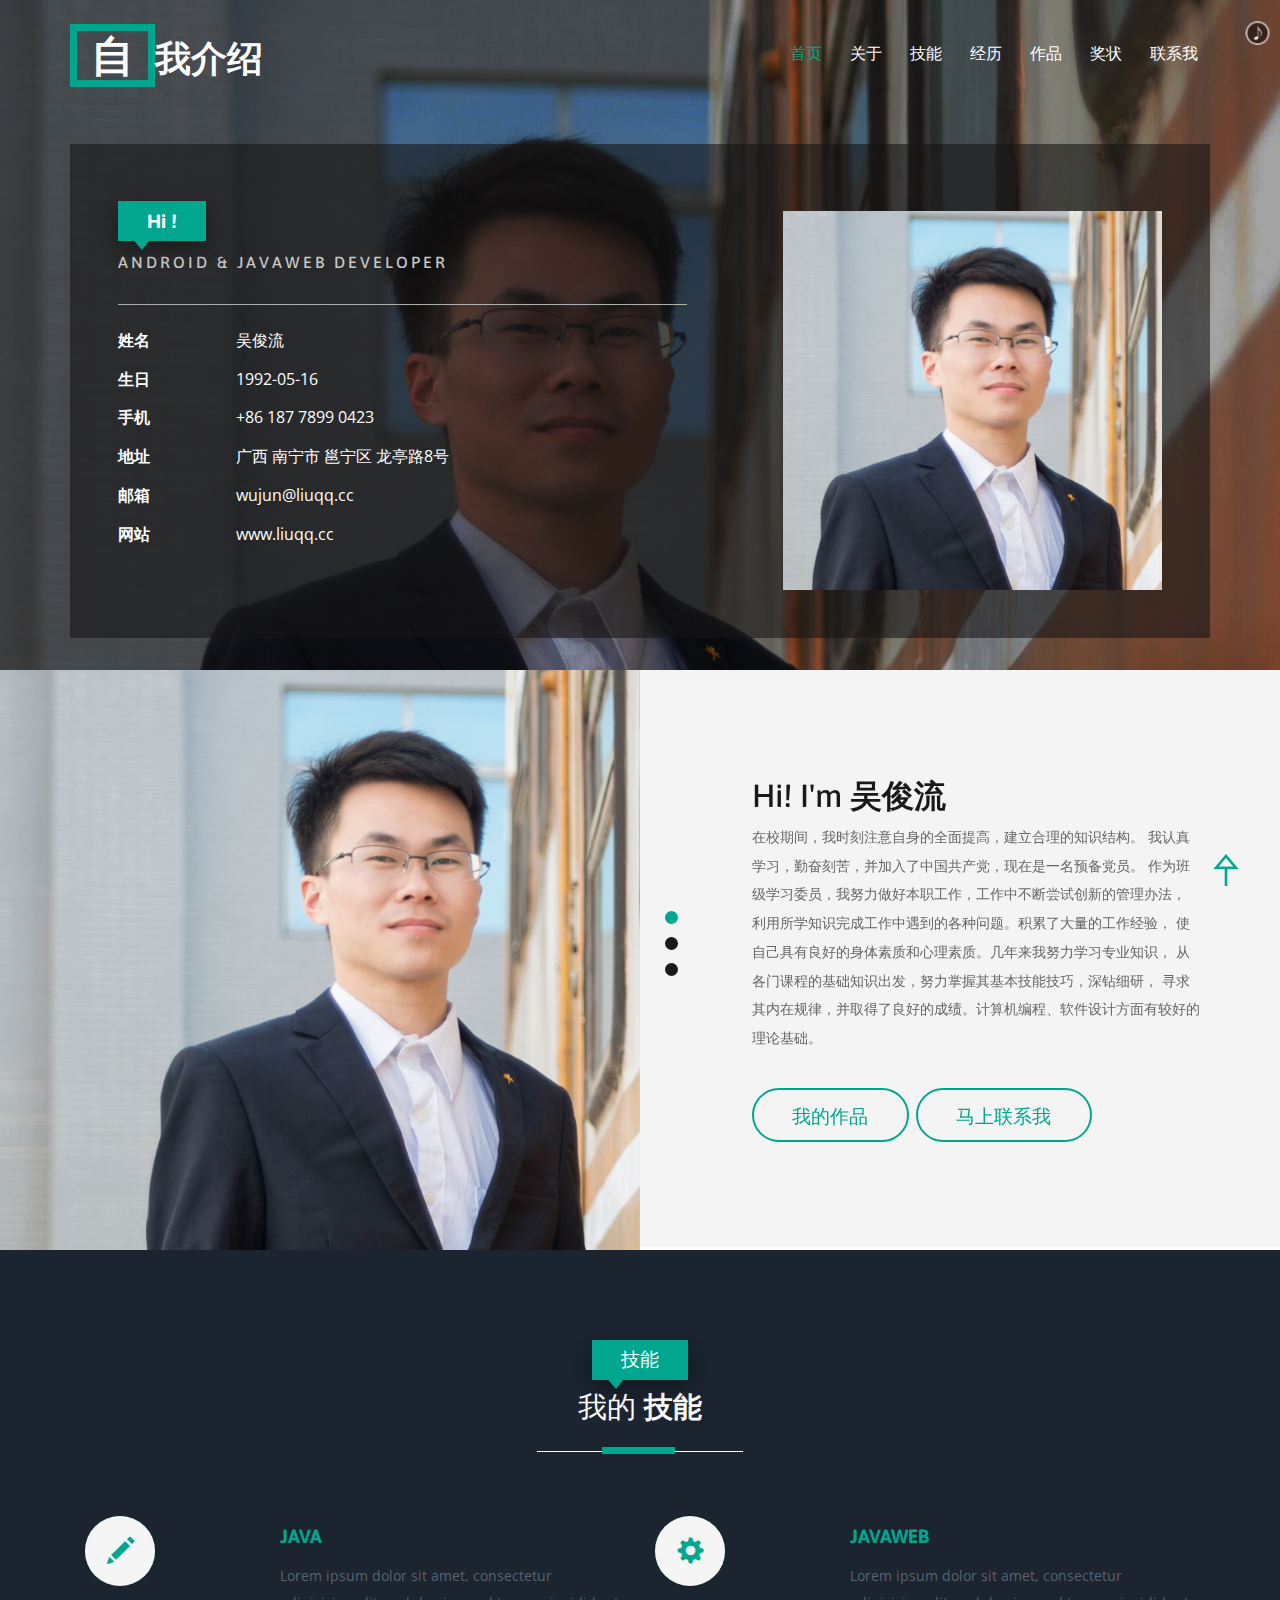
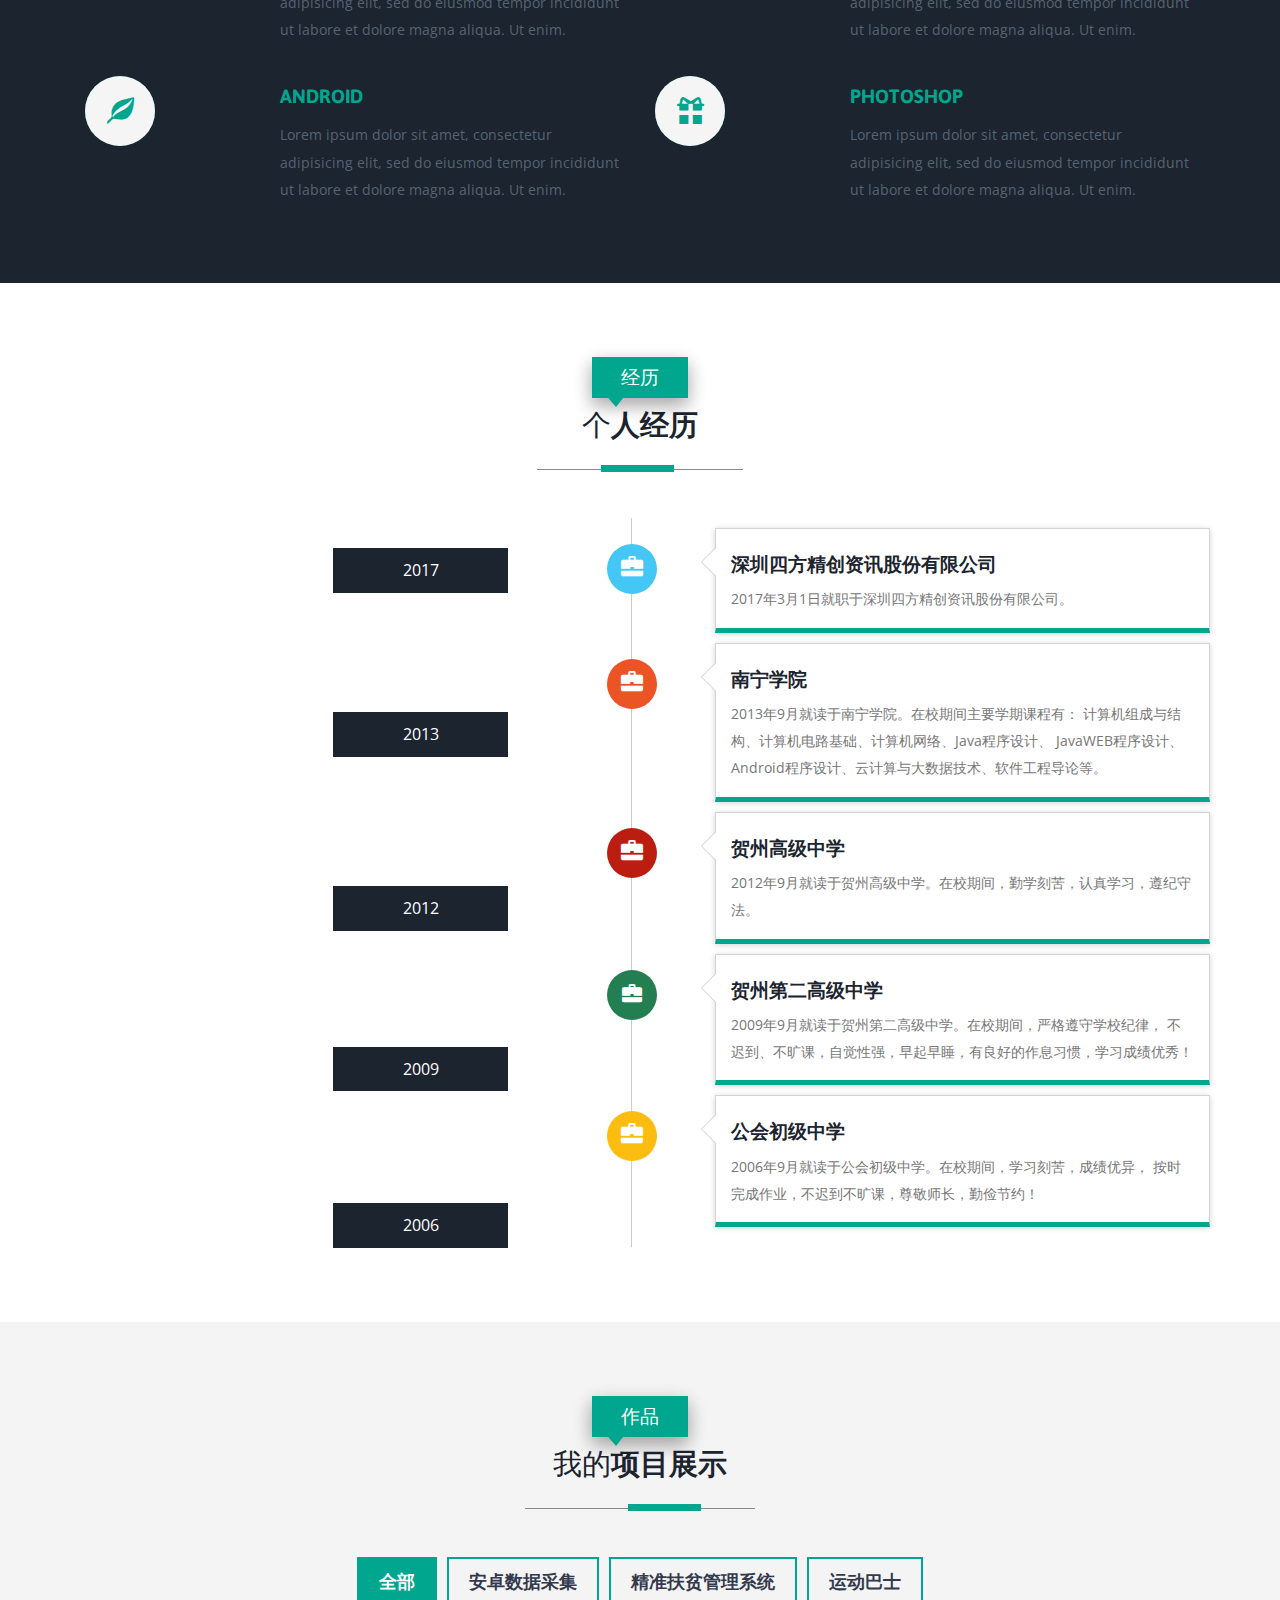
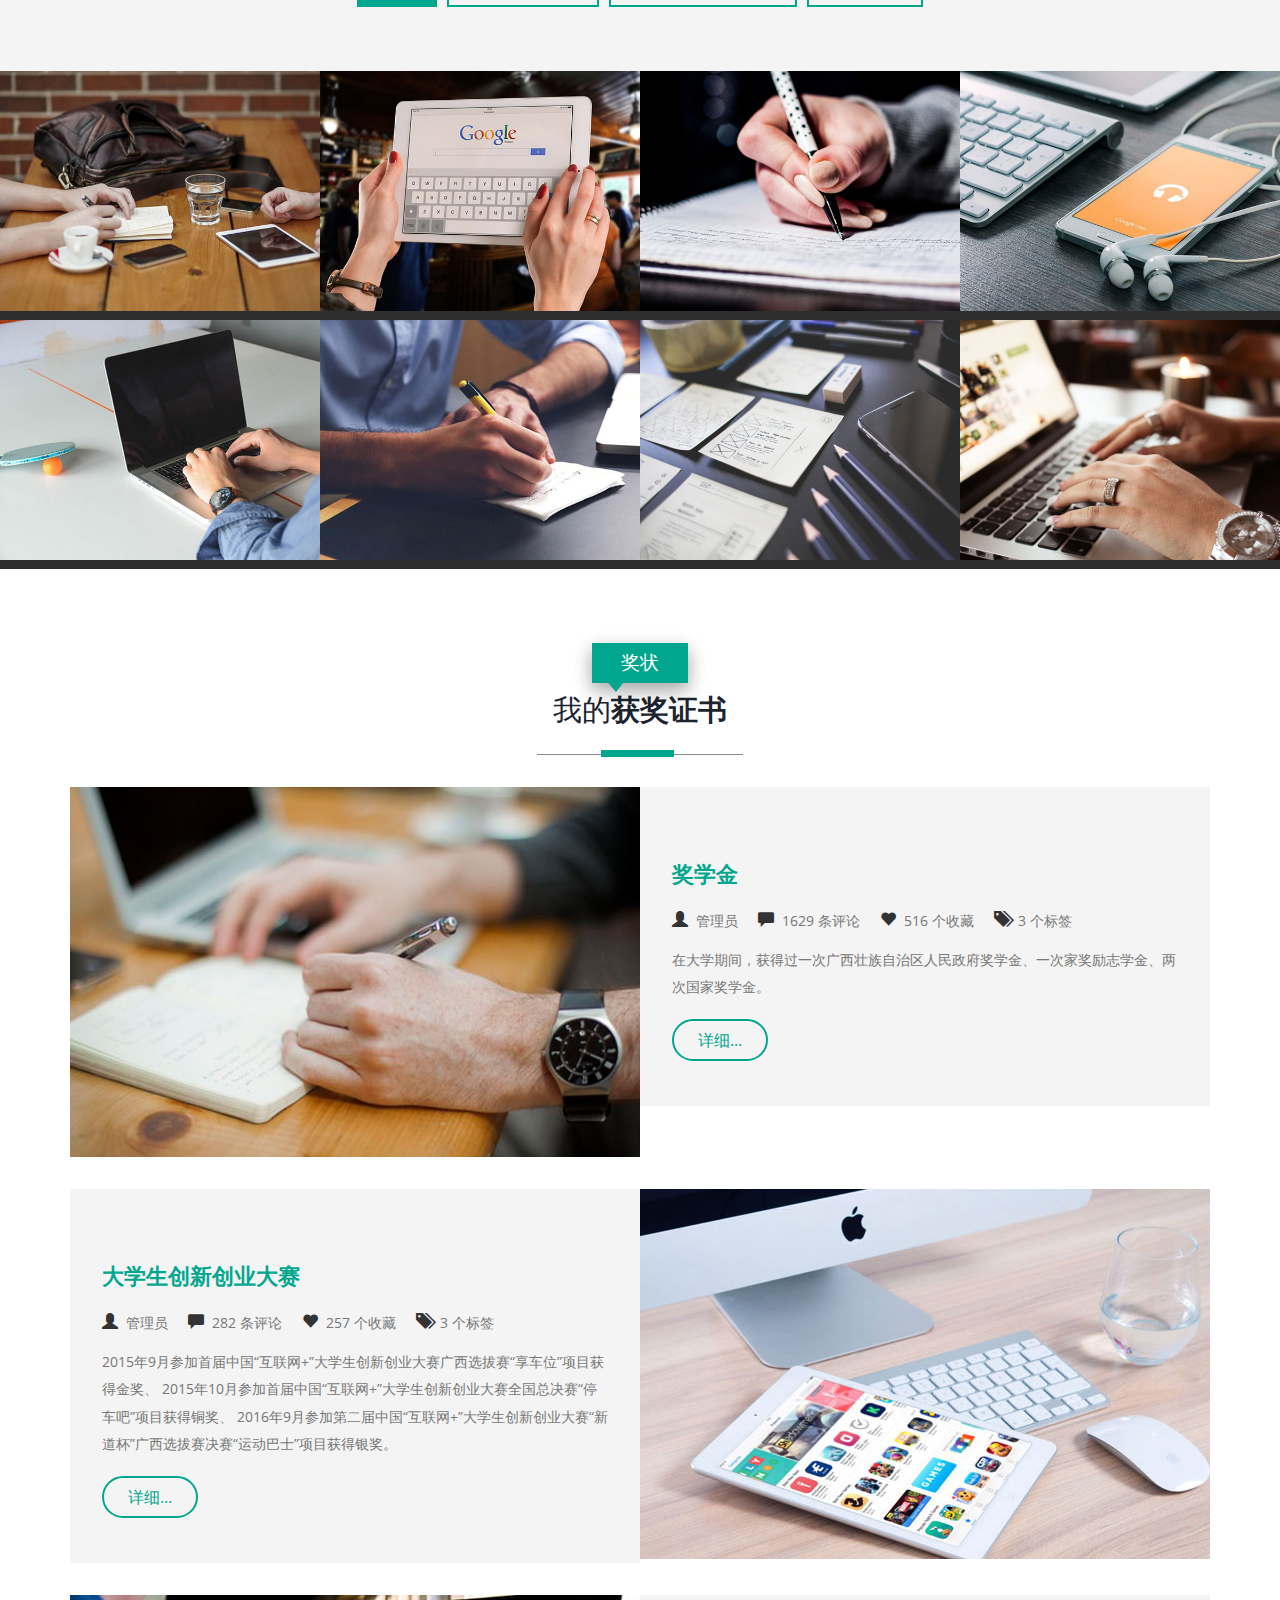
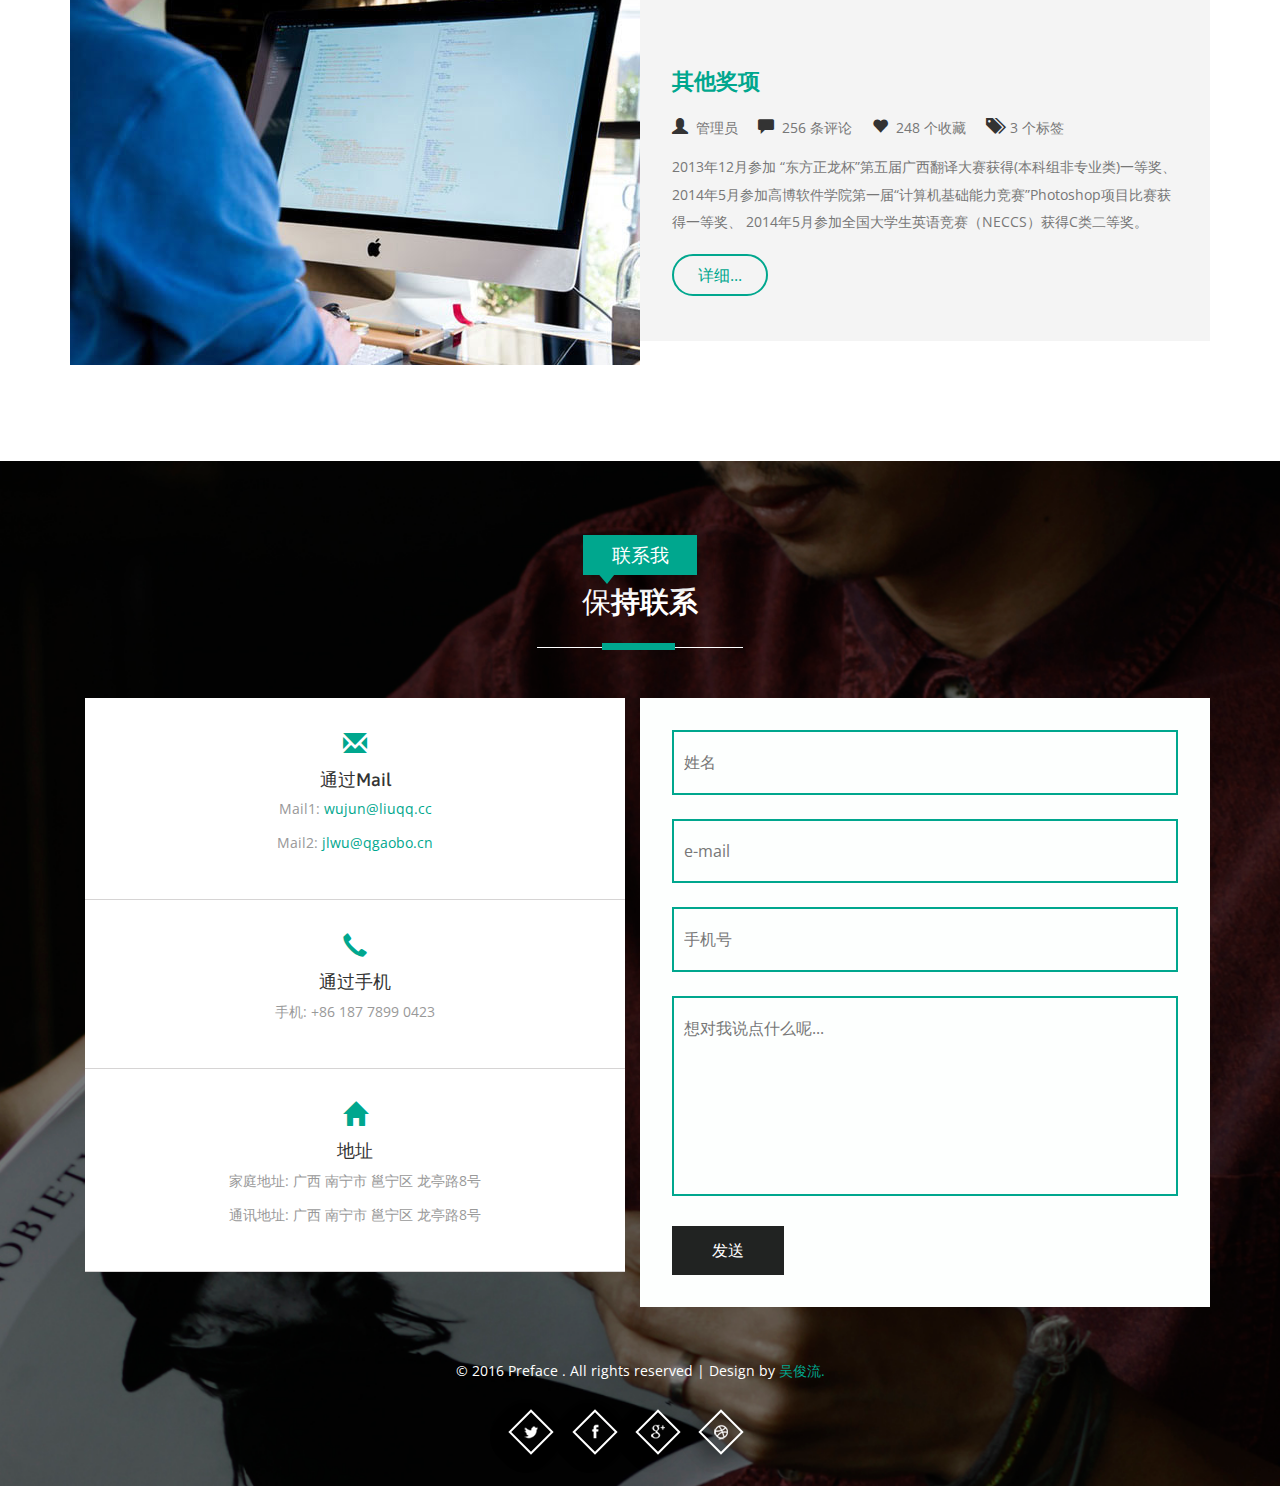
<file: index.html>
<!DOCTYPE HTML>
<html>
<head>
<title>吴俊流</title>
<!-- Custom Theme files -->
<meta name="viewport" content="width=device-width, initial-scale=1">
<meta http-equiv="Content-Type" content="text/html; charset=utf-8" />
<meta name="keywords" content="吴俊流, 简历, 大学, Android, UI, Java, JavaWEB" />
<!-- webfonts -->
<link href="css/bootstrap.css" rel='stylesheet' type='text/css'/>
<link href='//fonts.googleapis.com/css?family=Asap:400,700,400italic' rel='stylesheet' type='text/css'/>
<link href='//fonts.googleapis.com/css?family=Open+Sans:400,300,600' rel='stylesheet' type='text/css'/>
<link href="ico/liu.ico" rel="shortcut icon"/> 
<!-- Custom Theme files -->
<link href="css/style.css" rel='stylesheet' type='text/css'/>
<!-- webfonts -->
<!---- start-smoth-scrolling---->
<script type="text/javascript" src="js/move-top.js"></script>
<script type="text/javascript" src="js/easing.js"></script>
<!-- jQuery (necessary for Bootstrap's JavaScript plugins) -->
<script src="js/jquery.min.js"></script>
<script type="text/javascript">
	jQuery(document).ready(function($) {
		var num=Math.floor(Math.random()*10+1);
		var music = new Array();
		music = ["http://www.ytmp3.cn/?down/45475.mp3",
		"http://www.ytmp3.cn/?down/44272.mp3",
		"http://www.ytmp3.cn/?down/48192.mp3",
		"http://www.ytmp3.cn/?down/47251.mp3",
		"http://www.ytmp3.cn/?down/45475.mp3",
		"http://www.ytmp3.cn/?down/45475.mp3",
		"http://www.ytmp3.cn/?down/40834.mp3",
		"http://www.ytmp3.cn/?down/44347.mp3",
		"http://www.ytmp3.cn/?down/45755.mp3",
		"http://www.ytmp3.cn/?down/37444.mp3"];//歌单
		$('#src').attr('src',music[num]);
		$('#mc_play').attr('class','on');
		$(".scroll").click(function(event) {
			event.preventDefault();
			$('html,body').animate({
				scrollTop : $(this.hash).offset().top
			}, 1000);
		});
	});
	/* music */
	function play_music(){
        if ($('#mc_play').hasClass('on')){
            $('#mc_play audio').get(0).pause();
            $('#mc_play').attr('class','stop');
        }else{
            $('#mc_play audio').get(0).play();
            $('#mc_play').attr('class','on');
        }
        $('#music_play_filter').hide();
        event.stopPropagation(); //阻止冒泡 
    }
    function just_play(id){
        $('#mc_play audio').get(0).play();
        $('#mc_play').attr('class','on');
        if (typeof(id)!='undefined'){
            $('#music_play_filter').hide();
        }
        event.stopPropagation(); //阻止冒泡 
    } 
    function is_weixn(){
        return false;
        var ua = navigator.userAgent.toLowerCase();
        if(ua.match(/MicroMessenger/i)=="micromessenger") {
            return true;
        } else {
            return false;
        }
    }
    var play_filter=document.getElementById('music_play_filter');
    play_filter.addEventListener('click', function(){
        just_play(1);
    });
    play_filter.addEventListener('touchstart', function(){
        just_play(1);
    });
    play_filter.addEventListener('touchend', function(){
        just_play(1);
    });
    play_filter.addEventListener('touchmove', function(){
        just_play(1);
    });
    play_filter.addEventListener('mousedown', function(){
        just_play(1);
    });
    play_filter.addEventListener('mouseup', function(){
        just_play(1);
    });
    play_filter.addEventListener('mousemove',function(){
        just_play(1);
    });
    window.onload=function(){
        if (!is_weixn()){
            just_play();
        }
    } 
</script>
<style type="text/css">
	/* music */
    @-webkit-keyframes reverseRotataZ{
        0%{-webkit-transform: rotateZ(0deg);}
        100%{-webkit-transform: rotateZ(-360deg);}
    }
    @-webkit-keyframes rotataZ{
        0%{-webkit-transform: rotateZ(0deg);}
        100%{-webkit-transform: rotateZ(360deg);}
    }
    #musicControl { position:fixed;right:10px;top:20px;margin-top:0;display:inline-block;z-index:99999999}
    #musicControl a { display:inline-block;width:25px;height:25px;overflow:hidden;background:url('images/mcbg.png') no-repeat;background-size:100%;}
    #musicControl a audio{width:100%;height:56px;}
    #musicControl a.stop { background-position:left bottom;}
    #musicControl a.on { background-position:0px 1px;-webkit-animation: reverseRotataZ 1.2s linear infinite;}
    #music_play_filter{width:100%;height:100%;overflow:hidden;position:fixed;top:0;left:0;z-index:99999998;}
</style>
<!---- start-smoth-scrolling---->
</head>
<body>
	<!-- container -->
	<!-- header -->
	<div id="home" class="header">
		<div class="container">
			<!-- top-hedader -->
			<div class="top-header">
				<!-- /logo -->
				<!--top-nav---->
				<div class="top-nav">
					<div class="navigation">
						<div class="logo">
							<h1>
								<a href="index.html"><span>自</span>我介绍</a>
							</h1>
						</div>
						<div class="navigation-right">
							<span class="menu"><img src="images/menu.png" alt=" " /></span>
							<nav class="link-effect-3" id="link-effect-3">
								<ul class="nav1 nav nav-wil">
									<li class="active">
										<a data-hover="首页" href="index.html">首页</a>
									</li>
									<li>
										<a class="scroll" data-hover="关于" href="#about">关于</a>
									</li>
									<li>
										<a class="scroll" data-hover="技能" href="#services">技能</a>
									</li>
									<li>
										<a class="scroll" data-hover="经历" href="#work">经历</a>
									</li>
									<li>
										<a class="scroll" data-hover="作品" href="#port">作品</a>
									</li>
									<li>
										<a class="scroll" data-hover="奖状" href="#blogs">奖状</a>
									</li>
									<li>
										<a class="scroll" data-hover="联系我" href="#contact">联系我</a>
									</li>
								</ul>
							</nav>
							<!-- script-for-menu -->
							<script>
								$("span.menu").click(function() {
									$("ul.nav1").slideToggle(300, function() {
										// Animation complete.
									});
								});
							</script>
							<!-- /script-for-menu -->
						</div>
						<div class="clearfix"></div>
					</div>
					<!-- /top-hedader -->
				</div>
				<div class="banner-info">
					<div class="col-md-7 header-right">
						<h1>Hi !</h1>
						<h6>Android & JavaWEB Developer</h6>
						<ul class="address">
							<li>
								<ul class="address-text">
									<li><b>姓名</b></li>
									<li>吴俊流</li>
								</ul></li>
							<li>
								<ul class="address-text">
									<li><b>生日</b></li>
									<li>1992-05-16</li>
								</ul>
							</li>
							<li>
								<ul class="address-text">
									<li><b>手机 </b></li>
									<li>+86 187 7899 0423</li>
								</ul>
							</li>
							<li>
								<ul class="address-text">
									<li><b>地址 </b></li>
									<li>广西 南宁市 邕宁区 龙亭路8号</li>
								</ul>
							</li>
							<li>
								<ul class="address-text">
									<li><b>邮箱 </b></li>
									<li>
										<a href="mailto:wujun@liuqq.cc">wujun@liuqq.cc</a>
									</li>
								</ul>
							</li>
							<li>
								<ul class="address-text">
									<li><b>网站 </b></li>
									<li>
										<a href="http://www.liuqq.cc">www.liuqq.cc</a>
									</li>
								</ul>
							</li>
						</ul>
					</div>
					<div class="col-md-5 header-left">
						<img src="images/img1.jpg" alt="">
					</div>
					<div class="clearfix"></div>
				</div>
			</div>
		</div>
	</div>
	<!-- about -->
	<div id="about" class="about">
		<div class="col-md-6 about-left">
			<div id="owl-demo1" class="owl-carousel owl-carousel2">
				<div class="item">
					<div class="about-left-grid">
						<h2>
							Hi! I'm <span>吴俊流</span>
						</h2>
						<p>
						在校期间，我时刻注意自身的全面提高，建立合理的知识结构。
						我认真学习，勤奋刻苦，并加入了中国共产党，现在是一名预备党员。
						作为班级学习委员，我努力做好本职工作，工作中不断尝试创新的管理办法，
						利用所学知识完成工作中遇到的各种问题。积累了大量的工作经验，
						使自己具有良好的身体素质和心理素质。几年来我努力学习专业知识，
						从各门课程的基础知识出发，努力掌握其基本技能技巧，深钻细研，
						寻求其内在规律，并取得了良好的成绩。计算机编程、软件设计方面有较好的理论基础。
						</p>
						<ul>
							<li>
								<a class="a-btn-a scroll" href="#port">我的作品</a>
							</li>
							<li>
								<a class="a-btn-h scroll" href="#contact">马上联系我</a>
							</li>
						</ul>
					</div>
				</div>
				<div class="item">
					<div class="about-left-grid">
						<h2>
							Hi! I'm <span>Ivan</span>
						</h2>
						<p>
						Lorem ipsum dolor sit amet, consectetur adipisicing elit,
						sed do eiusmod tempor incididunt ut labore et dolore magna
						aliqua. Ut enim ad minim veniam, quis nostrud exercitation
						ullamco laboris nisi ut aliquip ex ea commodo consequat. Duis
						aute irure dolor in reprehenderit in voluptate velit esse cillum
						dolore eu fugiat nulla pariatur. Excepteur sint occaecat
						cupidatat non proident, sunt in culpa qui officia deserunt mollit
						anim id est laborum. Sed ut perspiciatis.
						</p>
						<ul>
							<li><a class="a-btn-a scroll" href="#port">我的作品</a>
							</li>
							<li><a class="a-btn-h scroll" href="#contact">马上联系我</a>
							</li>
						</ul>
					</div>
				</div>
				<div class="item">
					<div class="about-left-grid">
						<h2>
							<span>自我评价</span>
						</h2>
						<p>
						在校期间，本人为了提升自己的能力，让自己为以后要面对的社会做好充分的准备，
						对于各项活动都会积极主动的参与，并且在寒暑期的节假日主动参与各方面的实习工作，
						这给我以后的人生带来了极大的帮助。
						在为人处事方面，我与同学老师都能和睦相处，人与人之间团结友爱，有人遇到困难我
						便会主动的去帮助，当我有困难的时候大家也都会向我伸出援助之手，真的 很感激大家。
						在学习方面，我都会按时完成老师所布置的作业，在空余的时间还会去学习一下其他方
						面的知识，学习态度端正认真。
						总之，大学四年的生活既充实又丰富多彩，期间我学到了很多的知识，交到了很好的朋友，
						这对我来说都是很有意义的，对以后的我来说也是很有帮助的。
						</p>
						<ul>
							<li><a class="a-btn-a scroll" href="#port">我的作品</a>
							</li>
							<li><a class="a-btn-h scroll" href="#contact">马上联系我</a>
							</li>
						</ul>
					</div>
				</div>
			</div>
		</div>
		<div class="col-md-6 about-right"></div>
		<div class="clearfix"></div>
		<link href="css/owl.carousel.css" rel="stylesheet">
		<script src="js/owl.carousel.js"></script>
		<script>
			$(document).ready(function() {
				$("#owl-demo1").owlCarousel({
					items : 1,
					lazyLoad : false,
					autoPlay : true,
					navigation : false,
					navigationText : false,
					pagination : true,
				});
			});
		</script>
		<!-- Feedback -->
		<script>
			$(document).ready(function() {
				$("#owl-demo3").owlCarousel({
					items : 1,
					lazyLoad : false,
					autoPlay : true,
					navigation : false,
					navigationText : true,
					pagination : true,
				});
			});
		</script>
	</div>
	<!-- /about -->
	<!-- services -->
	<div id="services" class="services">
		<div class="container">
			<div class="service-head one text-center ">
				<h4>技能</h4>
				<h3>
					我的 <span>技能</span>
				</h3>
				<span class="border two"></span>
			</div>
			<!-- services-grids -->
			<div class="wthree_about_right_grids w3l-agile">
				<div class="col-md-6 wthree_about_right_grid">
					<div class="col-xs-4 wthree_about_right_grid_left">
						<div class="hvr-rectangle-in">
							<i class="glyphicon glyphicon-pencil"></i>
						</div>
					</div>
					<div class="col-xs-8 wthree_about_right_grid_right">
						<h4>Java</h4>
						<p>Lorem ipsum dolor sit amet, consectetur adipisicing elit,
							sed do eiusmod tempor incididunt ut labore et dolore magna
							aliqua. Ut enim.</p>
					</div>
					<div class="clearfix"></div>
				</div>
				<div class="col-md-6 wthree_about_right_grid">
					<div class="col-xs-4 wthree_about_right_grid_left">
						<div class="hvr-rectangle-in">
							<i class="glyphicon glyphicon-cog"></i>
						</div>
					</div>
					<div class="col-xs-8 wthree_about_right_grid_right">
						<h4>JavaWeb</h4>
						<p>Lorem ipsum dolor sit amet, consectetur adipisicing elit,
							sed do eiusmod tempor incididunt ut labore et dolore magna
							aliqua. Ut enim.</p>
					</div>
					<div class="clearfix"></div>
				</div>
				<div class="col-md-6 wthree_about_right_grid">
					<div class="col-xs-4 wthree_about_right_grid_left">
						<div class="hvr-rectangle-in">
							<i class="glyphicon glyphicon-leaf"></i>
						</div>
					</div>
					<div class="col-xs-8 wthree_about_right_grid_right">
						<h4>Android</h4>
						<p>Lorem ipsum dolor sit amet, consectetur adipisicing elit,
							sed do eiusmod tempor incididunt ut labore et dolore magna
							aliqua. Ut enim.</p>
					</div>
					<div class="clearfix"></div>
				</div>
				<div class="col-md-6 wthree_about_right_grid">
					<div class="col-xs-4 wthree_about_right_grid_left">
						<div class="hvr-rectangle-in">
							<i class="glyphicon glyphicon-gift"></i>
						</div>
					</div>
					<div class="col-xs-8 wthree_about_right_grid_right">
						<h4>Photoshop</h4>
						<p>Lorem ipsum dolor sit amet, consectetur adipisicing elit,
							sed do eiusmod tempor incididunt ut labore et dolore magna
							aliqua. Ut enim.</p>
					</div>
					<div class="clearfix"></div>
				</div>
				<div class="clearfix"></div>
			</div>

			<!-- services-grids -->
		</div>
	</div>
	<!-- services -->
	<!--work-experience-->
	<div id="work" class="work">
		<div class="container">
			<div class="service-head text-center">
				<h4>经历</h4>
				<h3>
					个<span>人经历</span>
				</h3>
				<span class="border one"></span>
			</div>
			<div class="time-main w3l-agile">
				<div class="col-md-6 year-info">
					<ul class="year">
						<li>2017</li>
						<li>2013</li>
						<li>2012</li>
						<li>2009</li>
						<li>2006</li>
						<div class="clearfix"></div>
					</ul>
				</div>
				<ul class="col-md-6 timeline">
					<li>
						<div class="timeline-badge info">
							<i class="glyphicon glyphicon-briefcase"></i>
						</div>
						<div class="timeline-panel">
							<div class="timeline-heading">
								<h4 class="timeline-title">深圳四方精创资讯股份有限公司</h4>
							</div>
							<div class="timeline-body">
								<p>2017年3月1日就职于深圳四方精创资讯股份有限公司。</p>
							</div>
						</div></li>

					<li>
						<div class="timeline-badge primary">
							<i class="glyphicon glyphicon-briefcase"></i>
						</div>
						<div class="timeline-panel">
							<div class="timeline-heading">
								<h4 class="timeline-title">南宁学院</h4>
							</div>
							<div class="timeline-body">
								<p>2013年9月就读于南宁学院。在校期间主要学期课程有：
								计算机组成与结构、计算机电路基础、计算机网络、Java程序设计、
								JavaWEB程序设计、Android程序设计、云计算与大数据技术、软件工程导论等。</p>
							</div>
						</div>
					</li>
					<li>
						<div class="timeline-badge danger">
							<i class="glyphicon glyphicon-briefcase"></i>
						</div>
						<div class="timeline-panel">
							<div class="timeline-heading">
								<h4 class="timeline-title">贺州高级中学</h4>
							</div>
							<div class="timeline-body">
								<p>2012年9月就读于贺州高级中学。在校期间，勤学刻苦，认真学习，遵纪守法。</p>
							</div>
						</div>
					</li>
					<li>
						<div class="timeline-badge success">
							<i class="glyphicon glyphicon-briefcase"></i>
						</div>
						<div class="timeline-panel">
							<div class="timeline-heading">
								<h4 class="timeline-title">贺州第二高级中学</h4>
							</div>
							<div class="timeline-body">
								<p>2009年9月就读于贺州第二高级中学。在校期间，严格遵守学校纪律，
								不迟到、不旷课，自觉性强，早起早睡，有良好的作息习惯，学习成绩优秀！</p>
							</div>
						</div>
					</li>
					<li>
						<div class="timeline-badge pass">
							<i class="glyphicon glyphicon-briefcase"></i>
						</div>
						<div class="timeline-panel">
							<div class="timeline-heading">
								<h4 class="timeline-title">公会初级中学</h4>
							</div>
							<div class="timeline-body">
								<p>2006年9月就读于公会初级中学。在校期间，学习刻苦，成绩优异，
								按时完成作业，不迟到不旷课，尊敬师长，勤俭节约！</p>
							</div>
						</div>
					</li>
				</ul>
				<div class="clearfix"></div>
			</div>
		</div>
	</div>
	<!--//work-experience-->
	<!-- portfolio -->
	<div class="portfolio" id="port">
		<div class="service-head text-center">
			<h4>作品</h4>
			<h3>
				我的<span>项目展示</span>
			</h3>
			<span class="border"></span>
		</div>
		<div class="portfolio-grids">
			<script src="js/easyResponsiveTabs.js" type="text/javascript"></script>
			<script type="text/javascript">
				$(document).ready(function() {
					$('#horizontalTab').easyResponsiveTabs({
						type : 'default', //Types: default, vertical, accordion           
						width : 'auto', //auto or any width like 600px
						fit : true
					// 100% fit in a container
					});
				});
			</script>
			<div class="sap_tabs">
				<div id="horizontalTab"
					style="display: block; width: 100%; margin: 0px;">
					<ul class="resp-tabs-list">
						<li class="resp-tab-item" aria-controls="tab_item-0" role="tab">
							<span>全部</span>
						</li>
						<li class="resp-tab-item" aria-controls="tab_item-1" role="tab">
							<span>安卓数据采集</span>
						</li>
						<li class="resp-tab-item" aria-controls="tab_item-2" role="tab">
							<span>精准扶贫管理系统</span>
						</li>
						<li class="resp-tab-item" aria-controls="tab_item-3" role="tab">
						<span>运动巴士</span>
						</li>
					</ul>
					<div class="resp-tabs-container">
						<div class="tab-1 resp-tab-content" aria-labelledby="tab_item-0">
							<div class="col-md-3 team-gd ">
								<a href="#portfolioModal1" class="portfolio-link b-link-diagonal b-animate-go" data-toggle="modal">
									<img src="images/pic4.jpg" alt="">
								</a>
							</div>
							<div class="col-md-3 team-gd ">
								<a href="#portfolioModal3" class="portfolio-link b-link-diagonal b-animate-go" data-toggle="modal">
									<img src="images/pic5.jpg" alt="">
								</a>
							</div>
							<div class="col-md-3 team-gd ">
								<a href="#portfolioModal2" class="portfolio-link b-link-diagonal b-animate-go" data-toggle="modal">
									<img src="images/pic9.jpg" alt="">
								</a>
							</div>
							<div class="col-md-3 team-gd ">
								<a href="#portfolioModal4" class="portfolio-link b-link-diagonal b-animate-go" data-toggle="modal">
									<img src="images/pic6.jpg" alt="">
								</a>
							</div>
							<div class="col-md-3 team-gd yes_marg ">
								<a href="#portfolioModal5" class="portfolio-link b-link-diagonal b-animate-go" data-toggle="modal">
									<img src="images/pic10.jpg" alt="">
								</a>
							</div>
							<div class="col-md-3 team-gd yes_marg ">
								<a href="#portfolioModal6" class="portfolio-link b-link-diagonal b-animate-go" data-toggle="modal">
									<img src="images/pic11.jpg" alt="">
								</a>
							</div>
							<div class="col-md-3 team-gd yes_marg ">
								<a href="#portfolioModal7" class="portfolio-link b-link-diagonal b-animate-go" data-toggle="modal">
									<img src="images/pic13.jpg" alt="">
								</a>
							</div>
							<div class="col-md-3 team-gd yes_marg ">
								<a href="#portfolioModal8" class="portfolio-link b-link-diagonal b-animate-go" data-toggle="modal">
									<img src="images/pic14.jpg" alt="">
								</a>
							</div>
							<div class="clearfix"></div>
						</div>
						<div class="tab-1 resp-tab-content" aria-labelledby="tab_item-1">
							<div class="col-md-3 team-gd ">
								<div class="thumb">
									<a href="#portfolioModal5" class="portfolio-link b-link-diagonal b-animate-go" data-toggle="modal">
										<img src="images/pic10.jpg" alt="">
									</a>
								</div>
							</div>
							<div class="col-md-3 team-gd  ">
								<div class="thumb">
									<a href="#portfolioModal6" class="portfolio-link b-link-diagonal b-animate-go" data-toggle="modal">
										<img src="images/pic11.jpg" alt="">
									</a>
								</div>
							</div>
							<div class="col-md-3 team-gd ">
								<a href="#portfolioModal7" class="portfolio-link b-link-diagonal b-animate-go" data-toggle="modal">
									<img src="images/pic13.jpg" alt="">
								</a>
							</div>
							<div class="clearfix"></div>
						</div>
						<div class="tab-1 resp-tab-content" aria-labelledby="tab_item-2">
							<div class="col-md-3 team-gd ">
								<a href="#portfolioModal2" class="portfolio-link b-link-diagonal b-animate-go" data-toggle="modal">
									<img src="images/pic9.jpg" alt="">
								</a>
							</div>
							<div class="col-md-3 team-gd ">
								<a href="#portfolioModal4" class="portfolio-link b-link-diagonal b-animate-go" data-toggle="modal">
									<img src="images/pic6.jpg" alt="">
								</a>
							</div>
							<div class="col-md-3 team-gd">
								<a href="#portfolioModal5" class="portfolio-link b-link-diagonal b-animate-go" data-toggle="modal">
									<img src="images/pic10.jpg" alt="">
								</a>
							</div>
							<div class="col-md-3 team-gd">
								<a href="#portfolioModal6" class="portfolio-link b-link-diagonal b-animate-go" data-toggle="modal">
									<img src="images/pic11.jpg" alt="">
								</a>
							</div>
							<div class="clearfix"></div>
						</div>
						<div class="tab-1 resp-tab-content" aria-labelledby="tab_item-3">
							<div class="col-md-3 team-gd ">
								<a href="#portfolioModal5" class="portfolio-link b-link-diagonal b-animate-go" data-toggle="modal">
									<img src="images/pic10.jpg" alt="">
								</a>
							</div>
							<div class="col-md-3 team-gd">
								<a href="#portfolioModal6" class="portfolio-link b-link-diagonal b-animate-go" data-toggle="modal">
									<img src="images/pic11.jpg" alt="">
								</a>
							</div>
							<div class="col-md-3 team-gd ">
								<a href="#portfolioModal7" class="portfolio-link b-link-diagonal b-animate-go" data-toggle="modal">
									<img src="images/pic13.jpg" alt="">
								</a>
							</div>
							<div class="clearfix"></div>
						</div>
					</div>
				</div>
			</div>
		</div>
	</div>
	<!-- //portfolio -->
	<!-- top-grids -->
	<div class="blog" id="blogs">
		<div class="container">
			<div class="service-head text-center">
				<h4>奖状</h4>
				<h3>
					我的<span>获奖证书</span>
				</h3>
				<span class="border one"></span>
			</div>
			<div class="news-grid w3l-agile">
				<div class="col-md-6 news-img">
					<a href="#" data-toggle="modal" data-target="#myModal1"> 
						<img src="images/b1.jpg" alt=" " class="img-responsive">
					</a>

				</div>
				<div class="col-md-6 news-text">
					<h3>
						<a href="#" data-toggle="modal" data-target="#myModal1">
							奖学金
						</a>
					</h3>
					<ul class="news">
						<li>
							<i class="glyphicon glyphicon-user"></i> 
							<a href="#">管理员</a>
						</li>
						<li>
							<i class="glyphicon glyphicon-comment"></i> 
							<a href="#">1629 条评论</a>
						</li>
						<li>
						<i class="glyphicon glyphicon-heart"></i> 
							<a href="#">516 个收藏</a>
						</li>
						<li><i class="glyphicon glyphicon-tags"></i> 
							<a href="#">3 个标签</a>
						</li>
					</ul>
					<p>在大学期间，获得过一次广西壮族自治区人民政府奖学金、一次家奖励志学金、两次国家奖学金。</p>
					<a href="#" data-toggle="modal" data-target="#myModal1" class="read hvr-shutter-in-horizontal">详细...</a>
				</div>
				<div class="clearfix"></div>
			</div>
			<div class="news-grid">
				<div class="col-md-6 news-text two">
					<h3>
						<a href="#" data-toggle="modal" data-target="#myModal1">
						大学生创新创业大赛</a>
					</h3>
					<ul class="news">
						<li>
							<i class="glyphicon glyphicon-user"></i> 
							<a href="#">管理员</a>
						</li>
						<li>
							<i class="glyphicon glyphicon-comment"></i> 
							<a href="#">282 条评论</a>
						</li>
						<li>
							<i class="glyphicon glyphicon-heart"></i> 
							<a href="#">257 个收藏</a>
						</li>
						<li>
							<i class="glyphicon glyphicon-tags"></i> 
							<a href="#">3 个标签</a>
						</li>
					</ul>
					<p>2015年9月参加首届中国“互联网+”大学生创新创业大赛广西选拔赛“享车位”项目获得金奖、
					2015年10月参加首届中国“互联网+”大学生创新创业大赛全国总决赛“停车吧”项目获得铜奖、
					2016年9月参加第二届中国“互联网+”大学生创新创业大赛“新道杯”广西选拔赛决赛“运动巴士”项目获得银奖。
					</p>
					<a href="#" data-toggle="modal" data-target="#myModal2" class="read hvr-shutter-in-horizontal">详细...</a>
				</div>
				<div class="col-md-6 news-img two">
					<a href="#" data-toggle="modal" data-target="#myModal1"> 
						<img src="images/b2.jpg" alt=" " class="img-responsive">
					</a>
				</div>
				<div class="clearfix"></div>
			</div>
			<div class="news-grid">
				<div class="col-md-6 news-img">
					<a href="#" data-toggle="modal" data-target="#myModal1"> 
						<img src="images/b3.jpg" alt=" " class="img-responsive">
					</a>
				</div>
				<div class="col-md-6 news-text">
					<h3>
						<a href="#" data-toggle="modal" data-target="#myModal1">
						其他奖项</a>
					</h3>
					<ul class="news">
						<li>
							<i class="glyphicon glyphicon-user"></i> 
							<a href="#">管理员</a>
						</li>
						<li>
							<i class="glyphicon glyphicon-comment"></i> 
							<a href="#">256 条评论</a>
						</li>
						<li>
							<i class="glyphicon glyphicon-heart"></i> 
							<a href="#">248 个收藏</a>
						</li>
						<li>	
							<i class="glyphicon glyphicon-tags"></i> 
							<a href="#">3 个标签</a>
						</li>
					</ul>
					<p>2013年12月参加 “东方正龙杯”第五届广西翻译大赛获得(本科组非专业类)一等奖、
					2014年5月参加高博软件学院第一届“计算机基础能力竞赛”Photoshop项目比赛获得一等奖、
					2014年5月参加全国大学生英语竞赛（NECCS）获得C类二等奖。</p>
					<a href="#" data-toggle="modal" data-target="#myModal3" class="read hvr-shutter-in-horizontal">详细...</a>
				</div>
				<div class="clearfix"></div>
			</div>
		</div>
	</div>
	<!-- top-grids -->
	<!-- /blog-pop-->
	<div class="modal ab fade" id="myModal1" tabindex="-1" role="dialog" aria-labelledby="myModalLabel">
		<div class="modal-dialog about" role="document">
			<div class="modal-content about">
				<div class="modal-header">
					<button type="button" class="close ab" data-dismiss="modal" aria-label="Close">
						<span aria-hidden="true">&times;</span>
					</button>
				</div>
				<div class="modal-body about">
					<div class="about">
						<div class="about-inner">
							<img src="images/b3.jpg" alt="about" />
							<h4 class="tittle">关于奖学金的一些事~</h4>
							<p>2013年10月 获得2013年度广西壮族自治区人民政府奖学金。</p>
							<p>2014年11月 获得“2013-2014”年度国家奖学金，同时获得2014年南宁学院一等校长奖学金。</p>
							<p>2015年10月 获得“2014-2015”年度国家奖励志学金，同时获得2015年南宁学院二等校长奖学金。</p>
							<p>2016年11月 获得“2015-2016”年度国家奖学金，同时获得2016年南宁学院一等校长奖学金。</p>
						</div>
					</div>
				</div>
			</div>
		</div>
	</div>
	<div class="modal ab fade" id="myModal2" tabindex="-1" role="dialog" aria-labelledby="myModalLabel">
		<div class="modal-dialog about" role="document">
			<div class="modal-content about">
				<div class="modal-header">
					<button type="button" class="close ab" data-dismiss="modal" aria-label="Close">
						<span aria-hidden="true">&times;</span>
					</button>
				</div>
				<div class="modal-body about">
					<div class="about">
						<div class="about-inner">
							<img src="images/b3.jpg" alt="about" />
							<h4 class="tittle">关于创业大赛的一些事~</h4>
							<p>2015年9月参加首届中国“互联网+”大学生创新创业大赛广西选拔赛“享车位”项目获得金奖、
							2015年10月参加首届中国“互联网+”大学生创新创业大赛全国总决赛“停车吧”项目获得铜奖。</p>
							<p>2016年2月参加全国大学生“互联网+”创新大赛暨第三届“发现杯”全国大学生互联网软件设计大奖赛初赛“运动巴士”项目获得二等奖。</p>
							<p>2016年4月参加全国大学生“互联网+”创新大赛暨第三届“发现杯”全国大学生互联网软件设计大奖赛全国总决赛“运动巴士”项目获得二等奖。</p>
							<p>2016年8月参加首届南宁市创新创业大赛“运动巴士”项目获得三等奖。</p>
							<p>2016年9月参加第二届中国“互联网+”大学生创新创业大赛“新道杯”广西选拔赛决赛“运动巴士”项目获得银奖。</p>
						</div>
					</div>
				</div>
			</div>
		</div>
	</div>
	<div class="modal ab fade" id="myModal3" tabindex="-1" role="dialog" aria-labelledby="myModalLabel">
		<div class="modal-dialog about" role="document">
			<div class="modal-content about">
				<div class="modal-header">
					<button type="button" class="close ab" data-dismiss="modal" aria-label="Close">
						<span aria-hidden="true">&times;</span>
					</button>
				</div>
				<div class="modal-body about">
					<div class="about">
						<div class="about-inner">
							<img src="images/b3.jpg" alt="about" />
							<h4 class="tittle">关于其他奖项的一些事~</h4>
							<p>2013年12月参加 “东方正龙杯”第五届广西翻译大赛获得(本科组非专业类)一等奖。</p>
							<p>2014年5月参加高博软件学院第一届“计算机基础能力竞赛”Photoshop项目比赛获得一等奖。。</p>
							<p>2014年5月参加全国大学生英语竞赛（NECCS）获得C类二等奖。</p>
							<p>2014年5月参加第六届广西翻译大赛获得(本科组非专业类)三等奖。。</p>
							<p>2014-年12月参加高博软件学院第一届英语演讲比赛获得二等奖。</p>
							<p>2015年5月9日参加第三届全国英语口语测评大赛（NSEC）获得大学生本科非英语专业组三等奖。</p>
							<p>2015年参加南宁学院程序设计大赛暨第七届“蓝桥杯”全国软件和信息技术专业人才大赛选拔赛获得Java软件开发项目二等奖。</p>
						</div>
					</div>
				</div>
			</div>
		</div>
	</div>
	<!-- //blog-pop-->
	<!-- /header -->
	<div class="footer" id="contact">
		<div class="container">
			<div class="service-head one text-center">
				<h4>联系我</h4>
				<h3>
					保<span>持联系</span>
				</h3>
				<span class="border two"></span>
			</div>
			<div class="mail_us">
				<div class="col-md-6 mail_left">
					<div class="contact-grid1-left">
						<div class="contact-grid1-left1">
							<span class="glyphicon glyphicon-envelope" aria-hidden="true"></span>
							<h4>通过Mail</h4>
							<ul>
								<li>Mail1: <a href="mailto:wujun@liuqq.cc">wujun@liuqq.cc</a>
								</li>
								<li>Mail2: <a href="mailto:jlwu@qgaobo.cn">jlwu@qgaobo.cn</a>
								</li>
							</ul>
						</div>
					</div>
					<div class="contact-grid1-left">
						<div class="contact-grid1-left1">
							<span class="glyphicon glyphicon-earphone" aria-hidden="true"></span>
							<h4>通过手机</h4>
							<ul>
								<li>手机: +86 187 7899 0423</li>
							</ul>
						</div>
					</div>
					<div class="contact-grid1-left">
						<div class="contact-grid1-left1">
							<span class="glyphicon glyphicon-home" aria-hidden="true"></span>
							<h4>地址</h4>
							<ul>
								<li>家庭地址: 广西 南宁市 邕宁区 龙亭路8号</li>
								<li>通讯地址: 广西 南宁市 邕宁区 龙亭路8号</li>
							</ul>
						</div>
					</div>
					<div class="clearfix"></div>
				</div>
				<div class="col-md-6 mail_right">
					<form action="#" method="post">
						<input type="text" name="Name" value="姓名" onfocus="this.value = '';" blur="if (this.value == '') {this.value = 'Name';}" required="">
						<input type="email" name="Email" value="e-mail" onfocus="this.value = '';" onblur="if (this.value == '') {this.value = 'Email';}" required=""> 
						<input type="text" name="Mobile number" value="手机号" onfocus="this.value = '';" onblur="if (this.value == '') {this.value = 'Mobile number';}" required="">
						<textarea name="Message..." onfocus="this.value = '';" onblur="if (this.value == '') {this.value = '想对我说点什么呢...';}" required="">想对我说点什么呢...</textarea>
						<input type="submit" value="发送">
					</form>
				</div>
				<div class="clearfix"></div>
			</div>
			<div class="copy_right text-center">
				<p> &copy; 2016 Preface . All rights reserved | Design by 
					<a href="http://liuqq.cc/" target="_blank">吴俊流.</a>
				</p>
				<ul class="social-icons two">
					<li><a href="#"></a></li>
					<li><a href="#" class="fb"></a></li>
					<li><a href="#" class="in"></a></li>
					<li><a href="#" class="dott"></a></li>
				</ul>
			</div>
		</div>
	</div>
	<!-- //footer -->
	<!-- /container -->
	<div class="portfolio-modal modal fade slideanim" id="portfolioModal1" tabindex="-1" role="dialog" aria-hidden="true">
		<div class="modal-content port-modal">
			<div class="close-modal" data-dismiss="modal">
				<div class="lr">
					<div class="rl"></div>
				</div>
			</div>
			<div class="container">
				<div class="row">
					<div class="col-lg-8 col-lg-offset-2 text-center">
						<div class="modal-body">
							<h3>Image-Title</h3>
							<img src="images/pic4.jpg" class="img-responsive img-centered" alt="">
							<p>Lorem Ipsum is simply dummy text of the printing and
								typesetting industry. Lorem Ipsum has been the industry's
								standard dummy text ever since the 1500s, when an unknown
								printer took a galley of type and scrambled it to make a type
								specimen book.</p>
						</div>
					</div>
				</div>
			</div>
		</div>
	</div>
	<div class="portfolio-modal modal fade slideanim" id="portfolioModal2" tabindex="-1" role="dialog" aria-hidden="true">
		<div class="modal-content port-modal">
			<div class="close-modal" data-dismiss="modal">
				<div class="lr">
					<div class="rl"></div>
				</div>
			</div>
			<div class="container">
				<div class="row">
					<div class="col-lg-8 col-lg-offset-2 text-center">
						<div class="modal-body">
							<h3>Image-Title</h3>
							<img src="images/pic9.jpg" class="img-responsive img-centered"
								alt="">
							<p>Lorem Ipsum is simply dummy text of the printing and
								typesetting industry. Lorem Ipsum has been the industry's
								standard dummy text ever since the 1500s, when an unknown
								printer took a galley of type and scrambled it to make a type
								specimen book.</p>
						</div>
					</div>
				</div>
			</div>
		</div>
	</div>
	<div class="portfolio-modal modal fade slideanim" id="portfolioModal3" tabindex="-1" role="dialog" aria-hidden="true">
		<div class="modal-content port-modal">
			<div class="close-modal" data-dismiss="modal">
				<div class="lr">
					<div class="rl"></div>
				</div>
			</div>
			<div class="container">
				<div class="row">
					<div class="col-lg-8 col-lg-offset-2 text-center">
						<div class="modal-body">
							<h3>Image-Title</h3>
							<img src="images/pic5.jpg" class="img-responsive img-centered"
								alt="">
							<p>Lorem Ipsum is simply dummy text of the printing and
								typesetting industry. Lorem Ipsum has been the industry's
								standard dummy text ever since the 1500s, when an unknown
								printer took a galley of type and scrambled it to make a type
								specimen book.</p>
						</div>
					</div>
				</div>
			</div>
		</div>
	</div>
	<div class="portfolio-modal modal fade slideanim" id="portfolioModal4" tabindex="-1" role="dialog" aria-hidden="true">
		<div class="modal-content port-modal">
			<div class="close-modal" data-dismiss="modal">
				<div class="lr">
					<div class="rl"></div>
				</div>
			</div>
			<div class="container">
				<div class="row">
					<div class="col-lg-8 col-lg-offset-2 text-center">
						<div class="modal-body">
							<h3>Image-Title</h3>
							<img src="images/pic6.jpg" class="img-responsive img-centered"
								alt="">
							<p>Lorem Ipsum is simply dummy text of the printing and
								typesetting industry. Lorem Ipsum has been the industry's
								standard dummy text ever since the 1500s, when an unknown
								printer took a galley of type and scrambled it to make a type
								specimen book.</p>
						</div>
					</div>
				</div>
			</div>
		</div>
	</div>
	<div class="portfolio-modal modal fade slideanim" id="portfolioModal5" tabindex="-1" role="dialog" aria-hidden="true">
		<div class="modal-content port-modal">
			<div class="close-modal" data-dismiss="modal">
				<div class="lr">
					<div class="rl"></div>
				</div>
			</div>
			<div class="container">
				<div class="row">
					<div class="col-lg-8 col-lg-offset-2 text-center">
						<div class="modal-body">
							<h3>Image-Title</h3>
							<img src="images/pic10.jpg" class="img-responsive img-centered"
								alt="">
							<p>Lorem Ipsum is simply dummy text of the printing and
								typesetting industry. Lorem Ipsum has been the industry's
								standard dummy text ever since the 1500s, when an unknown
								printer took a galley of type and scrambled it to make a type
								specimen book.</p>
						</div>
					</div>
				</div>
			</div>
		</div>
	</div>
	<div class="portfolio-modal modal fade slideanim" id="portfolioModal6" tabindex="-1" role="dialog" aria-hidden="true">
		<div class="modal-content port-modal">
			<div class="close-modal" data-dismiss="modal">
				<div class="lr">
					<div class="rl"></div>
				</div>
			</div>
			<div class="container">
				<div class="row">
					<div class="col-lg-8 col-lg-offset-2 text-center">
						<div class="modal-body">
							<h3>Image-Title</h3>
							<img src="images/pic11.jpg" class="img-responsive img-centered"
								alt="">
							<p>Lorem Ipsum is simply dummy text of the printing and
								typesetting industry. Lorem Ipsum has been the industry's
								standard dummy text ever since the 1500s, when an unknown
								printer took a galley of type and scrambled it to make a type
								specimen book.</p>
						</div>
					</div>
				</div>
			</div>
		</div>
	</div>
	<div class="portfolio-modal modal fade slideanim" id="portfolioModal7" tabindex="-1" role="dialog" aria-hidden="true">
		<div class="modal-content port-modal">
			<div class="close-modal" data-dismiss="modal">
				<div class="lr">
					<div class="rl"></div>
				</div>
			</div>
			<div class="container">
				<div class="row">
					<div class="col-lg-8 col-lg-offset-2 text-center">
						<div class="modal-body">
							<h3>Image-Title</h3>
							<img src="images/pic13.jpg" class="img-responsive img-centered" alt="">
							<p>Lorem Ipsum is simply dummy text of the printing and
								typesetting industry. Lorem Ipsum has been the industry's
								standard dummy text ever since the 1500s, when an unknown
								printer took a galley of type and scrambled it to make a type
								specimen book.</p>
						</div>
					</div>
				</div>
			</div>
		</div>
	</div>
	<div class="portfolio-modal modal fade slideanim" id="portfolioModal8" tabindex="-1" role="dialog" aria-hidden="true">
		<div class="modal-content port-modal">
			<div class="close-modal" data-dismiss="modal">
				<div class="lr">
					<div class="rl"></div>
				</div>
			</div>
			<div class="container">
				<div class="row">
					<div class="col-lg-8 col-lg-offset-2 text-center">
						<div class="modal-body">
							<h3>Image-Title</h3>
							<img src="images/pic14.jpg" class="img-responsive img-centered"
								alt="">
							<p>Lorem Ipsum is simply dummy text of the printing and
								typesetting industry. Lorem Ipsum has been the industry's
								standard dummy text ever since the 1500s, when an unknown
								printer took a galley of type and scrambled it to make a type
								specimen book.</p>
						</div>
					</div>
				</div>
			</div>
		</div>
	</div>
	<div class="portfolio-modal modal fade slideanim" id="portfolioModal9" tabindex="-1" role="dialog" aria-hidden="true">
		<div class="modal-content port-modal">
			<div class="close-modal" data-dismiss="modal">
				<div class="lr">
					<div class="rl"></div>
				</div>
			</div>
			<div class="container">
				<div class="row">
					<div class="col-lg-8 col-lg-offset-2 text-center">
						<div class="modal-body">
							<img src="images/pic1.jpg" class="img-responsive img-centered" alt="">
						</div>
					</div>
				</div>
			</div>
		</div>
	</div>
	<a href="#home" id="toTop" style="display: block;"> 
	<span id="toTopHover" style="opacity: 1;"> </span>
	</a>
	<!--start-smooth-scrolling-->
	<script type="text/javascript">
		$(document).ready(function() {
			/* 
			var defaults = {
				containerID: 'toTop', // fading element id
				containerHoverID: 'toTopHover', // fading element hover id
				scrollSpeed: 1200,
				easingType: 'linear' 
			}; 
			*/
			$().UItoTop({
				easingType : 'easeOutQuart'
			});
		});
	</script>
	<!--end-smooth-scrolling-->
	<!-- //for bootstrap working -->
	<script src="js/bootstrap.js"></script>
	<span id="musicControl">
        <a id="mc_play" class="stop" onclick="play_music();">
            <audio id="musicfx" loop="loop" autoplay="autoplay">
                <source id="src" src="https://sharefs.yun.kugou.com/202005231518/e51cd5c1358775f34bd080e323979c0e/G171/M04/19/0D/i5QEAF102ByAPFFXADKZ9b7Ptx0275.mp3" type="audio/mpeg">
            </audio>
        </a>
 </span>
</body>
</html>
</file>
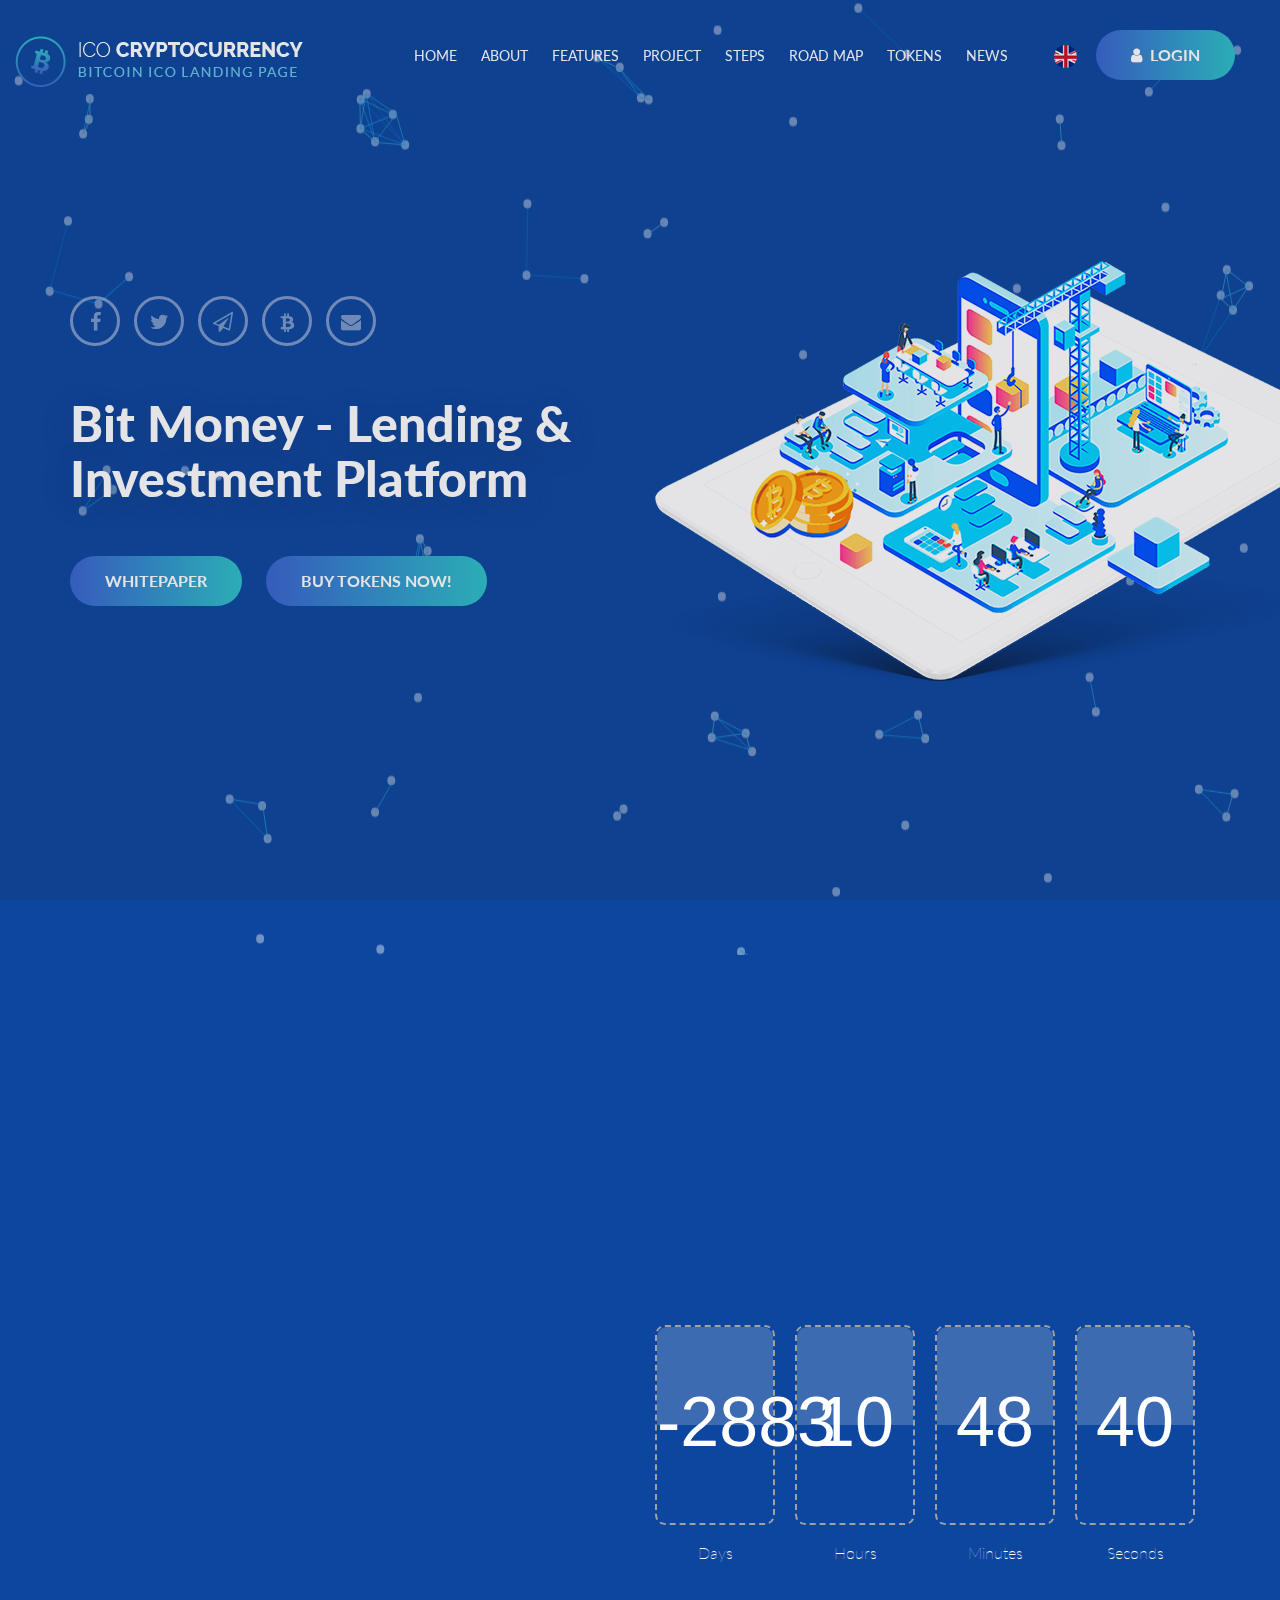
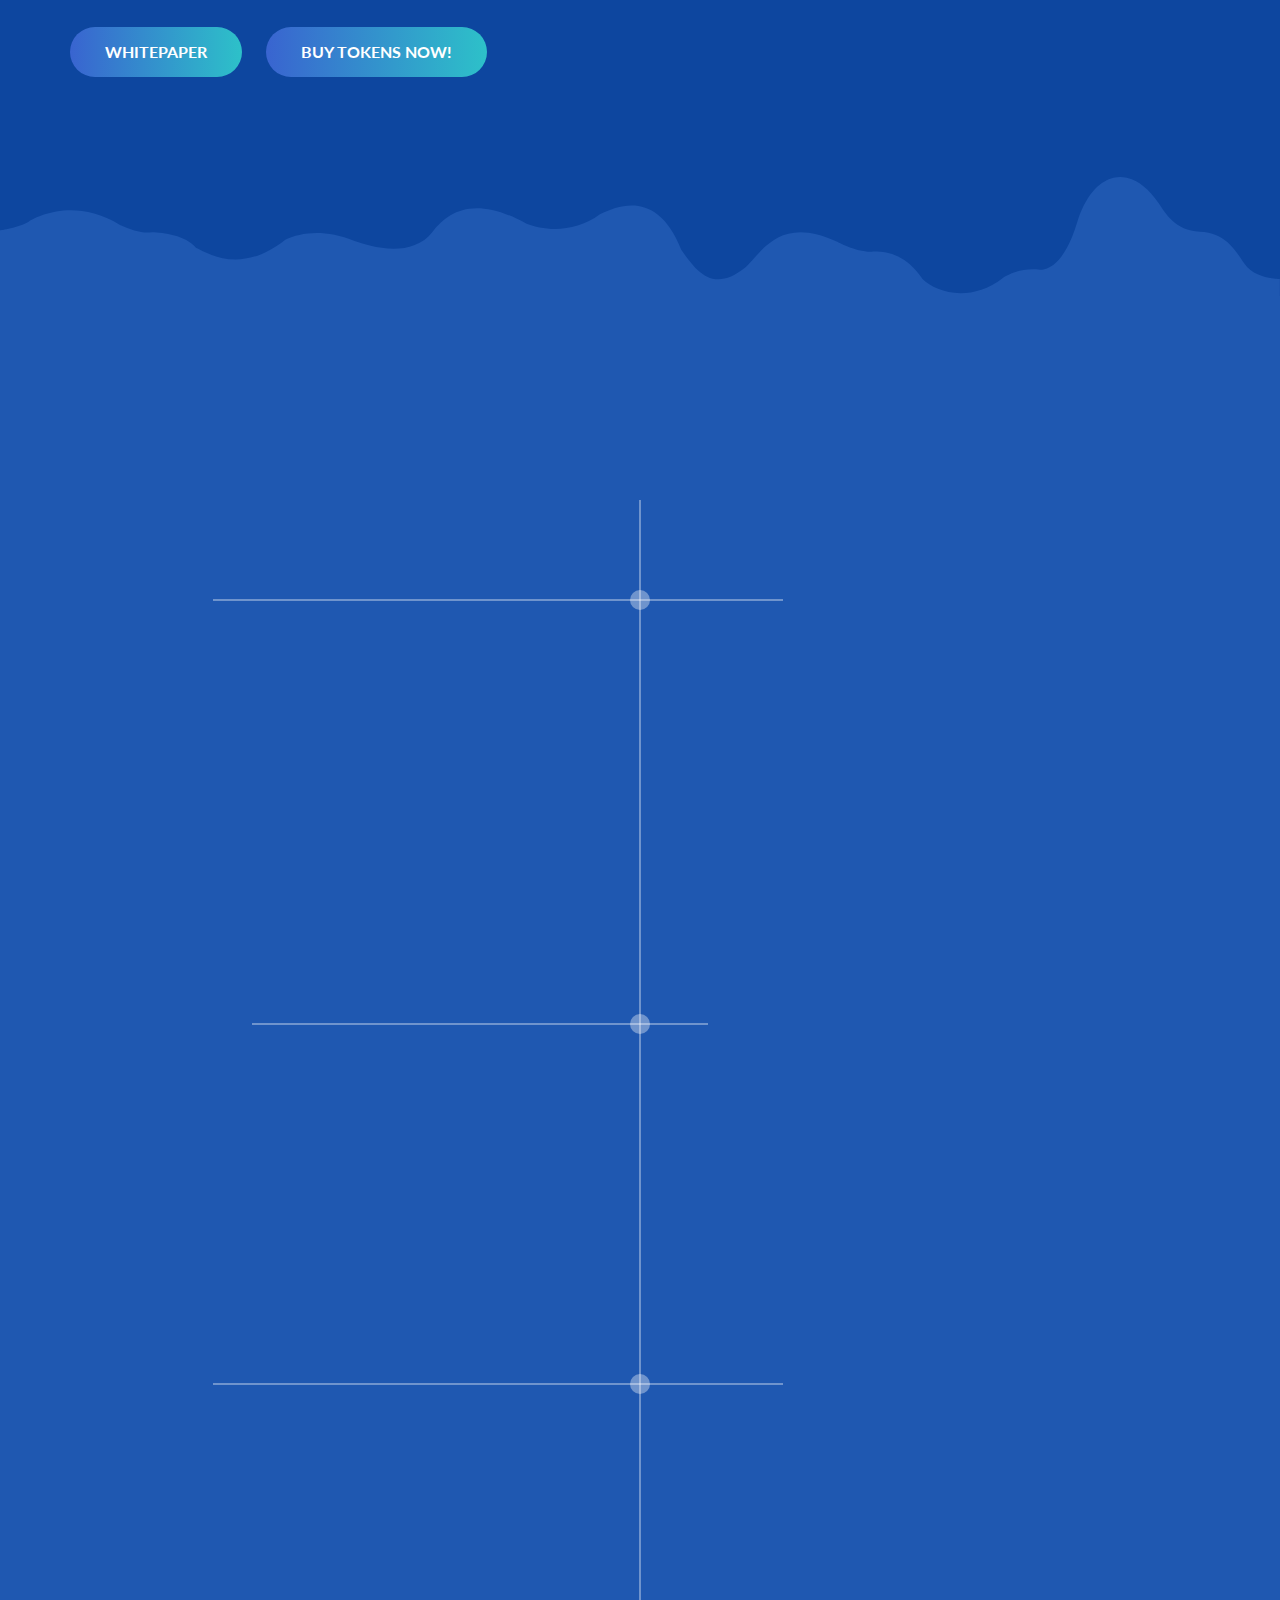
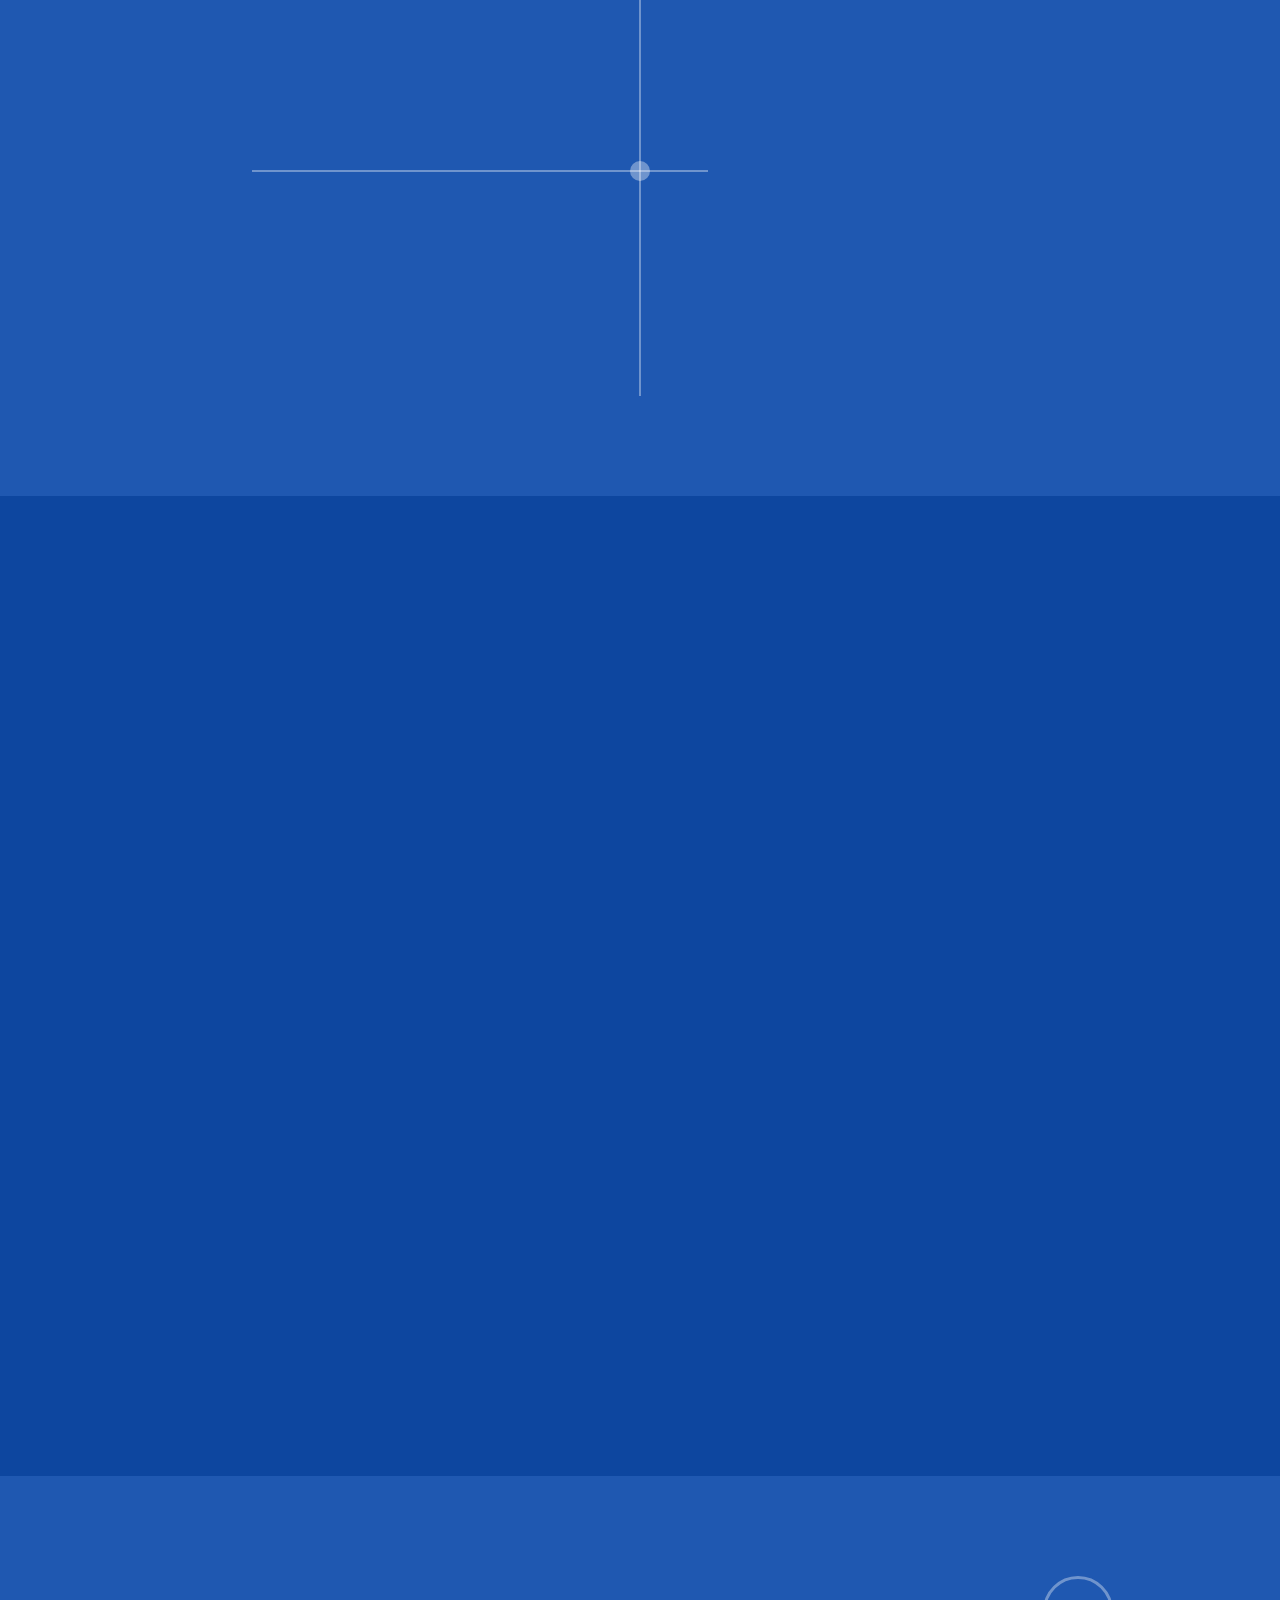
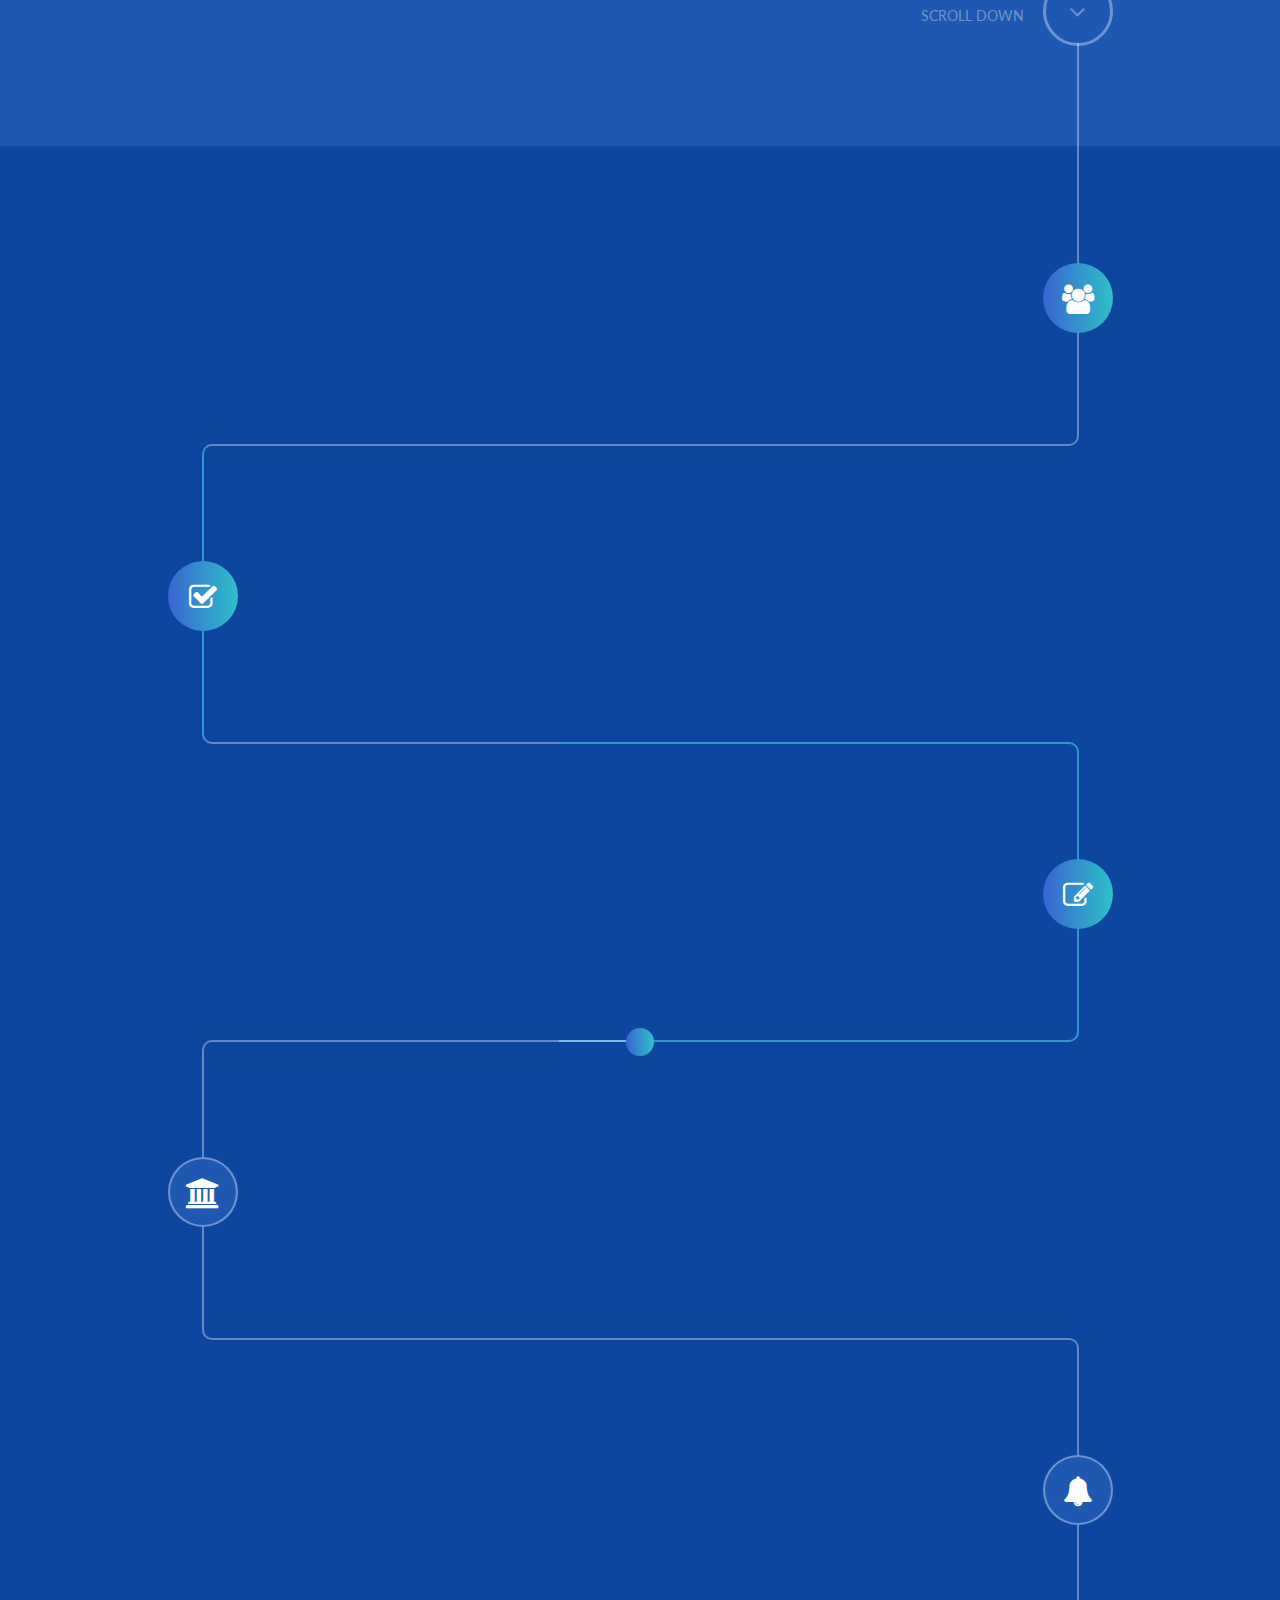
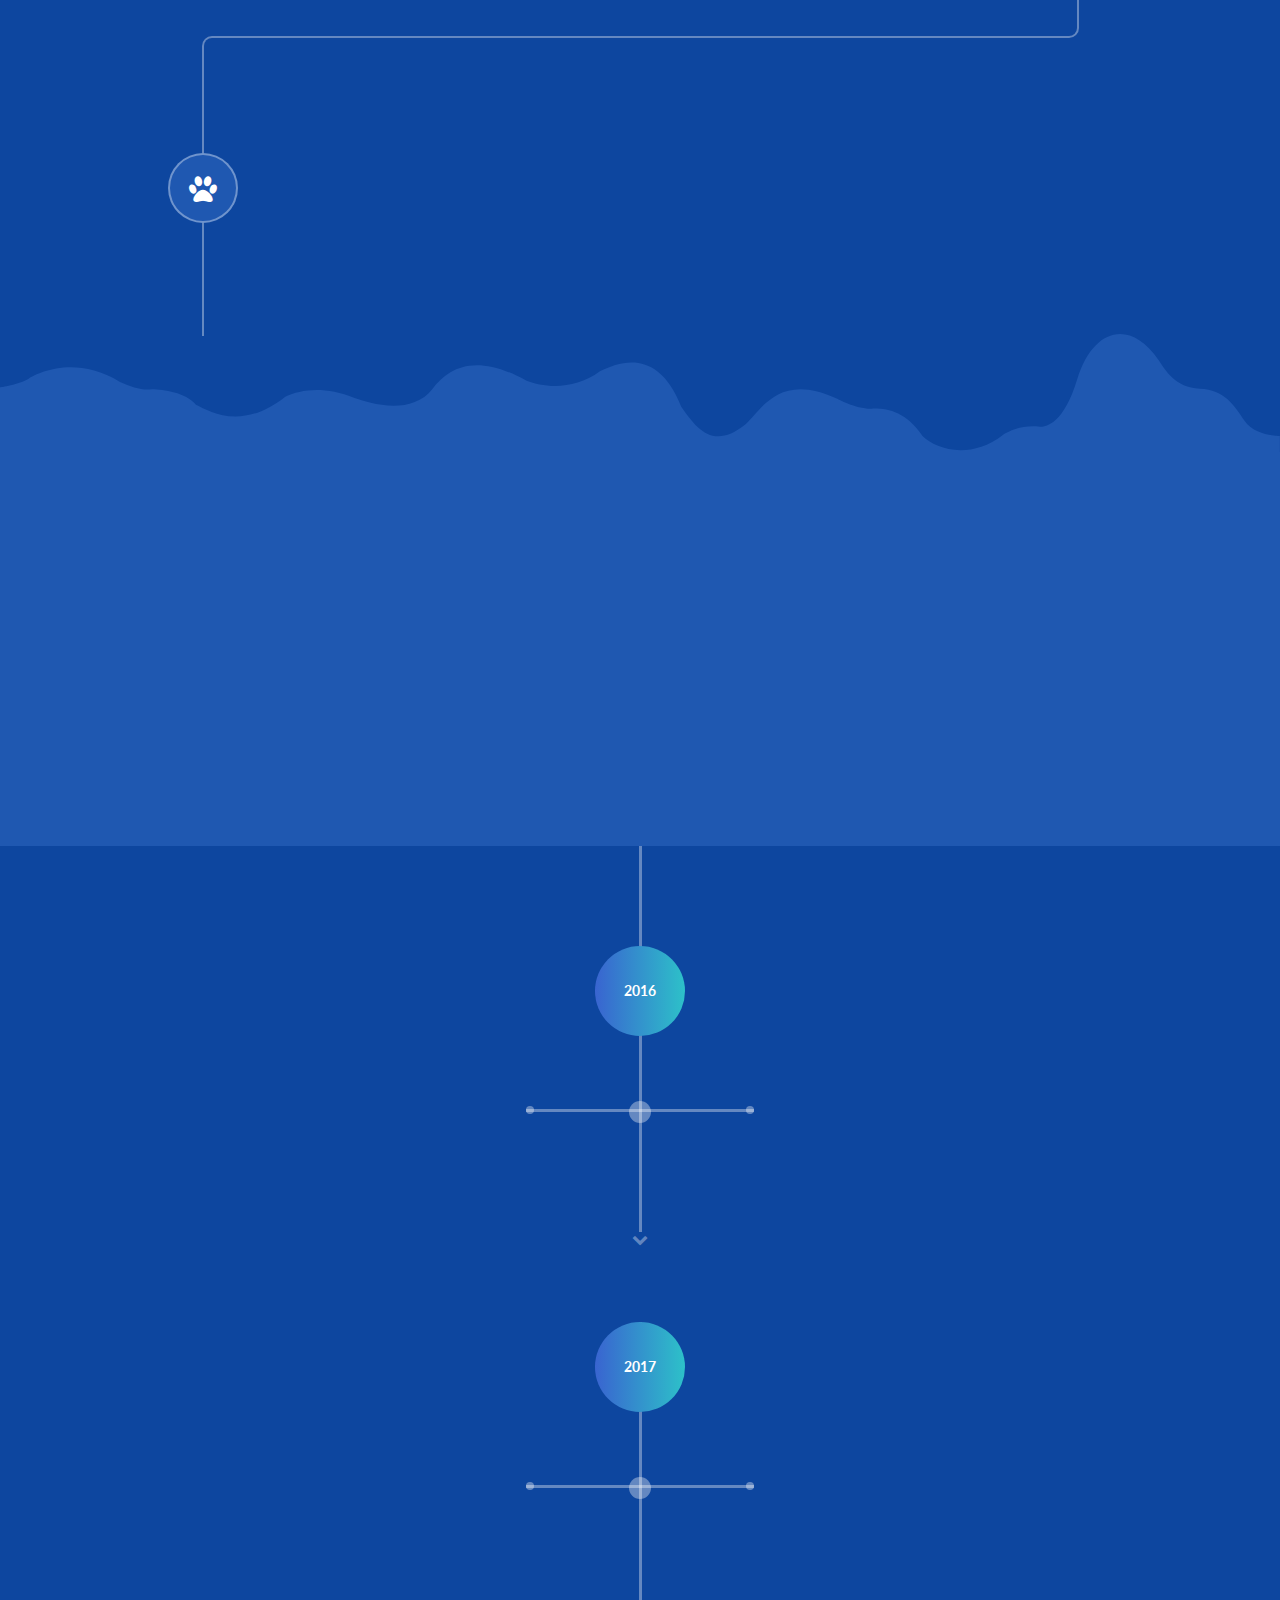
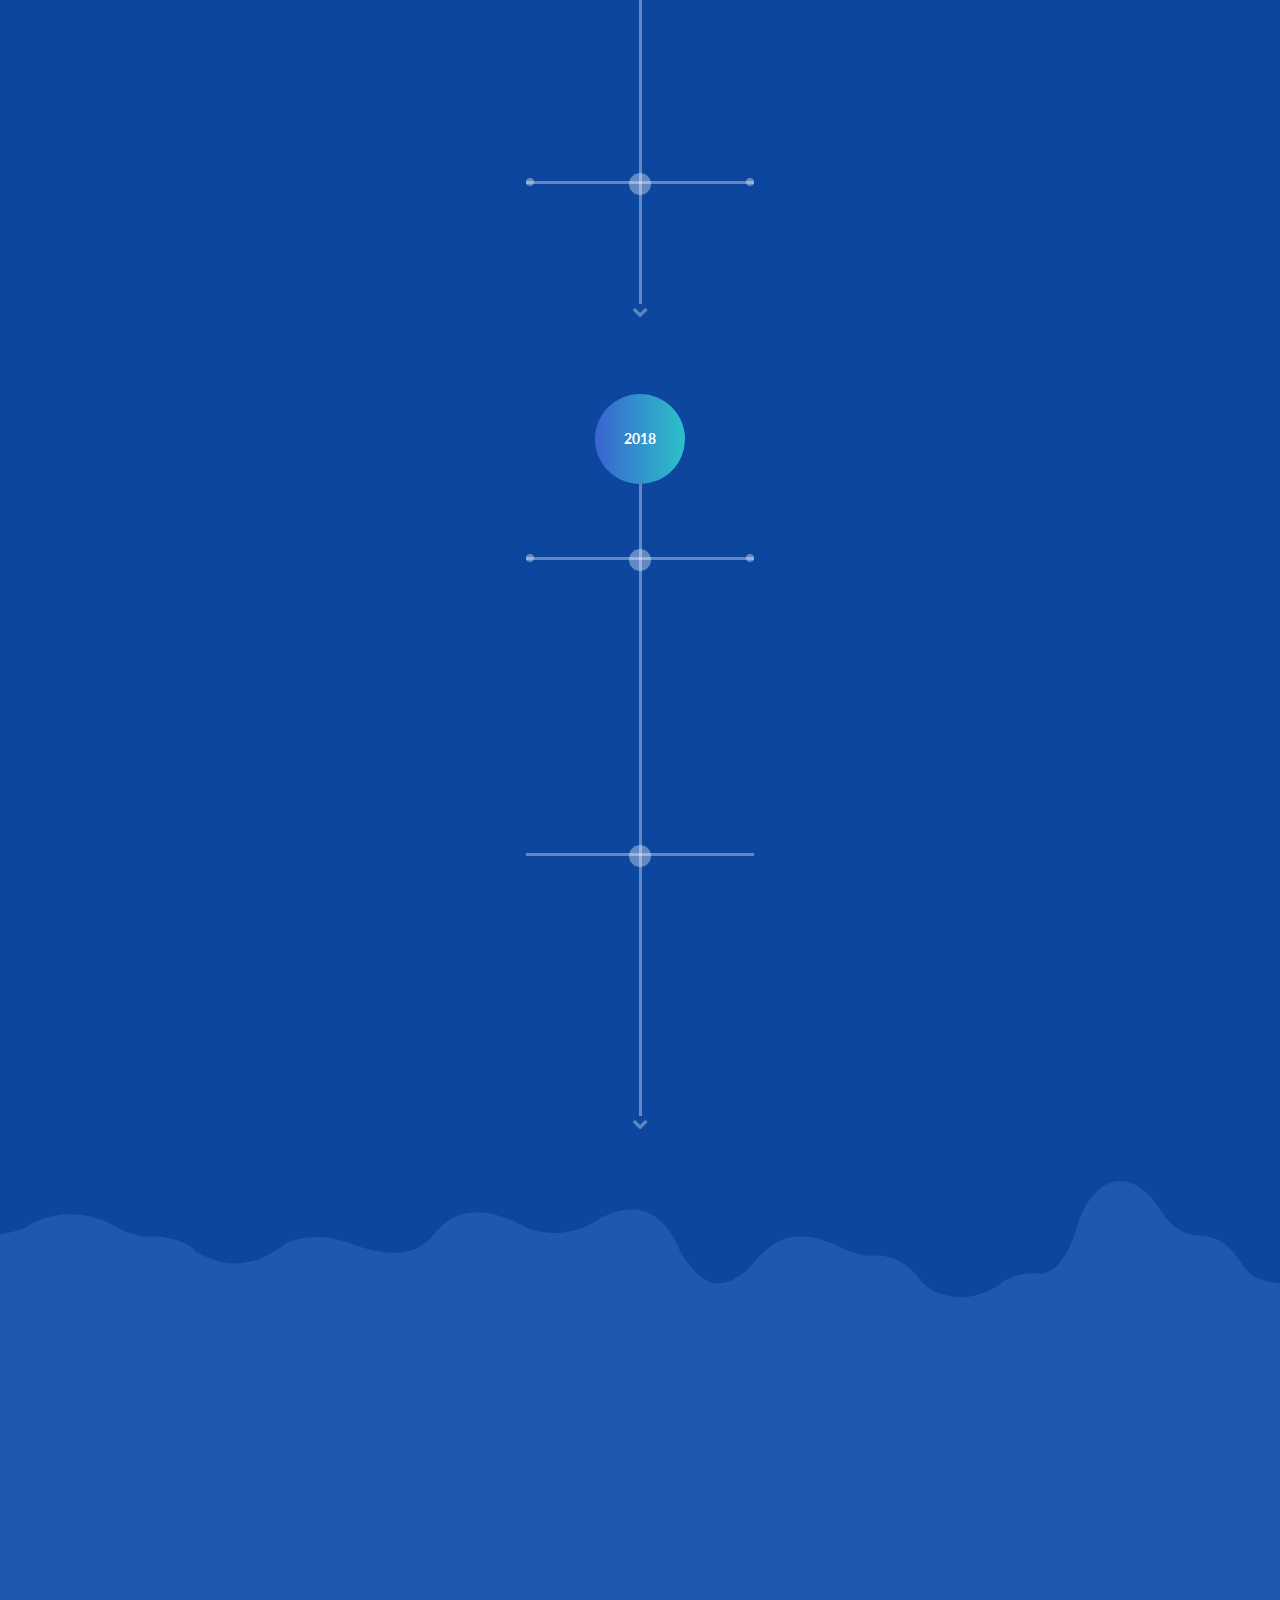
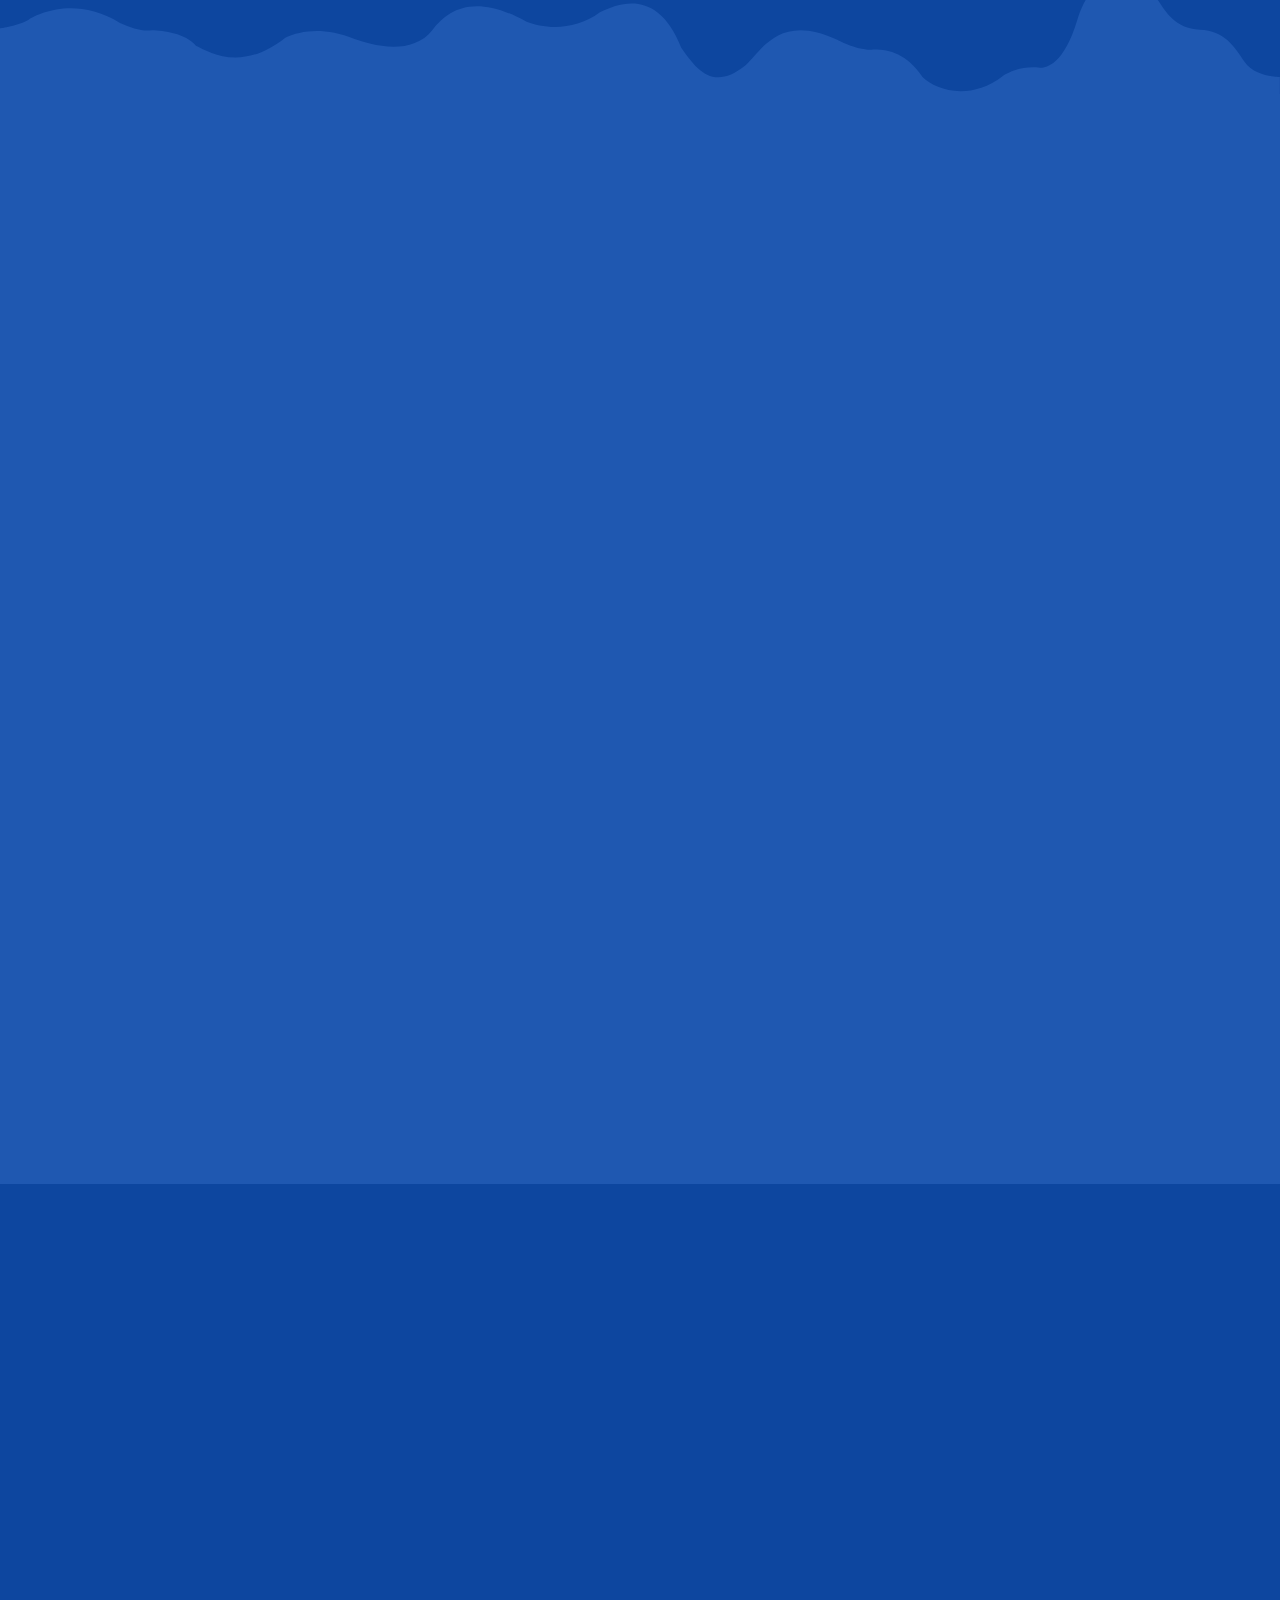
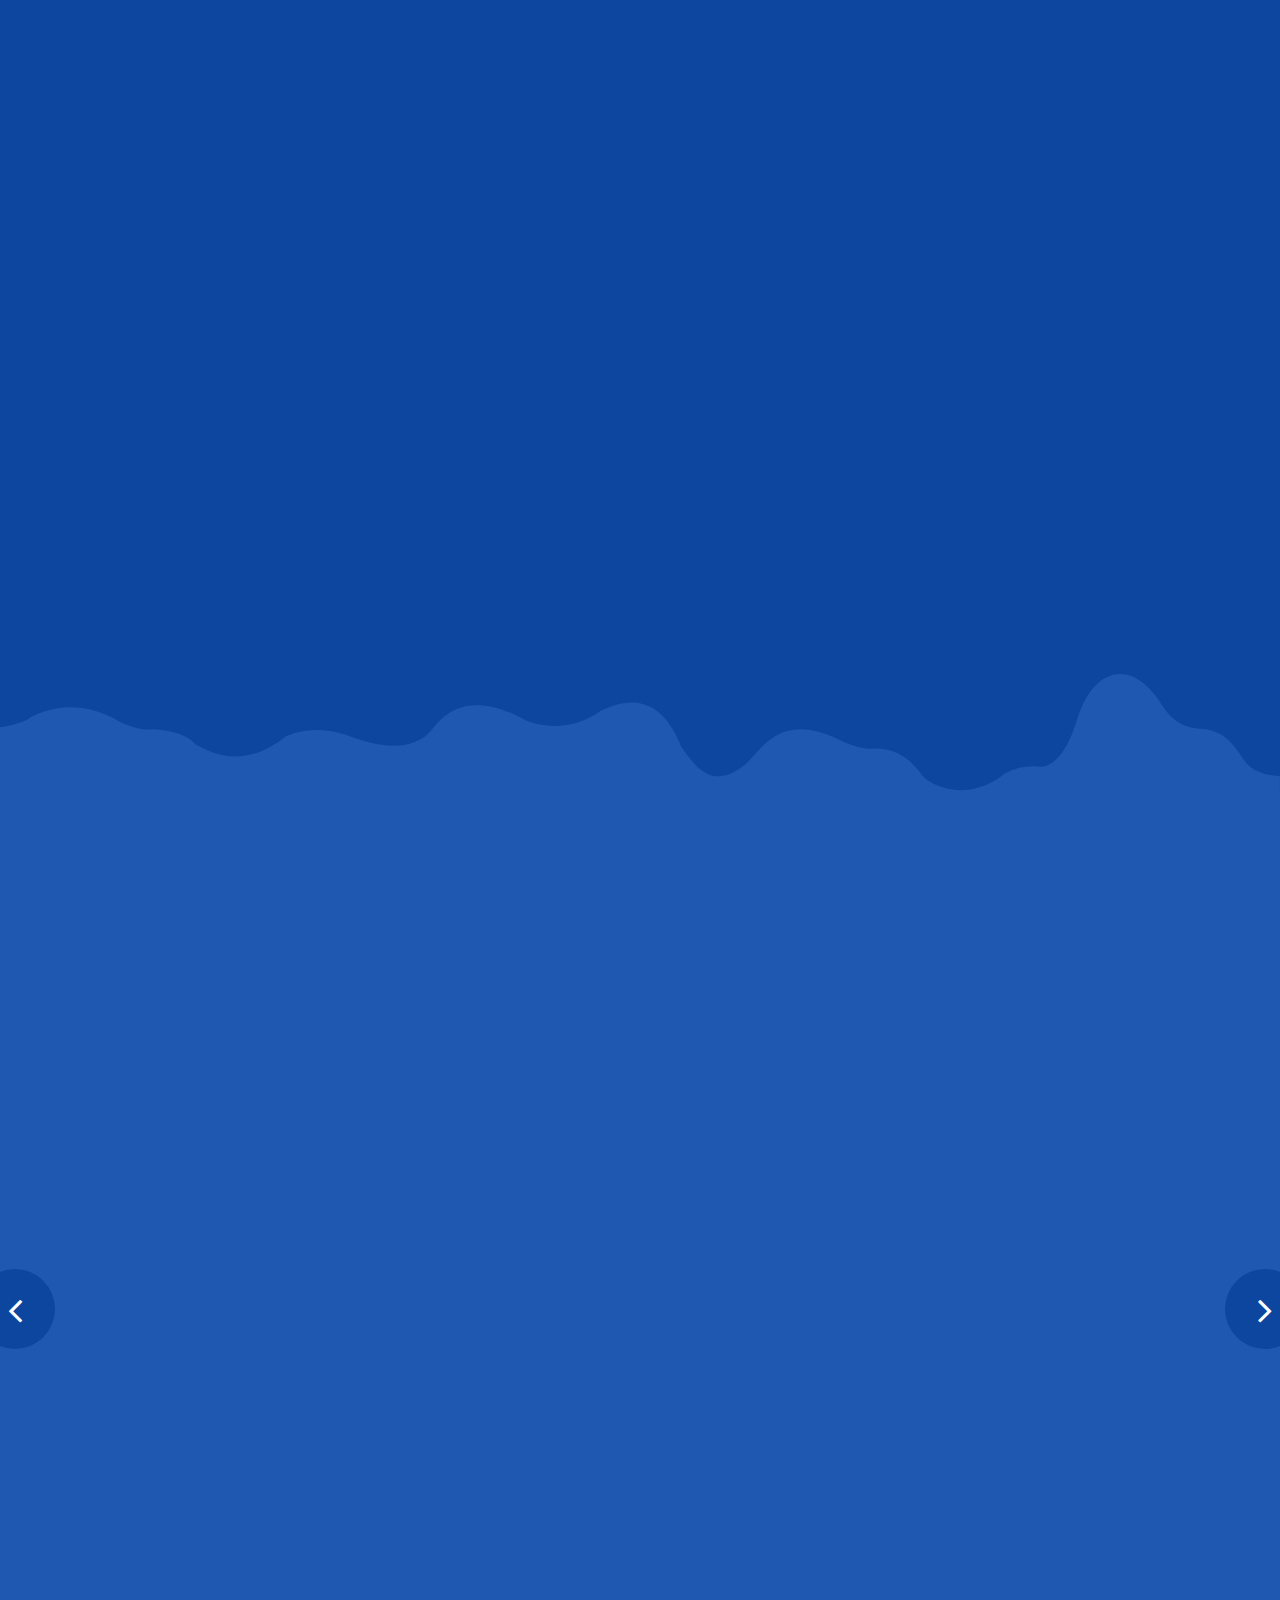
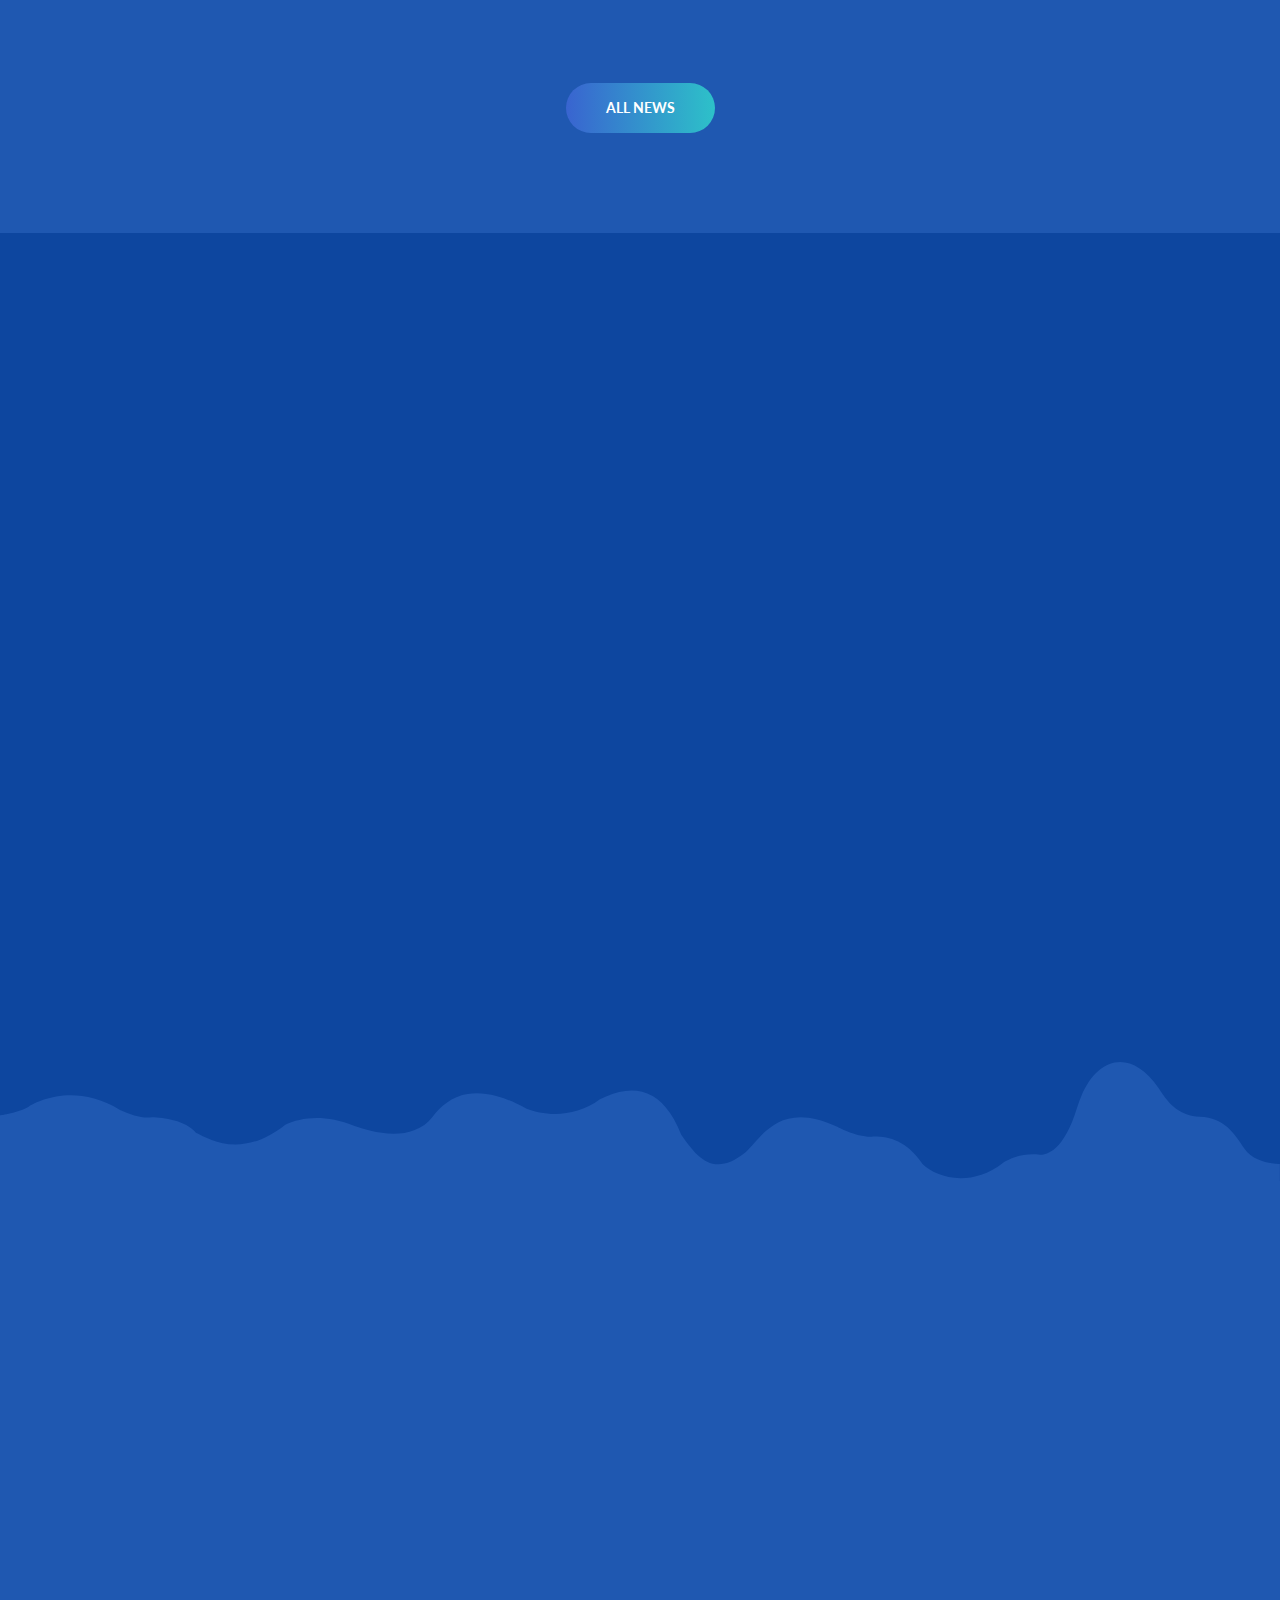
<file: html/bit/index.html>
﻿<!doctype html>
<html class="no-js" lang="en">

<head>
<meta charset="utf-8">
<meta http-equiv="x-ua-compatible" content="ie=edge">
<title>Home</title>
<meta name="description" content="">
<meta name="viewport" content="width=device-width, initial-scale=1">
<!-- Place favicon.ico in the root directory -->
<!-- all css here -->
<!-- bootstrap v3.3.6 css -->
<link rel="stylesheet" href="css/bootstrap.min.css">
<!-- animate css -->
<link rel="stylesheet" href="css/animate.css">
<!-- jquery-ui.min css -->
<link rel="stylesheet" href="css/jquery-ui.min.css">
<!-- meanmenu css -->
<link rel="stylesheet" href="css/meanmenu.min.css">
<!-- owl.carousel css -->
<link rel="stylesheet" href="css/owl.carousel.min.css">
<!-- bxslider css -->
<!--flaticon css -->
<link rel="stylesheet" href="css/flaticon.css">
<!-- font-awesome css -->
<link rel="stylesheet" href="css/font-awesome.min.css">
<link href="css/video-js.css" rel="stylesheet">
<!-- style css -->
<link rel="stylesheet" href="style.css">
<!-- responsive css -->
<link rel="stylesheet" href="css/responsive.css">
<!-- modernizr css -->
<script src="js/vendor/modernizr-2.8.3.min.js"></script>
</head>

<body>
<a href="javascript:" id="return-to-top"><i class="fa fa-angle-up"></i></a>
<!-- preloader Start -->
<div id="preloader">
	<div id="status"><img src="images/banner/loader.gif" id="preloader_image" alt="loader">
	</div>
</div>
<!--Header area start here-->
<div section-scroll='0' class="wd_scroll_wrap">
	<header class="gc_main_menu_wrapper">
		<div class="container-fluid">
			<div class="row">
				<div class="col-lg-3 col-md-3 col-sm-12 col-xs-6">
					<div class="logo-area">
						<a href="index.html"><img src="images/logo/logo.png" alt="logo" /></a>
					</div>
				</div>
				<!-- Mobile Menu  Start -->
				<div class="col-lg-9 col-md-9 col-sm-12 col-xs-6">
					<div class="menu-area  hidden-xs">
						<nav class="wd_single_index_menu btc_main_menu">
							<ul>
								<li><a href="0">Home</a></li>
								<li><a href="1">About</a></li>
								<li><a href="2">Features</a></li>
								<li><a href="3">Project</a></li>
								<li><a href="4">Steps</a></li>
								<li><a href="5">Road Map</a></li>
								<li><a href="6">Tokens</a></li>
								<li><a href="7">News</a></li>
							</ul>
						</nav>
						<div class="language">
							<span class="lng-in"><img src="images/icons/12.png" alt=""></span>
							<ul class="lng-out">
								<li><img src="images/icons/12.png" alt="" /></li>
								<li><img src="images/icons/12.png" alt="" /></li>
							</ul>
						</div>
						<div class="login-btn">
							<a href="#" class="btn1"><i class="fa fa-user"></i><span>Login</span></a>
						</div>
					</div>
					<!-- mobile menu area start -->
					<div class="rp_mobail_menu_main_wrapper visible-xs">
						<div class="row">
							<div class="col-xs-12">
								<div id="toggle">
									<svg xmlns="http://www.w3.org/2000/svg" xmlns:xlink="http://www.w3.org/1999/xlink" version="1.1" id="Capa_1" x="0px" y="0px" viewBox="0 0 31.177 31.177" style="enable-background:new 0 0 31.177 31.177;" xml:space="preserve" width="25px" height="25px">
										<g>
											<g>
												<path class="menubar" d="M30.23,1.775H0.946c-0.489,0-0.887-0.398-0.887-0.888S0.457,0,0.946,0H30.23    c0.49,0,0.888,0.398,0.888,0.888S30.72,1.775,30.23,1.775z" fill="#fff" />
											</g>
											<g>
												<path class="menubar" d="M30.23,9.126H12.069c-0.49,0-0.888-0.398-0.888-0.888c0-0.49,0.398-0.888,0.888-0.888H30.23    c0.49,0,0.888,0.397,0.888,0.888C31.118,8.729,30.72,9.126,30.23,9.126z" fill="#fff" />
											</g>
											<g>
												<path class="menubar" d="M30.23,16.477H0.946c-0.489,0-0.887-0.398-0.887-0.888c0-0.49,0.398-0.888,0.887-0.888H30.23    c0.49,0,0.888,0.397,0.888,0.888C31.118,16.079,30.72,16.477,30.23,16.477z" fill="#fff" />
											</g>
											<g>
												<path class="menubar" d="M30.23,23.826H12.069c-0.49,0-0.888-0.396-0.888-0.887c0-0.49,0.398-0.888,0.888-0.888H30.23    c0.49,0,0.888,0.397,0.888,0.888C31.118,23.43,30.72,23.826,30.23,23.826z" fill="#fff" />
											</g>
											<g>
												<path class="menubar" d="M30.23,31.177H0.946c-0.489,0-0.887-0.396-0.887-0.887c0-0.49,0.398-0.888,0.887-0.888H30.23    c0.49,0,0.888,0.398,0.888,0.888C31.118,30.78,30.72,31.177,30.23,31.177z" fill="#fff" />
											</g>
										</g>
									</svg>
								</div>
							</div>
						</div>
						<div id="sidebar">
							<h1><a href="#">Bit Money</a></h1>
							<div id="toggle_close">&times;</div>
							<div id='cssmenu' class="wd_single_index_menu">
								<ul>
									<li><a href="0">Home</a></li>
									<li><a href="1">About</a></li>
									<li><a href="2">Features</a></li>
									<li><a href="3">Project</a></li>
									<li><a href="4">Steps</a></li>
									<li><a href="5">Road Map</a></li>
									<li><a href="6">Tokens</a></li>
									<li><a href="7">News</a></li>
								</ul>
							</div>
						</div>
					</div>
					<!-- Mobile Menu  End -->
				</div>
			</div>
		</div>
	</header>
	<!--Header area end here-->
	<!--Slider area start here-->
	<section class="slider-area">
		<canvas id="canvas">
			
		</canvas>
		<div id="particles-js">
			<div id="carousel-example-generic" class="carousel slide" data-ride="carousel">
				<div class="carousel-inner" role="listbox">
					<div class="item active">
						<div class="carousel-captions caption-1">
							<div class="container">
								<div class="row">
									<div class="col-lg-6 col-md-6 col-sm-12 col-xs-12">
										<div class="slider-content">
											<ul>
												<li data-animation="animated bounceInDown" class="slider_social_icon1"><a href="#"><i class="fa fa-facebook"></i></a></li>
												<li data-animation="animated bounceInDown" class="slider_social_icon2"><a href="#"><i class="fa fa-twitter"></i></a></li>
												<li data-animation="animated bounceInDown" class="slider_social_icon3"><a href="#"><i class="fa fa-send-o"></i></a></li>
												<li data-animation="animated bounceInDown" class="slider_social_icon4"><a href="#"><i class="fa fa-bitcoin"></i></a></li>
												<li data-animation="animated bounceInDown" class="slider_social_icon5"><a href="#"><i class="fa fa-envelope"></i></a></li>
											</ul>
											<h2 data-animation="animated bounceInLeft">Bit Money - Lending & <br>Investment Platform</h2>
											<div class="buttons">
												<a href="#" class="btn1" data-animation="animated bounceInUp">WHITEPAPER</a>
												<a href="#" class="btn2" data-animation="animated bounceInUp">Buy Tokens Now!</a>
											</div>
										</div>
									</div>
									<div class="col-lg-6 col-md-6 col-sm-12 col-xs-12 hidden-xs hidden-sm">
										<div class="btc_slider_about_img" data-animation="animated bounceInDown">
											<img src="images/about/1.png" alt="about_img">
										</div>
									</div>
								</div>
							</div>
						</div>
					</div>
					<div class="item">
						<div class="container">
							<div class="row">
								<div class="col-lg-6 col-md-6 col-sm-12 col-xs-12">
									<div class="slider-content">
										<ul>
											<li data-animation="animated bounceInDown" class="slider_social_icon1"><a href="#"><i class="fa fa-facebook"></i></a></li>
											<li data-animation="animated bounceInDown" class="slider_social_icon2"><a href="#"><i class="fa fa-twitter"></i></a></li>
											<li data-animation="animated bounceInDown" class="slider_social_icon3"><a href="#"><i class="fa fa-send-o"></i></a></li>
											<li data-animation="animated bounceInDown" class="slider_social_icon4"><a href="#"><i class="fa fa-bitcoin"></i></a></li>
											<li data-animation="animated bounceInDown" class="slider_social_icon5"><a href="#"><i class="fa fa-envelope"></i></a></li>
										</ul>
										<h2 data-animation="animated bounceInLeft">Bit Money - Lending & <br>Investment Platform</h2>
										<div class="buttons">
											<a href="#" class="btn1" data-animation="animated bounceInUp">WHITEPAPER</a>
											<a href="#" class="btn2" data-animation="animated bounceInUp">Buy Tokens Now!</a>
										</div>
									</div>
								</div>
								<div class="col-lg-6 col-md-6 col-sm-12 col-xs-12  hidden-xs hidden-sm">
									<div class="btc_slider_about_img" data-animation="animated bounceInDown">
											<img src="images/about/1.png" alt="about_img">
									</div>
								</div>
							</div>
						</div>
					</div>
					<div class="carousel-nevigation">
						<a class="prev" href="#carousel-example-generic" role="button" data-slide="prev">
							<i class="fa fa-angle-left"></i>
						</a>
						<a class="next" href="#carousel-example-generic" role="button" data-slide="next">
							<i class="fa fa-angle-right"></i>
						</a>
					</div>
				</div>
			</div>
		</div>
	</section>
	<!--Slider area end here-->
	<section class="currency-area">
		<div class="container-fliud">
			<div class="row">
				<div class="col-lg-12 col-md-12 col-sm-12 col-xs-12">
					<div class="rete-list bt_title wow  fadeIn animated" data-wow-duration="1.0s" style="visibility: visible; animation-duration: 1.0s; animation-name: fadeIn;">
						<div class="content">
							<div class="con">
								<h2><img src="images/icons/1.png" alt=""><span>Bitcoin</span></h2>
								<button class="btn3">4.160651 BTC</button>
							</div>
						</div>
					</div>
					<div class="rete-list bt_title wow  fadeIn animated" data-wow-duration="1.3s" style="visibility: visible; animation-duration: 1.3s; animation-name: fadeIn;">
						<div class="content">
							<div class="con">
								<h2><img src="images/icons/2.png" alt=""><span>Ethereum</span></h2>
								<button class="btn3">3.245000 ETH</button>
							</div>
						</div>
					</div>
					<div class="rete-list bt_title wow  fadeIn animated" data-wow-duration="1.6s" style="visibility: visible; animation-duration: 1.6s; animation-name: fadeIn;">
						<div class="content">
							<div class="con">
								<h2><img src="images/icons/3.png" alt=""><span>Dollar (USD)</span></h2>
								<button class="btn3">58634.000 USD</button>
							</div>
						</div>
					</div>
					<div class="rete-list bt_title wow  fadeIn animated" data-wow-duration="1.9s" style="visibility: visible; animation-duration: 1.9s; animation-name: fadeIn;">
						<div class="content">
							<div class="con">
								<h2><img src="images/icons/4.png" alt=""><span>Total USD</span></h2>
								<button class="btn3">111969.062 USD</button>
							</div>
						</div>
					</div>
					<div class="rete-list hidden-md   wow  fadeIn animated" data-wow-duration="2.1s" style="visibility: visible; animation-duration: 2.1s; animation-name: fadeIn;">
						<div class="content">
							<div class="con">
								<h2><img src="images/icons/5.png" alt=""><span>Token Sale</span></h2>
								<button class="btn3">346636.775</button>
							</div>
						</div>
					</div>
				</div>
			</div>
		</div>
	</section>
</div>
<!--About area start here-->
<div section-scroll='1' class="wd_scroll_wrap">
	<section class="about-area pd-t70 pd-b100 jarallax bg-img">
		<div class="container">
			<div class="row">
				<div class="col-lg-6 col-md-6 col-sm-12 col-xs-12">
					<div class="about-content">
						<h2 class="f-40 fw-400 wow  fadeIn animated" data-wow-duration="1.0s" style="visibility: visible; animation-duration: 1.0s; animation-name: fadeIn;">About The Project</h2>
						<p class="wow  fadeIn animated" data-wow-duration="1.3s" style="visibility: visible; animation-duration: 1.3s; animation-name: fadeIn;">Bit Money is a lending and investment, multicurrency and multifunctional online platform based on blockchain technology. There investors and borrowers meet each other and have the opportunity to lend money on mutually beneficial.</p>
						<p class="wow  fadeIn animated" data-wow-duration="1.6s" style="visibility: visible; animation-duration: 1.6s; animation-name: fadeIn;">Bit Money is a unique service that allows individuals to access loans from the comfort of their home in fiat currencies or crypto-currencies.</p>
						<p class="wow  fadeIn animated" data-wow-duration="1.9s" style="visibility: visible; animation-duration: 1.9s; animation-name: fadeIn;">Bit Money is a multi-functional platform which allows each participant to keep money in a multi-currency online wallet, buy and sell currency on the exchange, invest money, get a loan in a convenient currency.</p>
						<div class="buttons">
							<a href="#" class="btn1">WHITEPAPER</a>
							<a href="#" class="btn3">Buy Tokens Now!</a>
						</div>
					</div>
				</div>
				<div class="col-lg-6 col-md-6 col-sm-12 col-xs-12">
					<div class="btc_timer_section_wrapper">
						<div id="clockdiv">
							<div>
								<span class="days"></span>
								<div class="smalltext">Days</div>
							</div>
							<div>
								<span class="hours"></span>
								<div class="smalltext">Hours</div>
							</div>
							<div>
								<span class="minutes"></span>
								<div class="smalltext">Minutes</div>
							</div>
							<div>
								<span class="seconds"></span>
								<div class="smalltext">Seconds</div>
							</div>
						</div>
					</div>
				</div>
			</div>
		</div>
	</section>
	<!--About area end here-->
	<div class="sud">
		<svg version="1.1" id="Layer_1" xmlns="http://www.w3.org/2000/svg" xmlns:xlink="http://www.w3.org/1999/xlink" x="0px" y="0px" viewBox="0 0 1920 181.1" style="enable-background:new 0 0 1920 181.1;" xml:space="preserve">
			<style type="text/css">
				.st0 {
					fill-rule: evenodd;
					clip-rule: evenodd;
					fill: #10122d;
				}
			</style>
			<g>
				<path class="st0" d="M0,80c0,0,28.9-4.2,43-13c14.3-9,71-35.7,137,5c17.3,7.7,33.3,13,48,11c17.3,0.3,50.3,4.7,66,23
				 c20.3,9.7,68,40.3,134-12c24-11,59-16.3,104,2c21,7.3,85,27.7,117-14c24-30.7,62.7-55,141-12c26,10.3,72,14.7,110-14
				 c37.7-19,89.7-29,122,53c23,32.7,47.7,66.3,97,26c24-22.7,51-78.3,137-38c0,0,28.3,15.7,52,15c23.7-0.7,50.7,4.3,76,41
				 c19.7,19.7,71,36.7,121-2c0,0,22.3-16,55-12c0,0,32.7,6.7,56-71c23.3-76,79-92,122-29c9.3,13.7,25,42,62,43c37,1,51.7,25.3,67,48
				 c15.3,22.7,51,22.7,53,23v28.1H0V80z" />
			</g>
		</svg>
	</div>
</div>
<div section-scroll='2' class="wd_scroll_wrap">
	<section class="features-area section">
		<div id="features-js">
			<div class="container">
				<div class="row">
					<div class="col-lg-12 col-md-12 col-sm-12 col-xs-12">
						<div class="section-heading2 wow  fadeIn animated" data-wow-duration="1.0s" style="visibility: visible; animation-duration: 1.0s; animation-name: fadeIn;">
							<h2>Our Features</h2>
						</div>
					</div>
				</div>
				<div class="row">
					<div class="col-lg-12 col-md-12 col-sm-12 col-xs-12">
						<div class="featured-lists">
							<ul>
								<li>
									<div class="col-sm-6 pd-0 hidden-xs wow  fadeIn animated" data-wow-duration="1.3s" style="visibility: visible; animation-duration: 1.3s; animation-name: fadeIn;">
										<div class="contents-l mr-b30">
											<h2>Lending</h2>
											<p>Unique platform for lending and investment with a safety fund
												<br>and cooperation with world-wide arbitration.</p>
											<a href="#" class="btn1">read more</a>
										</div>
									</div>
									<div class="col-sm-6 pd-0 wow  fadeIn animated" data-wow-duration="1.3s" style="visibility: visible; animation-duration: 1.3s; animation-name: fadeIn;">
										<div class="imgs-l">
											<figure><img src="images/features/1.png" alt="" /></figure>
										</div>
									</div>
									<div class="col-sm-6 pd-0 visible-xs  wow  fadeIn animated" data-wow-duration="1.3s" style="visibility: visible; animation-duration: 1.3s; animation-name: fadeIn;">
										<div class="contents-l mr-b30">
											<h2>Lending</h2>
											<p>Unique platform for lending and investment with a safety fund
												<br>and cooperation with world-wide arbitration.</p>
											<a href="#" class="btn1">read more</a>
										</div>
									</div>
								</li>
								<li class="rl">
									<div class="col-sm-6 pd-0 floatright mr-b30 hidden-xs wow  fadeIn animated" data-wow-duration="1.6s" style="visibility: visible; animation-duration: 1.6s; animation-name: fadeIn;">
										<div class="contents-r">
											<h2>Exchange Money</h2>
											<p>Exchange between all popular currencies with a couple of clicks.
												<br>Instant send from one currency to another.</p>
											<a href="#" class="btn1">read more</a>
										</div>
									</div>
									<div class="col-sm-6 pd-0 wow  fadeIn animated" data-wow-duration="1.6s" style="visibility: visible; animation-duration: 1.6s; animation-name: fadeIn;">
										<div class="imgs-r">
											<figure><img src="images/features/2.png" alt="" /></figure>
										</div>
									</div>
									<div class="col-sm-6 pd-0 floatright mr-b30 visible-xs wow  fadeIn animated" data-wow-duration="1.6s" style="visibility: visible; animation-duration: 1.6s; animation-name: fadeIn;">
										<div class="contents-r">
											<h2>Exchange Money</h2>
											<p>Exchange between all popular currencies with a couple of clicks.
												<br>Instant send from one currency to another.</p>
											<a href="#" class="btn1">read more</a>
										</div>
									</div>
								</li>
								<li>
									<div class="col-sm-6 pd-0 hidden-xs wow  fadeIn animated" data-wow-duration="1.9s" style="visibility: visible; animation-duration: 1.9s; animation-name: fadeIn;">
										<div class="contents-l mr-b30">
											<h2>Investment</h2>
											<p>Improved system of borrower's verification. Providing
												<br>verification services for other services.</p>
											<a href="#" class="btn1">read more</a>
										</div>
									</div>
									<div class="col-sm-6 pd-0 wow  fadeIn animated" data-wow-duration="1.9s" style="visibility: visible; animation-duration: 1.9s; animation-name: fadeIn;">
										<div class="imgs-l">
											<figure><img src="images/features/3.png" alt="" /></figure>
										</div>
									</div>
									<div class="col-sm-6 pd-0 visible-xs wow  fadeIn animated" data-wow-duration="1.9s" style="visibility: visible; animation-duration: 1.9s; animation-name: fadeIn;">
										<div class="contents-l mr-b30">
											<h2>Investment</h2>
											<p>Improved system of borrower's verification. Providing
												<br>verification services for other services.</p>
											<a href="#" class="btn1">read more</a>
										</div>
									</div>
								</li>
								<li class="rl">
									<div class="col-sm-6 pd-0 floatright mr-b30 hidden-xs wow  fadeIn animated" data-wow-duration="2.1s" style="visibility: visible; animation-duration: 2.1s; animation-name: fadeIn;">
										<div class="contents-r">
											<h2>Online Wallet</h2>
											<p>Keep your money, exchange your money, invest your money, pay
												<br>services and make purchases.</p>
											<a href="#" class="btn1">read more</a>
										</div>
									</div>
									<div class="col-sm-6 pd-0 wow  fadeIn animated" data-wow-duration="2.1s" style="visibility: visible; animation-duration: 2.1s; animation-name: fadeIn;">
										<div class="imgs-r">
											<figure><img src="images/features/4.png" alt="" /></figure>
										</div>
									</div>
									<div class="col-sm-6 pd-0 floatright mr-b30 visible-xs wow  fadeIn animated" data-wow-duration="2.1s" style="visibility: visible; animation-duration: 2.1s; animation-name: fadeIn;">
										<div class="contents-r">
											<h2>Online Wallet</h2>
											<p>Keep your money, exchange your money, invest your money, pay
												<br>services and make purchases.</p>
											<a href="#" class="btn1">read more</a>
										</div>
									</div>
								</li>
							</ul>
						</div>
					</div>
				</div>
			</div>
		</div>
	</section>
</div>
<div section-scroll='3' class="wd_scroll_wrap">
	<section class="projects bg-img pd-t100 pd-b70 jarallax">
		<div class="container">
			<div class="row">
				<div class="col-lg-12 col-md-12 col-sm-12 col-xs-12 text-center">
					<div class="section-heading">
						<h2 class="wow  fadeIn animated" data-wow-duration="1.0s" style="visibility: visible; animation-duration: 1.0s; animation-name: fadeIn;">Advantage of the Project</h2>
					</div>
				</div>
			</div>
			<div class="row">
				<div class="col-lg-4 col-md-4 col-sm-6 col-xs-12">
					<div class="project-list wow  fadeIn animated" data-wow-duration="1.0s" style="visibility: visible; animation-duration: 1.0s; animation-name: fadeIn;">
						<div class="content">
							<span class="icons"><img src="images/icons/6.png" alt=""></span>
							<h3>Blockchain <br>Technology</h3>
						</div>
					</div>
				</div>
				<div class="col-lg-4 col-md-4 col-sm-6 col-xs-12">
					<div class="project-list wow  fadeIn animated" data-wow-duration="1.3s" style="visibility: visible; animation-duration: 1.3s; animation-name: fadeIn;">
						<div class="content">
							<span class="icons"><img src="images/icons/7.png" alt=""></span>
							<h3>Advanced <br>Security System</h3>
						</div>
					</div>
				</div>
				<div class="col-lg-4 col-md-4 col-sm-6 col-xs-12">
					<div class="project-list wow  fadeIn animated" data-wow-duration="1.6s" style="visibility: visible; animation-duration: 1.6s; animation-name: fadeIn;">
						<div class="content">
							<span class="icons"><img src="images/icons/8.png" alt=""></span>
							<h3>Multicurrency <br>Coins</h3>
						</div>
					</div>
				</div>
				<div class="col-lg-4 col-md-4 col-sm-6 col-xs-12">
					<div class="project-list wow  fadeIn animated" data-wow-duration="1.9s" style="visibility: visible; animation-duration: 1.9s; animation-name: fadeIn;">
						<div class="content">
							<span class="icons"><img src="images/icons/9.png" alt=""></span>
							<h3>Internal <br>Exchange</h3>
						</div>
					</div>
				</div>
				<div class="col-lg-4 col-md-4 col-sm-6 col-xs-12">
					<div class="project-list wow  fadeIn animated" data-wow-duration="2.1s" style="visibility: visible; animation-duration: 2.1s; animation-name: fadeIn;">
						<div class="content">
							<span class="icons"><img src="images/icons/10.png" alt=""></span>
							<h3>Safety <br>Fund</h3>
						</div>
					</div>
				</div>
				<div class="col-lg-4 col-md-4 col-sm-6 col-xs-12">
					<div class="project-list wow  fadeIn animated" data-wow-duration="2.4s" style="visibility: visible; animation-duration: 2.4s; animation-name: fadeIn;">
						<div class="content">
							<span class="icons"><img src="images/icons/11.png" alt=""></span>
							<h3>Cooperation <br>With Arbitration</h3>
						</div>
					</div>
				</div>
			</div>
		</div>
	</section>
</div>
<div section-scroll='4' class="wd_scroll_wrap">
	<section class="steps-area section">
		<div id="steps-js">
			<div class="container">
				<div class="row">
					<div class="col-lg-11 col-md-11 col-sm-12 col-xs-12">
						<div class="steps-heading">
							<h2 class="wow  fadeIn animated" data-wow-duration="1.0s" style="visibility: visible; animation-duration: 1.0s; animation-name: fadeIn;">Few Steps For a Loan</h2>
							<div class="right-con">
								<span>Scroll Down</span>
								<a data-scroll data-options='{ "speed": 100 }' href="#steps"><i class="fa fa-angle-down"></i></a>
							</div>
						</div>
					</div>
				</div>
			</div>
		</div>
	</section>
	<section id="steps" class="steps-details bg-mg">
		<div class="container">
			<div class="row">
				<div class="col-lg-10 col-md-10 col-sm-12 col-xs-12 col-md-offset-1 col-lg-offset-1">
					<div class="steps-cont">
						<ul>
							<li class="l-con">
								<div class="cont wow  fadeIn animated" data-wow-duration="1.0s" style="visibility: visible; animation-duration: 1.0s; animation-name: fadeIn;">
									<h2>01. Registration On The Platform</h2>
									<p>Nam in lectus eget nisi aliquam ultrices. Aliquam at efficitur
										<br>nulla. Cras sodales eu nibh vel scelerisque. </p>
								</div>
								<span><i class="fa fa-users"></i></span>
							</li>
							<li class="r-con">
								<div class="cont wow  fadeIn animated" data-wow-duration="1.3s" style="visibility: visible; animation-duration: 1.3s; animation-name: fadeIn;">
									<h2>02. Passing Verification</h2>
									<p>Nam in lectus eget nisi aliquam ultrices. Aliquam at efficitur
										<br>nulla. Cras sodales eu nibh vel scelerisque. </p>
								</div>
								<span><i class="fa fa-check-square-o"></i></span>
							</li>
							<li class="l-con">
								<div class="cont wow  fadeIn animated" data-wow-duration="1.6s" style="visibility: visible; animation-duration: 1.6s; animation-name: fadeIn;">
									<h2>03. Creating An Application For a Loan</h2>
									<p>Nam in lectus eget nisi aliquam ultrices. Aliquam at efficitur
										<br>nulla. Cras sodales eu nibh vel scelerisque. </p>
								</div>
								<span><i class="fa fa-edit "></i></span>
								<div class="mid-icons"></div>
							</li>
							<li class="r-con">
								<div class="cont wow  fadeIn animated" data-wow-duration="1.9s" style="visibility: visible; animation-duration: 1.9s; animation-name: fadeIn;">
									<h2>04. Financing a Loan</h2>
									<p>Nam in lectus eget nisi aliquam ultrices. Aliquam at efficitur
										<br>nulla. Cras sodales eu nibh vel scelerisque. </p>
								</div>
								<span><i class="fa fa-university"></i></span>
							</li>
							<li class="l-con">
								<div class="cont wow  fadeIn animated" data-wow-duration="2.1s" style="visibility: visible; animation-duration: 2.1s; animation-name: fadeIn;">
									<h2>05. Activating a Loan</h2>
									<p>Nam in lectus eget nisi aliquam ultrices. Aliquam at efficitur
										<br>nulla. Cras sodales eu nibh vel scelerisque. </p>
								</div>
								<span><i class="fa fa-bell"></i></span>
							</li>
							<li class="r-con">
								<div class="cont wow  fadeIn animated" data-wow-duration="2.4s" style="visibility: visible; animation-duration:2.4s; animation-name: fadeIn;">
									<h2>06. Receiving Funds</h2>
									<p>Nam in lectus eget nisi aliquam ultrices. Aliquam at efficitur
										<br>nulla. Cras sodales eu nibh vel scelerisque. </p>
								</div>
								<span><i class="fa fa-paw"></i></span>
							</li>
						</ul>
					</div>
				</div>
			</div>
		</div>
	</section>
	<div class="sud">
		<svg version="1.1" id="Layer_1" xmlns="http://www.w3.org/2000/svg" xmlns:xlink="http://www.w3.org/1999/xlink" x="0px" y="0px" viewBox="0 0 1920 181.1" style="enable-background:new 0 0 1920 181.1;" xml:space="preserve">
			<style type="text/css">
				.st0 {
					fill-rule: evenodd;
					clip-rule: evenodd;
					fill: #10122d;
				}
			</style>
			<g>
				<path class="st0" d="M0,80c0,0,28.9-4.2,43-13c14.3-9,71-35.7,137,5c17.3,7.7,33.3,13,48,11c17.3,0.3,50.3,4.7,66,23
				 c20.3,9.7,68,40.3,134-12c24-11,59-16.3,104,2c21,7.3,85,27.7,117-14c24-30.7,62.7-55,141-12c26,10.3,72,14.7,110-14
				 c37.7-19,89.7-29,122,53c23,32.7,47.7,66.3,97,26c24-22.7,51-78.3,137-38c0,0,28.3,15.7,52,15c23.7-0.7,50.7,4.3,76,41
				 c19.7,19.7,71,36.7,121-2c0,0,22.3-16,55-12c0,0,32.7,6.7,56-71c23.3-76,79-92,122-29c9.3,13.7,25,42,62,43c37,1,51.7,25.3,67,48
				 c15.3,22.7,51,22.7,53,23v28.1H0V80z" />
			</g>
		</svg>
	</div>
</div>
<div section-scroll='5' class="wd_scroll_wrap">
	<section class="video-area section">
		<div id="video-js">
			<div class="container">
				<div class="row">
					<div class="col-lg-12 col-md-12 col-sm-12 col-xs-12">
						<div class="videos-heding">
							<h2 class="wow  fadeIn animated" data-wow-duration="1.0s" style="visibility: visible; animation-duration: 1.0s; animation-name: fadeIn;">Development of Bit Money Platform<br>(Road Map)</h2>
							<div class="videos-box">
								<!---<video id="my-video" class="video-js" controls preload="auto" width="770" height="400" poster="images/video/1.png" data-setup='{ "techOrder": ["youtube"], "sources": [{ "type": "video/youtube", "src": "https://youtu.be/Gc2en3nHxA4"}], "youtube": { "customVars": { "wmode": "transparent" } } }'>
								</video>--->
							</div>
						</div>
					</div>
				</div>
			</div>
		</div>
	</section>
	<div class="wd_scroll_wrap">
		<section class="video-des bg-img ">
			<div class="container">
				<div class="row">
					<div class="col-lg-12 col-md-12 col-sm-12 col-xs-12">
						<div class="deslidt">
							<ul>
								<li>
									<span class="years"><span class="con">2016</span></span>
									<div class="serials">
										<span class="cre"></span>
										<div class="col-sm-6 col-xs-12 left-con wow  fadeIn animated" data-wow-duration="1.0s" style="visibility: visible; animation-duration: 1.0s; animation-name: fadeIn;">
											<div class="box-con">
												<div class="dbox">
													<div class="dleft">
														<div class="imgs"><img src="images/video/2.png" alt="" /></div>
													</div>
													<div class="dright">
														<div class="content">
															<h3>Idea</h3>
															<p>(September - October)</p>
														</div>
													</div>
												</div>
											</div>
										</div>
										<div class="col-sm-6 col-xs-12 right-con  wow  fadeIn animated" data-wow-duration="1.3s" style="visibility: visible; animation-duration: 1.3s; animation-name: fadeIn;">
											<div class="box-con">
												<div class="dbox">
													<div class="dleft">
														<div class="content">
															<h3>Market Research</h3>
															<p>(October - December)</p>
														</div>
													</div>
													<div class="dright">
														<div class="imgs"><img src="images/video/3.png" alt="" /></div>
													</div>
												</div>
											</div>
										</div>
									</div>
								</li>
								<li>
									<span class="years"><span class="con">2017</span></span>
									<div class="serials">
										<span class="cre"></span>
										<div class="col-sm-6 col-xs-12 left-con wow  fadeIn animated" data-wow-duration="1.6s" style="visibility: visible; animation-duration: 1.6s; animation-name: fadeIn;">
											<div class="box-con">
												<div class="dbox">
													<div class="dleft">
														<div class="imgs"><img src="images/video/3.png" alt="" /></div>
													</div>
													<div class="dright">
														<div class="content">
															<p>(1Q 2017)</p>
															<h3>Formation of foundersteam Business plan</h3>
														</div>
													</div>
												</div>
											</div>
										</div>
										<div class="col-sm-6 col-xs-12 right-con wow  fadeIn animated" data-wow-duration="1.9s" style="visibility: visible; animation-duration: 1.9s; animation-name: fadeIn;">
											<div class="box-con">
												<div class="dbox">
													<div class="dleft">
														<div class="content">
															<p>(2Q 2017)</p>
															<h3>Start of Platform<br> Development</h3>
														</div>
													</div>
													<div class="dright">
														<div class="imgs"><img src="images/video/4.png" alt="" /></div>
													</div>
												</div>
											</div>
										</div>
									</div>
									<div class="serials">
										<span class="cre"></span>
										<div class="col-sm-6 col-xs-12 left-con wow  fadeIn animated" data-wow-duration="2.1s" style="visibility: visible; animation-duration: 2.1s; animation-name: fadeIn;">
											<div class="box-con">
												<div class="dbox">
													<div class="dleft">
														<div class="imgs"><img src="images/video/5.png" alt="" /></div>
													</div>
													<div class="dright">
														<div class="content">
															<p>(3Q 2017)</p>
															<h3>WhitePaper<br> Landing page</h3>
														</div>
													</div>
												</div>
											</div>
										</div>
										<div class="col-sm-6 col-xs-12 right-con wow  fadeIn animated" data-wow-duration="2.1s" style="visibility: visible; animation-duration: 2.1s; animation-name: fadeIn;">
											<div class="box-con">
												<div class="dbox">
													<div class="dleft">
														<div class="content">
															<p>(4Q 2017)</p>
															<h3>Pre-Sale<br>Launch Platform<br>in beta test mode</h3>
														</div>
													</div>
													<div class="dright">
														<div class="imgs"><img src="images/video/6.png" alt="" /></div>
													</div>
												</div>
											</div>
										</div>
									</div>
								</li>
								<li>
									<span class="years"><span class="con">2018</span></span>
									<div class="serials">
										<span class="cre"></span>
										<div class="col-sm-6 col-xs-12 left-con  wow  fadeIn animated" data-wow-duration="2.3s" style="visibility: visible; animation-duration: 2.3s; animation-name: fadeIn;">
											<div class="box-con">
												<div class="dbox">
													<div class="dleft">
														<div class="imgs"><img src="images/video/7.png" alt="" /></div>
													</div>
													<div class="dright">
														<div class="content">
															<p>(1Q 2018)</p>
															<h3>ICO Launch<br>Identification<br>Systemsand work<br>with API Partners</h3>
														</div>
													</div>
												</div>
											</div>
										</div>
										<div class="col-sm-6 col-xs-12 right-con wow  fadeIn animated" data-wow-duration="2.3s" style="visibility: visible; animation-duration: 2.3s; animation-name: fadeIn;">
											<div class="box-con">
												<div class="dbox">
													<div class="dleft">
														<div class="content">
															<p>(2Q 2018)</p>
															<h3>Launch the<br>Platform in<br>Full mode</h3>
														</div>
													</div>
													<div class="dright">
														<div class="imgs"><img src="images/video/8.png" alt="" /></div>
													</div>
												</div>
											</div>
										</div>
									</div>
									<div class="serials">
										<div class="col-sm-12 col-xs-12 center-con wow  fadeIn animated" data-wow-duration="2.5s" style="visibility: visible; animation-duration: 2.5s; animation-name: fadeIn;">
											<div class="box-con">
												<div class="dbox">
													<div class="dleft">
														<div class="imgs"><img src="images/video/9.png" alt="" /></div>
													</div>
													<div class="dright">
														<div class="content">
															<p>(4Q 2018)</p>
															<h3>Establishing<br>Representative<br>Office</h3>
														</div>
													</div>
												</div>
											</div>
										</div>
									</div>
						</div>
					</div>
					</ul>
				</div>
			</div>
	</div>
	</section>
	<div class="sud">
		<svg version="1.1" id="Layer_2" xmlns="http://www.w3.org/2000/svg" xmlns:xlink="http://www.w3.org/1999/xlink" x="0px" y="0px" viewBox="0 0 1920 181.1" style="enable-background:new 0 0 1920 181.1;" xml:space="preserve">
			<style type="text/css">
				.st0 {
					fill-rule: evenodd;
					clip-rule: evenodd;
					fill: #10122d;
				}
			</style>
			<g>
				<path class="st0" d="M0,80c0,0,28.9-4.2,43-13c14.3-9,71-35.7,137,5c17.3,7.7,33.3,13,48,11c17.3,0.3,50.3,4.7,66,23
					c20.3,9.7,68,40.3,134-12c24-11,59-16.3,104,2c21,7.3,85,27.7,117-14c24-30.7,62.7-55,141-12c26,10.3,72,14.7,110-14
					c37.7-19,89.7-29,122,53c23,32.7,47.7,66.3,97,26c24-22.7,51-78.3,137-38c0,0,28.3,15.7,52,15c23.7-0.7,50.7,4.3,76,41
					c19.7,19.7,71,36.7,121-2c0,0,22.3-16,55-12c0,0,32.7,6.7,56-71c23.3-76,79-92,122-29c9.3,13.7,25,42,62,43c37,1,51.7,25.3,67,48
					c15.3,22.7,51,22.7,53,23v28.1H0V80z" />
			</g>
		</svg>
	</div>
</div>
</div>
<div section-scroll='6' class="wd_scroll_wrap">
	<section class="tokens-area section">
		<div id="token-js">
			<div class="container">
				<div class="row">
					<div class="col-lg-12 col-md-12 col-sm-12 col-xs-12">
						<div class="section-heading2">
							<h2 class="wow  fadeIn animated" data-wow-duration="1.0s" style="visibility: visible; animation-duration: 1.0s; animation-name: fadeIn;">Rounds of Sale of Tokens</h2>
						</div>
					</div>
					<div class="col-lg-10 col-md-9 col-sm-12 col-xs-12 col-lg-offset-1 col-md-offset-1">
						<div class="col-lg-6 col-md-6 col-sm-6 col-xs-12 text-right wow  fadeIn animated" data-wow-duration="1.3s" style="visibility: visible; animation-duration: 1.3s; animation-name: fadeIn;">
							<div class="tokens mr-l50">
								<div class="token-name">Pre-sale</div>
								<div class="token-body">
									<p>Target – to Raise USD 500,000</p>
									<button class="left-btn">Price 1 BIT – $0.25</button>
									<span class="easypiechart skill-circle">
							 <span class="percent head-font">20</span>
									<br>
									<span class="con">Special Bonus</span>
									</span>
								</div>
							</div>
						</div>
						<div class="col-lg-6 col-md-6 col-sm-6 col-xs-12 text-right wow  fadeIn animated" data-wow-duration="1.6s" style="visibility: visible; animation-duration: 1.6s; animation-name: fadeIn;">
							<div class="tokens mr-r50">
								<div class="token-name">ICO</div>
								<div class="token-body">
									<p>Target – to Raise USD 20,000,000</p>
									<button class="right-btn">Price 1 BIT - $1.00</button>
									<div class="prices">
										<h3 class="f-20">Bonus for ICO :</h3>
										<table>
											<thead>
												<tr>
													<th>Time</th>
													<th>bonus</th>
												</tr>
											</thead>
											<tbody>
												<tr>
													<td>1day</td>
													<td>35%</td>
												</tr>
												<tr>
													<td>2 - 4 Days </td>
													<td>20%</td>
												</tr>
												<tr>
													<td>5 - 13 Days</td>
													<td>10%</td>
												</tr>
												<tr>
													<td>14 - 31 Day</td>
													<td>0%</td>
												</tr>
											</tbody>
										</table>
									</div>
								</div>
							</div>
						</div>
						<div class="col-lg-12 col-md-12 col-sm-12 col-xs-12 text-center">
							<p class="token-con wow  fadeIn animated" data-wow-duration="1.9s" style="visibility: visible; animation-duration: 1.9s; animation-name: fadeIn;">The sale of tokens It is a long established fact that a reader will be distracted by the<span> readable content of a page when looking at its layout.</span>There are many variations of passages of Lorem Ipsum available. There are many variations of passages. </p>
						</div>
					</div>
				</div>
			</div>
		</div>
	</section>
	<section class="token-details section bg-img">
		<div class="container">
			<div class="row">
				<div class="col-lg-12 col-md-12 col-sm-12 col-xs-12">
					<div class="section-heading">
						<h2 class="wow  fadeIn animated" data-wow-duration="1.0s" style="visibility: visible; animation-duration: 1.0s; animation-name: fadeIn;">Distribution of Tokens</h2>
					</div>
				</div>
				<div class="col-lg-8 col-md-8 col-sm-12 col-xs-12 col-lg-offset-2 col-md-offset-2">
					<div class="tokes-chart-slider wow animate fadeIn" data-wow-duration="1s">
						<div class="cart-list">
							<div class="chart col-sm-6">
								<div id="e_chart_3" class="" style="height:400px;"></div>
								<div class="imgs"><img src="images/icons/l.png" alt="" /></div>
							</div>
							<div class="col-sm-6">
								<div class="label-chatrs">
									<div class="lsits">
										<span class="clabels-text">85%</span>
										<p>For participants of Pre-Sale and ICO</p>
									</div>
									<div class="lsits">
										<span class="clabels-text">8%</span>
										<p>Reserved for the team.</p>
									</div>
									<div class="lsits">
										<span class="clabels-text">4%</span>
										<p>Reserved for the consultants.</p>
									</div>
									<div class="lsits">
										<span class="clabels-text">3%</span>
										<p>Bounty campaign</p>
									</div>
								</div>
							</div>
						</div>
						<div class="cart-list">
							<div class="chart col-sm-6">
								<div id="e_chart_2" class="" style="height:400px;"></div>
								<div class="imgs"><img src="images/icons/l.png" alt="" /></div>
							</div>
							<div class="col-sm-6">
								<div class="label-chatrs">
									<div class="lsits">
										<span class="clabels-text">85%</span>
										<p>For participants of Pre-Sale and ICO</p>
									</div>
									<div class="lsits">
										<span class="clabels-text">8%</span>
										<p>Reserved for the team.</p>
									</div>
									<div class="lsits">
										<span class="clabels-text">4%</span>
										<p>Reserved for the consultants.</p>
									</div>
									<div class="lsits">
										<span class="clabels-text">3%</span>
										<p>Bounty campaign</p>
									</div>
								</div>
							</div>
						</div>
					</div>
					<div class="contents text-center">
						<h2 class="wow  fadeIn animated" data-wow-duration="1.3s" style="visibility: visible; animation-duration: 1.3s; animation-name: fadeIn;">The issued tokens will be distributed as follows:</h2>
						<a href="#" class="btn1 wow  fadeIn animated" data-wow-duration="1.6s" style="visibility: visible; animation-duration: 1.6s; animation-name: fadeIn;">Download WhitePaper</a>
					</div>
				</div>
			</div>
		</div>
	</section>
	<div class="sud">
		<svg version="1.1" id="Layer_1" xmlns="http://www.w3.org/2000/svg" xmlns:xlink="http://www.w3.org/1999/xlink" x="0px" y="0px" viewBox="0 0 1920 181.1" style="enable-background:new 0 0 1920 181.1;" xml:space="preserve">
			<style type="text/css">
				.st0 {
					fill-rule: evenodd;
					clip-rule: evenodd;
					fill: #10122d;
				}
			</style>
			<g>
				<path class="st0" d="M0,80c0,0,28.9-4.2,43-13c14.3-9,71-35.7,137,5c17.3,7.7,33.3,13,48,11c17.3,0.3,50.3,4.7,66,23
				 c20.3,9.7,68,40.3,134-12c24-11,59-16.3,104,2c21,7.3,85,27.7,117-14c24-30.7,62.7-55,141-12c26,10.3,72,14.7,110-14
				 c37.7-19,89.7-29,122,53c23,32.7,47.7,66.3,97,26c24-22.7,51-78.3,137-38c0,0,28.3,15.7,52,15c23.7-0.7,50.7,4.3,76,41
				 c19.7,19.7,71,36.7,121-2c0,0,22.3-16,55-12c0,0,32.7,6.7,56-71c23.3-76,79-92,122-29c9.3,13.7,25,42,62,43c37,1,51.7,25.3,67,48
				 c15.3,22.7,51,22.7,53,23v28.1H0V80z" />
			</g>
		</svg>
	</div>
	<section class="team-area pd-t100 pd-b50">
		<div id="particles-team">
			<div class="container">
				<div class="row">
					<div class="col-lg-12 col-md-12 col-sm-12 col-xs-12">
						<div class="section-heading2">
							<h2 class="wow  fadeIn animated" data-wow-duration="1.0s" style="visibility: visible; animation-duration: 1.0s; animation-name: fadeIn;">Core Team</h2>
						</div>
					</div>
				</div>
				<div class="row">
					<div class="col-lg-6 col-md-6 col-sm-6 col-xs-12 wow  fadeIn animated" data-wow-duration="1.3s" style="visibility: visible; animation-duration: 1.3s; animation-name: fadeIn;">
						<div class="team-list">
							<div class="conte">
								<div class="dbox">
									<div class="dleft">
										<img src="images/team/1.png" alt="" />
									</div>
									<div class="dright">
										<div class="content">
											<h3>Ajay Suryavanshi</h3>
											<span>(Co-Founder & CEO)</span>
											<ul>
												<li><a href="#"><i class="fa fa-facebook"></i></a></li>
												<li><a href="#"><i class="fa fa-twitter"></i></a></li>
												<li><a href="#"><i class="fa fa-linkedin"></i></a></li>
											</ul>
										</div>
									</div>
								</div>
								<div class="con">
									<p>Contrary to popular belief, Lorem Ipsum is not simply random text. It has roots in a piece of classical Latin literature from 45 BC, making it over 2000 years old. </p>
								</div>
							</div>
						</div>
					</div>
					<div class="col-lg-6 col-md-6 col-sm-6 col-xs-12 wow  fadeIn animated" data-wow-duration="1.6s" style="visibility: visible; animation-duration: 1.6s; animation-name: fadeIn;">
						<div class="team-list">
							<div class="conte">
								<div class="dbox">
									<div class="dleft">
										<img src="images/team/2.png" alt="" />
									</div>
									<div class="dright">
										<div class="content">
											<h3>Jeniffer Doe</h3>
											<span>(Co-Founder & CEO)</span>
											<ul>
												<li><a href="#"><i class="fa fa-facebook"></i></a></li>
												<li><a href="#"><i class="fa fa-twitter"></i></a></li>
												<li><a href="#"><i class="fa fa-linkedin"></i></a></li>
											</ul>
										</div>
									</div>
								</div>
								<div class="con">
									<p>It is a long established fact that a reader will be distracted by the readable content of a page when looking at its layout. The point of using Lorem Ipsum.</p>
								</div>
							</div>
						</div>
					</div>
					<div class="col-lg-6 col-md-6 col-sm-6 col-xs-12 wow  fadeIn animated" data-wow-duration="1.9s" style="visibility: visible; animation-duration: 1.9s; animation-name: fadeIn;">
						<div class="team-list">
							<div class="conte">
								<div class="dbox">
									<div class="dleft">
										<img src="images/team/3.png" alt="" />
									</div>
									<div class="dright">
										<div class="content">
											<h3>Akshay Handge</h3>
											<span>(Co-Founder & CEO)</span>
											<ul>
												<li><a href="#"><i class="fa fa-facebook"></i></a></li>
												<li><a href="#"><i class="fa fa-twitter"></i></a></li>
												<li><a href="#"><i class="fa fa-linkedin"></i></a></li>
											</ul>
										</div>
									</div>
								</div>
								<div class="con">
									<p>here are many variations of passages of Lorem Ipsum available, but the majority have suffered alteration in some form, by injected humour, or randomised words.</p>
								</div>
							</div>
						</div>
					</div>
					<div class="col-lg-6 col-md-6 col-sm-6 col-xs-12 wow  fadeIn animated" data-wow-duration="2.1s" style="visibility: visible; animation-duration: 2.1s; animation-name: fadeIn;">
						<div class="team-list">
							<div class="conte">
								<div class="dbox">
									<div class="dleft">
										<img src="images/team/4.png" alt="" />
									</div>
									<div class="dright">
										<div class="content">
											<h3>Maria Willium</h3>
											<span>(Co-Founder & CEO)</span>
											<ul>
												<li><a href="#"><i class="fa fa-facebook"></i></a></li>
												<li><a href="#"><i class="fa fa-twitter"></i></a></li>
												<li><a href="#"><i class="fa fa-linkedin"></i></a></li>
											</ul>
										</div>
									</div>
								</div>
								<div class="con">
									<p>The standard chunk of Lorem Ipsum used since the 1500s is reproduced below for those interested. There are many variations of passages.</p>
								</div>
							</div>
						</div>
					</div>
				</div>
			</div>
		</div>
	</section>
	<section class="team2-area pd-t100 pd-b50 bg-img">
		<div class="container">
			<div class="row">
				<div class="col-lg-12 col-md-12 col-sm-12 col-xs-12">
					<div class="section-heading">
						<h2 class="wow  fadeIn animated" data-wow-duration="1.0s" style="visibility: visible; animation-duration: 1.0s; animation-name: fadeIn;">Our Advisors</h2>
					</div>
				</div>
			</div>
			<div class="row">
				<div class="col-lg-6 col-md-6 col-sm-6 col-xs-12 wow  fadeIn animated" data-wow-duration="1.3s" style="visibility: visible; animation-duration: 1.3s; animation-name: fadeIn;">
					<div class="team-list">
						<div class="conte">
							<div class="dbox">
								<div class="dleft">
									<img src="images/team/5.png" alt="" />
								</div>
								<div class="dright">
									<div class="content">
										<h3>Mason Liam</h3>
										<span>(Co-Founder & CEO)</span>
										<ul>
											<li><a href="#"><i class="fa fa-facebook"></i></a></li>
											<li><a href="#"><i class="fa fa-twitter"></i></a></li>
											<li><a href="#"><i class="fa fa-linkedin"></i></a></li>
										</ul>
									</div>
								</div>
							</div>
							<div class="con">
								<p>It is a long established fact that a reader will be distracted by the readable content of a page when looking at its layout. The point of using Lorem Ipsum is that it has a more-or-less </p>
							</div>
						</div>
					</div>
				</div>
				<div class="col-lg-6 col-md-6 col-sm-6 col-xs-12 wow  fadeIn animated" data-wow-duration="1.6s" style="visibility: visible; animation-duration: 1.6s; animation-name: fadeIn;">
					<div class="team-list">
						<div class="conte">
							<div class="dbox">
								<div class="dleft">
									<img src="images/team/6.png" alt="" />
								</div>
								<div class="dright">
									<div class="content">
										<h3>Jammy Doe</h3>
										<span>(Co-Founder & CEO)</span>
										<ul>
											<li><a href="#"><i class="fa fa-facebook"></i></a></li>
											<li><a href="#"><i class="fa fa-twitter"></i></a></li>
											<li><a href="#"><i class="fa fa-linkedin"></i></a></li>
										</ul>
									</div>
								</div>
							</div>
							<div class="con">
								<p>It is a long established fact that a reader will be distracted by the readable content of a page when looking at its layout. The point of using Lorem Ipsum is that it has a more-or-less </p>
							</div>
						</div>
					</div>
				</div>
				<div class="col-lg-6 col-md-6 col-sm-6 col-xs-12 wow  fadeIn animated" data-wow-duration="1.9s" style="visibility: visible; animation-duration: 1.9s; animation-name: fadeIn;">
					<div class="team-list">
						<div class="conte">
							<div class="dbox">
								<div class="dleft">
									<img src="images/team/7.png" alt="" />
								</div>
								<div class="dright">
									<div class="content">
										<h3>Daniel Matthew</h3>
										<span>(Co-Founder & CEO)</span>
										<ul>
											<li><a href="#"><i class="fa fa-facebook"></i></a></li>
											<li><a href="#"><i class="fa fa-twitter"></i></a></li>
											<li><a href="#"><i class="fa fa-linkedin"></i></a></li>
										</ul>
									</div>
								</div>
							</div>
							<div class="con">
								<p>It is a long established fact that a reader will be distracted by the readable content of a page when looking at its layout. The point of using Lorem Ipsum is that it has a more-or-less </p>
							</div>
						</div>
					</div>
				</div>
				<div class="col-lg-6 col-md-6 col-sm-6 col-xs-12 wow  fadeIn animated" data-wow-duration="2.1s" style="visibility: visible; animation-duration: 2.1s; animation-name: fadeIn;">
					<div class="team-list">
						<div class="conte">
							<div class="dbox">
								<div class="dleft">
									<img src="images/team/8.png" alt="" />
								</div>
								<div class="dright">
									<div class="content">
										<h3>Henry Jack</h3>
										<span>(Co-Founder & CEO)</span>
										<ul>
											<li><a href="#"><i class="fa fa-facebook"></i></a></li>
											<li><a href="#"><i class="fa fa-twitter"></i></a></li>
											<li><a href="#"><i class="fa fa-linkedin"></i></a></li>
										</ul>
									</div>
								</div>
							</div>
							<div class="con">
								<p>It is a long established fact that a reader will be distracted by the readable content of a page when looking at its layout. The point of using Lorem Ipsum is that it has a more-or-less </p>
							</div>
						</div>
					</div>
				</div>
			</div>
		</div>
	</section>
	<div class="sud">
		<svg version="1.1" id="Layer_3" xmlns="http://www.w3.org/2000/svg" xmlns:xlink="http://www.w3.org/1999/xlink" x="0px" y="0px" viewBox="0 0 1920 181.1" style="enable-background:new 0 0 1920 181.1;" xml:space="preserve">
			<style type="text/css">
				.st0 {
					fill-rule: evenodd;
					clip-rule: evenodd;
					fill: #1f58b1;
				}
			</style>
			<g>
				<path class="st0" d="M0,80c0,0,28.9-4.2,43-13c14.3-9,71-35.7,137,5c17.3,7.7,33.3,13,48,11c17.3,0.3,50.3,4.7,66,23
				 c20.3,9.7,68,40.3,134-12c24-11,59-16.3,104,2c21,7.3,85,27.7,117-14c24-30.7,62.7-55,141-12c26,10.3,72,14.7,110-14
				 c37.7-19,89.7-29,122,53c23,32.7,47.7,66.3,97,26c24-22.7,51-78.3,137-38c0,0,28.3,15.7,52,15c23.7-0.7,50.7,4.3,76,41
				 c19.7,19.7,71,36.7,121-2c0,0,22.3-16,55-12c0,0,32.7,6.7,56-71c23.3-76,79-92,122-29c9.3,13.7,25,42,62,43c37,1,51.7,25.3,67,48
				 c15.3,22.7,51,22.7,53,23v28.1H0V80z" />
			</g>
		</svg>
	</div>
</div>
<div section-scroll='7' class="wd_scroll_wrap">
	<section class="blog-area section">
		<div class="container">
			<div class="row">
				<div class="col-lg-12 col-md-12 col-sm-12 col-xs-12">
					<div class="section-heading2">
						<h2 class="wow  fadeIn animated" data-wow-duration="1.0s" style="visibility: visible; animation-duration: 1.0s; animation-name: fadeIn;">Latest News</h2>
					</div>
				</div>
			</div>
			<div class="row">
				<div class="blog-slider">
					<div class="col-lg-12 col-md-12 col-sm-12 col-xs-12">
						<div class="blog wow  fadeIn animated" data-wow-duration="1.3s" style="visibility: visible; animation-duration: 1.3s; animation-name: fadeIn;">
							<figure><img src="images/blog/1.jpg" alt="" /></figure>
							<div class="content">
								<span><i class="fa  fa-calendar-o"></i>January 29, 2018</span>
								<h4><a href="#">Report about the team's trip to the road show</a></h4>
								<p>Nam nec tellus a odio tincidunt auctor are odio sed non mauris. This is Photoshop's ern of Lorem Ipsum Proin gravida.</p>
								<a href="#" class="blog-btn">read more <i class="fa  fa-arrow-circle-o-right"></i></a>
							</div>
						</div>
					</div>
					<div class="col-lg-12 col-md-12 col-sm-12 col-xs-12">
						<div class="blog wow  fadeIn animated" data-wow-duration="1.6s" style="visibility: visible; animation-duration: 1.6s; animation-name: fadeIn;">
							<figure><img src="images/blog/2.jpg" alt="" /></figure>
							<div class="content">
								<span><i class="fa  fa-calendar-o"></i>January 29, 2018</span>
								<h4><a href="#">Report about the team's trip to the road show</a></h4>
								<p>Nam nec tellus a odio tincidunt auctor are odio sed non mauris. This is Photoshop's ern of Lorem Ipsum Proin gravida.</p>
								<a href="#" class="blog-btn">read more <i class="fa  fa-arrow-circle-o-right"></i></a>
							</div>
						</div>
					</div>
					<div class="col-lg-12 col-md-12 col-sm-12 col-xs-12">
						<div class="blog wow  fadeIn animated" data-wow-duration="1.8s" style="visibility: visible; animation-duration: 1.8s; animation-name: fadeIn;">
							<figure><img src="images/blog/3.jpg" alt="" /></figure>
							<div class="content">
								<span><i class="fa  fa-calendar-o"></i>January 29, 2018</span>
								<h4><a href="#">Report about the team's trip to the road show</a></h4>
								<p>Nam nec tellus a odio tincidunt auctor are odio sed non mauris. This is Photoshop's ern of Lorem Ipsum Proin gravida.</p>
								<a href="#" class="blog-btn">read more <i class="fa  fa-arrow-circle-o-right"></i></a>
							</div>
						</div>
					</div>
					<div class="col-lg-12 col-md-12 col-sm-12 col-xs-12">
						<div class="blog">
							<figure><img src="images/blog/1.jpg" alt="" /></figure>
							<div class="content">
								<span><i class="fa  fa-calendar-o"></i>January 29, 2018</span>
								<h4><a href="#">Report about the team's trip to the road show</a></h4>
								<p>Nam nec tellus a odio tincidunt auctor are odio sed non mauris. This is Photoshop's ern of Lorem Ipsum Proin gravida.</p>
								<a href="#" class="blog-btn">read more <i class="fa  fa-arrow-circle-o-right"></i></a>
							</div>
						</div>
					</div>
					<div class="col-lg-12 col-md-12 col-sm-12 col-xs-12">
						<div class="blog">
							<figure><img src="images/blog/2.jpg" alt="" /></figure>
							<div class="content">
								<span><i class="fa  fa-calendar-o"></i>January 29, 2018</span>
								<h4><a href="#">Report about the team's trip to the road show</a></h4>
								<p>Nam nec tellus a odio tincidunt auctor are odio sed non mauris. This is Photoshop's ern of Lorem Ipsum Proin gravida.</p>
								<a href="#" class="blog-btn">read more <i class="fa  fa-arrow-circle-o-right"></i></a>
							</div>
						</div>
					</div>
					<div class="col-lg-12 col-md-12 col-sm-12 col-xs-12">
						<div class="blog">
							<figure><img src="images/blog/3.jpg" alt="" /></figure>
							<div class="content">
								<span><i class="fa  fa-calendar-o"></i>January 29, 2018</span>
								<h4><a href="#">Report about the team's trip to the road show</a></h4>
								<p>Nam nec tellus a odio tincidunt auctor are odio sed non mauris. This is Photoshop's ern of Lorem Ipsum Proin gravida.</p>
								<a href="#" class="blog-btn">read more <i class="fa  fa-arrow-circle-o-right"></i></a>
							</div>
						</div>
					</div>
				</div>
				<div class="view-btn">
					<a href="#">All News</a>
				</div>
			</div>
		</div>
	</section>
	<section class="blog-area section contt_area faq_area">
		<div class="container">
			<div class="row">
				<div class="col-lg-12 col-md-12 col-sm-12 col-xs-12">
					<div class="section-heading2">
						<h2 class="wow  fadeIn animated" data-wow-duration="1.0s" style="visibility: visible; animation-duration: 1.0s; animation-name: fadeIn;">Frequently Asked Question</h2>
					</div>
				</div>
				<div class="col-lg-12 col-md-12 col-sm-12 col-xs-12 wow  fadeIn animated" data-wow-duration="1.5s">
					<div class="team2-area btc_right_contt">
						 <div class="team-list">
							<div class="btc_faq_main_wrapper">
								<div class="accordionFifteen">
						<div class="panel-group" id="accordionFifteenLeft" role="tablist">
							<div class="panel panel-default sidebar_pannel">
								<div class="panel-heading desktop">
									<h4 class="panel-title">
												<a data-toggle="collapse" data-parent="#accordionFifteenLeft" href="#collapseFifteenLeftone" aria-expanded="false">- We are always carefull to our patient  and service</a>
											</h4>
								</div>
								<div id="collapseFifteenLeftone" class="panel-collapse collapse in" aria-expanded="true" role="tabpanel">
									<div class="panel-body">
										<div class="panel_cont">
											<p>Proin gravida nibh vel velit auctor aliquet. Aenean sollicitudin, aks lorem quis bibendum auctor, nisi elit c nibh vulputate..</p>
										</div>
									</div>
								</div>
							</div>
							<!-- /.panel-default -->
							<div class="panel panel-default sidebar_pannel">
								<div class="panel-heading horn">
									<h4 class="panel-title">
												<a class="collapsed" data-toggle="collapse" data-parent="#accordionFifteenLeft" href="#collapseFifteenLeftTwo" aria-expanded="false">- Who has access to my Health Records</a>
											</h4>
								</div>
								<div id="collapseFifteenLeftTwo" class="panel-collapse collapse" aria-expanded="false" style="height: 0px;" role="tabpanel">
									<div class="panel-body">
										<div class="panel_cont">
											<p>Proin gravida nibh vel velit auctor aliquet. Aenean sollicitudin, aks lorem quis bibendum auctor, nisi elit c nibh vulputate..</p>
										</div>
									</div>
								</div>
							</div>
							<!-- /.panel-default -->
							<div class="panel panel-default sidebar_pannel">
								<div class="panel-heading bell">
									<h4 class="panel-title">
												<a class="collapsed" data-toggle="collapse" data-parent="#accordionFifteenLeft" href="#collapseFifteenLeftThree" aria-expanded="false">- We are always carefull to our patient  and service</a>
											</h4>
								</div>
								<div id="collapseFifteenLeftThree" class="panel-collapse collapse" aria-expanded="false" style="height: 0px;" role="tabpanel">
									<div class="panel-body">
										<div class="panel_cont">
											<p>Proin gravida nibh vel velit auctor aliquet. Aenean sollicitudin, aks lorem quis bibendum auctor, nisi elit c nibh vulputate..</p>
										</div>
									</div>
								</div>
							</div>
							<!-- /.panel-default -->
							<div class="panel panel-default sidebar_pannel">
								<div class="panel-heading bell">
									<h4 class="panel-title">
												<a class="collapsed" data-toggle="collapse" data-parent="#accordionFifteenLeft" href="#collapseFifteenLeftFour" aria-expanded="false">- We are always carefull to our patient  and service</a>
											</h4>
								</div>
								<div id="collapseFifteenLeftFour" class="panel-collapse collapse" aria-expanded="false" style="height: 0px;" role="tabpanel">
									<div class="panel-body">
										<div class="panel_cont">
											<p>Proin gravida nibh vel velit auctor aliquet. Aenean sollicitudin, aks lorem quis bibendum auctor, nisi elit c nibh vulputate..</p>
										</div>
									</div>
								</div>
							</div>
							<!-- /.panel-default -->

						</div>
						<!--end of /.panel-group-->
					</div>
							</div>
						 </div>
					</div>
				</div>	
			</div>
		</div>
	</section>	
	<div class="sud">
		<svg version="1.1" id="Layer_3" xmlns="http://www.w3.org/2000/svg" xmlns:xlink="http://www.w3.org/1999/xlink" x="0px" y="0px" viewBox="0 0 1920 181.1" style="enable-background:new 0 0 1920 181.1;" xml:space="preserve">
			<style type="text/css">
				.st0 {
					fill-rule: evenodd;
					clip-rule: evenodd;
					fill: #1f58b1;
				}
			</style>
			<g>
				<path class="st0" d="M0,80c0,0,28.9-4.2,43-13c14.3-9,71-35.7,137,5c17.3,7.7,33.3,13,48,11c17.3,0.3,50.3,4.7,66,23
				 c20.3,9.7,68,40.3,134-12c24-11,59-16.3,104,2c21,7.3,85,27.7,117-14c24-30.7,62.7-55,141-12c26,10.3,72,14.7,110-14
				 c37.7-19,89.7-29,122,53c23,32.7,47.7,66.3,97,26c24-22.7,51-78.3,137-38c0,0,28.3,15.7,52,15c23.7-0.7,50.7,4.3,76,41
				 c19.7,19.7,71,36.7,121-2c0,0,22.3-16,55-12c0,0,32.7,6.7,56-71c23.3-76,79-92,122-29c9.3,13.7,25,42,62,43c37,1,51.7,25.3,67,48
				 c15.3,22.7,51,22.7,53,23v28.1H0V80z" />
			</g>
		</svg>
	</div>
	<section class="blog-area section contt_area">
		<div class="container">
			<div class="row">
				<div class="col-lg-12 col-md-12 col-sm-12 col-xs-12">
					<div class="section-heading2">
						<h2 class="wow  fadeIn animated" data-wow-duration="1.0s" style="visibility: visible; animation-duration: 1.0s; animation-name: fadeIn;">Contact Us</h2>
					</div>
				</div>
				<div class="col-lg-6 col-md-6 col-sm-12 col-xs-12 wow  fadeIn animated"  data-wow-duration="1.0s">
					<div class="btc_cont_form_wrapper">
						<div class="row">
							<div class="col-lg-12 col-md-12 col-sm-12 col-xs-12">
								<div class="btc_cont_form_wrapper">
									<input type="text" placeholder="Your Name">
								</div>
							</div>
							<div class="col-lg-12 col-md-12 col-sm-12 col-xs-12">
								<div class="btc_cont_form_wrapper btc_cont_form_wrapper2">
									<input type="text" placeholder="Your Email">
								</div>
							</div>
							<div class="col-lg-12 col-md-12 col-sm-12 col-xs-12">
								<div class="btc_cont_form_wrapper3">
									<textarea rows="6" placeholder="Your Message"></textarea>
								</div>
							</div>
							<div class="col-lg-12 col-md-12 col-sm-12 col-xs-12">
								<div class="view-btn btc_contt_btn">
									<a href="#">SEND</a>
								</div>
							</div>
						</div>
					</div>
				</div>
				<div class="col-lg-6 col-md-6 col-sm-12 col-xs-12 wow  fadeIn animated" data-wow-duration="1.5s">
					<div class="team2-area btc_right_contt">
						 <div class="team-list">
							<div class="btc_contt_list_main_wrapper">
								<div class="btc_contt_list_inner_wrapper">
									<div class="btc_contt_icon_wrapper">
										<i class="fa fa-map-marker"></i>
									</div>
									<div class="btc_contt_icon_cont_wrapper">
										<p>110, B Kalani Bagh, Dewas M.P.</p>
										<p>INDIA #455001</p>
									</div>
								</div>	
								<div class="btc_contt_list_inner_wrapper btc_contt_list_inner_wrapper2">
									<div class="btc_contt_icon_wrapper">
										<i class="fa fa-map-marker"></i>
									</div>
									<div class="btc_contt_icon_cont_wrapper">
										<p>+ 91 12345 67890</p>
										<p>+ 91 12345 67890</p>
									</div>
								</div>
								<div class="btc_contt_list_inner_wrapper btc_contt_list_inner_wrapper2">
									<div class="btc_contt_icon_wrapper">
										<i class="fa fa-map-marker"></i>
									</div>
									<div class="btc_contt_icon_cont_wrapper">
										<p><a href="#">bitunit@example.com</a></p>
										<p><a href="#">ico@example.com</a></p>
									</div>
								</div>
							</div>
						</div>
					</div>
				</div>
			</div>
		</div>	
	</section>
	<section class="media-area section bg-img jarallax">
		<div class="container">
			<div class="row">
				<div class="col-lg-12 col-md-12 col-sm-12 col-xs-12">
					<div class="section-heading">
						<h2 class="wow  fadeIn animated" data-wow-duration="1.0s" style="visibility: visible; animation-duration: 1.0s; animation-name: fadeIn;">Press (Media)</h2>
					</div>
				</div>
				<div class="col-lg-8 col-md-8 col-sm-12 col-xs-12 col-lg-offset-2 col-md-offset-2">
					<div class="mediabrand">
						<ul>
							<li class="wow  fadeIn animated" data-wow-duration="1.3s" style="visibility: visible; animation-duration: 1.3s; animation-name: fadeIn;">
								<a href="#"><img src="images/media/1.png" alt="" /></a>
							</li>
							<li class="wow  fadeIn animated" data-wow-duration="1.6s" style="visibility: visible; animation-duration: 1.6s; animation-name: fadeIn;">
								<a href="#"><img src="images/media/2.png" alt="" /></a>
							</li>
							<li class="wow  fadeIn animated" data-wow-duration="1.9s" style="visibility: visible; animation-duration: 1.9s; animation-name: fadeIn;">
								<a href="#"><img src="images/media/3.png" alt="" /></a>
							</li>
							<li class="wow  fadeIn animated" data-wow-duration="2.1s" style="visibility: visible; animation-duration: 2.1s; animation-name: fadeIn;">
								<a href="#"><img src="images/media/4.png" alt="" /></a>
							</li>
							<li class="wow  fadeIn animated" data-wow-duration="2.4s" style="visibility: visible; animation-duration: 2.4s; animation-name: fadeIn;">
								<a href="#"><img src="images/media/5.png" alt="" /></a>
							</li>
							<li class="wow  fadeIn animated" data-wow-duration="2.7s" style="visibility: visible; animation-duration: 2.7s; animation-name: fadeIn;">
								<a href="#"><img src="images/media/6.png" alt="" /></a>
							</li>
							<li class="wow  fadeIn animated" data-wow-duration="2.7s" style="visibility: visible; animation-duration: 2.7s; animation-name: fadeIn;">
								<a href="#"><img src="images/media/7.png" alt="" /></a>
							</li>
							<li class="wow  fadeIn animated" data-wow-duration="2.7s" style="visibility: visible; animation-duration: 2.7s; animation-name: fadeIn;">
								<a href="#"><img src="images/media/8.png" alt="" /></a>
							</li>
						</ul>
					</div>
				</div>
			</div>
		</div>
	</section>
	<div class="sud">
		<svg version="1.1" id="Layer_3" xmlns="http://www.w3.org/2000/svg" xmlns:xlink="http://www.w3.org/1999/xlink" x="0px" y="0px" viewBox="0 0 1920 181.1" style="enable-background:new 0 0 1920 181.1;" xml:space="preserve">
			<style type="text/css">
				.st0 {
					fill-rule: evenodd;
					clip-rule: evenodd;
					fill: #1f58b1;
				}
			</style>
			<g>
				<path class="st0" d="M0,80c0,0,28.9-4.2,43-13c14.3-9,71-35.7,137,5c17.3,7.7,33.3,13,48,11c17.3,0.3,50.3,4.7,66,23
				 c20.3,9.7,68,40.3,134-12c24-11,59-16.3,104,2c21,7.3,85,27.7,117-14c24-30.7,62.7-55,141-12c26,10.3,72,14.7,110-14
				 c37.7-19,89.7-29,122,53c23,32.7,47.7,66.3,97,26c24-22.7,51-78.3,137-38c0,0,28.3,15.7,52,15c23.7-0.7,50.7,4.3,76,41
				 c19.7,19.7,71,36.7,121-2c0,0,22.3-16,55-12c0,0,32.7,6.7,56-71c23.3-76,79-92,122-29c9.3,13.7,25,42,62,43c37,1,51.7,25.3,67,48
				 c15.3,22.7,51,22.7,53,23v28.1H0V80z" />
			</g>
		</svg>
	</div>
	<!--Footer area start here-->
	<footer class="top-foo">
		<div id="footer-js">
			<div class="footer-top section">
				<div class="container">
					<div class="row">
						<div class="col-lg-12 col-md-12 col-sm-12 col-xs-12">
							<div class="con">
								<h2 class="wow  fadeIn animated" data-wow-duration="1.0s" style="visibility: visible; animation-duration: 1.0s; animation-name: fadeIn;">Subscribe to us!</h2>
								<ul>
									<li class="wow  fadeIn animated" data-wow-duration="1.3s" style="visibility: visible; animation-duration: 1.3s; animation-name: fadeIn;"><a href="#"><i class="fa fa-facebook"></i></a></li>
									<li class="wow  fadeIn animated" data-wow-duration="1.5s" style="visibility: visible; animation-duration: 1.5; animation-name: fadeIn;"><a href="#"><i class="fa fa-twitter"></i></a></li>
									<li class="wow  fadeIn animated" data-wow-duration="1.9s" style="visibility: visible; animation-duration: 1.9s; animation-name: fadeIn;"><a href="#"><i class="fa fa-send-o"></i></a></li>
									<li class="wow  fadeIn animated" data-wow-duration="2.1s" style="visibility: visible; animation-duration: 2.1s; animation-name: fadeIn;"><a href="#"><i class="fa fa-bitcoin"></i></a></li>
									<li class="wow  fadeIn animated" data-wow-duration="2.4s" style="visibility: visible; animation-duration: 2.4s; animation-name: fadeIn;"><a href="#"><i class="fa fa-envelope"></i></a></li>
								</ul>
								<div class="row">
									<div class="col-lg-12 col-md-12 col-sm-12 col-xs-12">
										<div class="search_btm wow  fadeIn animated" data-wow-duration="2.6s" style="visibility: visible; animation-duration: 2.6s; animation-name: fadeIn;">
											<div class="search_main">
												<input type="text" placeholder="enter your email address">
												<button type="submit">subscribe</button>
											</div>
										</div>
									</div>
								</div>
							</div>
						</div>
					</div>
				</div>
			</div>
		</div>
	</footer>
	<footer class="foo-bot">
		<div class="footer-bottom">
			<div class="container">
				<div class="row">
					<div class="col-lg-6 col-md-6 col-sm-12 col-xs-12">
						<div class="copyright wow  fadeIn animated" data-wow-duration="1.9s" style="visibility: visible; animation-duration: 1.0s; animation-name: fadeIn;">
							<p>Copyright &copy; 2018.Company name All rights reserved.<a target="_blank" href="http://sc.chinaz.com/moban/">&#x7F51;&#x9875;&#x6A21;&#x677F;</a></p>
						</div>
					</div>
					<div class="col-lg-6 col-md-6 col-sm-12 col-xs-12">
						<div class="foo-link wow  fadeIn animated" data-wow-duration="1.0s" style="visibility: visible; animation-duration: 1.0s; animation-name: fadeIn;">
							<ul>
								<li><a href="#">WhitePaper</a></li>
								<li><a href="#">Terms of Service</a></li>
								<li><a href="#">Privacy Policy</a></li>
							</ul>
						</div>
					</div>
				</div>
			</div>
		</div>
	</footer>
</div>
<!--Footer area end here-->
<!-- all js here -->
<!-- jquery latest version -->
<script src="js/vendor/jquery-3.2.1.min.js"></script>
<!-- tether js -->
<script src="js/tether.min.js"></script>
<!-- bootstrap js -->
<script src="js/bootstrap.min.js"></script>
<!-- owl.carousel js -->
<script src="js/owl.carousel.min.js"></script>
<!-- meanmenu js -->
<script src="js/jquery.meanmenu.js"></script>
<!-- jquery-ui js -->
<script src="js/jquery-ui.min.js"></script>
<!-- easypiechart js -->
<script src="js/jquery.easypiechart.min.js"></script>
<!-- particles js -->
<!-- wow js -->
<script src="js/wow.min.js"></script>
<!-- smooth-scroll js -->
<script src="js/smooth-scroll.min.js"></script>
<!-- plugins js -->
<script src="js/plugins.js"></script>
<!-- EChartJS JavaScript -->
<script src="js/echarts-en.min.js"></script>
<script src="js/echarts-liquidfill.min.js"></script>
<script src="js/vc_round_chart.min.js"></script>
<script src="js/videojs-ie8.min.js"></script>
<script src="js/video.js"></script>
<!---<script src="js/Youtube.min.js"></script>--->
<!-- main js -->
<script src="js/main.js"></script>

</body>
</html>
</file>
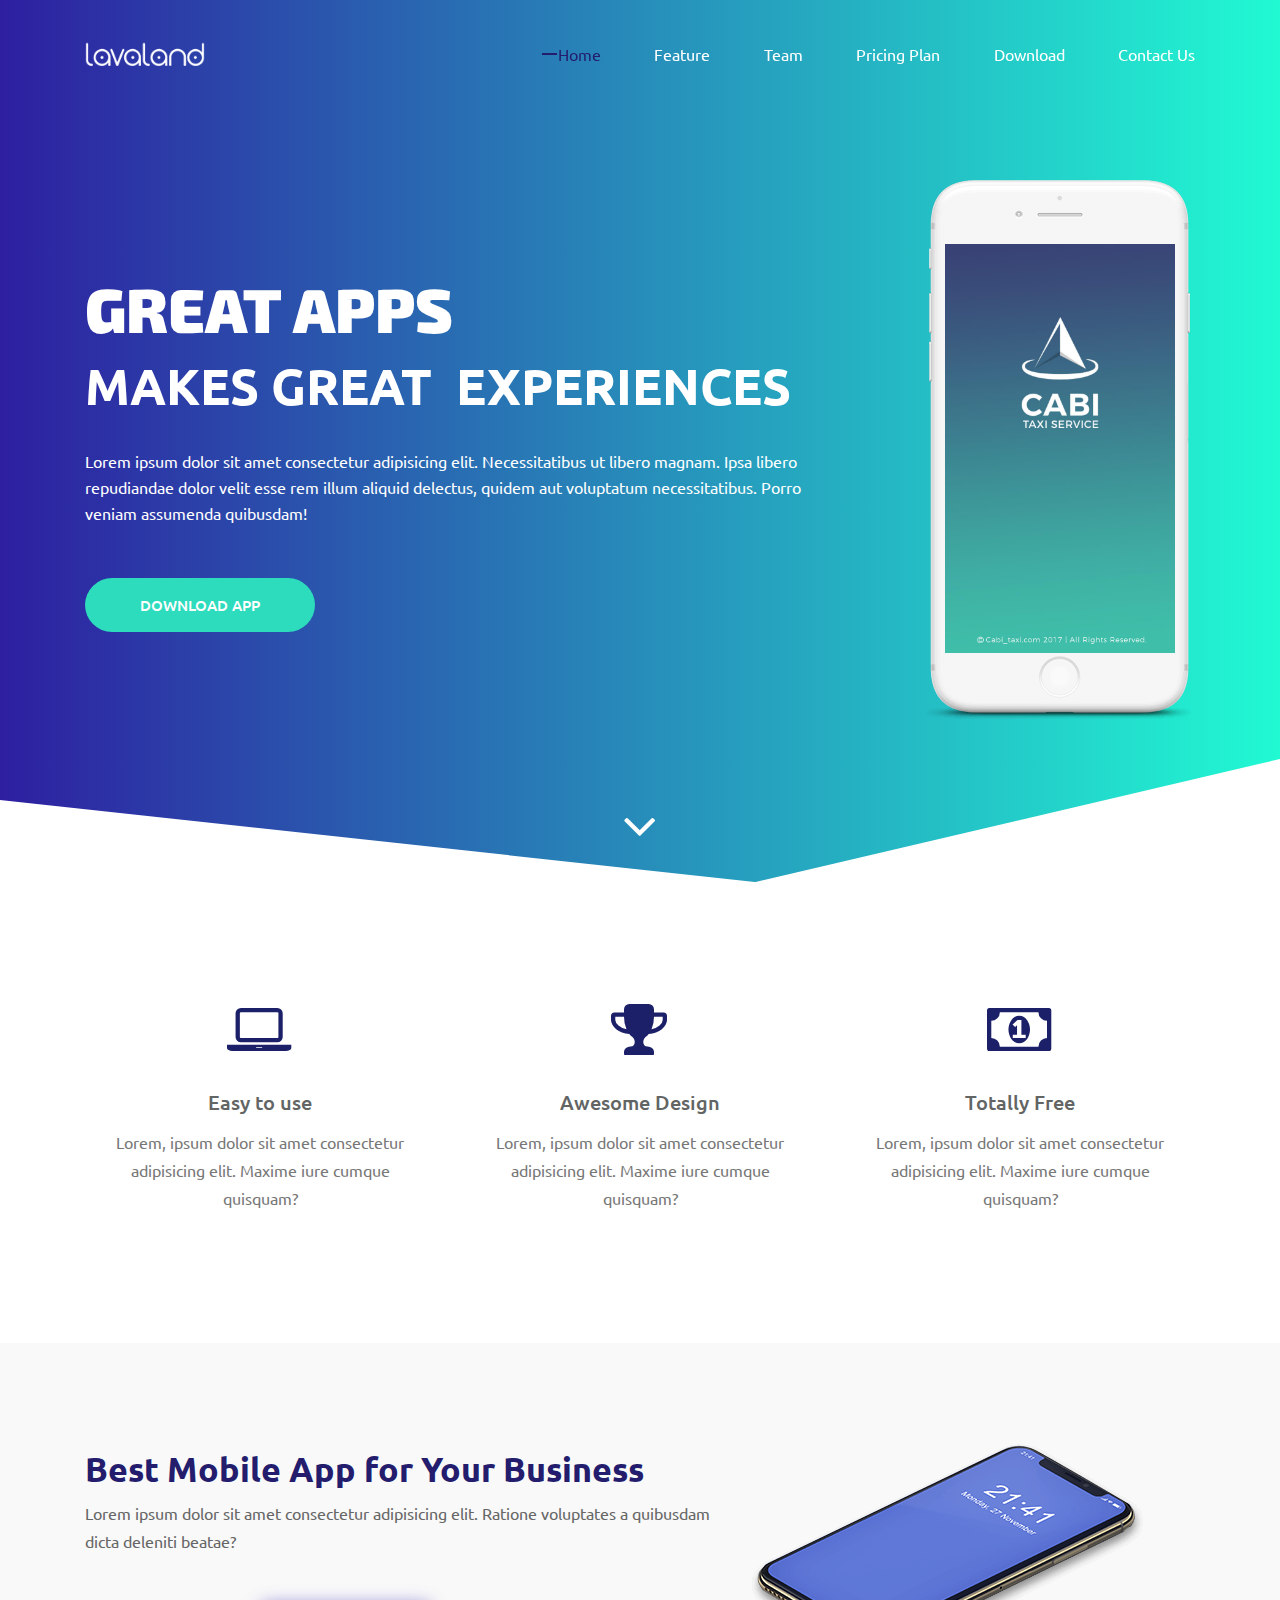
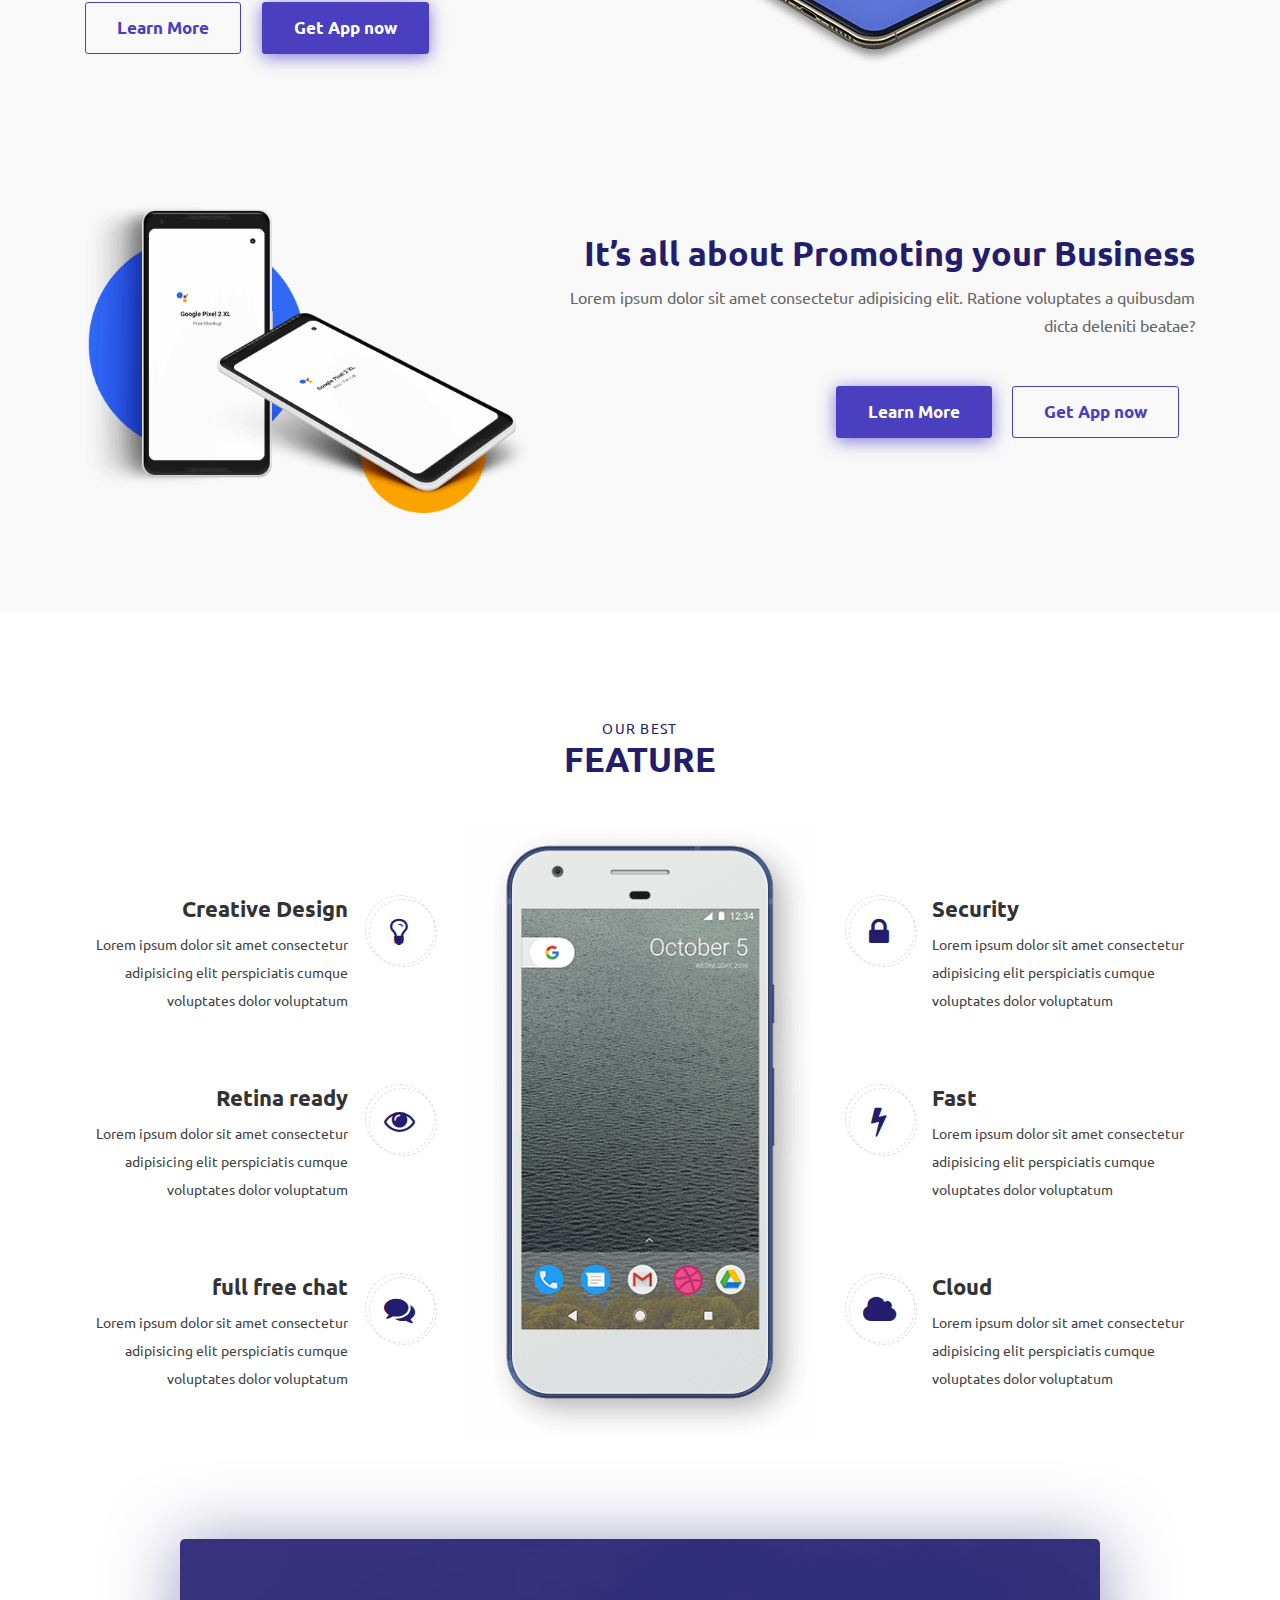
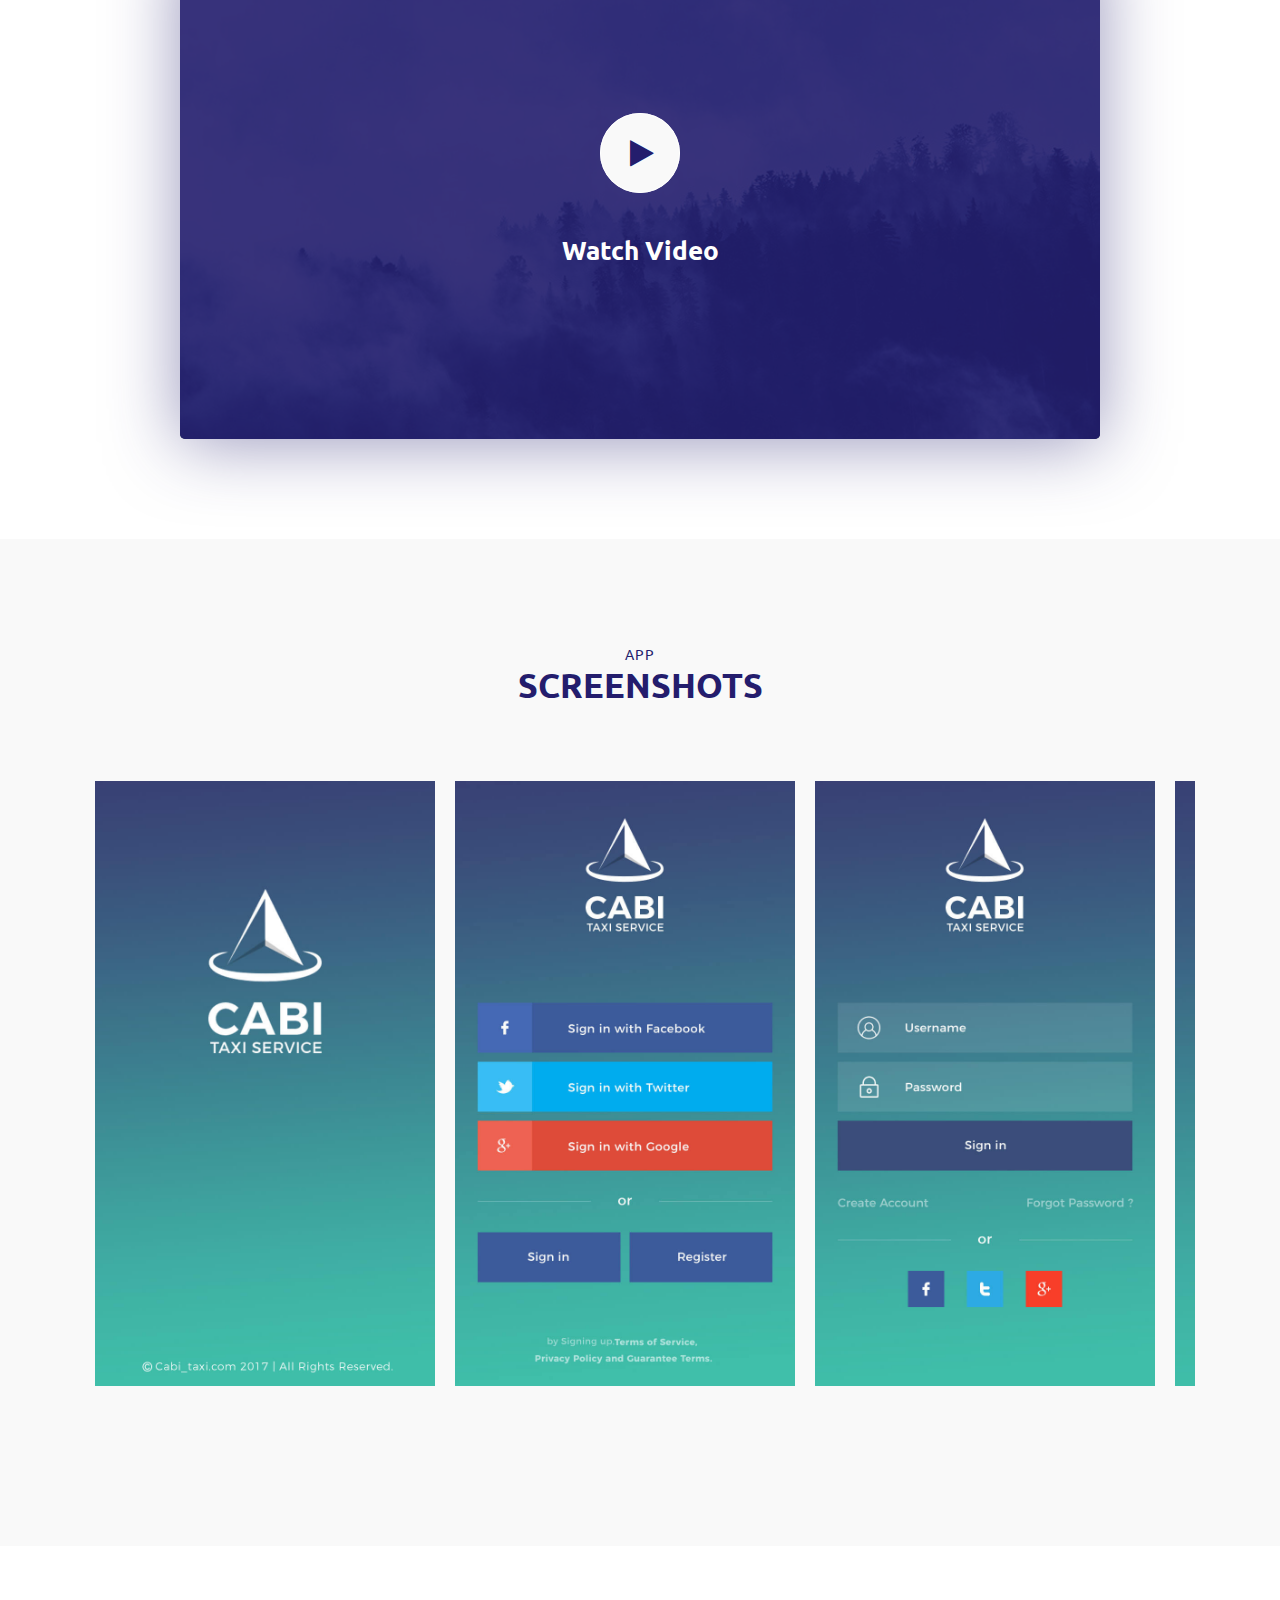
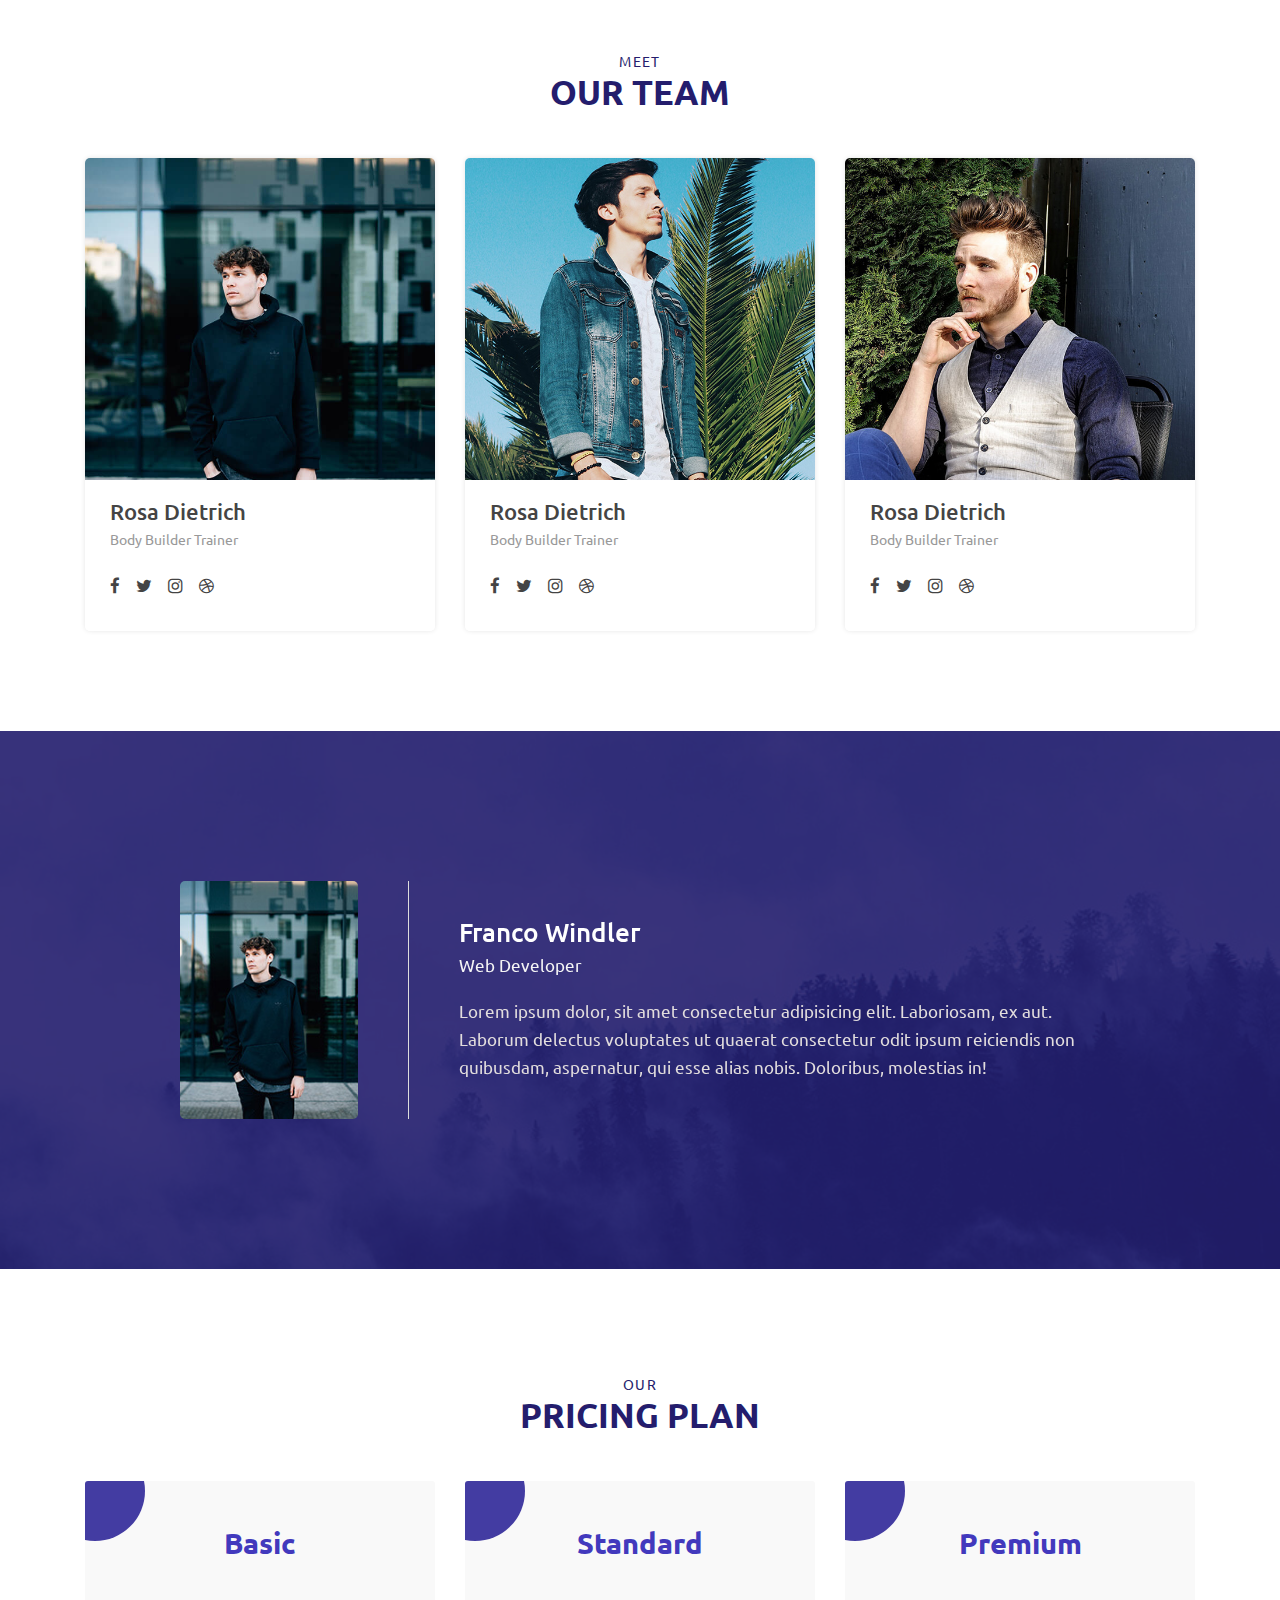
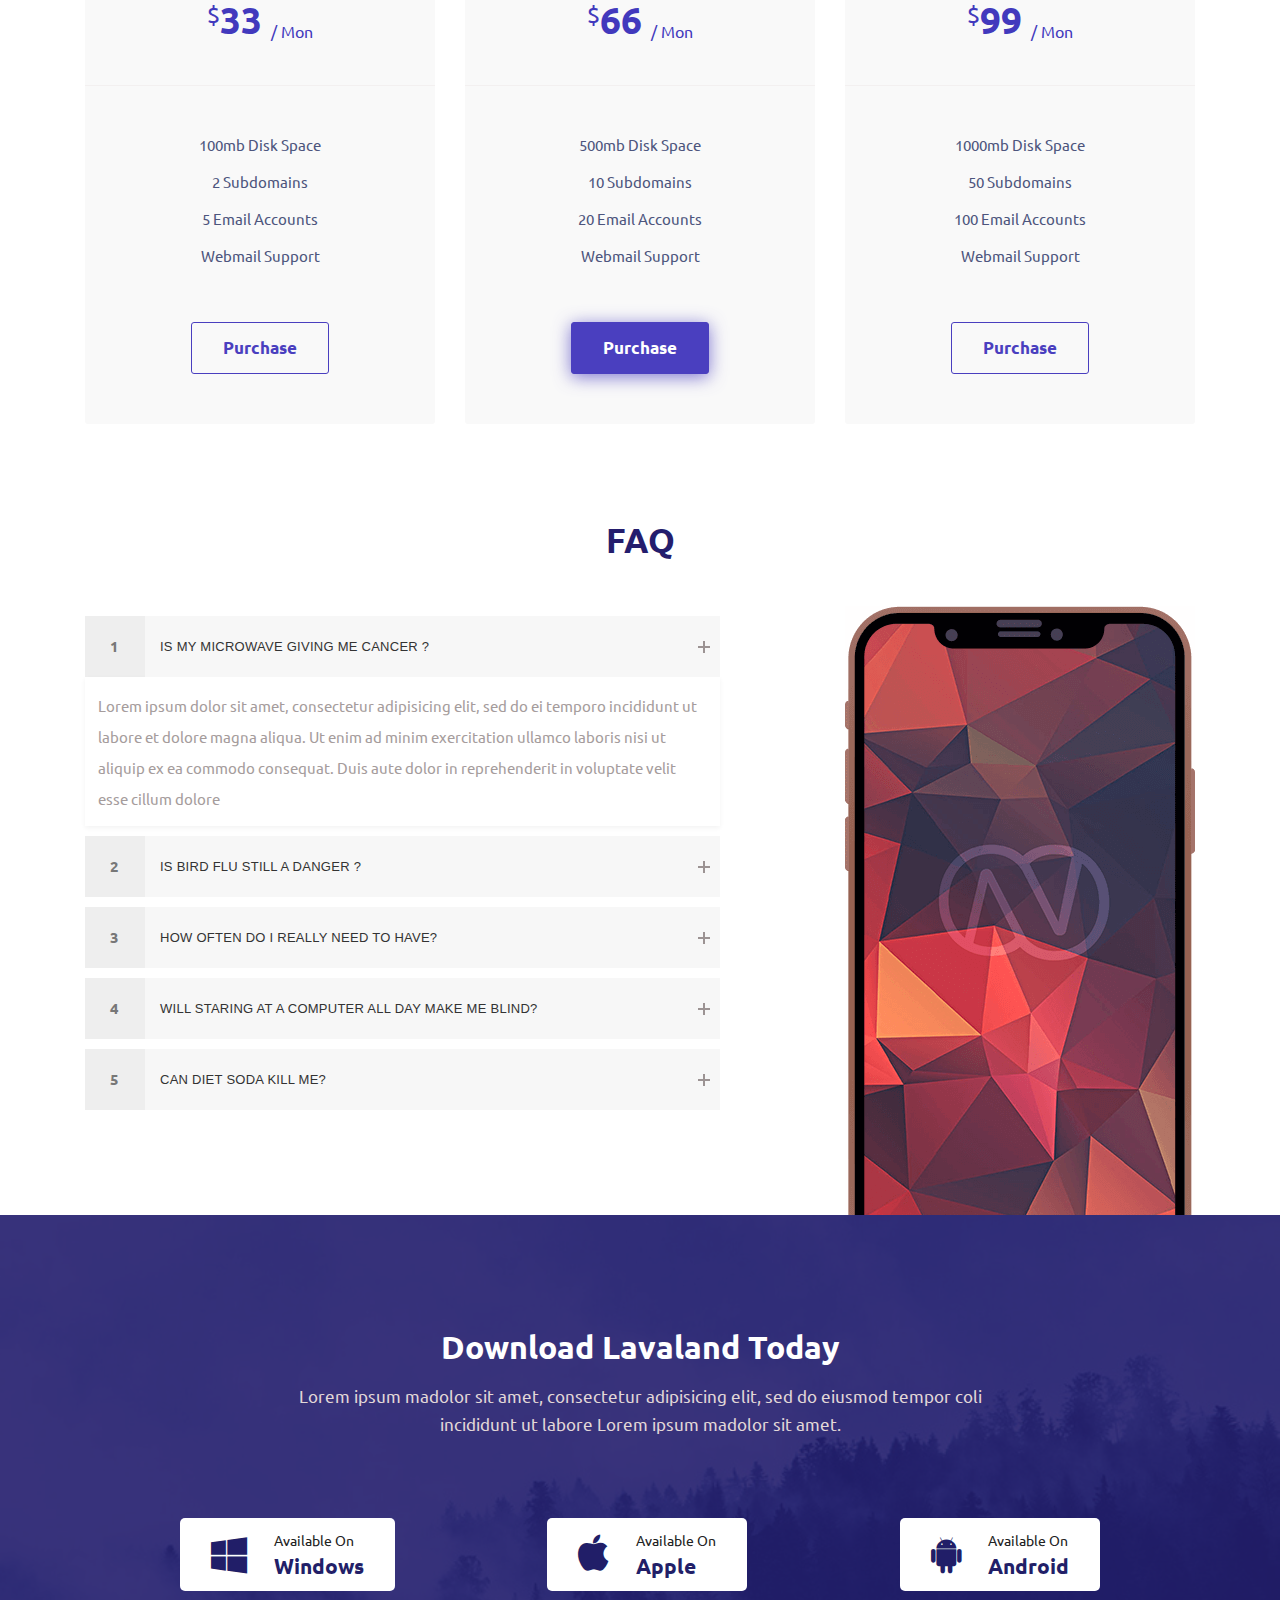
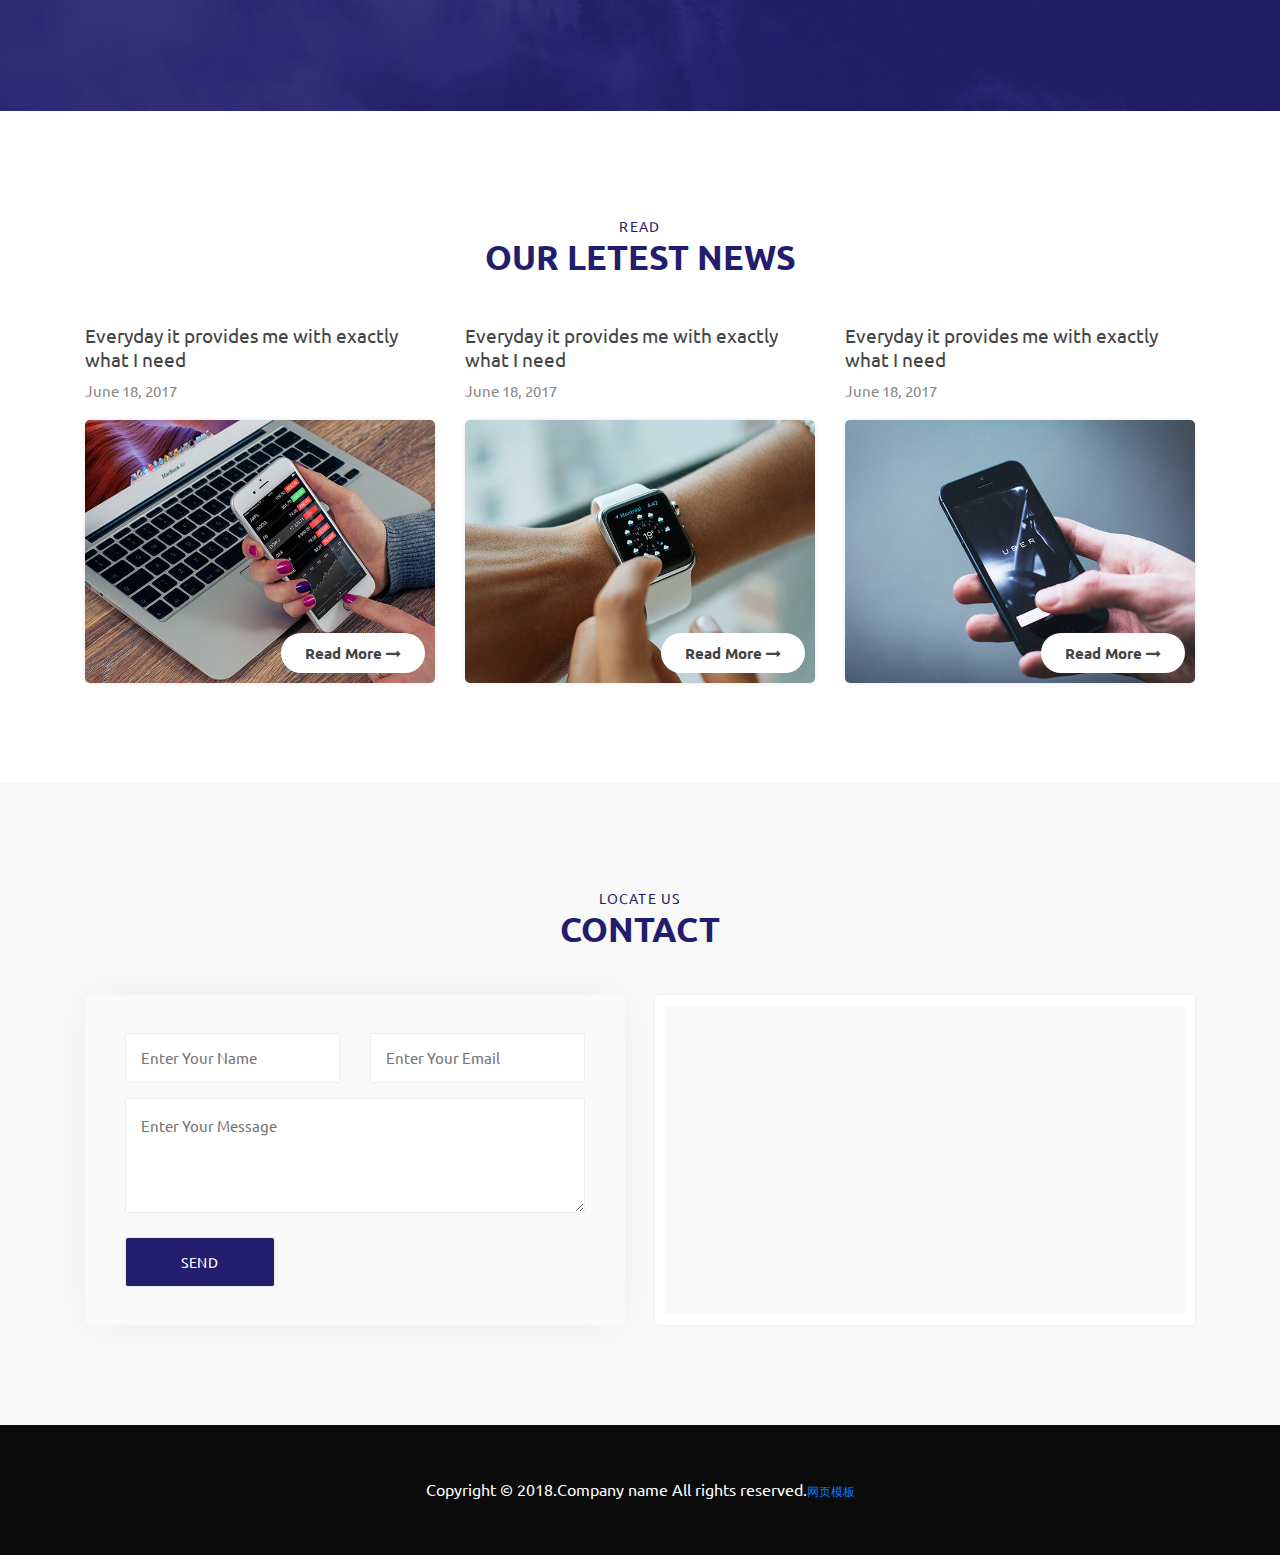
<file: html/lavaland/index.html>
﻿<!doctype html>
<html class="no-js" lang="en">
<head>
<meta charset="utf-8">
<meta http-equiv="x-ua-compatible" content="ie=edge">
<title>Home</title>
<meta name="viewport" content="width=device-width, initial-scale=1">
<!-- Place favicon.ico in the root directory -->
<link rel="shortcut icon" type="image/png" href="assets/images/icon/favicon.ico">
<!-- all css here -->
<link rel="stylesheet" href="assets/css/bootstrap.min.css">
<link rel="stylesheet" href="assets/css/font-awesome.min.css">
<link rel="stylesheet" href="assets/css/magnific-popup.css">
<link rel="stylesheet" href="assets/css/slicknav.min.css">
<link rel="stylesheet" href="assets/css/swiper.min.css">
<link rel="stylesheet" href="assets/css/typography.css">
<link rel="stylesheet" href="assets/css/default-css.css">
<link rel="stylesheet" href="assets/css/styles.css">
<link rel="stylesheet" href="assets/css/responsive.css">
<!-- modernizr css -->
<script src="assets/js/vendor/modernizr-2.8.3.min.js"></script>
</head>

<body>
<!--[if lt IE 8]>
		<p class="browserupgrade">You are using an <strong>outdated</strong> browser. Please <a href="http://browsehappy.com/">upgrade your browser</a> to improve your experience.</p>
	<![endif]-->
<!-- preloader area start -->
<!---<div id="preloader">
	<div class="loader"></div>
</div>--->
<!-- prealoader area end -->
<!-- header area start -->
<header>
	<div class="header-area h-style5">
		<div class="container">
			<div class="row align-items-center">
				<div class="col-lg-3">
					<div class="logo">
						<a href="index.html">
							<img src="assets/images/icon/logo-white.png" alt="logo">
						</a>
					</div>
				</div>
				<div class="col-lg-9 d-none d-lg-block">
					<div class="main-menu">
						<nav id="nav_mobile_menu">
							<ul id="navigation">
								<li class="active">
									<a href="#home">Home</a>
								</li>
								<li>
									<a href="#feature">Feature</a>
								</li>
								<li>
									<a href="#team">Team</a>
								</li>
								<li>
									<a href="#price">Pricing Plan</a>
								</li>
								<li>
									<a href="#download">Download</a>
								</li>
								<li>
									<a href="#contact">Contact Us</a>
								</li>
							</ul>
						</nav>
					</div>
				</div>
				<div class="col-12 d-block d-lg-none">
					<div id="mobile_menu"></div>
				</div>
			</div>
		</div>
	</div>
</header>
<!-- header area end -->
<!-- hero area start -->
<section class="hero-area app-slider pos-rel full-height d-flex align-items-center parallax" id="home" data-speed="3" data-bg-image="assets/images/slider/slider-bg3.jpg">
	<div class="slider_overlay"></div>
	<div class="container">
		<div class="row align-items-center">
			<div class="col-md-8">
				<div class="hero-content">
					<h2>GREAT APPS</h2>
					<h3>MAKES GREAT
						<span></span> EXPERIENCES</h3>
					<p>Lorem ipsum dolor sit amet consectetur adipisicing elit. Necessitatibus ut libero magnam. Ipsa libero
						repudiandae dolor velit esse rem illum aliquid delectus, quidem aut voluptatum necessitatibus.
						Porro veniam assumenda quibusdam!</p>
					<a href="#">Download App</a>
				</div>
			</div>
			<div class="col-md-4">
				<div class="screen-slides-area">
					<img src="assets/images/mobile-screen/mobile-mockup.png" alt="image">
					<div class="screen-slides swiper-container">
						<div class="swiper-wrapper">
							<div class="swiper-slide">
								<img src="assets/images/mobile-screen/screens/screen1.jpg" alt="image">
							</div>
							<div class="swiper-slide">
								<img src="assets/images/mobile-screen/screens/screen2.jpg" alt="image">
							</div>
							<div class="swiper-slide">
								<img src="assets/images/mobile-screen/screens/screen3.jpg" alt="image">
							</div>
							<div class="swiper-slide">
								<img src="assets/images/mobile-screen/screens/screen4.jpg" alt="image">
							</div>
						</div>
					</div>
				</div>
			</div>
		</div>
	</div>
	<a href="#app-feature" class="scrl_me_down">
		<span class="fa fa-angle-down"></span>
	</a>
</section>
<!-- hero area end -->
<!-- service area start -->
<div class="service-area pt--70 pb--100">
	<div class="container">
		<div class="row">
			<div class="col-md-4">
				<div class="single-service">
					<div class="icon">
						<i class="fa fa-laptop"></i>
					</div>
					<h4>Easy to use</h4>
					<p>Lorem, ipsum dolor sit amet consectetur adipisicing elit. Maxime iure cumque quisquam?</p>
				</div>
			</div>
			<div class="col-md-4">
				<div class="single-service">
					<div class="icon">
						<i class="fa fa-trophy"></i>
					</div>
					<h4>Awesome Design</h4>
					<p>Lorem, ipsum dolor sit amet consectetur adipisicing elit. Maxime iure cumque quisquam?</p>
				</div>
			</div>
			<div class="col-md-4">
				<div class="single-service">
					<div class="icon">
						<i class="fa fa-money"></i>
					</div>
					<h4>Totally Free</h4>
					<p>Lorem, ipsum dolor sit amet consectetur adipisicing elit. Maxime iure cumque quisquam?</p>
				</div>
			</div>
		</div>
	</div>
</div>
<!-- service area end -->
<!-- app-cta area start -->
<div class="app-cta-area ptb--100 bg-gray">
	<div class="container">
		<div class="row align-items-center">
			<div class="col-md-7">
				<div class="appcta-content">
					<h2>Best Mobile App for Your Business</h2>
					<p>Lorem ipsum dolor sit amet consectetur adipisicing elit. Ratione voluptates a quibusdam dicta deleniti
						beatae?
					</p>
					<div class="links links-right">
						<a href="#">Learn More</a>
						<a class="active" href="#">Get App now</a>
					</div>
				</div>
			</div>
			<div class="col-md-5">
				<div class="mscreen-right effectupdown">
					<img src="assets/images/mobile-screen/mobile-rotatescreen2.png" alt="image">
				</div>
			</div>
		</div>
	</div>
</div>
<!-- app-cta area end -->
<!-- app-cta area start -->
<div class="app-cta-area pb--100 bg-gray" id="app-feature">
	<div class="container">
		<div class="row align-items-center">
			<div class="col-md-5">
				<div class="mscreen-left effectupdown2">
					<img src="assets/images/mobile-screen/mobile-rotatescreen1.png" alt="image">
				</div>
			</div>
			<div class="col-md-7">
				<div class="appcta-content appcta-right">
					<h2>It’s all about Promoting your Business</h2>
					<p>Lorem ipsum dolor sit amet consectetur adipisicing elit. Ratione voluptates a quibusdam dicta deleniti
						beatae?
					</p>
					<div class="links links-left">
						<a class="active" href="#">Learn More</a>
						<a href="#">Get App now</a>
					</div>
				</div>
			</div>
		</div>
	</div>
</div>
<!-- app-cta area end -->
<!-- appfeature area strat -->
<section class="app-feature-area ptb--100" id="feature">
	<div class="container">
		<div class="h5-title section-title">
			<span>Our Best</span>
			<h2>Feature</h2>
		</div>
		<div class="row">
			<div class="d-none d-lg-block col-lg-4 order-lg-1">
				<div class="ft-device">
					<img src="assets/images/mobile-screen/mobile-mockup2.png" alt="image">
				</div>
			</div>
			<div class="col-md-6 col-lg-4 order-lg-0">
				<div class="feature-item">
					<div class="icon">
						<i class="fa fa-lightbulb-o"></i>
					</div>
					<div class="content">
						<h4>Creative Design</h4>
						<p>Lorem ipsum dolor sit amet consectetur adipisicing elit perspiciatis cumque voluptates dolor
							voluptatum
						</p>
					</div>
				</div>
				<div class="feature-item">
					<div class="icon">
						<i class="fa fa-eye"></i>
					</div>
					<div class="content">
						<h4>Retina ready</h4>
						<p>Lorem ipsum dolor sit amet consectetur adipisicing elit perspiciatis cumque voluptates dolor
							voluptatum
						</p>
					</div>
				</div>
				<div class="feature-item">
					<div class="icon">
						<i class="fa fa-comments"></i>
					</div>
					<div class="content">
						<h4>full free chat</h4>
						<p>Lorem ipsum dolor sit amet consectetur adipisicing elit perspiciatis cumque voluptates dolor
							voluptatum
						</p>
					</div>
				</div>
			</div>
			<div class="col-md-6 col-lg-4 order-lg-2 right-side">
				<div class="feature-item">
					<div class="icon">
						<i class="fa fa-lock"></i>
					</div>
					<div class="content">
						<h4>Security</h4>
						<p>Lorem ipsum dolor sit amet consectetur adipisicing elit perspiciatis cumque voluptates dolor
							voluptatum
						</p>
					</div>
				</div>
				<div class="feature-item">
					<div class="icon">
						<i class="fa fa-bolt"></i>
					</div>
					<div class="content">
						<h4>Fast</h4>
						<p>Lorem ipsum dolor sit amet consectetur adipisicing elit perspiciatis cumque voluptates dolor
							voluptatum
						</p>
					</div>
				</div>
				<div class="feature-item">
					<div class="icon">
						<i class="fa fa-cloud"></i>
					</div>
					<div class="content">
						<h4>Cloud</h4>
						<p>Lorem ipsum dolor sit amet consectetur adipisicing elit perspiciatis cumque voluptates dolor
							voluptatum
						</p>
					</div>
				</div>
			</div>
		</div>
	</div>
</section>
<!-- appfeature area end -->
<!-- appdemo-video area start -->
<div class="appdemo-video-area pb--100">
	<div class="container">
		<div class="row">
			<div class="col-md-10 offset-md-1">
				<div class="ad-video-box">
					<a class="expand-video" href="">
						<i class="fa fa-play"></i>
					</a>
					<h3>Watch Video</h3>
				</div>
			</div>
		</div>
	</div>
</div>
<!-- appdemo-video area end -->
<!-- screenshot area start -->
<div class="screenshot-area bg-gray ptb--100">
	<div class="container">
		<div class="h5-title section-title">
			<span>APP</span>
			<h2>Screenshots</h2>
		</div>
		<div class="screenshot-carousel swiper-container">
			<div class="swiper-wrapper">
				<div class="swiper-slide">
					<img src="assets/images/mobile-screen/screens/screen1.jpg" alt="screenshot">
				</div>
				<div class="swiper-slide">
					<img src="assets/images/mobile-screen/screens/screen2.jpg" alt="screenshot">
				</div>
				<div class="swiper-slide">
					<img src="assets/images/mobile-screen/screens/screen3.jpg" alt="screenshot">
				</div>
				<div class="swiper-slide">
					<img src="assets/images/mobile-screen/screens/screen4.jpg" alt="screenshot">
				</div>
			</div>
			<div class="screenshot-pagination"></div>
		</div>
	</div>
</div>
<!-- screenshot area end -->
<!-- trainer area start -->
<section class="trainer-area ptb--100" id="team">
	<div class="container">
		<div class="h5-title section-title">
			<span>Meet</span>
			<h2>Our Team</h2>
		</div>
		<div class="row">
			<div class="col-lg-4 col-md-6">
				<div class="single-trainer trainer_s_three">
					<div class="thumb">
						<img src="assets/images/team/team-img1.jpg" alt="image">
					</div>
					<div class="content">
						<h4>Rosa Dietrich</h4>
						<p>Body Builder Trainer</p>
						<ul class="social">
							<li>
								<a href="#">
									<i class="fa fa-facebook"></i>
								</a>
							</li>
							<li>
								<a href="#">
									<i class="fa fa-twitter"></i>
								</a>
							</li>
							<li>
								<a href="#">
									<i class="fa fa-instagram"></i>
								</a>
							</li>
							<li>
								<a href="#">
									<i class="fa fa-dribbble"></i>
								</a>
							</li>
						</ul>
					</div>
				</div>
			</div>
			<div class="col-lg-4 col-md-6">
				<div class="single-trainer trainer_s_three">
					<div class="thumb">
						<img src="assets/images/team/team-img2.jpg" alt="image">
					</div>
					<div class="content">
						<h4>Rosa Dietrich</h4>
						<p>Body Builder Trainer</p>
						<ul class="social">
							<li>
								<a href="#">
									<i class="fa fa-facebook"></i>
								</a>
							</li>
							<li>
								<a href="#">
									<i class="fa fa-twitter"></i>
								</a>
							</li>
							<li>
								<a href="#">
									<i class="fa fa-instagram"></i>
								</a>
							</li>
							<li>
								<a href="#">
									<i class="fa fa-dribbble"></i>
								</a>
							</li>
						</ul>
					</div>
				</div>
			</div>
			<div class="col-lg-4 col-md-6">
				<div class="single-trainer trainer_s_three">
					<div class="thumb">
						<img src="assets/images/team/team-img3.jpg" alt="image">
					</div>
					<div class="content">
						<h4>Rosa Dietrich</h4>
						<p>Body Builder Trainer</p>
						<ul class="social">
							<li>
								<a href="#">
									<i class="fa fa-facebook"></i>
								</a>
							</li>
							<li>
								<a href="#">
									<i class="fa fa-twitter"></i>
								</a>
							</li>
							<li>
								<a href="#">
									<i class="fa fa-instagram"></i>
								</a>
							</li>
							<li>
								<a href="#">
									<i class="fa fa-dribbble"></i>
								</a>
							</li>
						</ul>
					</div>
				</div>
			</div>
		</div>
	</div>
</section>
<!-- trainer area end -->
<!-- testimonial-two area start -->
<div class="testimonial-two">
	<div class="container">
		<div class="row">
			<div class="col-md-10 offset-md-1">
				<div class="testimonials-carousel tst-two-carousel swiper-container">
					<div class="swiper-wrapper">
						<div class="swiper-slide">
							<div class="tst2-thumb">
								<img src="assets/images/author/author-img1.jpg" alt="image">
							</div>
							<div class="tst2-content">
								<h4>Franco Windler</h4>
								<span>Web Developer</span>
								<p>Lorem ipsum dolor, sit amet consectetur adipisicing elit. Laboriosam, ex aut. Laborum
									delectus voluptates ut quaerat consectetur odit ipsum reiciendis non quibusdam, aspernatur,
									qui esse alias nobis. Doloribus, molestias in!</p>
							</div>
						</div>
						<div class="swiper-slide">
							<div class="tst2-thumb">
								<img src="assets/images/author/author-img2.jpg" alt="image">
							</div>
							<div class="tst2-content">
								<h4>Franco Windler</h4>
								<span>Web Developer</span>
								<p>Lorem ipsum dolor, sit amet consectetur adipisicing elit. Laboriosam, ex aut. Laborum
									delectus voluptates ut quaerat consectetur odit ipsum reiciendis non quibusdam, aspernatur,
									qui esse alias nobis. Doloribus, molestias in!</p>
							</div>
						</div>
						<div class="swiper-slide">
							<div class="tst2-thumb">
								<img src="assets/images/author/author-img3.jpg" alt="image">
							</div>
							<div class="tst2-content">
								<h4>Franco Windler</h4>
								<span>Web Developer</span>
								<p>Lorem ipsum dolor, sit amet consectetur adipisicing elit. Laboriosam, ex aut. Laborum
									delectus voluptates ut quaerat consectetur odit ipsum reiciendis non quibusdam, aspernatur,
									qui esse alias nobis. Doloribus, molestias in!</p>
							</div>
						</div>
					</div>
				</div>
			</div>
		</div>
	</div>
</div>
<!-- testimonial-two area end -->
<!-- pricing area start -->
<section class="pricing-area ptb--100" id="price">
	<div class="container">
		<div class="h5-title section-title">
			<span>Our</span>
			<h2>Pricing Plan</h2>
		</div>
		<div class="row">
			<div class="col-lg-4 col-md-6">
				<div class="prc-single">
					<h2>Basic</h2>
					<strong>
						<sup>$</sup>33
						<sub>/ Mon</sub>
					</strong>
					<ul class="prc-list">
						<li>100mb Disk Space</li>
						<li>2 Subdomains</li>
						<li>5 Email Accounts</li>
						<li>Webmail Support</li>
					</ul>
					<a href="#">purchase</a>
				</div>
			</div>
			<div class="col-lg-4 col-md-6">
				<div class="prc-single">
					<h2>Standard</h2>
					<strong>
						<sup>$</sup>66
						<sub>/ Mon</sub>
					</strong>
					<ul class="prc-list">
						<li>500mb Disk Space</li>
						<li>10 Subdomains</li>
						<li>20 Email Accounts</li>
						<li>Webmail Support</li>
					</ul>
					<a class="active" href="#">purchase</a>
				</div>
			</div>
			<div class="col-lg-4 col-md-6">
				<div class="prc-single">
					<h2>Premium</h2>
					<strong>
						<sup>$</sup>99
						<sub>/ Mon</sub>
					</strong>
					<ul class="prc-list">
						<li>1000mb Disk Space</li>
						<li>50 Subdomains</li>
						<li>100 Email Accounts</li>
						<li>Webmail Support</li>
					</ul>
					<a href="#">purchase</a>
				</div>
			</div>
		</div>
	</div>
</section>
<!-- pricing area end -->
<!-- faq area start -->
<div class="faq-area">
	<div class="container">
		<div class="h5-title section-title">
			<h2>FAQ</h2>
		</div>
		<div class="row">
			<div class="col-lg-7">
				<div class="accordion-area" id="accordion">
					<div class="card">
						<div class="card-header">
							<h5>
								<span>1</span>
								<button class="collapsed" data-toggle="collapse" data-target="#collapseOne">Is my microwave giving me cancer ?</button>
							</h5>
						</div>
						<div id="collapseOne" class="collapse show" data-parent="#accordion">
							<div class="card-body">
								Lorem ipsum dolor sit amet, consectetur adipisicing elit, sed do ei temporo incididunt ut labore et dolore magna aliqua.
								Ut enim ad minim exercitation ullamco laboris nisi ut aliquip ex ea commodo consequat.
								Duis aute dolor in reprehenderit in voluptate velit esse cillum dolore
							</div>
						</div>
					</div>
					<div class="card">
						<div class="card-header">
							<h5>
								<span>2</span>
								<button class="collapsed" data-toggle="collapse" data-target="#collapseTwo">Is bird flu still a danger ?</button>
							</h5>
						</div>
						<div id="collapseTwo" class="collapse" data-parent="#accordion">
							<div class="card-body">
								Lorem ipsum dolor sit amet, consectetur adipisicing elit, sed do ei temporo incididunt ut labore et dolore magna aliqua.
								Ut enim ad minim exercitation ullamco laboris nisi ut aliquip ex ea commodo consequat.
								Duis aute dolor in reprehenderit in voluptate velit esse cillum dolore
							</div>
						</div>
					</div>
					<div class="card">
						<div class="card-header">
							<h5>
								<span>3</span>
								<button class="collapsed" data-toggle="collapse" data-target="#collapseThree">How often do I really need to have?</button>
							</h5>
						</div>
						<div id="collapseThree" class="collapse" data-parent="#accordion">
							<div class="card-body">
								Lorem ipsum dolor sit amet, consectetur adipisicing elit, sed do ei temporo incididunt ut labore et dolore magna aliqua.
								Ut enim ad minim exercitation ullamco laboris nisi ut aliquip ex ea commodo consequat.
								Duis aute dolor in reprehenderit in voluptate velit esse cillum dolore
							</div>
						</div>
					</div>
					<div class="card">
						<div class="card-header">
							<h5>
								<span>4</span>
								<button class="collapsed" data-toggle="collapse" data-target="#collapseFour">Will staring at a computer all day make me blind?</button>
							</h5>
						</div>
						<div id="collapseFour" class="collapse" data-parent="#accordion">
							<div class="card-body">
								Lorem ipsum dolor sit amet, consectetur adipisicing elit, sed do ei temporo incididunt ut labore et dolore magna aliqua.
								Ut enim ad minim exercitation ullamco laboris nisi ut aliquip ex ea commodo consequat.
								Duis aute dolor in reprehenderit in voluptate velit esse cillum dolore
							</div>
						</div>
					</div>
					<div class="card">
						<div class="card-header">
							<h5>
								<span>5</span>
								<button class="collapsed" data-toggle="collapse" data-target="#collapseFive">Can diet soda kill me? </button>
							</h5>
						</div>
						<div id="collapseFive" class="collapse" data-parent="#accordion">
							<div class="card-body">
								Lorem ipsum dolor sit amet, consectetur adipisicing elit, sed do ei temporo incididunt ut labore et dolore magna aliqua.
								Ut enim ad minim exercitation ullamco laboris nisi ut aliquip ex ea commodo consequat.
								Duis aute dolor in reprehenderit in voluptate velit esse cillum dolore
							</div>
						</div>
					</div>
				</div>
			</div>
			<div class="col-lg-4 d-md-none d-lg-block d offset-lg-1">
				<div class="faq-left-thumb">
					<img src="assets/images/mobile-screen/mobile-mockup3.png" alt="image">
				</div>
			</div>
		</div>
	</div>
</div>
<!-- faq area end -->
<!-- app-download area start -->
<section class="download-area" id="download">
	<div class="container">
		<div class="row">
			<div class="col-md-8 offset-md-2">
				<div class="download-title">
					<h2>Download Lavaland Today</h2>
					<p>Lorem ipsum madolor sit amet, consectetur adipisicing elit, sed do eiusmod tempor coli incididunt
						ut labore Lorem ipsum madolor sit amet.</p>
				</div>
			</div>
			<div class="col-md-10 offset-md-1">
				<div class="download-app">
					<a class="single-download-links" href="#">
						<div class="sdl-icon">
							<i class="fa fa-windows"></i>
						</div>
						<div class="sdl-content">
							<p>Available On</p>
							<h2>Windows</h2>
						</div>
					</a>
					<a class="single-download-links" href="#">
						<div class="sdl-icon">
							<i class="fa fa-apple"></i>
						</div>
						<div class="sdl-content">
							<p>Available On</p>
							<h2>Apple</h2>
						</div>
					</a>
					<a class="single-download-links" href="#">
						<div class="sdl-icon">
							<i class="fa fa-android"></i>
						</div>
						<div class="sdl-content">
							<p>Available On</p>
							<h2>Android</h2>
						</div>
					</a>
				</div>
			</div>
		</div>
	</div>
</section>
<!-- app-download area end -->
<!-- feature blog area start -->
<div class="feature-blog ptb--100">
	<div class="container">
		<div class="h5-title section-title">
			<span>Read</span>
			<h2>Our Letest News</h2>
		</div>
		<div class="row">
			<div class="col-lg-4 col-md-6">
				<div class="single-blog">
					<div class="blog-content">
						<h2>
							<a href="blog.html">Everyday it provides me with exactly what I need</a>
						</h2>
						<span>June 18, 2017</span>
					</div>
					<div class="blog-thumb">
						<img src="assets/images/blog/mobileapp-blog/mobileapp-blog-img1.jpg" alt="">
						<a href="blog.html" class="read-more">Read More
							<i class="fa fa-long-arrow-right"></i>
						</a>
					</div>
				</div>
			</div>
			<div class="col-lg-4 col-md-6">
				<div class="single-blog">
					<div class="blog-content">
						<h2>
							<a href="blog.html">Everyday it provides me with exactly what I need</a>
						</h2>
						<span>June 18, 2017</span>
					</div>
					<div class="blog-thumb">
						<img src="assets/images/blog/mobileapp-blog/mobileapp-blog-img3.jpg" alt="">
						<a href="blog.html" class="read-more">Read More
							<i class="fa fa-long-arrow-right"></i>
						</a>
					</div>
				</div>
			</div>
			<div class="col-lg-4 col-md-6">
				<div class="single-blog">
					<div class="blog-content">
						<h2>
							<a href="blog.html">Everyday it provides me with exactly what I need</a>
						</h2>
						<span>June 18, 2017</span>
					</div>
					<div class="blog-thumb">
						<img src="assets/images/blog/mobileapp-blog/mobileapp-blog-img2.jpg" alt="">
						<a href="blog.html" class="read-more">Read More
							<i class="fa fa-long-arrow-right"></i>
						</a>
					</div>
				</div>
			</div>
		</div>
	</div>
</div>
<!-- feature blog area end -->
<!-- contact area start -->
<section class="contact-area h5-contact bg-gray ptb--100" id="contact">
	<div class="container">
		<div class="h5-title section-title">
			<span>Locate Us</span>
			<h2>Contact</h2>
		</div>
		<div class="row align">
			<div class="col-md-6">
				<div class="contact-content cnt-form">
					<form action="#">
						<div class="row">
							<div class="col-md-6">
								<input type="text" placeholder="Enter Your Name" name="name">
							</div>
							<div class="col-md-6">
								<input type="email" placeholder="Enter Your Email" name="email">
							</div>
							<div class="col-md-12">
								<textarea name="msg" id="msg" placeholder="Enter Your Message"></textarea>
							</div>
							<div class="col-12">
								<input type="submit" name="send" value="send">
							</div>
						</div>
					</form>
				</div>
			</div>
			<div class="col-md-6">
				<div id="google_map"></div>
			</div>
		</div>
	</div>
</section>
<!-- contact area end -->
<!-- footer area start -->
<div class="footer-area ptb--50">
	<div class="container">
		<div class="footer-content">
			<p>Copyright &copy; 2018.Company name All rights reserved.<a target="_blank" href="http://sc.chinaz.com/moban/">&#x7F51;&#x9875;&#x6A21;&#x677F;</a></p>
		</div>
	</div>
</div>
<!-- footer area end -->

<!-- jquery latest version -->
<script src="assets/js/vendor/jquery-2.2.4.min.js"></script>
<!-- bootstrap 4 js -->
<script src="assets/js/bootstrap.min.js"></script>
<!-- others plugins -->
<script src="assets/js/jquery.slicknav.min.js"></script>
<script src="assets/js/counterup.min.js"></script>
<script src="assets/js/waypoints.js"></script>
<script src="assets/js/imagesloaded.pkgd.min.js"></script>
<script src="assets/js/isotope.pkgd.min.js"></script>
<script src="assets/js/jquery.magnific-popup.min.js"></script>
<script src="assets/js/countdown.js"></script>
<script src="assets/js/swiper.min.js"></script>
<script src="assets/js/plugins.js"></script>
<script src="assets/js/jquery.zoomslider.min.js"></script>
<script src="assets/js/jquery.firefly.js"></script>
<!-- google map -->
<!---<script async defer src="https://maps.googleapis.com/maps/api/js?key=AIzaSyBO_5h890WNShs_YLGivCBfs2U89qXR-7Y&callback=initMap"></script>
<script src="assets/js/scripts.js"></script>--->
</body>

</html>
</file>
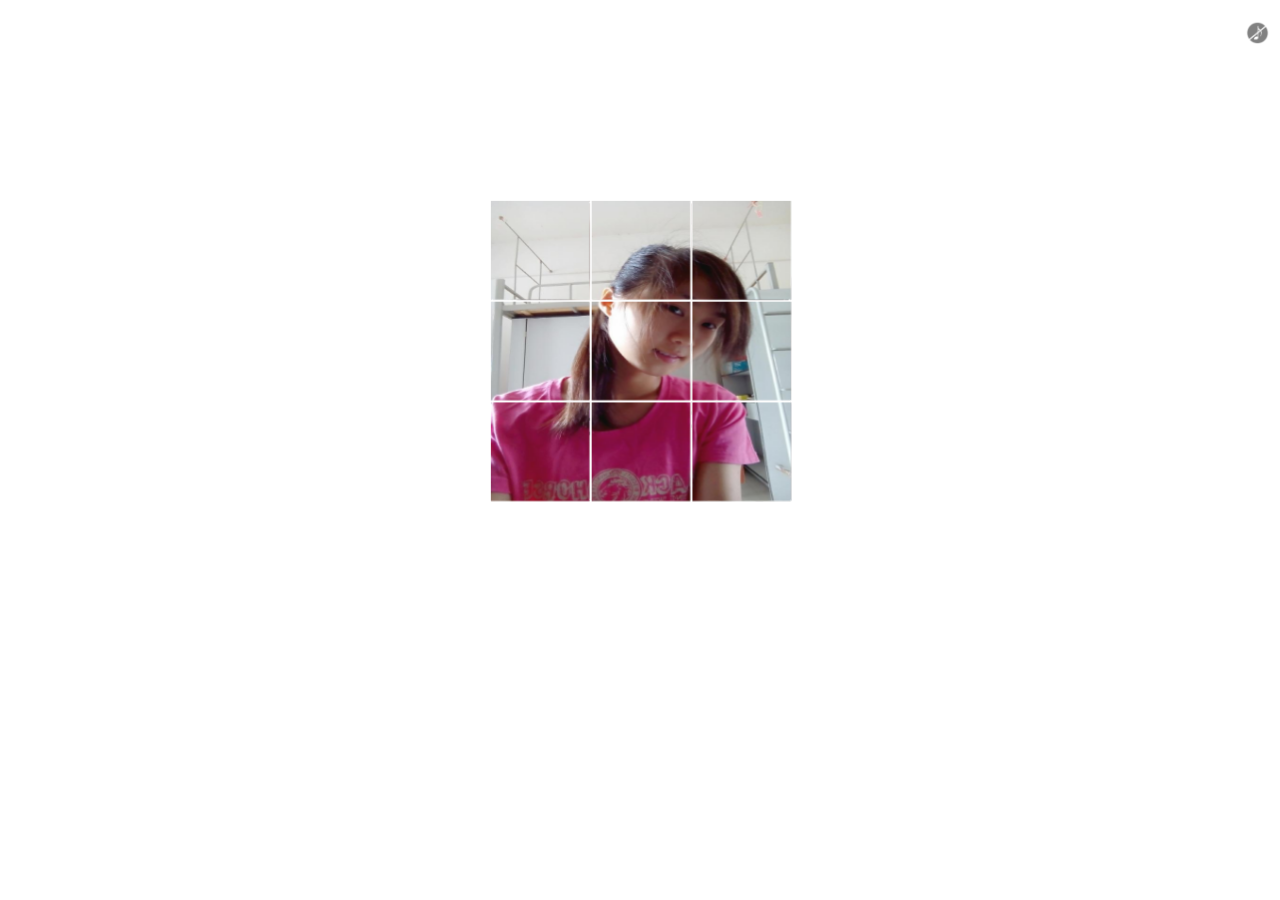
<file: T.html>
<!DOCTYPE html>
<html>
	<head>
		<title>婷</title>
		<meta name="viewport" content="width=device-width, initial-scale=1">
		<script src="js/jquery.min.js"></script>
		<meta charset="utf-8">
		<style type="text/css">
			* {
				margin: 0;
				padding: 0;
			}

			body {
				width: 100%;
				height: 100%;
				background: radial-gradient(#fff, white);
			}

			.container {
				width: 300px;
				height: 300px;
				margin: 200px auto;
				perspective: 20000px;
			}

			.box {
				width: 300px;
				height: 300px;
				border: 1px solid transparent;
				box-sizing: border-box;
				position: relative;
				transform-style: preserve-3d;
				/*transform:rotateX(30deg) rotateY(30deg);*/
				animation: rotate 10s linear infinite;
			}

			@keyframes rotate {
				100% {
					transform: rotatex(360deg) rotatey(360deg) rotatez(360deg);
				}
			}

			.box-page {
				width: 300px;
				height: 300px;
				position: absolute;
				box-sizing: border-box;
				transform-style: preserve-3d;
			}


			.top {
				transform: translateZ(150px);
			}

			.bottom {
				transform: translateZ(-150px) rotateX(180deg);
			}

			.right {
				transform: translateX(150px) rotateY(90deg);
			}

			.left {
				transform: translateX(-150px) rotateY(-90deg);
			}

			.after {
				transform: translateY(-150px) rotateX(90deg);
			}

			.before {
				transform: translateY(150px) rotateX(-90deg);
			}

			.box-page div:first-child,
			.box-page div:nth-child(3),
			.box-page div:nth-child(5),
			.box-page div:nth-child(7),
			.box-page div:nth-child(9) {
				transform: rotateY(0deg);
				animation: rotatey 6s ease-in-out infinite;
			}

			@keyframes rotatey {
				0% {
					transform: translateZ(0px) scale(1) rotateZ(0deg);
				}

				20% {
					transform: rotateY(0deg);
					background-size: 300px 300px;
				}

				40% {
					transform: rotateY(540deg);
					background-size: 100px 100px;
				}

				60% {
					transform: rotateY(540deg) scale(0.5);
					background-size: 100px 100px;
				}

				80% {
					transform: rotateY(0deg) scale(1);
					background-size: 300px 300px;
				}
			}

			.box-page div:nth-child(2),
			.box-page div:nth-child(4),
			.box-page div:nth-child(6),
			.box-page div:nth-child(8) {
				transform: rotateX(0deg);
				animation: rotatex 6s ease-in-out infinite;
			}

			@keyframes rotatex {
				20% {
					transform: scale(1) rotateX(0deg);
					background-size: 300px 300px;
				}

				40% {
					/*background-image: url("img/img.jpg");*/
					transform: scale(0.5) rotateX(540deg);
					background-size: 100px 100px;
				}

				60% {
					/*background-image: url("img/img.jpg");*/
					transform: rotateX(540deg);
					background-size: 100px 100px;
				}

				80% {
					transform: rotateX(0deg);
					background-size: 300px 300px;
				}
			}

			/* music */
			@-webkit-keyframes reverseRotataZ {
				0% {
					-webkit-transform: rotateZ(0deg);
				}

				100% {
					-webkit-transform: rotateZ(-360deg);
				}
			}

			@-webkit-keyframes rotataZ {
				0% {
					-webkit-transform: rotateZ(0deg);
				}

				100% {
					-webkit-transform: rotateZ(360deg);
				}
			}

			#musicControl {
				position: fixed;
				right: 10px;
				top: 20px;
				margin-top: 0;
				display: inline-block;
				z-index: 99999999
			}

			#musicControl a {
				display: inline-block;
				width: 25px;
				height: 25px;
				overflow: hidden;
				background: url('images/mcbg.png') no-repeat;
				background-size: 100%;
			}

			#musicControl a audio {
				width: 100%;
				height: 56px;
			}

			#musicControl a.stop {
				background-position: left bottom;
			}

			#musicControl a.on {
				background-position: 0px 1px;
				-webkit-animation: reverseRotataZ 5.20s linear infinite;
			}

			#music_play_filter {
				width: 100%;
				height: 100%;
				overflow: hidden;
				position: fixed;
				top: 0;
				left: 0;
				z-index: 99999998;
			}
		</style>
	</head>
	<body>
		<div class="container">
			<div class="box">
				<div class="top box-page"></div>
				<div class="bottom box-page"></div>
				<div class="left box-page"></div>
				<div class="right box-page"></div>
				<div class="before box-page"></div>
				<div class="after box-page"></div>
			</div>
		</div>
		<script type="text/javascript">
			var arr = document.querySelectorAll(".box>div");
			for (var n = 0; n < arr.length; n++) {
				for (var i = 0; i < 3; i++) {
					for (var j = 0; j < 3; j++) {
						var divs = document.createElement("div");
						divs.style.cssText =
							"width:100px;height:100px;border: 1px solid #fff;position:absolute;box-sizing:border-box;background-image:url(images/T" +
							(n + 1) + ".jpg);background-size: 300px 300px;";
						arr[n].appendChild(divs);

						// 改变每一个div的位置
						divs.style.left = 100 * j + "px";
						divs.style.top = 100 * i + "px";

						// 改变背景图相应的位置
						divs.style.backgroundPositionX = -j * 100 + "px";
						divs.style.backgroundPositionY = -i * 100 + "px";
					}
				}
			}
			/* music */
			function play_music() {
				if ($('#mc_play').hasClass('on')) {
					$('#mc_play audio').get(0).pause();
					$('#mc_play').attr('class', 'stop');
				} else {
					$('#mc_play audio').get(0).play();
					$('#mc_play').attr('class', 'on');
				}
				$('#music_play_filter').hide();
				event.stopPropagation(); //阻止冒泡 
			}

			function just_play(id) {
				$('#mc_play audio').get(0).play();
				$('#mc_play').attr('class', 'on');
				if (typeof(id) != 'undefined') {
					$('#music_play_filter').hide();
				}
				event.stopPropagation(); //阻止冒泡 
			}

			function is_weixn() {
				return false;
				var ua = navigator.userAgent.toLowerCase();
				if (ua.match(/MicroMessenger/i) == "micromessenger") {
					return true;
				} else {
					return false;
				}
			}
			var play_filter = document.getElementById('music_play_filter');
			play_filter.addEventListener('click', function() {
				just_play(1);
			});
			play_filter.addEventListener('touchstart', function() {
				just_play(1);
			});
			play_filter.addEventListener('touchend', function() {
				just_play(1);
			});
			play_filter.addEventListener('touchmove', function() {
				just_play(1);
			});
			play_filter.addEventListener('mousedown', function() {
				just_play(1);
			});
			play_filter.addEventListener('mouseup', function() {
				just_play(1);
			});
			play_filter.addEventListener('mousemove', function() {
				just_play(1);
			});
			window.onload = function() {
				if (!is_weixn()) {
					just_play();
				}
			}
		</script>
		<span id="musicControl">
			<a id="mc_play" class="stop" onclick="play_music();">
				<audio id="musicfx" loop="loop" autoplay="autoplay">
					<source src="https://sharefs.yun.kugou.com/202005231518/e51cd5c1358775f34bd080e323979c0e/G171/M04/19/0D/i5QEAF102ByAPFFXADKZ9b7Ptx0275.mp3"
					 type="audio/mpeg">
				</audio>
			</a>
		</span>
	</body>
</html>
</file>
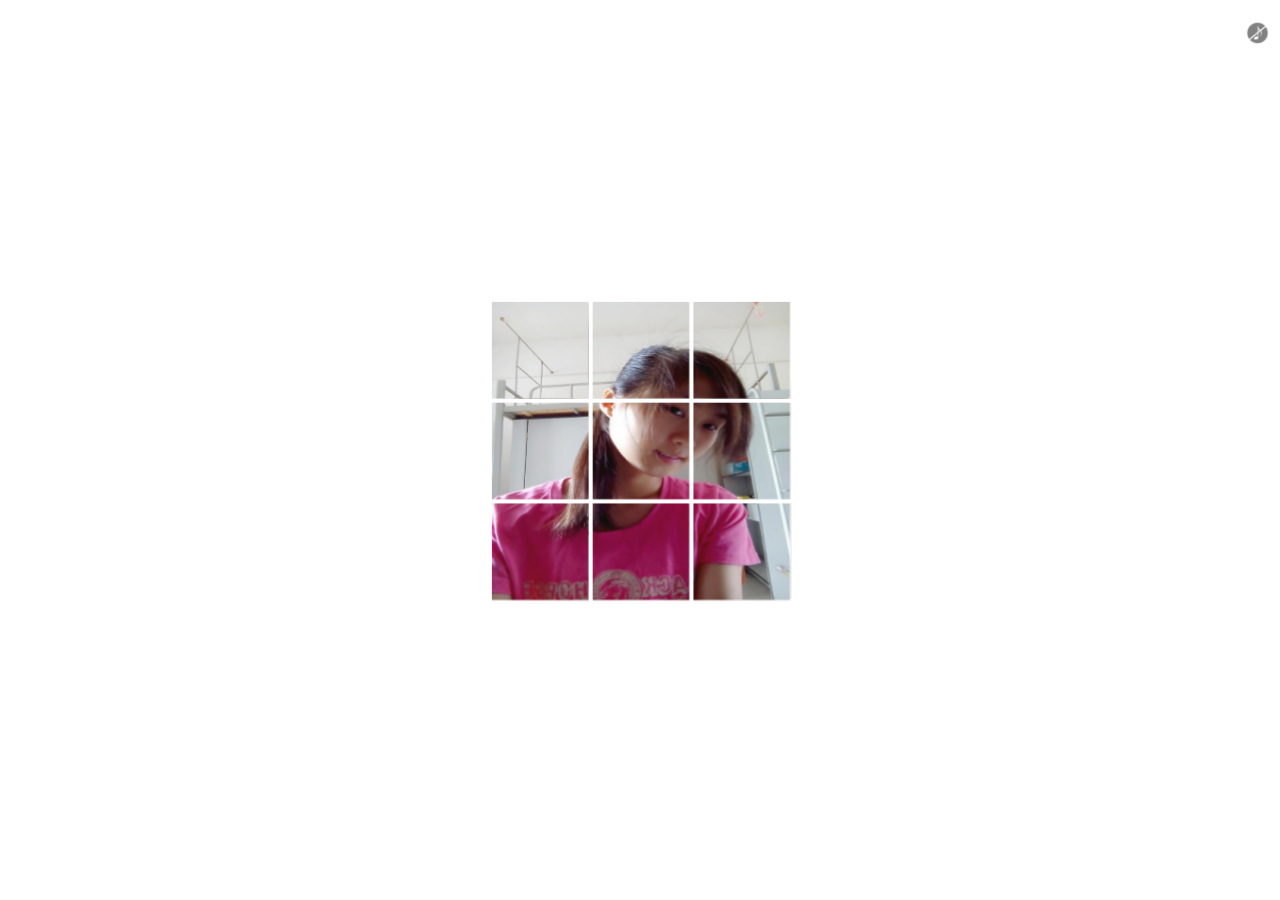
<file: ting.html>
<!DOCTYPE html>
<html>
	<head>
		<meta charset="utf-8">
		<meta name="viewport" content="width=device-width, initial-scale=1">
		<title>婷</title>
		<script src="js/jquery.min.js"></script>
		<style>
			*{margin: 0;
			padding: 0;}
			.container{
				width: 300px;
				height: 300px;
				margin: 300px auto;
				perspective: 20000px;
			}
			.box{
				width: 300px;
				height: 300px;
				border: 1px solid transparent;
				position: relative;
				box-sizing: border-box;
				transform-style: preserve-3d;
				animation: rotate 10s linear infinite;
			}
			@keyframes rotate{
				0%{
					transform: rotateX(0deg) rotateY(0deg) rotateZ(0deg);
				}
				100%{
					transform: rotateX(360deg) rotateY(360deg) rotateZ(360deg);
				}
			}
			.box-page{
				width: 300px;
				height: 300px;
				position: absolute;
				box-sizing: border-box;
				transform-style: preserve-3d;
			}
			.top{
				transform: translateZ(150px);
			}
			.bottom{
				transform: translateZ(-150px) rotateX(180deg);
			}
			.left{
				transform: translateX(-150px) rotateY(-90deg);
			}
			.right{
				transform: translateX(150px) rotateY(90deg);
			}
			.before{
				transform: translateY(150px) rotateX(-90deg);
			}
			.after{
				transform: translateY(-150px) rotateX(90deg);
			}
			.box-page div:nth-child(1){
				animation: a1 5.20s ease-in;
			}
			.box-page div:nth-child(2){
				animation: a1 5.20s ease-in 0.5s;
			}
			.box-page div:nth-child(3){
				animation: a1 5.20s ease-in 1s;
			}
			.box-page div:nth-child(4){
				animation: a1 5.20s ease-in 1.5s;
			}
			.box-page div:nth-child(5){
				animation: a1 5.20s ease-in-out 2s;
			}
			.box-page div:nth-child(6){
				animation: a1 5.20s ease-in 2.5s;
			}
			.box-page div:nth-child(7){
				animation: a1 5.20s ease-in 3s;
			}
			.box-page div:nth-child(8){
				animation: a1 5.20s ease-in 3.5s;
			}
			.box-page div:nth-child(9){
				animation: a1 5.20s ease-in 3.5s;
			}
			@keyframes a1{
				/*不动*/
				0%{
					/*scale缩放比例*/
					transform: translateZ(0px) scale(1) rotateZ(0deg);
				}
				/*飞出去,飞没了*/
				20%{
					/*scale缩放比例，边飞边旋转*/
					transform: translateZ(90px) scale(0.5) rotateZ(180deg);
				}
				50%{
					transform: translateZ(180px) scale(0) rotateZ(360deg);
				}
				/*飞回来*/
				80%{
					transform: translateZ(300px) scale(0.5) rotateZ(720deg);
				}
				100%{
					transform: translateZ(0px) scale(1) rotateZ(0deg);
				}
			}
			/* music */
			@-webkit-keyframes reverseRotataZ{
			    0%{-webkit-transform: rotateZ(0deg);}
			    100%{-webkit-transform: rotateZ(-360deg);}
			}
			@-webkit-keyframes rotataZ{
			    0%{-webkit-transform: rotateZ(0deg);}
			    100%{-webkit-transform: rotateZ(360deg);}
			}
			#musicControl { position:fixed;right:10px;top:20px;margin-top:0;display:inline-block;z-index:99999999}
			#musicControl a { display:inline-block;width:25px;height:25px;overflow:hidden;background:url('images/mcbg.png') no-repeat;background-size:100%;}
			#musicControl a audio{width:100%;height:56px;}
			#musicControl a.stop { background-position:left bottom;}
			#musicControl a.on { background-position:0px 1px;-webkit-animation: reverseRotataZ 5.20s linear infinite;}
			#music_play_filter{width:100%;height:100%;overflow:hidden;position:fixed;top:0;left:0;z-index:99999998;}
		</style>
	</head>
	<body>
		<div class="container">
			<div class="box">
				<div class="box-page top animation"></div>
				<div class="box-page bottom"></div>
				<div class="box-page left"></div>
				<div class="box-page right"></div>
				<div class="box-page before"></div>
				<div class="box-page after"></div>
			</div>
		</div>
		<script>
			var arr = document.querySelectorAll(".box>div")
			for (var a = 0; a < arr.length; a++) {
				for (var i = 0; i < 3; i++) {
					for (var j = 0; j < 3; j++) {
						var divs = document.createElement("div")
						divs.style.cssText = "width:100px;height:100px;border: 2px solid #fff;box-sizing: border-box;position: absolute;background-image: url(images/T"+(a+1)+".jpg);background-size:300px 300px;"
						arr[a].appendChild(divs)
						divs.style.left = j * 100 + "px"
						divs.style.top = i * 100 + "px"
						divs.style.backgroundPositionX = -j * 100 + "px"
						divs.style.backgroundPositionY = -i * 100 + "px"
					}
				}
			}
			/* music */
			function play_music(){
				if ($('#mc_play').hasClass('on')){
					$('#mc_play audio').get(0).pause();
					$('#mc_play').attr('class','stop');
				}else{
					$('#mc_play audio').get(0).play();
					$('#mc_play').attr('class','on');
				}
				$('#music_play_filter').hide();
				event.stopPropagation(); //阻止冒泡 
			}
			function just_play(id){
				$('#mc_play audio').get(0).play();
				$('#mc_play').attr('class','on');
				if (typeof(id)!='undefined'){
					$('#music_play_filter').hide();
				}
				event.stopPropagation(); //阻止冒泡 
			} 
			function is_weixn(){
			    return false;
			    var ua = navigator.userAgent.toLowerCase();
			    if(ua.match(/MicroMessenger/i)=="micromessenger") {
			        return true;
			    } else {
			        return false;
			    }
			}
			var play_filter=document.getElementById('music_play_filter');
			play_filter.addEventListener('click', function(){
			    just_play(1);
			});
			play_filter.addEventListener('touchstart', function(){
			    just_play(1);
			});
			play_filter.addEventListener('touchend', function(){
			    just_play(1);
			});
			play_filter.addEventListener('touchmove', function(){
			    just_play(1);
			});
			play_filter.addEventListener('mousedown', function(){
			    just_play(1);
			});
			play_filter.addEventListener('mouseup', function(){
			    just_play(1);
			});
			play_filter.addEventListener('mousemove',function(){
			    just_play(1);
			});
			window.onload=function(){
			    if (!is_weixn()){
			        just_play();
			    }
			} 
		</script>
		<span id="musicControl">
		       <a id="mc_play" class="stop" onclick="play_music();">
		           <audio id="musicfx" loop="loop" autoplay="autoplay">
		               <source src="https://sharefs.yun.kugou.com/202005231518/e51cd5c1358775f34bd080e323979c0e/G171/M04/19/0D/i5QEAF102ByAPFFXADKZ9b7Ptx0275.mp3" type="audio/mpeg">
		           </audio>
		       </a>
		</span>
	</body>
</html>
</file>
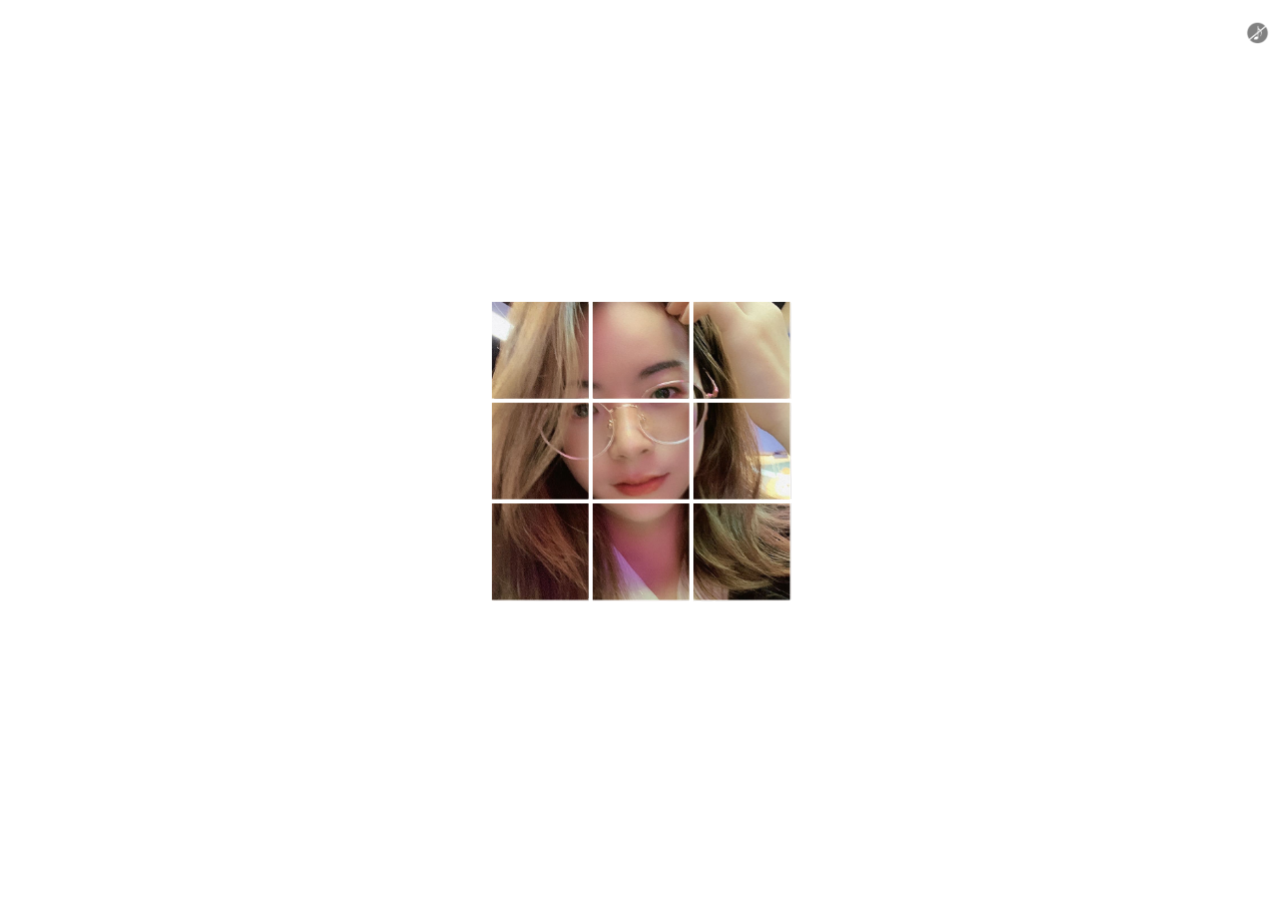
<file: u.html>
<!DOCTYPE html>
<html>
	<head>
		<meta charset="utf-8">
		<meta name="viewport" content="width=device-width, initial-scale=1">
		<title></title>
		<script src="js/jquery.min.js"></script>
		<style>
			*{margin: 0;
			padding: 0;}
			.container{
				width: 300px;
				height: 300px;
				margin: 300px auto;
				perspective: 20000px;
			}
			.box{
				width: 300px;
				height: 300px;
				border: 1px solid transparent;
				position: relative;
				box-sizing: border-box;
				transform-style: preserve-3d;
				animation: rotate 10s linear infinite;
			}
			@keyframes rotate{
				0%{
					transform: rotateX(0deg) rotateY(0deg) rotateZ(0deg);
				}
				100%{
					transform: rotateX(360deg) rotateY(360deg) rotateZ(360deg);
				}
			}
			.box-page{
				width: 300px;
				height: 300px;
				position: absolute;
				box-sizing: border-box;
				transform-style: preserve-3d;
			}
			.top{
				transform: translateZ(150px);
			}
			.bottom{
				transform: translateZ(-150px) rotateX(180deg);
			}
			.left{
				transform: translateX(-150px) rotateY(-90deg);
			}
			.right{
				transform: translateX(150px) rotateY(90deg);
			}
			.before{
				transform: translateY(150px) rotateX(-90deg);
			}
			.after{
				transform: translateY(-150px) rotateX(90deg);
			}
			.box-page div:nth-child(1){
				animation: a1 5.20s ease-in;
			}
			.box-page div:nth-child(2){
				animation: a1 5.20s ease-in 0.5s;
			}
			.box-page div:nth-child(3){
				animation: a1 5.20s ease-in 1s;
			}
			.box-page div:nth-child(4){
				animation: a1 5.20s ease-in 1.5s;
			}
			.box-page div:nth-child(5){
				animation: a1 5.20s ease-in-out 2s;
			}
			.box-page div:nth-child(6){
				animation: a1 5.20s ease-in 2.5s;
			}
			.box-page div:nth-child(7){
				animation: a1 5.20s ease-in 3s;
			}
			.box-page div:nth-child(8){
				animation: a1 5.20s ease-in 3.5s;
			}
			.box-page div:nth-child(9){
				animation: a1 5.20s ease-in 3.5s;
			}
			@keyframes a1{
				/*不动*/
				0%{
					/*scale缩放比例*/
					transform: translateZ(0px) scale(1) rotateZ(0deg);
				}
				/*飞出去,飞没了*/
				20%{
					/*scale缩放比例，边飞边旋转*/
					transform: translateZ(90px) scale(0.5) rotateZ(180deg);
				}
				50%{
					transform: translateZ(180px) scale(0) rotateZ(360deg);
				}
				/*飞回来*/
				80%{
					transform: translateZ(300px) scale(0.5) rotateZ(720deg);
				}
				100%{
					transform: translateZ(0px) scale(1) rotateZ(0deg);
				}
			}
			/* music */
			@-webkit-keyframes reverseRotataZ{
			    0%{-webkit-transform: rotateZ(0deg);}
			    100%{-webkit-transform: rotateZ(-360deg);}
			}
			@-webkit-keyframes rotataZ{
			    0%{-webkit-transform: rotateZ(0deg);}
			    100%{-webkit-transform: rotateZ(360deg);}
			}
			#musicControl { position:fixed;right:10px;top:20px;margin-top:0;display:inline-block;z-index:99999999}
			#musicControl a { display:inline-block;width:25px;height:25px;overflow:hidden;background:url('images/mcbg.png') no-repeat;background-size:100%;}
			#musicControl a audio{width:100%;height:56px;}
			#musicControl a.stop { background-position:left bottom;}
			#musicControl a.on { background-position:0px 1px;-webkit-animation: reverseRotataZ 5.20s linear infinite;}
			#music_play_filter{width:100%;height:100%;overflow:hidden;position:fixed;top:0;left:0;z-index:99999998;}
		</style>
	</head>
	<body>
		<div class="container">
			<div class="box">
				<div class="box-page top animation"></div>
				<div class="box-page bottom"></div>
				<div class="box-page left"></div>
				<div class="box-page right"></div>
				<div class="box-page before"></div>
				<div class="box-page after"></div>
			</div>
		</div>
		<script>
			var arr = document.querySelectorAll(".box>div")
			for (var a = 0; a < arr.length; a++) {
				for (var i = 0; i < 3; i++) {
					for (var j = 0; j < 3; j++) {
						var divs = document.createElement("div")
						divs.style.cssText = "width:100px;height:100px;border: 2px solid #fff;box-sizing: border-box;position: absolute;background-image: url(images/"+(a+1)+".png);background-size:300px 300px;"
						arr[a].appendChild(divs)
						divs.style.left = j * 100 + "px"
						divs.style.top = i * 100 + "px"
						divs.style.backgroundPositionX = -j * 100 + "px"
						divs.style.backgroundPositionY = -i * 100 + "px"
					}
				}
			}
			/* music */
			function play_music(){
				if ($('#mc_play').hasClass('on')){
					$('#mc_play audio').get(0).pause();
					$('#mc_play').attr('class','stop');
				}else{
					$('#mc_play audio').get(0).play();
					$('#mc_play').attr('class','on');
				}
				$('#music_play_filter').hide();
				event.stopPropagation(); //阻止冒泡 
			}
			function just_play(id){
				$('#mc_play audio').get(0).play();
				$('#mc_play').attr('class','on');
				if (typeof(id)!='undefined'){
					$('#music_play_filter').hide();
				}
				event.stopPropagation(); //阻止冒泡 
			} 
			function is_weixn(){
			    return false;
			    var ua = navigator.userAgent.toLowerCase();
			    if(ua.match(/MicroMessenger/i)=="micromessenger") {
			        return true;
			    } else {
			        return false;
			    }
			}
			var play_filter=document.getElementById('music_play_filter');
			play_filter.addEventListener('click', function(){
			    just_play(1);
			});
			play_filter.addEventListener('touchstart', function(){
			    just_play(1);
			});
			play_filter.addEventListener('touchend', function(){
			    just_play(1);
			});
			play_filter.addEventListener('touchmove', function(){
			    just_play(1);
			});
			play_filter.addEventListener('mousedown', function(){
			    just_play(1);
			});
			play_filter.addEventListener('mouseup', function(){
			    just_play(1);
			});
			play_filter.addEventListener('mousemove',function(){
			    just_play(1);
			});
			window.onload=function(){
			    if (!is_weixn()){
			        just_play();
			    }
			} 
		</script>
		<span id="musicControl">
		       <a id="mc_play" class="stop" onclick="play_music();">
		           <audio id="musicfx" loop="loop" autoplay="autoplay">
		               <source src="https://sharefs.yun.kugou.com/202005231518/e51cd5c1358775f34bd080e323979c0e/G171/M04/19/0D/i5QEAF102ByAPFFXADKZ9b7Ptx0275.mp3" type="audio/mpeg">
		           </audio>
		       </a>
		</span>
	</body>
</html>
</file>
<file: css/style.css>
/*--
Author: W3layouts
Author URL: http://w3layouts.com
License: Creative Commons Attribution 3.0 Unported
License URL: http://creativecommons.org/licenses/by/3.0/
--*/
html, body{
    font-family: 'Open Sans', sans-serif;
    font-size: 100%;
  	background: #FFf;
}
body a{
	transition:0.5s all;
	-webkit-transition:0.5s all;
	-moz-transition:0.5s all;
	-o-transition:0.5s all;
	-ms-transition:0.5s all;
}
body h1,h2,h3,h4,h5,h6{
	    font-family: 'Asap', sans-serif;
}
/*-- header --*/
#home {
    background: url(../images/header-bg.jpg) no-repeat center top;
    background-size: cover;
    -webkit-background-size: cover;
    -moz-background-size: cover;
    -o-background-size: cover;
    -ms-background-size: cover;
    min-height:650px;
	position: relative;
}
.top-header {
	padding: 2em 0;
}
.logo h1 {
    margin: 0;
    text-transform: uppercase;
    font-weight: bold;
     color:#fff;
}
.logo h1 a{
	text-decoration:none;
	 color:#fff;
}
.logo span {
    border: 7px solid #00a78e;
    padding: 0px 14px;
    font-size: 1.2em;
    color: #fff;
}
.logo{
	float:left;
}
.navigation-right{
	float:right;
}
.navigation-right ul li{
	display:inline-block;
}
.navigation-right ul li a{
	color:#fff;
    font-size:1em;
    text-decoration: none;
    padding: 10px 0;
	text-transform:uppercase;
    font-family: 'Open Sans', sans-serif;
}
.navigation-right ul li.active a{
	    color: #00a78e;
}
span.menu{
	display:none;
}
/*-- nav-hover --*/
.link-effect-3 a {
	padding: 10px 0;
	margin: 0 12px;
	color: #797878;
	text-shadow: none;
	position: relative;  
    font-family: 'Open Sans', sans-serif;
}
.link-effect-3 a::before {
	position: absolute;
	top: 0;
	left: 0;
	overflow: hidden;
	padding: 10px 0;
	max-width: 0;
	border-bottom: 3px solid #00a78e;
    color: #00a78e;
	content: attr(data-hover);
	-webkit-transition: max-width 0.5s;
	-moz-transition: max-width 0.5s;
	transition: max-width 0.5s;
}
.link-effect-3 a:hover::before {
	max-width: 100%;
}
/*--banner-info--*/
.banner-info {
    background:rgba(23, 20, 20, 0.58);
    margin-top: 4em;
}
.header-left {
    padding: 3em;
}
.header-right {
    padding: 3em;
}
ul.address-text {
    padding: 0;
}
ul.address {
    padding: 0;
}
.header-left img {
    width: 100%;
     margin-top: 19px;
}
.header-right {
    padding-left: 3em;
}
.header-right h1 {
    font-size: 2.5em;
    color: #fff;
    margin: 0.5em 0 0;
    font-weight: bold;
}
.header-right h1 {
    font-size: 1.2em;
    color: #FFF;
    background: #00a78e;
    display: inline-block;
    padding: .5em 1.5em;
    position: relative;
	    box-shadow: 0 8px 17px 0 rgba(0,0,0,0.2),0 6px 20px 0 rgba(0,0,0,0.19);
}
.header-right h1:before {
       width: 0;
    height: 0;
    position: absolute;
    content: '';
    bottom: -9px;
    left: 12px;
    border-style: solid;
    border-width: 14px 11px 0 12px;
    border-color: #00a78e transparent transparent transparent;
}
.service-head h4 {
    font-size: 1.2em;
    color: #FFF;
    background: #00a78e;
    display: inline-block;
    padding: .5em 1.5em;
    position: relative;
	    box-shadow: 0 8px 17px 0 rgba(0,0,0,0.2),0 6px 20px 0 rgba(0,0,0,0.19);
}
.service-head h4:before {
    width: 0;
    height: 0;
    position: absolute;
    content: '';
    bottom: -9px;
    left: 12px;
    border-style: solid;
    border-width: 14px 11px 0 12px;
    border-color: #00a78e transparent transparent transparent;
	
}
.header-right h6 {
       font-size: 1em;
    color: #C7C7C7;
    margin-top: 0.8em;
    letter-spacing: 3px;
    text-transform: uppercase;
}
ul.address {
    margin-top: 2em;
    border-top: 1px solid #AFAFAF;
    padding-top: 0.5em;
}
ul.address li {
    display: block;
}
ul.address li ul.address-text li {
    display: inline-block;
    font-size: 1em;
    color: #fff;
    margin-top: 1em;
	font-weight: 400;
}
ul.address li ul.address-text li:nth-child(1){
	width: 20%;
}
ul.address li ul.address-text li a {
    color: #fff;
	text-decoration:none;
}
ul.address li ul.address-text li a:hover{
        color: #00a78e;
}
ul.address-text b {
    color:#fff;
}
/*--social-icons--*/
ul.social-icons{
	    display: block;
    padding: 0;
    background:#00a78e;
    padding:1.3em 0;
    text-align: center;
	margin:0;
}
.social-icons li {
    display: inline-block;
    margin-right: 1%;
}
.social-icons li a{  
    background: url(../images/social-icons2.png) no-repeat 3px 3px;
    display: block;
    height: 32px;
    width: 32px;
	margin-right: 1em;
	-webkit-transition: .5s all;
    transition: .5s all;
    -moz-transition: .5s all;
}
.social-icons li a:before {
	content: '';
    display: block;
    height: 32px;
    width: 32px;
       border: 2px solid #fff;
	-webkit-transform: rotate(45deg);
	transform: rotate(45deg);
	-moz-transform: rotate(45deg);
	-o-transform: rotate(45deg);
	-ms-transform: rotate(45deg); 
    box-shadow: 0 8px 17px 0 rgba(0,0,0,0.2),0 6px 20px 0 rgba(0,0,0,0.19);	
}
.social-icons li a.fb{
	background-position: 3px -30px;
}
.social-icons li a.in{
      background-position: 3px -62px;
}
.social-icons li a.dott {
background-position: 3px -94px;
}
.social-icons li a:hover::before {
    border-color: #00a78e;
	    box-shadow: 0 8px 17px 0 rgba(0,0,0,0.2),0 6px 20px 0 rgba(0,0,0,0.19);
}
/*-- wellcome-note --*/
.welcome-note{
	margin:3em 0;
}
.note{
	
}
.note h1{
	color:#FFF;
	font-size:2.5em;
	font-weight:400;
}
.note h1 span{
	font-weight:700;
}
/*-- /blogs --*/
.news-text {
    float: right;
    padding: 3.38em 2em;
    background: #f4f4f4;
}
.news-img {
    float: left;
    position: relative;
    padding: 0;
}
.news-text.two {
    float:left;
}
.news-img img,.news-img.two  img{
    width: 100%;
}
.news-img.two {
    float:right;
}
.news-text h3   {
    font-size: 1.4em;
    color: #333333;
    text-transform: uppercase;
        margin-bottom: 1em;
		font-weight:bold;
}
.news-text p {
    font-size: 0.9em;
    line-height: 1.9em;
    margin: 1em 0 2em 0;
    color: #777;
}
.news-text h3  a,ul.news li:hover  i{
	 color:#00a78e;
	 text-decoration:none;
}
ul.news li {
    display: inline-block;
       margin-right: 1em;
}
ul.news li i {
    margin-right: 4px;
}
ul.news li a{
    font-size: 0.9em;
    color: #777;
}
ul.news li i{
	color:#333;
}
a.read {
    padding: 0.5em 1.5em;
    font-size: 1em;
    color: #00a78e;
    border: 2px solid #00a78e;
    text-decoration: none;
    border-radius: 1.5em;
    -webkit-border-radius: 1.5em;
    -moz-border-radius: 1.5em;
    -o-border-radius: 1.5em;
    -ms-border-radius: 1.5em;
}
a.read:hover {
	background:#00a78e;
	color:#fff;
}
ul.news {
    padding: 0;
}
.news-grid {
    margin: 2em 0;
}
.news-grid:hover{
		transition:0.5s all;
	-webkit-transition:0.5s all;
	-moz-transition:0.5s all;
	-o-transition:0.5s all;
	-ms-transition:0.5s all;
   box-shadow: 0 8px 17px 0 rgba(0,0,0,0.2),0 6px 20px 0 rgba(0,0,0,0.19);
   -webkit-box-shadow: 0 8px 17px 0 rgba(0,0,0,0.2),0 6px 20px 0 rgba(0,0,0,0.19);
   -moz-box-shadow: 0 8px 17px 0 rgba(0,0,0,0.2),0 6px 20px 0 rgba(0,0,0,0.19);
   -o-box-shadow: 0 8px 17px 0 rgba(0,0,0,0.2),0 6px 20px 0 rgba(0,0,0,0.19);
}
.blog {
    padding:5em 0;
}
.about-inner p {
    color: #777;
    line-height: 1.8em;
    font-size:0.9em;
}
h4.tittle  {
    color: #00a78e;
    text-decoration: none;
    font-size: 1.4em;
    margin: 1em 0 0.5em 0;
    text-transform: uppercase;
    font-weight: bold;
}
.modal-dialog.about {
    width: 757px;
    margin:3.5em auto 0;
}
.modal-content.about {
    background-color: #fff;
    border-radius: 0px!important;
}
.modal-body {
    position: relative;
    padding: 20px;
    text-align: center;
}
/*-- about-us --*/
span.border {
    width: 18%;
    background: #8C8989;
    height: 1px;
    display: block;
    margin-top: 26px;
    position: relative;
    margin: 23px auto 0px;
}
 span.border:after {
       content: ' ';
    position: absolute;
    background: #00a78e;
    height: 7px;
    display: block;
    width: 73px;
    top: -4px;
    left: 103px;
}
span.border.one:after {
    content: ' ';
    position: absolute;
    background: #00a78e;
    height: 7px;
    display: block;
    width: 73px;
    top: -4px;
    left: 64px;
}
.about-left-grid h3{
	font-size:2.5em;
	color:#FFF;
}
.about-left-grid{
	width:70%;
	float:right;
    margin-right: 10em;
	min-height:433px;
}
.about-left-grid h2{
	color:#191919;
	font-size:2em;
}
.about-left-grid h2 span{
	font-weight:700;
}
.about-left-grid p{
    color: #666666;
    font-size:1em;
    line-height: 2em;
    margin-top: 1.5em;
} 
.about-left-grid ul{
	margin:3em 0 0 0;
	padding:0;
}
.about-left-grid ul li{
	display:inline-block;
}
.about-left-grid ul li:nth-child(1){
	margin-right: 0.2em;
}
.about-left {
      padding: 4.5em 0 4.7em 0;
    float: right;
    background: #f4f4f4;
}
.about-left-grid ul li a {
       padding: 0.6em 2em;
    font-size: 1.2em;
    color: #00a78e;
    border: 2px solid #00a78e;
    text-decoration: none;
    border-radius: 1.5em;
    -webkit-border-radius: 1.5em;
    -moz-border-radius: 1.5em;
    -o-border-radius: 1.5em;
    -ms-border-radius: 1.5em;
}
.about-left-grid ul li a:hover{
	background:#00a78e;
	color:#FFF;
	border-radius:1.5em;
	-webkit-border-radius:1.5em;
	-moz-border-radius:1.5em;
	-o-border-radius:1.5em;
	-ms-border-radius:1.5em;
}
.about-right{
	    float: left;
	padding:0;
	background:url(../images/about-pic.jpg) no-repeat 0px 0px;
	min-height:580px;
	background-size: cover;
   -o-background-size: cover;
   -webkit-background-size: cover;
   -moz-background-size: cover;
   -ms-background-size: cover;
}
/*-- services --*/
.service-head h3{
	color: #1b242f;
    font-size: 2em;
    font-weight:300;
     font-family: 'Open Sans', sans-serif;
    margin: 0;
    padding: 0 0 0.2em 0;
}
.service-head h3 span{
	font-weight:700;
 font-family: 'Asap', sans-serif;
}
.wthree_about_left,.wthree_about_right{
	padding:0;
}
.wthree_about_right{
	background:#f5f5f5;
	padding:3.27em 8em;
}
.wthree_about_right h3{
	text-align:left;
}
.wthree_about_right h3 span:before,.wthree_about_right h3 span:after{
	content: '';
    position: absolute;
    bottom: 0%;
}
.wthree_about_right h3 span:before{
	left:0%;
    width:30%;
	height: 1px;
	background: #212121;
}
.wthree_about_right h3 span:after{
	right:85.5%;
    width: 2%;
    background: #EE692D;
    height: 4px;
}
.wthree_about_right p{
	margin:2em 0 3em;
	color:#999;
	line-height:1.8em;
}
.wthree_about_right p i{
	display:block;
	margin:1em 0 0;
}
.wthree_about_right_grid_left{
	padding: 0;
}
.wthree_about_right_grid_left i{
	font-size: 1.7em;
	color:#00a78e;
	top:.8em;
}
.wthree_about_right_grid:hover .wthree_about_right_grid_left i{
	color:#fff;
}
.wthree_about_right_grid_right h4{
	text-transform: uppercase;
    font-size: 1.2em;
    color: #00a78e;
    font-weight: bold;
}
.wthree_about_right_grid_right p{
	    margin: 1em 0 0;
    color: #586371;
    line-height: 1.9em;
    font-size: 0.9em;
}
.wthree_about_right_grid_right {
    padding-right: 0;
}
.wthree_about_right_grid:nth-child(2) {
    margin-bottom: 2em;
}
/* Rectangle In */
.hvr-rectangle-in {
  display: inline-block;
  vertical-align: middle;
  -webkit-transform: translateZ(0);
  transform: translateZ(0);
  box-shadow: 0 0 1px rgba(0, 0, 0, 0);
  -webkit-backface-visibility: hidden;
  backface-visibility: hidden;
  -moz-osx-font-smoothing: grayscale;
  position: relative;
  background:#00a78e;
  -webkit-transition-property: color;
  transition-property: color;
  -webkit-transition-duration: 0.3s;
  transition-duration: 0.3s;
  width: 70px;
    height: 70px;
    text-align: center;
	    border-radius: 50%;
}
.hvr-rectangle-in:before {
  content: "";
  position: absolute;
  z-index: -1;
  top: 0;
  left: 0;
  right: 0;
  bottom: 0;
  background:#F5F5F5;
  -webkit-transform: scale(1);
  transform: scale(1);
  -webkit-transition-property: transform;
  transition-property: transform;
  -webkit-transition-duration: 0.3s;
  transition-duration: 0.3s;
  -webkit-transition-timing-function: ease-out;
  transition-timing-function: ease-out;
      border-radius: 50%;
}
.hvr-rectangle-in:hover, .hvr-rectangle-in:focus, .hvr-rectangle-in:active {
  color: white;
}
.hvr-rectangle-in:hover:before, .hvr-rectangle-in:focus:before, .hvr-rectangle-in:active:before,.wthree_about_right_grid:hover .hvr-rectangle-in:before,.agileits_services_grid:hover .hvr-rectangle-in:before{
  -webkit-transform: scale(0);
  transform: scale(0);
}
.wthree_about_right_grids {
     margin-top: 4em;
}
#services {
    padding: 5em 0;
    background: #1b242f;
}
.service-head.one h3{
	color:#fff;
}
/*-- clients --*/

#work {
    padding: 5em 0;
}
.timeline {
  list-style: none;
      padding: 10px 0 10px;
  position: relative;
}
.timeline:before {
      top: 0;
    bottom: 0;
    position: absolute;
    content: " ";
    width: 1px;
    background-color: #ccc;
       left: -9px;
    margin-right: -1.5px;
}

.timeline > li {
  margin-bottom:10px;
  position: relative;
}

.timeline > li:before,
.timeline > li:after {
  content: " ";
  display: table;
}

.timeline > li:after {
  clear: both;
}

.timeline > li > .timeline-panel {
  width: calc( 100% - 75px );
    float: right;
    border: 1px solid #d4d4d4;
     padding: 15px 15px;
    position: relative;
  -webkit-box-shadow: 0 1px 6px rgba(0, 0, 0, 0.175);
  box-shadow: 0 1px 6px rgba(0, 0, 0, 0.175);
      background: #fff;
	  border-bottom: 5px solid #00a78e;
}
h4.timeline-title a {
    margin: 0;
    padding: 5px 0;
    color:#333;
}
h4.timeline-title a:hover {
    color: #00C6D7;
}
.timeline-body p {
    font-size: 0.9em;
    margin: 0;
    padding: 0;
    color: #777;
    line-height: 1.9em;
}
.timeline > li > .timeline-panel:before {
  position: absolute;
  top: 18px;
  left: -15px;
  display: inline-block;
  border-top: 15px solid transparent;
  border-right: 15px solid #ccc;
  border-left: 0 solid #ccc;
  border-bottom: 15px solid transparent;
  content: " ";
}

.timeline > li > .timeline-panel:after {
  position: absolute;
  top:19px;
  left: -14px;
  display: inline-block;
  border-top: 14px solid transparent;
  border-right: 14px solid #fff;
  border-left: 0 solid #fff;
  border-bottom: 14px solid transparent;
  content: " ";
}

.timeline > li > .timeline-badge {
  color: #fff;
  width: 50px;
  height: 50px;
  line-height: 50px;
  font-size: 1.4em;
  text-align: center;
  position: absolute;
  top: 16px;
  left: -33px;
  margin-right: -25px;
  background-color: #999999;
  z-index: 100;
  border-top-right-radius: 50%;
  border-top-left-radius: 50%;
  border-bottom-right-radius: 50%;
  border-bottom-left-radius: 50%;
}

.timeline-badge.primary {
  background-color: #eb5424 !important;
}

.timeline-badge.success {
  background-color: #237f52 !important;
}

.timeline-badge.warning {
  background-color: #f0ad4e !important;
}

.timeline-badge.danger {
  background-color: #bb1e10 !important;
}
.timeline-badge.pass {
  background-color: #fdbd10 !important;
}
.timeline-badge.info {
  background-color: #44c7f4 !important;
}
h4.timeline-title {
       color: #1b242f;
    font-size: 1.2em;
        font-weight: 600;
}
ul.year {
    text-align: right;
	    margin-left: 13em;
}
ul.year li {
     list-style: none;
    margin-top:30px;
    font-size: 1em;
    color: #fff;
    text-align: center;
    background: #1b242f;
    padding: 11px 0;
    width:60%;
    display: block;
}
ul.year li:nth-child(2){
	    margin-top: 119px;
}
ul.year li:nth-child(3){
	    margin-top: 129px;
}
ul.year li:nth-child(4){
	    margin-top: 116px;
}
ul.year li:nth-child(5){
	    margin-top: 112px;
}
.timeline-badge.success i {
    font-size: 0.9em;
}
.time-main {
    margin-top: 3em;
}
/*--//work--*/
/*-- portfolio --*/
.portfolio-head h2{
	color: #202020;
	font-size: 1.8em;
	font-family: 'Asap', sans-serif;
	margin:0;
	padding:0;
}
.portfolio-head h2 span{
	font-weight:700;
	color:#2ec06c;
}
.portfolio-head p:nth-child(2){
	font-size:1.1em;
	line-height:1.8em;
	color:#666666;
	width:80%;
	margin:1em auto 0 auto;
}
.portfolio-grid{
	margin-bottom:1.8em;
}
.portfolio-grid-pic{
	position:relative;
}
.portfolio-grid-pic img{
	width:100%;
}
.portfolio-grid-pic-caption{
	position:absolute;
	background:rgba(70, 194, 122, 0.82);
	top:0px;
	bottom:0;
	text-align:center;
	width:100%;
	display:none;
}
.portfolio-grid-pic-caption a{
	color:#FFF;
	text-align:center;
	border:1px solid #FFF;
	font-size:1em;
	padding:0.7em 1.8em;
	display:inline-block;
	text-decoration:none;
	border-radius: 0.3em;
	-webkit-border-radius: 0.3em;
	-moz-border-radius: 0.3em;
	-o-border-radius: 0.3em;
	-ms-border-radius: 0.3em;
	margin-top:8em;
	font-family: 'Asap', sans-serif;
}
.portfolio-grid-pic-caption a:hover{
	border-color:#202020;
	color:#202020;
}
.portfolio-grid:hover div.portfolio-grid-pic-caption{
	display:block;
}
.portfolio-grid-info h5{
	color: #202020;
	font-size: 1.4em;
	font-family: 'Asap', sans-serif;
	padding: 0.875em 0;
	margin: 0;
}
.portfolio-grid-info{
	background:#eeeeee;
	border-bottom-left-radius: 0.8em;
	border-bottom-right-radius: 0.8em;
}
.portfolio-grids{
	margin-top:3em;
}
.portfolio{
	padding:3.5em 0;
}
/*-- feedback --*/
.feedback{
	background: url(../images/feedback-bg.jpg) no-repeat 0px 0px;
	background-size: cover;
	min-height: 300px;
	padding: 6em 0 0 0;
}
.feedback-grid p{
	color: #FFf;
	font-size: 1.2em;
	line-height: 1.5em;
	width: 90%;
	margin: 0 auto;
}
.feedback-grid h4{
	color:#2ec06c;
	font-weight:700;
	font-family: 'Asap', sans-serif;
	font-size:1.3em;
	margin:1em 0 0 0;
}
.feedback-grid h4 span{
	color:#FFF;
	font-weight:400;
	font-size:0.7em;
	font-style:italic;
}
/*-- /portfolio --*/
.sap_tabs{
	clear:both;
	padding: 0em 0 0em;
}
.resp-tabs-list {
	text-align:center;
    list-style: none;
    margin: 3em 0 4em 0;
    padding: 0;
}
.resp-tab-item{
       margin: 0 3px;
    padding: 10px 20px;
    text-decoration: none;
    color: #343A4E;
    cursor: pointer;
    font-size: 18px;
    text-transform: uppercase;
    border: 2px solid #00a78e;
    display: inline-block;
    text-align: center;
    list-style: none;
    outline: none;
    -webkit-transition: all 0.3s ease-out;
    -moz-transition: all 0.3s ease-out;
    -ms-transition: all 0.3s ease-out;
    -o-transition: all 0.3s ease-out;
    transition: all 0.3s ease-out;
    text-transform: Capitalize;
    font-weight: 600;
}
.resp-tab-active,.resp-tab-item:hover{
	color: #fff;
       border: 2px solid #00a78e;
    background:#00a78e;
}
.resp-tabs-container {
	padding: 0px;
	clear: left;	
}
h2.resp-accordion {
	cursor: pointer;
	padding: 5px;
	display: none;
}
.resp-tab-content {
	display: none;
}
.resp-content-active, .resp-accordion-active {
   display: block;
}

.modal-header {
    border: none;
}
button.close{
	outline:none;
}
.modal-dialog {
    width: 600px;
    margin: 13em auto 0;
}
.port-modal{
	background:none;
	box-shadow:none;
	border:none;
	outline:none;
}
div#portfolioModal1,div#portfolioModal2,div#portfolioModal3,div#portfolioModal4,div#portfolioModal5,div#portfolioModal6,div#portfolioModal7,div#portfolioModal8,div#portfolioModal9,div#portfolioModal10 {
   
   background: rgba(0, 0, 0, 0.55);
}
.team-gd img {
    width: 100%;
	border-bottom: 9px solid rgba(0, 0, 0, 0.81);
}
/*-- portfolio --*/

#portfolio .portfolio-item {
    right: 0;
    margin: 0 0 15px;
}
#portfolio .portfolio-item .portfolio-link {
    display: block;
    position: relative;
    margin: 0 auto;
    max-width: 400px;
}
#portfolio .portfolio-item .portfolio-link .caption {
    position: absolute;
    width: 100%;
    height: 100%;
    opacity: 0;
    background: rgba(24,188,156,.9);
    -webkit-transition: all ease .5s;
    -moz-transition: all ease .5s;
    transition: all ease .5s;
}
#portfolio .portfolio-item .portfolio-link .caption:hover {
    opacity: 1;
}
#portfolio .portfolio-item .portfolio-link .caption .caption-content {
    position: absolute;
    top: 50%;
    width: 100%;
    height: 20px;
    margin-top: -12px;
    text-align: center;
    font-size: 20px;
    color: #fff;
}
#portfolio .portfolio-item .portfolio-link .caption .caption-content i {
    margin-top: -12px;
	font-size: 35px;
}
#portfolio * {
    z-index: 2;
}
@media(min-width:767px) {
    #portfolio .portfolio-item {
    margin: 0 0 30px;
    }
}

.portfolio-modal .modal-content h3 {
    margin: 0 0 44px 0px;
    font-size: 2em;
    color: #fff;
}
.portfolio-modal .modal-content img {
    margin: 0 auto;
}
.portfolio-modal .modal-content p {
	font-size: 14px;
    padding: 2em 0;
    line-height: 1.8em;
    color: #fff;
}
.portfolio-modal .close-modal {
    position: absolute;
    top: 25px;
    right: 25px;
   width: 45px;
    height: 45px
    background-color: transparent;
    cursor: pointer;
    z-index: 1;
}
.portfolio-modal .close-modal:hover {
    opacity: .7;
}
.col-lg-offset-2 {
    margin-left: 0;
	margin:30px auto 0;
	float:none;
}
.portfolio-modal .close-modal .lr {
    z-index: 1051;
    width: 1px;
    height:45px;
    margin-left: 35px;
    background-color: #fff;
    -webkit-transform: rotate(45deg);
    -ms-transform: rotate(45deg);
    transform: rotate(45deg);
}
.portfolio-modal .close-modal .lr .rl {
    z-index: 1052;
    width: 1px;
    height:45px;
    background-color: #fff;
    -webkit-transform: rotate(90deg);
    -ms-transform: rotate(90deg);
    transform: rotate(90deg);
}
.team-gd {
    padding: 0;
	position:relative;
}
.bottom-top {
    margin: 0 auto;
    text-align: center;
}

#port {
    padding:5em 0 0 0;
	    background: #f4f4f4;
}
/*-- //portfolio --*/
/*-- contact --*/
.mail_us{
	    margin-bottom: 50px;
    margin-top: 50px;
}
.contact-grid1-left {
    width: 100%;
}
.contact-grid1-left1 {
    padding: 2em;
    border-bottom: 1px ridge rgb(214, 212, 212);
    background:#fff;
    text-align: center;
}
.contact-grid1-left1 span {
    font-size: 1.5em;
      color: #00a78e;
}
.contact-grid1-left1 ul{
	padding:0;
}
.contact-grid1-left1 ul li {
    list-style-type: none;
    margin-bottom: 1em;
    font-size: 14px;
    color: #999;
}
.contact-grid1-left1 a:hover {
    color: #999;
}
.contact-grid1-left1 a {
      font-size: 14px;
    color: #00a78e;
    text-decoration: none;
}
ul.social-icons.two {
    display: block;
    padding: 0;
    margin: 2em 0;
    background: none;
}
.navbar-default .navbar-nav > li > a.active {
    color: #F2593A !important;
}
.mail_left img{
	width:100%;
}
.mail_right input[type="text"], .mail_right input[type="email"], .mail_right textarea {
       background: none;
    width: 100%;
    color: #777;
    padding: 19px 10px;
    margin-bottom: 24px;
    outline: none;
    border: 2px solid #00a78e;
}
.mail_right textarea {
	height:200px; 
	resize:none;	
}
.mail_right input[type="submit"] {
        border: none;
    outline: none;
    color: #fff;
    background: #212322;
    font-size: 16px;
    padding: 13px 40px;
}
.mail_right input[type="submit"]:hover{
 background: #00a78e;
	    transition: 0.5s all ease;
    -webkit-transition: 0.5s all ease;
    -moz-transition: 0.5s all ease;
    -o-transition: 0.5s all ease;
    -ms-transition: 0.5s all ease;
	color:#fff;
}
.contact iframe{
	width:100%;
	height:400px;
	outline:none;
}
.mail_right {
    background: #FDFFFE;
    padding: 2em;
}
span.border.two {
    width: 18%;
    background: #fff;
    height: 1px;
    display: block;
    margin-top: 26px;
    position: relative;
    margin: 23px auto 0px;
}
span.border.two:after {
    content: ' ';
    position: absolute;
    background: #00a78e;
    height: 7px;
    display: block;
    width: 73px;
    top: -4px;
    left:65px;
}
/*-- footer --*/
.footer {
    background: url(../images/contact.jpeg) no-repeat center top;
    background-size: cover;
    -webkit-background-size: cover;
    -moz-background-size: cover;
    -o-background-size: cover;
    -ms-background-size: cover;
    min-height: 650px;
    padding:5em 0 0em 0;
}
.footer_top ul li{
	font-size:22px;
	line-height:2em;
	list-style-type:none;
	text-transform:uppercase;
	display:inline-block;
	margin:0 20px;	
}
.footer_top ul {
    margin: 45px 0 45px;
	border-bottom:1px solid #fff;
    padding-bottom: 30px;
}
.footer_top ul li a{
	color:#B3B3B3;
	text-decoration:none;
	
}
/*-- //footer --*/
.copy_right p {
      color: #fff;
    font-size: 0.9em;
    line-height: 1.9em;
    margin: 1em 0;
}
.copy_right p a{
    color: #00a78e;
	text-decoration:none;
}
/*-- //contact --*/
#toTop {
	display: none;
	text-decoration: none;
	position: fixed;
	bottom: 14px;
	right: 3%;
	overflow: hidden;
	width: 32px;
	height: 32px;
	border: none;
	text-indent: 100%;
	background: url("../images/movetop.png") no-repeat 0px 0px;
}
#toTopHover {
	width: 32px;
	height: 32px;
	display: block;
	overflow: hidden;
	float: right;
	opacity: 0;
	-moz-opacity: 0;
	filter: alpha(opacity=0);
}
/*-- responsive-design --*/
@media(max-width:1366px){
	.about-left-grid {
		width: 70%;
		float: right;
		margin-right: 5em;
		min-height: 433px;
	}
	#work,.blog{
		padding:4em 0;
	}
	.footer {
		min-height: 650px;
		padding: 4em 0 0em 0;
	}
	#port {
      padding:4em 0 0 0;
	}
	.thumb .team_pos {
		bottom: -83px;
		left: 0;
		margin-top: -17px;
		padding: 6px 0;
	}
	
}
@media(max-width:1280px){
	
	.thumb .team_pos {
		bottom: -83px;
		left: 0;
		margin-top: -28px;
		padding: 6px 0;
	}
	.service-head h3 {
       font-size: 1.8em;
	}
	.about-left {
        padding: 5.5em 0 3.5em 0;
	}
	.about-left-grid p {
		font-size:0.9em;
		line-height: 2em;
		margin-top: 0.5em;
	}
}
@media(max-width:1024px){
	.about-left {
        padding:4em 0 3.5em 0;
	}
	.about-left-grid {
		width: 70%;
		float: right;
		margin-right:5em;
		min-height: 459px;
	}
	.news-text {
		float: right;
		padding: 0.7em 2em 2em 2em;
	}
	#work,.blog,#services {
		padding: 3em 0;
	}
	#port {
		padding: 3em 0 0 0;
	}
	.footer {
		min-height: 587px;
		padding: 3em 0 0em 0;
	}
	ul.year li:nth-child(2) {
		margin-top: 157px;
	}
	ul.year li:nth-child(3) {
		margin-top: 145px;
	}
	ul.year li:nth-child(4) {
		margin-top: 149px;
	}
	ul.year li:nth-child(5) {
		margin-top: 147px;
	}
	.thumb .team_pos {
		bottom: -83px;
		left: 0;
		margin-top: -50px;
		padding: 6px 0;
	}
}
@media(max-width:991px){
	.navigation-right ul li a {
       font-size: 0.9em;
	}
	.link-effect-3 a {
		padding: 10px 0;
		margin: 6px 4px;
	}
	.header-left {
		padding: 2em 2em 0em 0;
		float: right;
		width: 49%;
	}
	.header-right {
		padding-left: 3em;
		float: left;
		width: 50%;
		padding: 2em;
	}
	.banner-info {
		background: rgba(47, 44, 44, 0.58);
		margin-top:3em;
	}
	ul.address li ul.address-text li {
		display: inline-block;
		font-size: 0.9em;
		margin-top: 1em;
	}
	ul.address li ul.address-text li:nth-child(1) {
		width: 26%;
	}
	.about-right {
    float: none;
    min-height: 517px;
	}
	.about-left {
		padding: 3em 0 3em 0;
		float: none;
		background: #f4f4f4;
	}
	.about-left-grid {
		width:80%;
		float: none;
		margin-right: 0;
		min-height: 306px;
		margin-left: 7em;
	}
	#home {
	   min-height: 563px;  
	}
	span.border {
      width: 29%;
	}
	span.border.two {
		width: 27%;
	}
	ul.year {
		text-align: center;
		margin-left: 0;
		margin: 0 auto 2em 0;
		padding:0;
	}
	ul.year li {
		margin-top:10px;
		font-size: 1em;
		padding: 11px 0;
		width: 29%;
		display: block;
		margin: 0 auto;
		    margin-bottom: 1em;
	}
	ul.year li:nth-child(2){
		margin-top: 0px!important;
	}
	ul.year li:nth-child(3){
		margin-top: 0px!important;
	}
	ul.year li:nth-child(4){
		margin-top: 0px!important;
	}
	ul.year li:nth-child(5){
		margin-top: 0px!important;
		    margin-bottom: 0em;
	}
	.timeline > li > .timeline-badge {
		color: #fff;
		width: 50px;
		height: 50px;
		line-height: 50px;
		font-size: 1.4em;
		position: absolute;
		top: 16px;
		left: -3px;
	}
	.timeline:before {
		top: 0;
		bottom: 0;
		position: absolute;
		content: " ";
		width: 1px;
		background-color: #ccc;
		left: 20px;
		margin-right: -1.5px;
	}
	.team-gd {
		padding: 0;
		width: 33%;
		float: left;
	}
	.thumb:hover ul li {
		margin: 113px 0px 0;
	}
	.news-img,.news-img.two {
		float: none;
		position: relative;
		padding: 0;
	}
	.mail_right {
		padding: 2em;
		margin-top: 1em;
	}
	.about-left-grid ul li a {
		padding: 0.6em 2em;
		font-size: 1em;
	}
}
@media(max-width:800px){
	.thumb:hover ul li {
		margin: 113px 0px 0;
	}
	.about-left-grid {
		width: 80%;
		float: none;
		margin-right: 0;
		min-height: 367px;
		margin-left: 7em;
	}
	.resp-tab-item {
		margin: 0 3px;
		padding: 6px 17px;
		font-size: 16px;
	}
	.resp-tabs-list {
		margin: 2em 0 2em 0;
		padding: 0;
	}
	span.border:after {
		height: 7px;
		width: 73px;
		top: -4px;
		left: 74px;
	}
}
@media(max-width:768px){
	.about-right {
		float: none;
		min-height: 424px;
	}
	.about-left-grid {
		width: 80%;
		float: none;
		margin-right: 0;
		min-height: 367px;
		margin-left: 7em;
	}
}
@media(max-width:640px){
	.mail_right input[type="text"], .mail_right input[type="email"], .mail_right textarea {
		background: none;
		width: 100%;
		color: #777;
		padding: 10px 10px;
		margin-bottom: 12px;
		outline: none;
		border: 2px solid #00a78e;
		font-size: 0.9em;
	}
	.mail_right textarea {
		height: 100px;
		resize: none;
	}
	.mail_right input[type="submit"] {
		font-size: 15px;
		padding: 11px 40px;
	}
	.contact-grid1-left1 {
      padding: 1em;
	}
	.mail_left {
		padding: 0;
	}
	.mail_us {
		margin-bottom:12px;
		margin-top: 27px;
	}
	.news-text h3 {
		font-size: 1.1em;
		margin-bottom: 0.5em;
		line-height: 1.45em;
	}
	.news-grid:nth-child(3) {
		margin: 0;
	}
	.team-gd {
		padding: 0;
		width: 50%;
		float: left;
	}
	.wthree_about_right_grids {
		margin-top:2em;
	}
	span.menu {
		display: block;
		cursor: pointer;
		width: 100%;
		position: relative;
		text-align: center;
		margin: 0px;
	}
	.navigation-right ul {
		position: absolute;
		left: 2%;
		width: 96%;
		z-index: 999;
		text-align: center;
		padding: 0px;
		margin: 13px 0px 0px;
	}
	.navigation-right ul.nav1 li {
		display: inline-block;
		width: 100%;
		margin: 0px;
		padding: 10px 0em;
	}
	ul.nav1 {
		display: none;
		margin-top: 2em;
		    background: rgba(27, 26, 26, 0.98);
	}
	.navigation-right {
		margin: 0.7em 0 0;
	}
	.navigation-right ul li a {
		display: inline-block;
	}
	.navigation-right ul.nav1 li {
		padding: 0px 0;
	}
	.navigation-right ul.nav1 li:nth-child(7){
		padding-bottom:10px;
	}
	.about-left-grid {
		width: 80%;
		float: none;
		margin-right: 0;
		min-height: 390px;
		margin-left: 7em;
	}
	span.border:after {
		height: 7px;
		width: 73px;
		top: -4px;
		left: 53px;
	}
	span.border.one:after {
		content: ' ';
		position: absolute;
		background: #00a78e;
		height: 7px;
		display: block;
		width: 73px;
		top: -4px;
		left: 46px;
	}
	span.border.two:after {
		content: ' ';
		position: absolute;
		background: #00a78e;
		height: 7px;
		display: block;
		width: 73px;
		top: -4px;
		left: 43px;
	}
	.modal-dialog.about {
		width: 611px;
		margin: 2em auto 0;
	}
	.about-inner img{
		width:100%;
	}
	.banner-info {
		margin-top: 2em;
	}
	.wthree_about_right_grid:nth-child(2) {
		margin-bottom: 1em;
	}
}
@media(max-width:600px){
	.modal-dialog.about {
		width: 518px;
		margin: 2em auto 0;
	}
	.portfolio-grids {
		margin-top: 1.5em;
	}
	.about-left-grid {
		width: 80%;
		float: none;
		margin-right: 0;
		min-height: 418px;
		margin-left: 7em;
	}
}
@media(max-width:480px){
	.wthree_about_right_grids {
		margin-top:1.5em;
	}
	h4.timeline-title {
      font-size: 1em;
	}
	#work, .blog, #services {
		padding: 2em 0;
	}
	.service-head h3 {
		font-size: 1.3em;
	}
	.service-head h4 {
		font-size: 0.9em;
		padding: .5em 1.2em
	}
	span.border {
		    width: 40%;
		background: #8C8989;
		height: 1px;
		display: block;
		margin: 11px auto 0px;
	}
	span.border.two {
		width: 39%;
	}
	.time-main {
		margin-top: 1.5em;
	}
	.mail_right {
		padding: 1em;
		margin-top: 1em;
	}
	.resp-tab-item {
		margin: 0 0 5px 0px;
		padding: 6px 11px;
		font-size: 14px;
	}
	.thumb .team_pos {
		bottom: -83px;
		left: 0;
		margin-top: -79px;
		padding: 6px 0;
	}
	ul.news li {
		display: inline-block;
		margin-right: 0.5em;
	}
	.about-right {
		float: none;
		min-height: 334px;
	}
	.about-left-grid ul {
		margin: 1.5em 0 0 0;
		padding: 0;
	}
	.about-left-grid {
		width: 93%;
		float: none;
		margin-right: 0;
		min-height: 390px;
		margin-left: 2em;
	}
	.about-left-grid ul li a {
		padding: 0.6em 2em;
		font-size: 0.9em;
	}
	.modal-dialog.about {
		width: 442px;
		margin: 2em auto 0;
	}
	.header-right {
	    padding-left:0em;
		float: left;
		width: 100%;
		padding: 1em 1em 0em 1em;
	}
	.header-right h1 {
		font-size: 1em;
		padding: .4em 1em;
	}
	.header-left {
		padding: 0em 1em 1em 1em;
		float: right;
		width: 100%;
	}
	.header-left img {
		width: 100%;
		margin-top: 3px;
	}
	.logo h1 {
		margin: 0;
		font-size: 1.8em;
	}
	.logo span {
		border: 7px solid #00a78e;
		padding: 0px 10px;
		font-size: 1.2em;
	}
	.top-header {
		padding: 1.5em 0 0 0;
	}
	.navigation-right {
		margin: 0em 0 0;
	}
	ul.year li {
		margin-top: 10px;
		font-size: 1em;
		padding: 11px 0;
		width: 100%;
		display: block;
		margin: 0 auto;
		margin-bottom: 1em;
	}
	.resp-tabs-list {
		margin: 0em 0 1em 0;
		padding: 0;
	}
}
@media(max-width:414px){
	span.menu img {
		width: 91%;
		margin-top: 8px;
	}
	.thumb:hover ul li {
		margin: 99px 0px 0;
	}
	ul.social-icons.two {
		display: block;
		padding: 0;
		margin: 1em 0;
		background: none;
	}
	.wthree_about_right_grid {
		text-align: center;
		width: 100%;
	}
	.wthree_about_right_grid_left {
		padding: 0;
		float: none;
		text-align: center;
		    width: 100%;
	}
	.wthree_about_right_grid_right {
		padding-right: 0;
		float: none;
		width: 100%;
		margin-bottom: 1em;
		    padding: 0;
	}
   .about-right {
		float: none;
		min-height: 255px;
	}
	.about-left {
		padding: 1em 0 1em 0;
	}
	span.border,	span.border.one {
      width: 44%;
	}
	span.border.two {
		width: 42%;
	}
	.about-left-grid {
		width: 93%;
		float: none;
		margin-right: 0;
		min-height: 454px;
		margin-left: 2em;
	}
	.about-right {
		float: none;
		min-height: 234px;
	}
	#port {
		padding: 1.5em 0 0 0;
	}
	ul.news li {
		display: inline-block;
		margin-right: 0em;
	    margin-bottom:10px;
	}
	ul.news li:nth-child(4) {
		margin-bottom:0;
	}
	.about-left-grid h2 {
		font-size: 1.5em;
	}
	.modal-dialog.about {
		width: 354px;
		margin: 2em auto 0;
	}
}
@media(max-width:384px){
	ul.year li {
		margin-top: 10px;
		font-size: 1em;
		padding: 11px 0;
		width: 100%;
		display: block;
		margin: 0 auto;
		margin-bottom: 0.5em;
	}
	a.read {
       padding: 0.5em 1.5em;
       font-size: 0.9em;
	}
	.service-head h3 {
		font-size: 1.4em;
	}
	.mail_right input[type="text"], .mail_right input[type="email"], .mail_right textarea {
		background: none;
		padding: 7px 10px;
		margin-bottom: 6px;
	}
	.team-gd {
		padding: 0;
		width: 100%;
		float: left;
	}
	.thumb .team_pos {
		bottom: -83px;
		left: 0;
		margin-top: -35px;
		padding: 6px 0;
	}
	.logo h1 {
		font-size: 1.9em;
	}
	.thumb:hover ul li {
		margin: 123px 0px 0;
	}
	.news-text h3 {
      font-size: 1.1em;
	}
	span.border, span.border.one {
		width: 49%;
	}
	 span.border.two {
		     width: 49%;
	 }
	 .about-left-grid {
		width: 97%;
		float: none;
		margin-right: 0;
		min-height: 454px;
		margin-left: 1em;
	}
	.portfolio-grids {
		margin-top: 1.2em;
	}
	.portfolio-modal .modal-content h3 {
		margin: 0 0 14px 0px;
		font-size: 1.5em;
	}
}
@media(max-width:375px){
	.banner-info {
		margin-top: 1.2em;
	}
	.about-left-grid {
		width: 97%;
		float: none;
		margin-right: 0;
		min-height: 473px;
		margin-left: 1em;
	}
	.about-left-grid ul li a {
		padding: 0.4em 1em;
		font-size: 0.9em;
	}
	.logo h1 {
		font-size: 1.7em;
	}
	span.menu img {
		width:85%;
		margin-top: 8px;
	}
	.news-text {
		float: right;
		padding: 0.5em 1em 1.5em 1em;
	}
}
@media(max-width:320px){
	.resp-tab-item {
		margin: 0 0px 4px 0;
		padding: 6px 9px;
		font-size: 13px;
	}
	.about-left-grid {
		width: 94%;
		float: none;
		margin-right: 0;
		min-height: 544px;
		margin-left: 1em;
	}
	ul.address {
		margin-top: 1em;
	}
	.header-right {
		padding-left: 0em;
		float: left;
		width: 100%;
		padding: 0.5em 0.5em 0em 0.5em;
	}
	ul.address-text b {
		font-size: 0.9em;
	}
	.logo h1 {
		font-size: 1.7em;
	}
	span.menu img {
		width:80%;
		margin-top: 8px;
	}
	#work, .blog, #services {
    padding: 1.2em 0;
	}
	span.border, span.border.one {
		width: 61%;
	}
	span.border.two {
		width: 58%;
	}
	.thumb .team_pos {
		bottom: -83px;
		left: 0;
		margin-top: -62px;
		padding: 6px 0;
	}
}
</file>
<file: html/bit/css/flaticon.css>
/*
  	Flaticon icon font: Flaticon
  	Creation date: 07/02/2018 17:23
  	*/

@font-face {
  font-family: "Flaticon";
  src: url("../fonts/flacticon/Flaticon.eot");
  src: url("../fonts/flacticon/Flaticon.eot?#iefix") format("embedded-opentype"),
       url("../fonts/flacticon/Flaticon.woff") format("woff"),
       url("../fonts/flacticon/Flaticon.ttf") format("truetype"),
       url("../fonts/flacticon/Flaticon.svg#Flaticon") format("svg");
  font-weight: normal;
  font-style: normal;
}

@media screen and (-webkit-min-device-pixel-ratio:0) {
  @font-face {
    font-family: "Flaticon";
    src: url("../fonts/flacticon/Flaticon.svg#Flaticon") format("svg");
  }
}

[class^="flaticon-"]:before, [class*=" flaticon-"]:before,
[class^="flaticon-"]:after, [class*=" flaticon-"]:after {   
  font-family: Flaticon;
  font-style: normal;
}

.flaticon-apps:before { content: "\f100"; }
.flaticon-menu:before { content: "\f101"; }
</file>
<file: html/bit/css/video-js.css>
.video-js .vjs-big-play-button .vjs-icon-placeholder:before, .vjs-button > .vjs-icon-placeholder:before, .video-js .vjs-modal-dialog, .vjs-modal-dialog .vjs-modal-dialog-content {
  position: absolute;
  top: 0;
  left: 0;
  width: 100%;
  height: 100%; }

.video-js .vjs-big-play-button .vjs-icon-placeholder:before, .vjs-button > .vjs-icon-placeholder:before {
  text-align: center; }

@font-face {
  font-family: VideoJS;
  src: url("../font/2.1.0/VideoJS.eot?#iefix") format("eot"); }

@font-face {
  font-family: VideoJS;
  src: url([data-uri]) format("woff"), url([data-uri]) format("truetype");
  font-weight: normal;
  font-style: normal; }

.vjs-icon-play, .video-js .vjs-big-play-button .vjs-icon-placeholder:before, .video-js .vjs-play-control .vjs-icon-placeholder {
  font-family: VideoJS;
  font-weight: normal;
  font-style: normal; }
  .vjs-icon-play:before, .video-js .vjs-big-play-button .vjs-icon-placeholder:before, .video-js .vjs-play-control .vjs-icon-placeholder:before {
    content: "\f101"; }

.vjs-icon-play-circle {
  font-family: VideoJS;
  font-weight: normal;
  font-style: normal; }
  .vjs-icon-play-circle:before {
    content: "\f102"; }

.vjs-icon-pause, .video-js .vjs-play-control.vjs-playing .vjs-icon-placeholder {
  font-family: VideoJS;
  font-weight: normal;
  font-style: normal; }
  .vjs-icon-pause:before, .video-js .vjs-play-control.vjs-playing .vjs-icon-placeholder:before {
    content: "\f103"; }

.vjs-icon-volume-mute, .video-js .vjs-mute-control.vjs-vol-0 .vjs-icon-placeholder {
  font-family: VideoJS;
  font-weight: normal;
  font-style: normal; }
  .vjs-icon-volume-mute:before, .video-js .vjs-mute-control.vjs-vol-0 .vjs-icon-placeholder:before {
    content: "\f104"; }

.vjs-icon-volume-low, .video-js .vjs-mute-control.vjs-vol-1 .vjs-icon-placeholder {
  font-family: VideoJS;
  font-weight: normal;
  font-style: normal; }
  .vjs-icon-volume-low:before, .video-js .vjs-mute-control.vjs-vol-1 .vjs-icon-placeholder:before {
    content: "\f105"; }

.vjs-icon-volume-mid, .video-js .vjs-mute-control.vjs-vol-2 .vjs-icon-placeholder {
  font-family: VideoJS;
  font-weight: normal;
  font-style: normal; }
  .vjs-icon-volume-mid:before, .video-js .vjs-mute-control.vjs-vol-2 .vjs-icon-placeholder:before {
    content: "\f106"; }

.vjs-icon-volume-high, .video-js .vjs-mute-control .vjs-icon-placeholder {
  font-family: VideoJS;
  font-weight: normal;
  font-style: normal; }
  .vjs-icon-volume-high:before, .video-js .vjs-mute-control .vjs-icon-placeholder:before {
    content: "\f107"; }

.vjs-icon-fullscreen-enter, .video-js .vjs-fullscreen-control .vjs-icon-placeholder {
  font-family: VideoJS;
  font-weight: normal;
  font-style: normal; }
  .vjs-icon-fullscreen-enter:before, .video-js .vjs-fullscreen-control .vjs-icon-placeholder:before {
    content: "\f108"; }

.vjs-icon-fullscreen-exit, .video-js.vjs-fullscreen .vjs-fullscreen-control .vjs-icon-placeholder {
  font-family: VideoJS;
  font-weight: normal;
  font-style: normal; }
  .vjs-icon-fullscreen-exit:before, .video-js.vjs-fullscreen .vjs-fullscreen-control .vjs-icon-placeholder:before {
    content: "\f109"; }

.vjs-icon-square {
  font-family: VideoJS;
  font-weight: normal;
  font-style: normal; }
  .vjs-icon-square:before {
    content: "\f10a"; }

.vjs-icon-spinner {
  font-family: VideoJS;
  font-weight: normal;
  font-style: normal; }
  .vjs-icon-spinner:before {
    content: "\f10b"; }

.vjs-icon-subtitles, .video-js .vjs-subtitles-button .vjs-icon-placeholder, .video-js .vjs-subs-caps-button .vjs-icon-placeholder,
.video-js.video-js:lang(en-GB) .vjs-subs-caps-button .vjs-icon-placeholder,
.video-js.video-js:lang(en-IE) .vjs-subs-caps-button .vjs-icon-placeholder,
.video-js.video-js:lang(en-AU) .vjs-subs-caps-button .vjs-icon-placeholder,
.video-js.video-js:lang(en-NZ) .vjs-subs-caps-button .vjs-icon-placeholder {
  font-family: VideoJS;
  font-weight: normal;
  font-style: normal; }
  .vjs-icon-subtitles:before, .video-js .vjs-subtitles-button .vjs-icon-placeholder:before, .video-js .vjs-subs-caps-button .vjs-icon-placeholder:before,
  .video-js.video-js:lang(en-GB) .vjs-subs-caps-button .vjs-icon-placeholder:before,
  .video-js.video-js:lang(en-IE) .vjs-subs-caps-button .vjs-icon-placeholder:before,
  .video-js.video-js:lang(en-AU) .vjs-subs-caps-button .vjs-icon-placeholder:before,
  .video-js.video-js:lang(en-NZ) .vjs-subs-caps-button .vjs-icon-placeholder:before {
    content: "\f10c"; }

.vjs-icon-captions, .video-js .vjs-captions-button .vjs-icon-placeholder, .video-js:lang(en) .vjs-subs-caps-button .vjs-icon-placeholder,
.video-js:lang(fr-CA) .vjs-subs-caps-button .vjs-icon-placeholder {
  font-family: VideoJS;
  font-weight: normal;
  font-style: normal; }
  .vjs-icon-captions:before, .video-js .vjs-captions-button .vjs-icon-placeholder:before, .video-js:lang(en) .vjs-subs-caps-button .vjs-icon-placeholder:before,
  .video-js:lang(fr-CA) .vjs-subs-caps-button .vjs-icon-placeholder:before {
    content: "\f10d"; }

.vjs-icon-chapters, .video-js .vjs-chapters-button .vjs-icon-placeholder {
  font-family: VideoJS;
  font-weight: normal;
  font-style: normal; }
  .vjs-icon-chapters:before, .video-js .vjs-chapters-button .vjs-icon-placeholder:before {
    content: "\f10e"; }

.vjs-icon-share {
  font-family: VideoJS;
  font-weight: normal;
  font-style: normal; }
  .vjs-icon-share:before {
    content: "\f10f"; }

.vjs-icon-cog {
  font-family: VideoJS;
  font-weight: normal;
  font-style: normal; }
  .vjs-icon-cog:before {
    content: "\f110"; }

.vjs-icon-circle, .video-js .vjs-play-progress, .video-js .vjs-volume-level {
  font-family: VideoJS;
  font-weight: normal;
  font-style: normal; }
  .vjs-icon-circle:before, .video-js .vjs-play-progress:before, .video-js .vjs-volume-level:before {
    content: "\f111"; }

.vjs-icon-circle-outline {
  font-family: VideoJS;
  font-weight: normal;
  font-style: normal; }
  .vjs-icon-circle-outline:before {
    content: "\f112"; }

.vjs-icon-circle-inner-circle {
  font-family: VideoJS;
  font-weight: normal;
  font-style: normal; }
  .vjs-icon-circle-inner-circle:before {
    content: "\f113"; }

.vjs-icon-hd {
  font-family: VideoJS;
  font-weight: normal;
  font-style: normal; }
  .vjs-icon-hd:before {
    content: "\f114"; }

.vjs-icon-cancel, .video-js .vjs-control.vjs-close-button .vjs-icon-placeholder {
  font-family: VideoJS;
  font-weight: normal;
  font-style: normal; }
  .vjs-icon-cancel:before, .video-js .vjs-control.vjs-close-button .vjs-icon-placeholder:before {
    content: "\f115"; }

.vjs-icon-replay, .video-js .vjs-play-control.vjs-ended .vjs-icon-placeholder {
  font-family: VideoJS;
  font-weight: normal;
  font-style: normal; }
  .vjs-icon-replay:before, .video-js .vjs-play-control.vjs-ended .vjs-icon-placeholder:before {
    content: "\f116"; }

.vjs-icon-facebook {
  font-family: VideoJS;
  font-weight: normal;
  font-style: normal; }
  .vjs-icon-facebook:before {
    content: "\f117"; }

.vjs-icon-gplus {
  font-family: VideoJS;
  font-weight: normal;
  font-style: normal; }
  .vjs-icon-gplus:before {
    content: "\f118"; }

.vjs-icon-linkedin {
  font-family: VideoJS;
  font-weight: normal;
  font-style: normal; }
  .vjs-icon-linkedin:before {
    content: "\f119"; }

.vjs-icon-twitter {
  font-family: VideoJS;
  font-weight: normal;
  font-style: normal; }
  .vjs-icon-twitter:before {
    content: "\f11a"; }

.vjs-icon-tumblr {
  font-family: VideoJS;
  font-weight: normal;
  font-style: normal; }
  .vjs-icon-tumblr:before {
    content: "\f11b"; }

.vjs-icon-pinterest {
  font-family: VideoJS;
  font-weight: normal;
  font-style: normal; }
  .vjs-icon-pinterest:before {
    content: "\f11c"; }

.vjs-icon-audio-description, .video-js .vjs-descriptions-button .vjs-icon-placeholder {
  font-family: VideoJS;
  font-weight: normal;
  font-style: normal; }
  .vjs-icon-audio-description:before, .video-js .vjs-descriptions-button .vjs-icon-placeholder:before {
    content: "\f11d"; }

.vjs-icon-audio, .video-js .vjs-audio-button .vjs-icon-placeholder {
  font-family: VideoJS;
  font-weight: normal;
  font-style: normal; }
  .vjs-icon-audio:before, .video-js .vjs-audio-button .vjs-icon-placeholder:before {
    content: "\f11e"; }

.vjs-icon-next-item {
  font-family: VideoJS;
  font-weight: normal;
  font-style: normal; }
  .vjs-icon-next-item:before {
    content: "\f11f"; }

.vjs-icon-previous-item {
  font-family: VideoJS;
  font-weight: normal;
  font-style: normal; }
  .vjs-icon-previous-item:before {
    content: "\f120"; }

.video-js {
  display: block;
  vertical-align: top;
  box-sizing: border-box;
  color: #fff;
  background-color: #000;
  position: relative;
  padding: 0;
  font-size: 10px;
  line-height: 1;
  font-weight: normal;
  font-style: normal;
  font-family: Arial, Helvetica, sans-serif;
  word-break: initial; }
  .video-js:-moz-full-screen {
    position: absolute; }
  .video-js:-webkit-full-screen {
    width: 100% !important;
    height: 100% !important; }

.video-js[tabindex="-1"] {
  outline: none; }

.video-js *,
.video-js *:before,
.video-js *:after {
  box-sizing: inherit; }

.video-js ul {
  font-family: inherit;
  font-size: inherit;
  line-height: inherit;
  list-style-position: outside;
  margin-left: 0;
  margin-right: 0;
  margin-top: 0;
  margin-bottom: 0; }

.video-js.vjs-fluid,
.video-js.vjs-16-9,
.video-js.vjs-4-3 {
  width: 100%;
  max-width: 100%;
  height: 0; }

.video-js.vjs-16-9 {
  padding-top: 56.25%; }

.video-js.vjs-4-3 {
  padding-top: 75%; }

.video-js.vjs-fill {
  width: 100%;
  height: 100%; }

.video-js .vjs-tech {
  position: absolute;
  top: 0;
  left: 0;
  width: 100%;
  height: 100%; }

body.vjs-full-window {
  padding: 0;
  margin: 0;
  height: 100%;
  overflow-y: auto; }

.vjs-full-window .video-js.vjs-fullscreen {
  position: fixed;
  overflow: hidden;
  z-index: 1000;
  left: 0;
  top: 0;
  bottom: 0;
  right: 0; }

.video-js.vjs-fullscreen {
  width: 100% !important;
  height: 100% !important;
  padding-top: 0 !important; }

.video-js.vjs-fullscreen.vjs-user-inactive {
  cursor: none; }

.vjs-hidden {
  display: none !important; }

.vjs-disabled {
  opacity: 0.5;
  cursor: default; }

.video-js .vjs-offscreen {
  height: 1px;
  left: -9999px;
  position: absolute;
  top: 0;
  width: 1px; }

.vjs-lock-showing {
  display: block !important;
  opacity: 1;
  visibility: visible; }

.vjs-no-js {
  padding: 20px;
  color: #fff;
  background-color: #000;
  font-size: 18px;
  font-family: Arial, Helvetica, sans-serif;
  text-align: center;
  width: 300px;
  height: 150px;
  margin: 0px auto; }

.vjs-no-js a,
.vjs-no-js a:visited {
  color: #66A8CC; }

.video-js .vjs-big-play-button {
  font-size: 3em;
  line-height: 1.5em;
  height: 1.5em;
  width: 3em;
  display: block;
  position: absolute;
  top: 10px;
  left: 10px;
  padding: 0;
  cursor: pointer;
  opacity: 1;
  border: 0.06666em solid #fff;
  background-color: #2B333F;
  background-color: rgba(43, 51, 63, 0.7);
  -webkit-border-radius: 0.3em;
  -moz-border-radius: 0.3em;
  border-radius: 0.3em;
  -webkit-transition: all 0.4s;
  -moz-transition: all 0.4s;
  -ms-transition: all 0.4s;
  -o-transition: all 0.4s;
  transition: all 0.4s; }

.vjs-big-play-centered .vjs-big-play-button {
  top: 50%;
  left: 50%;
  margin-top: -0.75em;
  margin-left: -1.5em; }

.video-js:hover .vjs-big-play-button,
.video-js .vjs-big-play-button:focus {
  border-color: #fff;
  background-color: #73859f;
  background-color: rgba(115, 133, 159, 0.5);
  -webkit-transition: all 0s;
  -moz-transition: all 0s;
  -ms-transition: all 0s;
  -o-transition: all 0s;
  transition: all 0s; }

.vjs-controls-disabled .vjs-big-play-button,
.vjs-has-started .vjs-big-play-button,
.vjs-using-native-controls .vjs-big-play-button,
.vjs-error .vjs-big-play-button {
  display: none; }

.vjs-has-started.vjs-paused.vjs-show-big-play-button-on-pause .vjs-big-play-button {
  display: block; }

.video-js button {
  background: none;
  border: none;
  color: inherit;
  display: inline-block;
  overflow: visible;
  font-size: inherit;
  line-height: inherit;
  text-transform: none;
  text-decoration: none;
  transition: none;
  -webkit-appearance: none;
  -moz-appearance: none;
  appearance: none; }

.vjs-control .vjs-button {
  width: 100%;
  height: 100%; }

.video-js .vjs-control.vjs-close-button {
  cursor: pointer;
  height: 3em;
  position: absolute;
  right: 0;
  top: 0.5em;
  z-index: 2; }

.video-js .vjs-modal-dialog {
  background: rgba(0, 0, 0, 0.8);
  background: -webkit-linear-gradient(-90deg, rgba(0, 0, 0, 0.8), rgba(255, 255, 255, 0));
  background: linear-gradient(180deg, rgba(0, 0, 0, 0.8), rgba(255, 255, 255, 0));
  overflow: auto;
  box-sizing: content-box; }

.video-js .vjs-modal-dialog > * {
  box-sizing: border-box; }

.vjs-modal-dialog .vjs-modal-dialog-content {
  font-size: 1.2em;
  line-height: 1.5;
  padding: 20px 24px;
  z-index: 1; }

.vjs-menu-button {
  cursor: pointer; }

.vjs-menu-button.vjs-disabled {
  cursor: default; }

.vjs-workinghover .vjs-menu-button.vjs-disabled:hover .vjs-menu {
  display: none; }

.vjs-menu .vjs-menu-content {
  display: block;
  padding: 0;
  margin: 0;
  font-family: Arial, Helvetica, sans-serif;
  overflow: auto;
  box-sizing: content-box; }

.vjs-menu .vjs-menu-content > * {
  box-sizing: border-box; }

.vjs-scrubbing .vjs-menu-button:hover .vjs-menu {
  display: none; }

.vjs-menu li {
  list-style: none;
  margin: 0;
  padding: 0.2em 0;
  line-height: 1.4em;
  font-size: 1.2em;
  text-align: center;
  text-transform: lowercase; }

.vjs-menu li.vjs-menu-item:focus,
.vjs-menu li.vjs-menu-item:hover {
  background-color: #73859f;
  background-color: rgba(115, 133, 159, 0.5); }

.vjs-menu li.vjs-selected,
.vjs-menu li.vjs-selected:focus,
.vjs-menu li.vjs-selected:hover {
  background-color: #fff;
  color: #2B333F; }

.vjs-menu li.vjs-menu-title {
  text-align: center;
  text-transform: uppercase;
  font-size: 1em;
  line-height: 2em;
  padding: 0;
  margin: 0 0 0.3em 0;
  font-weight: bold;
  cursor: default; }

.vjs-menu-button-popup .vjs-menu {
  display: none;
  position: absolute;
  bottom: 0;
  width: 10em;
  left: -3em;
  height: 0em;
  margin-bottom: 1.5em;
  border-top-color: rgba(43, 51, 63, 0.7); }

.vjs-menu-button-popup .vjs-menu .vjs-menu-content {
  background-color: #2B333F;
  background-color: rgba(43, 51, 63, 0.7);
  position: absolute;
  width: 100%;
  bottom: 1.5em;
  max-height: 15em; }

.vjs-workinghover .vjs-menu-button-popup:hover .vjs-menu,
.vjs-menu-button-popup .vjs-menu.vjs-lock-showing {
  display: block; }

.video-js .vjs-menu-button-inline {
  -webkit-transition: all 0.4s;
  -moz-transition: all 0.4s;
  -ms-transition: all 0.4s;
  -o-transition: all 0.4s;
  transition: all 0.4s;
  overflow: hidden; }

.video-js .vjs-menu-button-inline:before {
  width: 2.222222222em; }

.video-js .vjs-menu-button-inline:hover,
.video-js .vjs-menu-button-inline:focus,
.video-js .vjs-menu-button-inline.vjs-slider-active,
.video-js.vjs-no-flex .vjs-menu-button-inline {
  width: 12em; }

.vjs-menu-button-inline .vjs-menu {
  opacity: 0;
  height: 100%;
  width: auto;
  position: absolute;
  left: 4em;
  top: 0;
  padding: 0;
  margin: 0;
  -webkit-transition: all 0.4s;
  -moz-transition: all 0.4s;
  -ms-transition: all 0.4s;
  -o-transition: all 0.4s;
  transition: all 0.4s; }

.vjs-menu-button-inline:hover .vjs-menu,
.vjs-menu-button-inline:focus .vjs-menu,
.vjs-menu-button-inline.vjs-slider-active .vjs-menu {
  display: block;
  opacity: 1; }

.vjs-no-flex .vjs-menu-button-inline .vjs-menu {
  display: block;
  opacity: 1;
  position: relative;
  width: auto; }

.vjs-no-flex .vjs-menu-button-inline:hover .vjs-menu,
.vjs-no-flex .vjs-menu-button-inline:focus .vjs-menu,
.vjs-no-flex .vjs-menu-button-inline.vjs-slider-active .vjs-menu {
  width: auto; }

.vjs-menu-button-inline .vjs-menu-content {
  width: auto;
  height: 100%;
  margin: 0;
  overflow: hidden; }

.video-js .vjs-control-bar {
  display: none;
  width: 100%;
  position: absolute;
  bottom: 0;
  left: 0;
  right: 0;
  height: 3.0em;
  background-color: #2B333F;
  background-color: rgba(43, 51, 63, 0.7); }

.vjs-has-started .vjs-control-bar {
  display: -webkit-box;
  display: -webkit-flex;
  display: -ms-flexbox;
  display: flex;
  visibility: visible;
  opacity: 1;
  -webkit-transition: visibility 0.1s, opacity 0.1s;
  -moz-transition: visibility 0.1s, opacity 0.1s;
  -ms-transition: visibility 0.1s, opacity 0.1s;
  -o-transition: visibility 0.1s, opacity 0.1s;
  transition: visibility 0.1s, opacity 0.1s; }

.vjs-has-started.vjs-user-inactive.vjs-playing .vjs-control-bar {
  visibility: visible;
  opacity: 0;
  -webkit-transition: visibility 1s, opacity 1s;
  -moz-transition: visibility 1s, opacity 1s;
  -ms-transition: visibility 1s, opacity 1s;
  -o-transition: visibility 1s, opacity 1s;
  transition: visibility 1s, opacity 1s; }

.vjs-controls-disabled .vjs-control-bar,
.vjs-using-native-controls .vjs-control-bar,
.vjs-error .vjs-control-bar {
  display: none !important; }

.vjs-audio.vjs-has-started.vjs-user-inactive.vjs-playing .vjs-control-bar {
  opacity: 1;
  visibility: visible; }

.vjs-has-started.vjs-no-flex .vjs-control-bar {
  display: table; }

.video-js .vjs-control {
  position: relative;
  text-align: center;
  margin: 0;
  padding: 0;
  height: 100%;
  width: 4em;
  -webkit-box-flex: none;
  -moz-box-flex: none;
  -webkit-flex: none;
  -ms-flex: none;
  flex: none; }

.vjs-button > .vjs-icon-placeholder:before {
  font-size: 1.8em;
  line-height: 1.67; }

.video-js .vjs-control:focus:before,
.video-js .vjs-control:hover:before,
.video-js .vjs-control:focus {
  text-shadow: 0em 0em 1em white; }

.video-js .vjs-control-text {
  border: 0;
  clip: rect(0 0 0 0);
  height: 1px;
  overflow: hidden;
  padding: 0;
  position: absolute;
  width: 1px; }

.vjs-no-flex .vjs-control {
  display: table-cell;
  vertical-align: middle; }

.video-js .vjs-custom-control-spacer {
  display: none; }

.video-js .vjs-progress-control {
  cursor: pointer;
  -webkit-box-flex: auto;
  -moz-box-flex: auto;
  -webkit-flex: auto;
  -ms-flex: auto;
  flex: auto;
  display: -webkit-box;
  display: -webkit-flex;
  display: -ms-flexbox;
  display: flex;
  -webkit-box-align: center;
  -webkit-align-items: center;
  -ms-flex-align: center;
  align-items: center;
  min-width: 4em; }

.video-js .vjs-progress-control.disabled {
  cursor: default; }

.vjs-live .vjs-progress-control {
  display: none; }

.vjs-no-flex .vjs-progress-control {
  width: auto; }

.video-js .vjs-progress-holder {
  -webkit-box-flex: auto;
  -moz-box-flex: auto;
  -webkit-flex: auto;
  -ms-flex: auto;
  flex: auto;
  -webkit-transition: all 0.2s;
  -moz-transition: all 0.2s;
  -ms-transition: all 0.2s;
  -o-transition: all 0.2s;
  transition: all 0.2s;
  height: 0.3em; }

.video-js .vjs-progress-control .vjs-progress-holder {
  margin: 0 10px; }

.video-js .vjs-progress-control:hover .vjs-progress-holder {
  font-size: 1.666666666666666666em; }

.video-js .vjs-progress-control:hover .vjs-progress-holder.disabled {
  font-size: 1em; }

.video-js .vjs-progress-holder .vjs-play-progress,
.video-js .vjs-progress-holder .vjs-load-progress,
.video-js .vjs-progress-holder .vjs-load-progress div {
  position: absolute;
  display: block;
  height: 100%;
  margin: 0;
  padding: 0;
  width: 0;
  left: 0;
  top: 0; }

.video-js .vjs-play-progress {
  background-color: #fff; }
  .video-js .vjs-play-progress:before {
    font-size: 0.9em;
    position: absolute;
    right: -0.5em;
    top: -0.333333333333333em;
    z-index: 1; }

.video-js .vjs-load-progress {
  background: #bfc7d3;
  background: rgba(115, 133, 159, 0.5); }

.video-js .vjs-load-progress div {
  background: white;
  background: rgba(115, 133, 159, 0.75); }

.video-js .vjs-time-tooltip {
  background-color: #fff;
  background-color: rgba(255, 255, 255, 0.8);
  -webkit-border-radius: 0.3em;
  -moz-border-radius: 0.3em;
  border-radius: 0.3em;
  color: #000;
  float: right;
  font-family: Arial, Helvetica, sans-serif;
  font-size: 1em;
  padding: 6px 8px 8px 8px;
  pointer-events: none;
  position: relative;
  top: -3.4em;
  visibility: hidden;
  z-index: 1; }

.video-js .vjs-progress-holder:focus .vjs-time-tooltip {
  display: none; }

.video-js .vjs-progress-control:hover .vjs-time-tooltip,
.video-js .vjs-progress-control:hover .vjs-progress-holder:focus .vjs-time-tooltip {
  display: block;
  font-size: 0.6em;
  visibility: visible; }

.video-js .vjs-progress-control.disabled:hover .vjs-time-tooltip {
  font-size: 1em; }

.video-js .vjs-progress-control .vjs-mouse-display {
  display: none;
  position: absolute;
  width: 1px;
  height: 100%;
  background-color: #000;
  z-index: 1; }

.vjs-no-flex .vjs-progress-control .vjs-mouse-display {
  z-index: 0; }

.video-js .vjs-progress-control:hover .vjs-mouse-display {
  display: block; }

.video-js.vjs-user-inactive .vjs-progress-control .vjs-mouse-display {
  visibility: hidden;
  opacity: 0;
  -webkit-transition: visibility 1s, opacity 1s;
  -moz-transition: visibility 1s, opacity 1s;
  -ms-transition: visibility 1s, opacity 1s;
  -o-transition: visibility 1s, opacity 1s;
  transition: visibility 1s, opacity 1s; }

.video-js.vjs-user-inactive.vjs-no-flex .vjs-progress-control .vjs-mouse-display {
  display: none; }

.vjs-mouse-display .vjs-time-tooltip {
  color: #fff;
  background-color: #000;
  background-color: rgba(0, 0, 0, 0.8); }

.video-js .vjs-slider {
  position: relative;
  cursor: pointer;
  padding: 0;
  margin: 0 0.45em 0 0.45em;
  /* iOS Safari */
  -webkit-touch-callout: none;
  /* Safari */
  -webkit-user-select: none;
  /* Konqueror HTML */
  -khtml-user-select: none;
  /* Firefox */
  -moz-user-select: none;
  /* Internet Explorer/Edge */
  -ms-user-select: none;
  /* Non-prefixed version, currently supported by Chrome and Opera */
  user-select: none;
  background-color: #73859f;
  background-color: rgba(115, 133, 159, 0.5); }

.video-js .vjs-slider.disabled {
  cursor: default; }

.video-js .vjs-slider:focus {
  text-shadow: 0em 0em 1em white;
  -webkit-box-shadow: 0 0 1em #fff;
  -moz-box-shadow: 0 0 1em #fff;
  box-shadow: 0 0 1em #fff; }

.video-js .vjs-mute-control {
  cursor: pointer;
  -webkit-box-flex: none;
  -moz-box-flex: none;
  -webkit-flex: none;
  -ms-flex: none;
  flex: none;
  padding-left: 2em;
  padding-right: 2em;
  padding-bottom: 3em; }

.video-js .vjs-volume-control {
  cursor: pointer;
  margin-right: 1em;
  display: -webkit-box;
  display: -webkit-flex;
  display: -ms-flexbox;
  display: flex; }

.video-js .vjs-volume-control.vjs-volume-horizontal {
  width: 5em; }

.video-js .vjs-volume-panel .vjs-volume-control {
  visibility: visible;
  opacity: 0;
  width: 1px;
  height: 1px;
  margin-left: -1px; }

.vjs-no-flex .vjs-volume-panel .vjs-volume-control.vjs-volume-vertical {
  -ms-filter: "progid:DXImageTransform.Microsoft.Alpha(Opacity=0)"; }
  .vjs-no-flex .vjs-volume-panel .vjs-volume-control.vjs-volume-vertical .vjs-volume-bar,
  .vjs-no-flex .vjs-volume-panel .vjs-volume-control.vjs-volume-vertical .vjs-volume-level {
    -ms-filter: "progid:DXImageTransform.Microsoft.Alpha(Opacity=0)"; }

.video-js .vjs-volume-panel {
  -webkit-transition: width 1s;
  -moz-transition: width 1s;
  -ms-transition: width 1s;
  -o-transition: width 1s;
  transition: width 1s; }
  .video-js .vjs-volume-panel:hover .vjs-volume-control,
  .video-js .vjs-volume-panel:active .vjs-volume-control,
  .video-js .vjs-volume-panel:focus .vjs-volume-control,
  .video-js .vjs-volume-panel .vjs-volume-control:hover,
  .video-js .vjs-volume-panel .vjs-volume-control:active,
  .video-js .vjs-volume-panel .vjs-mute-control:hover ~ .vjs-volume-control,
  .video-js .vjs-volume-panel .vjs-volume-control.vjs-slider-active {
    visibility: visible;
    opacity: 1;
    position: relative;
    -webkit-transition: visibility 0.1s, opacity 0.1s, height 0.1s, width 0.1s, left 0s, top 0s;
    -moz-transition: visibility 0.1s, opacity 0.1s, height 0.1s, width 0.1s, left 0s, top 0s;
    -ms-transition: visibility 0.1s, opacity 0.1s, height 0.1s, width 0.1s, left 0s, top 0s;
    -o-transition: visibility 0.1s, opacity 0.1s, height 0.1s, width 0.1s, left 0s, top 0s;
    transition: visibility 0.1s, opacity 0.1s, height 0.1s, width 0.1s, left 0s, top 0s; }
    .video-js .vjs-volume-panel:hover .vjs-volume-control.vjs-volume-horizontal,
    .video-js .vjs-volume-panel:active .vjs-volume-control.vjs-volume-horizontal,
    .video-js .vjs-volume-panel:focus .vjs-volume-control.vjs-volume-horizontal,
    .video-js .vjs-volume-panel .vjs-volume-control:hover.vjs-volume-horizontal,
    .video-js .vjs-volume-panel .vjs-volume-control:active.vjs-volume-horizontal,
    .video-js .vjs-volume-panel .vjs-mute-control:hover ~ .vjs-volume-control.vjs-volume-horizontal,
    .video-js .vjs-volume-panel .vjs-volume-control.vjs-slider-active.vjs-volume-horizontal {
      width: 5em;
      height: 3em; }
    .video-js .vjs-volume-panel:hover .vjs-volume-control.vjs-volume-vertical,
    .video-js .vjs-volume-panel:active .vjs-volume-control.vjs-volume-vertical,
    .video-js .vjs-volume-panel:focus .vjs-volume-control.vjs-volume-vertical,
    .video-js .vjs-volume-panel .vjs-volume-control:hover.vjs-volume-vertical,
    .video-js .vjs-volume-panel .vjs-volume-control:active.vjs-volume-vertical,
    .video-js .vjs-volume-panel .vjs-mute-control:hover ~ .vjs-volume-control.vjs-volume-vertical,
    .video-js .vjs-volume-panel .vjs-volume-control.vjs-slider-active.vjs-volume-vertical {
      -ms-filter: "progid:DXImageTransform.Microsoft.Alpha(Opacity=100)"; }
      .video-js .vjs-volume-panel:hover .vjs-volume-control.vjs-volume-vertical .vjs-volume-bar,
      .video-js .vjs-volume-panel:hover .vjs-volume-control.vjs-volume-vertical .vjs-volume-level,
      .video-js .vjs-volume-panel:active .vjs-volume-control.vjs-volume-vertical .vjs-volume-bar,
      .video-js .vjs-volume-panel:active .vjs-volume-control.vjs-volume-vertical .vjs-volume-level,
      .video-js .vjs-volume-panel:focus .vjs-volume-control.vjs-volume-vertical .vjs-volume-bar,
      .video-js .vjs-volume-panel:focus .vjs-volume-control.vjs-volume-vertical .vjs-volume-level,
      .video-js .vjs-volume-panel .vjs-volume-control:hover.vjs-volume-vertical .vjs-volume-bar,
      .video-js .vjs-volume-panel .vjs-volume-control:hover.vjs-volume-vertical .vjs-volume-level,
      .video-js .vjs-volume-panel .vjs-volume-control:active.vjs-volume-vertical .vjs-volume-bar,
      .video-js .vjs-volume-panel .vjs-volume-control:active.vjs-volume-vertical .vjs-volume-level,
      .video-js .vjs-volume-panel .vjs-mute-control:hover ~ .vjs-volume-control.vjs-volume-vertical .vjs-volume-bar,
      .video-js .vjs-volume-panel .vjs-mute-control:hover ~ .vjs-volume-control.vjs-volume-vertical .vjs-volume-level,
      .video-js .vjs-volume-panel .vjs-volume-control.vjs-slider-active.vjs-volume-vertical .vjs-volume-bar,
      .video-js .vjs-volume-panel .vjs-volume-control.vjs-slider-active.vjs-volume-vertical .vjs-volume-level {
        -ms-filter: "progid:DXImageTransform.Microsoft.Alpha(Opacity=100)"; }
  .video-js .vjs-volume-panel.vjs-volume-panel-horizontal:hover, .video-js .vjs-volume-panel.vjs-volume-panel-horizontal:active, .video-js .vjs-volume-panel.vjs-volume-panel-horizontal.vjs-slider-active {
    width: 9em;
    -webkit-transition: width 0.1s;
    -moz-transition: width 0.1s;
    -ms-transition: width 0.1s;
    -o-transition: width 0.1s;
    transition: width 0.1s; }

.video-js .vjs-volume-panel .vjs-volume-control.vjs-volume-vertical {
  height: 8em;
  width: 3em;
  left: -3.5em;
  -webkit-transition: visibility 1s, opacity 1s, height 1s 1s, width 1s 1s, left 1s 1s, top 1s 1s;
  -moz-transition: visibility 1s, opacity 1s, height 1s 1s, width 1s 1s, left 1s 1s, top 1s 1s;
  -ms-transition: visibility 1s, opacity 1s, height 1s 1s, width 1s 1s, left 1s 1s, top 1s 1s;
  -o-transition: visibility 1s, opacity 1s, height 1s 1s, width 1s 1s, left 1s 1s, top 1s 1s;
  transition: visibility 1s, opacity 1s, height 1s 1s, width 1s 1s, left 1s 1s, top 1s 1s; }

.video-js .vjs-volume-panel .vjs-volume-control.vjs-volume-horizontal {
  -webkit-transition: visibility 1s, opacity 1s, height 1s 1s, width 1s, left 1s 1s, top 1s 1s;
  -moz-transition: visibility 1s, opacity 1s, height 1s 1s, width 1s, left 1s 1s, top 1s 1s;
  -ms-transition: visibility 1s, opacity 1s, height 1s 1s, width 1s, left 1s 1s, top 1s 1s;
  -o-transition: visibility 1s, opacity 1s, height 1s 1s, width 1s, left 1s 1s, top 1s 1s;
  transition: visibility 1s, opacity 1s, height 1s 1s, width 1s, left 1s 1s, top 1s 1s; }

.video-js.vjs-no-flex .vjs-volume-panel .vjs-volume-control.vjs-volume-horizontal {
  width: 5em;
  height: 3em;
  visibility: visible;
  opacity: 1;
  position: relative;
  -webkit-transition: none;
  -moz-transition: none;
  -ms-transition: none;
  -o-transition: none;
  transition: none; }

.video-js.vjs-no-flex .vjs-volume-control.vjs-volume-vertical,
.video-js.vjs-no-flex .vjs-volume-panel .vjs-volume-control.vjs-volume-vertical {
  position: absolute;
  bottom: 3em;
  left: 0.5em; }

.video-js .vjs-volume-panel {
  display: -webkit-box;
  display: -webkit-flex;
  display: -ms-flexbox;
  display: flex; }

.video-js .vjs-volume-bar {
  margin: 1.35em 0.45em; }

.vjs-volume-bar.vjs-slider-horizontal {
  width: 5em;
  height: 0.3em; }

.vjs-volume-bar.vjs-slider-vertical {
  width: 0.3em;
  height: 5em;
  margin: 1.35em auto; }

.video-js .vjs-volume-level {
  position: absolute;
  bottom: 0;
  left: 0;
  background-color: #fff; }
  .video-js .vjs-volume-level:before {
    position: absolute;
    font-size: 0.9em; }

.vjs-slider-vertical .vjs-volume-level {
  width: 0.3em; }
  .vjs-slider-vertical .vjs-volume-level:before {
    top: -0.5em;
    left: -0.3em; }

.vjs-slider-horizontal .vjs-volume-level {
  height: 0.3em; }
  .vjs-slider-horizontal .vjs-volume-level:before {
    top: -0.3em;
    right: -0.5em; }

.video-js .vjs-volume-panel.vjs-volume-panel-vertical {
  width: 4em; }

.vjs-volume-bar.vjs-slider-vertical .vjs-volume-level {
  height: 100%; }

.vjs-volume-bar.vjs-slider-horizontal .vjs-volume-level {
  width: 100%; }

.video-js .vjs-volume-vertical {
  width: 3em;
  height: 8em;
  bottom: 8em;
  background-color: #2B333F;
  background-color: rgba(43, 51, 63, 0.7); }

.video-js .vjs-volume-horizontal .vjs-menu {
  left: -2em; }

.vjs-poster {
  display: inline-block;
  vertical-align: middle;
  background-repeat: no-repeat;
  background-position: 50% 50%;
  background-size: contain;
  background-color: #000000;
  cursor: pointer;
  margin: 0;
  padding: 0;
  position: absolute;
  top: 0;
  right: 0;
  bottom: 0;
  left: 0;
  height: 100%; }

.vjs-poster img {
  display: block;
  vertical-align: middle;
  margin: 0 auto;
  max-height: 100%;
  padding: 0;
  width: 100%; }

.vjs-has-started .vjs-poster {
  display: none; }

.vjs-audio.vjs-has-started .vjs-poster {
  display: block; }

.vjs-using-native-controls .vjs-poster {
  display: none; }

.video-js .vjs-live-control {
  display: -webkit-box;
  display: -webkit-flex;
  display: -ms-flexbox;
  display: flex;
  -webkit-box-align: flex-start;
  -webkit-align-items: flex-start;
  -ms-flex-align: flex-start;
  align-items: flex-start;
  -webkit-box-flex: auto;
  -moz-box-flex: auto;
  -webkit-flex: auto;
  -ms-flex: auto;
  flex: auto;
  font-size: 1em;
  line-height: 3em; }

.vjs-no-flex .vjs-live-control {
  display: table-cell;
  width: auto;
  text-align: left; }

.video-js .vjs-time-control {
  -webkit-box-flex: none;
  -moz-box-flex: none;
  -webkit-flex: none;
  -ms-flex: none;
  flex: none;
  font-size: 1em;
  line-height: 3em;
  min-width: 2em;
  width: auto;
  padding-left: 1em;
  padding-right: 1em; }

.vjs-live .vjs-time-control {
  display: none; }

.video-js .vjs-current-time,
.vjs-no-flex .vjs-current-time {
  display: none; }

.vjs-no-flex .vjs-remaining-time.vjs-time-control.vjs-control {
  width: 0px !important;
  white-space: nowrap; }

.video-js .vjs-duration,
.vjs-no-flex .vjs-duration {
  display: none; }

.vjs-time-divider {
  display: none;
  line-height: 3em; }

.vjs-live .vjs-time-divider {
  display: none; }

.video-js .vjs-play-control .vjs-icon-placeholder {
  cursor: pointer;
  -webkit-box-flex: none;
  -moz-box-flex: none;
  -webkit-flex: none;
  -ms-flex: none;
  flex: none; }

.vjs-text-track-display {
  position: absolute;
  bottom: 3em;
  left: 0;
  right: 0;
  top: 0;
  pointer-events: none; }

.video-js.vjs-user-inactive.vjs-playing .vjs-text-track-display {
  bottom: 1em; }

.video-js .vjs-text-track {
  font-size: 1.4em;
  text-align: center;
  margin-bottom: 0.1em;
  background-color: #000;
  background-color: rgba(0, 0, 0, 0.5); }

.vjs-subtitles {
  color: #fff; }

.vjs-captions {
  color: #fc6; }

.vjs-tt-cue {
  display: block; }

video::-webkit-media-text-track-display {
  -moz-transform: translateY(-3em);
  -ms-transform: translateY(-3em);
  -o-transform: translateY(-3em);
  -webkit-transform: translateY(-3em);
  transform: translateY(-3em); }

.video-js.vjs-user-inactive.vjs-playing video::-webkit-media-text-track-display {
  -moz-transform: translateY(-1.5em);
  -ms-transform: translateY(-1.5em);
  -o-transform: translateY(-1.5em);
  -webkit-transform: translateY(-1.5em);
  transform: translateY(-1.5em); }

.video-js .vjs-fullscreen-control {
  cursor: pointer;
  -webkit-box-flex: none;
  -moz-box-flex: none;
  -webkit-flex: none;
  -ms-flex: none;
  flex: none; }

.vjs-playback-rate > .vjs-menu-button,
.vjs-playback-rate .vjs-playback-rate-value {
  position: absolute;
  top: 0;
  left: 0;
  width: 100%;
  height: 100%; }

.vjs-playback-rate .vjs-playback-rate-value {
  pointer-events: none;
  font-size: 1.5em;
  line-height: 2;
  text-align: center; }

.vjs-playback-rate .vjs-menu {
  width: 4em;
  left: 0em; }

.vjs-error .vjs-error-display .vjs-modal-dialog-content {
  font-size: 1.4em;
  text-align: center; }

.vjs-error .vjs-error-display:before {
  color: #fff;
  content: 'X';
  font-family: Arial, Helvetica, sans-serif;
  font-size: 4em;
  left: 0;
  line-height: 1;
  margin-top: -0.5em;
  position: absolute;
  text-shadow: 0.05em 0.05em 0.1em #000;
  text-align: center;
  top: 50%;
  vertical-align: middle;
  width: 100%; }

.vjs-loading-spinner {
  display: none;
  position: absolute;
  top: 50%;
  left: 50%;
  margin: -25px 0 0 -25px;
  opacity: 0.85;
  text-align: left;
  border: 6px solid rgba(43, 51, 63, 0.7);
  box-sizing: border-box;
  background-clip: padding-box;
  width: 50px;
  height: 50px;
  border-radius: 25px;
  visibility: hidden; }

.vjs-seeking .vjs-loading-spinner,
.vjs-waiting .vjs-loading-spinner {
  display: block;
  animation: 0s linear 0.3s forwards vjs-spinner-show; }

.vjs-loading-spinner:before,
.vjs-loading-spinner:after {
  content: "";
  position: absolute;
  margin: -6px;
  box-sizing: inherit;
  width: inherit;
  height: inherit;
  border-radius: inherit;
  opacity: 1;
  border: inherit;
  border-color: transparent;
  border-top-color: white; }

.vjs-seeking .vjs-loading-spinner:before,
.vjs-seeking .vjs-loading-spinner:after,
.vjs-waiting .vjs-loading-spinner:before,
.vjs-waiting .vjs-loading-spinner:after {
  -webkit-animation: vjs-spinner-spin 1.1s cubic-bezier(0.6, 0.2, 0, 0.8) infinite, vjs-spinner-fade 1.1s linear infinite;
  animation: vjs-spinner-spin 1.1s cubic-bezier(0.6, 0.2, 0, 0.8) infinite, vjs-spinner-fade 1.1s linear infinite; }

.vjs-seeking .vjs-loading-spinner:before,
.vjs-waiting .vjs-loading-spinner:before {
  border-top-color: white; }

.vjs-seeking .vjs-loading-spinner:after,
.vjs-waiting .vjs-loading-spinner:after {
  border-top-color: white;
  -webkit-animation-delay: 0.44s;
  animation-delay: 0.44s; }

@keyframes vjs-spinner-show {
  to {
    visibility: visible; } }

@-webkit-keyframes vjs-spinner-show {
  to {
    visibility: visible; } }

@keyframes vjs-spinner-spin {
  100% {
    transform: rotate(360deg); } }

@-webkit-keyframes vjs-spinner-spin {
  100% {
    -webkit-transform: rotate(360deg); } }

@keyframes vjs-spinner-fade {
  0% {
    border-top-color: #73859f; }
  20% {
    border-top-color: #73859f; }
  35% {
    border-top-color: white; }
  60% {
    border-top-color: #73859f; }
  100% {
    border-top-color: #73859f; } }

@-webkit-keyframes vjs-spinner-fade {
  0% {
    border-top-color: #73859f; }
  20% {
    border-top-color: #73859f; }
  35% {
    border-top-color: white; }
  60% {
    border-top-color: #73859f; }
  100% {
    border-top-color: #73859f; } }

.vjs-chapters-button .vjs-menu ul {
  width: 24em; }

.video-js .vjs-subs-caps-button + .vjs-menu .vjs-captions-menu-item .vjs-menu-item-text .vjs-icon-placeholder {
  position: absolute; }

.video-js .vjs-subs-caps-button + .vjs-menu .vjs-captions-menu-item .vjs-menu-item-text .vjs-icon-placeholder:before {
  font-family: VideoJS;
  content: "\f10d";
  font-size: 1.5em;
  line-height: inherit; }

.video-js.vjs-layout-tiny:not(.vjs-fullscreen) .vjs-custom-control-spacer {
  -webkit-box-flex: auto;
  -moz-box-flex: auto;
  -webkit-flex: auto;
  -ms-flex: auto;
  flex: auto; }

.video-js.vjs-layout-tiny:not(.vjs-fullscreen).vjs-no-flex .vjs-custom-control-spacer {
  width: auto; }

.video-js.vjs-layout-tiny:not(.vjs-fullscreen) .vjs-current-time, .video-js.vjs-layout-tiny:not(.vjs-fullscreen) .vjs-time-divider, .video-js.vjs-layout-tiny:not(.vjs-fullscreen) .vjs-duration, .video-js.vjs-layout-tiny:not(.vjs-fullscreen) .vjs-remaining-time,
.video-js.vjs-layout-tiny:not(.vjs-fullscreen) .vjs-playback-rate, .video-js.vjs-layout-tiny:not(.vjs-fullscreen) .vjs-progress-control,
.video-js.vjs-layout-tiny:not(.vjs-fullscreen) .vjs-mute-control, .video-js.vjs-layout-tiny:not(.vjs-fullscreen) .vjs-volume-control,
.video-js.vjs-layout-tiny:not(.vjs-fullscreen) .vjs-chapters-button, .video-js.vjs-layout-tiny:not(.vjs-fullscreen) .vjs-descriptions-button, .video-js.vjs-layout-tiny:not(.vjs-fullscreen) .vjs-captions-button,
.video-js.vjs-layout-tiny:not(.vjs-fullscreen) .vjs-subtitles-button, .video-js.vjs-layout-tiny:not(.vjs-fullscreen) .vjs-audio-button {
  display: none; }

.video-js.vjs-layout-x-small:not(.vjs-fullscreen) .vjs-current-time, .video-js.vjs-layout-x-small:not(.vjs-fullscreen) .vjs-time-divider, .video-js.vjs-layout-x-small:not(.vjs-fullscreen) .vjs-duration, .video-js.vjs-layout-x-small:not(.vjs-fullscreen) .vjs-remaining-time,
.video-js.vjs-layout-x-small:not(.vjs-fullscreen) .vjs-playback-rate,
.video-js.vjs-layout-x-small:not(.vjs-fullscreen) .vjs-mute-control, .video-js.vjs-layout-x-small:not(.vjs-fullscreen) .vjs-volume-control,
.video-js.vjs-layout-x-small:not(.vjs-fullscreen) .vjs-chapters-button, .video-js.vjs-layout-x-small:not(.vjs-fullscreen) .vjs-descriptions-button, .video-js.vjs-layout-x-small:not(.vjs-fullscreen) .vjs-captions-button,
.video-js.vjs-layout-x-small:not(.vjs-fullscreen) .vjs-subtitles-button, .video-js.vjs-layout-x-small:not(.vjs-fullscreen) .vjs-audio-button {
  display: none; }

.video-js.vjs-layout-small:not(.vjs-fullscreen) .vjs-current-time, .video-js.vjs-layout-small:not(.vjs-fullscreen) .vjs-time-divider, .video-js.vjs-layout-small:not(.vjs-fullscreen) .vjs-duration, .video-js.vjs-layout-small:not(.vjs-fullscreen) .vjs-remaining-time,
.video-js.vjs-layout-small:not(.vjs-fullscreen) .vjs-playback-rate,
.video-js.vjs-layout-small:not(.vjs-fullscreen) .vjs-mute-control, .video-js.vjs-layout-small:not(.vjs-fullscreen) .vjs-volume-control,
.video-js.vjs-layout-small:not(.vjs-fullscreen) .vjs-chapters-button, .video-js.vjs-layout-small:not(.vjs-fullscreen) .vjs-descriptions-button, .video-js.vjs-layout-small:not(.vjs-fullscreen) .vjs-captions-button,
.video-js.vjs-layout-small:not(.vjs-fullscreen) .vjs-subtitles-button .vjs-audio-button {
  display: none; }

.vjs-modal-dialog.vjs-text-track-settings {
  background-color: #2B333F;
  background-color: rgba(43, 51, 63, 0.75);
  color: #fff;
  height: 70%; }

.vjs-text-track-settings .vjs-modal-dialog-content {
  display: table; }

.vjs-text-track-settings .vjs-track-settings-colors,
.vjs-text-track-settings .vjs-track-settings-font,
.vjs-text-track-settings .vjs-track-settings-controls {
  display: table-cell; }

.vjs-text-track-settings .vjs-track-settings-controls {
  text-align: right;
  vertical-align: bottom; }

.vjs-text-track-settings fieldset {
  margin: 5px;
  padding: 3px;
  border: none; }

.vjs-text-track-settings fieldset span {
  display: inline-block;
  margin-left: 5px; }

.vjs-text-track-settings legend {
  color: #fff;
  margin: 0 0 5px 0; }

.vjs-text-track-settings .vjs-label {
  position: absolute;
  clip: rect(1px 1px 1px 1px);
  clip: rect(1px, 1px, 1px, 1px);
  display: block;
  margin: 0 0 5px 0;
  padding: 0;
  border: 0;
  height: 1px;
  width: 1px;
  overflow: hidden; }

.vjs-track-settings-controls button:focus,
.vjs-track-settings-controls button:active {
  outline-style: solid;
  outline-width: medium;
  background-image: linear-gradient(0deg, #fff 88%, #73859f 100%); }

.vjs-track-settings-controls button:hover {
  color: rgba(43, 51, 63, 0.75); }

.vjs-track-settings-controls button {
  background-color: #fff;
  background-image: linear-gradient(-180deg, #fff 88%, #73859f 100%);
  color: #2B333F;
  cursor: pointer;
  border-radius: 2px; }

.vjs-track-settings-controls .vjs-default-button {
  margin-right: 1em; }

@media print {
  .video-js > *:not(.vjs-tech):not(.vjs-poster) {
    visibility: hidden; } }

@media \0screen {
  .vjs-user-inactive.vjs-playing .vjs-control-bar :before {
    content: "";
  }
}

@media \0screen {
  .vjs-has-started.vjs-user-inactive.vjs-playing .vjs-control-bar {
    visibility: hidden;
  }
}
</file>
<file: html/bit/style.css>
@import url("https://fonts.googleapis.com/css?family=Lato:300,300i,400,400i,700,700i,900");


html,
body {
  font-size: 16px;
  color: #8486a6;
  font-family: "Lato", sans-serif;
  vertical-align: baseline;
  line-height: 26px;
  font-weight: 400;
  overflow-x:hidden;
  background:#10122d;
}
/*-- Preloader css start --*/
#preloader {
	    background-color: #1d2430;
	bottom: 0;
	left: 0;
	position: fixed;
	right: 0;
	top: 0;
	z-index: 2147483647;
	width: 100%;
	height: 100%;
}
#status {
    background-position: center center;
    background-repeat: no-repeat;
    height: auto;
    position: absolute;
    left: 50%;
    top: 50%;
    transform: translate(-50%,-50%);
    -webkit-transform: translate(-50%,-50%);
    -ms-transform: translate(-50%,-50%);
    -moz-transform: translate(-50%,-50%);
    -o-transform: translate(-50%,-50%);
}
#status img {
}

#return-to-top {
    position: fixed;
    bottom: 20px;
    right: 20px;
    background: #151846;
    width: 50px;
    height: 50px;
    display: block;
    text-decoration: none;
    -webkit-border-radius: 35px;
    -moz-border-radius: 35px;
    display: none;
    -webkit-transition: all 0.3s linear;
    -moz-transition: all 0.3s ease;
    -ms-transition: all 0.3s ease;
    -o-transition: all 0.3s ease;
    transition: all 0.3s ease;
	z-index:1000;
}
#return-to-top i {
    color: #fff;
    margin: 0;
    position: relative;
    left: 16px;
    top: 8px;
    font-size: 30px;
    -webkit-transition: all 0.3s ease;
    -moz-transition: all 0.3s ease;
    -ms-transition: all 0.3s ease;
    -o-transition: all 0.3s ease;
    transition: all 0.3s ease;
}
#return-to-top:hover i {
    color: #fff;
    top: 5px;
}
/*Responsive Media*/
/* ....................................
1.1 Reset CSS 
.......................................*/
a {
  transition: all 0.5s;
  text-decoration: none;
}
a:hover {
  text-decoration: none;
  color: #096b89;
}
a:active {
  outline: 0 none;
  text-decoration: none;
}
a:focus {
  outline: 0px solid;
  text-decoration: none;
}

p {
  margin: 0 0 26px;
}

h1,
h2,
h3,
h4,
h5,
h6 {
  margin: 0 0 26px;
  font-weight: 600;
}

img {
  
  height: auto;
}

ul {
  list-style: outside none none;
  margin: 0;
  padding: 0;
}

input {
  box-shadow: none;
  border-radius: 0;
  outline: none;
}
input:focus {
  outline: none;
  box-shadow: none;
}
input:active {
  outline: none;
  box-shadow: none;
}

textarea {
  outline: none;
  box-shadow: none;
  border-radius: 0;
}
textarea:focus {
  outline: none;
  box-shadow: none;
}
textarea:active {
  outline: none;
  box-shadow: none;
}

button {
  outline: none;
  box-shadow: none;
  border: none;
  cursor: pointer;
  transition: all 0.5s;
}
button:focus {
  outline: none;
  box-shadow: none;
  border: none;
}
button:active {
  outline: none;
  box-shadow: none;
  border: none;
}

.fix {
  overflow: hidden;
}

.clear {
  clear: both;
}

.d-inline-block {
  display: inline-block;
}

.d-block {
  display: block;
}

.d-table {
  display: table;
}

.w-50 {
  width: 50%;
}

::-moz-selection {
  background: #00c3ff;
  text-shadow: none;
}

::selection {
  background: #00c3ff;
  text-shadow: none;
}

.browserupgrade {
  margin: 26px  0;
  background: #00c3ff;
  color: #333333;
  padding: 26px 0;
}

/***Typography***/
h1 {
  font-size: 36px;
}

h2 {
  font-size: 30px;
}

h3 {
  font-size: 24px;
}

h4 {
  font-size: 18px;
}

.f-16 {
  font-size: 16px;
}

.f-18 {
  font-size: 18px;
}

.f-20 {
  font-size: 20px;
}

.f-22 {
  font-size: 22px;
}

.f-24 {
  font-size: 24px;
}

.f-26 {
  font-size: 26px;
}

.f-28 {
  font-size: 28px;
}

.f-30 {
  font-size: 30px;
}

.f-36 {
  font-size: 36px;
}

.f-40 {
  font-size: 40px;
}

.f-48 {
  font-size: 48px;
}

.f-60 {
  font-size: 60px;
}

.f-72 {
  font-size: 72px;
}

.fw-300 {
  font-weight: 300 !important;
}

.fw-400 {
  font-weight: 400 !important;
}

.fw-500 {
  font-weight: 500 !important;
}

.fw-600 {
  font-weight: 600 !important;
}

.fw-700 {
  font-weight: 700 !important;
}

.fw-800 {
  font-weight: 800 !important;
}

.fw-900 {
  font-weight: 900 !important;
}

.t-u {
  text-transform: uppercase;
}

.t-c {
  text-transform: capitalize;
}

.t-l {
  text-transform: lowercase;
}

/*** Section ***/
.section {
  padding: 100px 0;
}
@media only screen and (max-width: 768px) {
  .section {
    padding: 75px 0;
  }
}

.section-heading {
  display: block;
  position: relative;
  margin: 0 0 60px;
  display: block;
  text-align: center;
}
@media only screen and (max-width: 768px) {
  .section-heading {
    margin: 0 0 50px;
  }
}
@media only screen and (max-width: 480px) {
  .section-heading {
    margin: 0 0 40px;
  }
}
.section-heading h2 {
  font-size: 40px;
  font-weight: 400;
  color: #ffffff;
  margin: 0;
}
@media only screen and (max-width: 768px) {
  .section-heading h2 {
    font-size: 36px;
  }
}
@media only screen and (max-width: 480px) {
  .section-heading h2 {
    font-size: 30px;
  }
}

.section-heading2 {
  display: block;
  margin: 0 0 60px;
  text-align: center;
}
@media only screen and (max-width: 768px) {
  .section-heading2 {
    margin: 0 0 50px;
  }
}
@media only screen and (max-width: 480px) {
  .section-heading2 {
    margin: 0 0 40px;
  }
}
.section-heading2 h2 {
  font-size: 40px;
  font-weight: 400;
  color: #fff;
}
@media only screen and (max-width: 768px) {
  .section-heading2 h2 {
    font-size: 36px;
  }
}
@media only screen and (max-width: 480px) {
  .section-heading2 h2 {
    font-size: 30px;
  }
}

/***Button***/
.btn1 {
  display: inline-block;
  line-height: 50px;
  height: 50px;
  border-radius: 50px;
  background: rgba(57,100,208,1);
background: -moz-linear-gradient(left, rgba(57,100,208,1) 0%, rgba(45,193,201,1) 100%);
background: -webkit-gradient(left top, right top, color-stop(0%, rgba(57,100,208,1)), color-stop(100%, rgba(45,193,201,1)));
background: -webkit-linear-gradient(left, rgba(57,100,208,1) 0%, rgba(45,193,201,1) 100%);
background: -o-linear-gradient(left, rgba(57,100,208,1) 0%, rgba(45,193,201,1) 100%);
background: -ms-linear-gradient(left, rgba(57,100,208,1) 0%, rgba(45,193,201,1) 100%);
background: linear-gradient(to right, rgba(57,100,208,1) 0%, rgba(45,193,201,1) 100%);
  padding: 0 35px;
  font-weight: 700;
  color: #fff;
  text-transform: uppercase;
  animation-delay: 2.4s
  
}
@media only screen and (max-width: 480px) {
  .btn1 {
    padding: 0 20px;
    height: 40px;
    line-height: 40px;
    font-size: 13px;
  }
}
.btn1 i {
  padding-right: 8px;
}
.btn1:hover {
  	background: rgba(45,193,201,1);
background: -moz-linear-gradient(left, rgba(45,193,201,1) 0%, rgba(57,100,208,1) 100%);
background: -webkit-gradient(left top, right top, color-stop(0%, rgba(45,193,201,1)), color-stop(100%, rgba(57,100,208,1)));
background: -webkit-linear-gradient(left, rgba(45,193,201,1) 0%, rgba(57,100,208,1) 100%);
background: -o-linear-gradient(left, rgba(45,193,201,1) 0%, rgba(57,100,208,1) 100%);
background: -ms-linear-gradient(left, rgba(45,193,201,1) 0%, rgba(57,100,208,1) 100%);
background: linear-gradient(to right, rgba(45,193,201,1) 0%, rgba(57,100,208,1) 100%);
  color: #fff;
}

.btn2 {
  display: inline-block;
  line-height: 50px;
  height: 50px;
  border-radius: 50px;
  background: rgba(57,100,208,1);
background: -moz-linear-gradient(left, rgba(57,100,208,1) 0%, rgba(45,193,201,1) 100%);
background: -webkit-gradient(left top, right top, color-stop(0%, rgba(57,100,208,1)), color-stop(100%, rgba(45,193,201,1)));
background: -webkit-linear-gradient(left, rgba(57,100,208,1) 0%, rgba(45,193,201,1) 100%);
background: -o-linear-gradient(left, rgba(57,100,208,1) 0%, rgba(45,193,201,1) 100%);
background: -ms-linear-gradient(left, rgba(57,100,208,1) 0%, rgba(45,193,201,1) 100%);
background: linear-gradient(to right, rgba(57,100,208,1) 0%, rgba(45,193,201,1) 100%);
  padding: 0 35px;
  font-weight: 700;
  color: #ffffff;
  text-transform: uppercase;
  animation-delay: 2.4s
}
@media only screen and (max-width: 480px) {
  .btn2 {
    padding: 0 20px;
    height: 40px;
    line-height: 36px;
    font-size: 13px;
    border: 2px solid #3d3f69;
  }
}
.btn2:hover {
  background: #2c2e53;
  color: #fff;
}

.btn3 {
  display: inline-block;
  line-height: 50px;
  height: 50px;
  border-radius: 50px;
  background: rgba(57,100,208,1);
background: -moz-linear-gradient(left, rgba(57,100,208,1) 0%, rgba(45,193,201,1) 100%);
background: -webkit-gradient(left top, right top, color-stop(0%, rgba(57,100,208,1)), color-stop(100%, rgba(45,193,201,1)));
background: -webkit-linear-gradient(left, rgba(57,100,208,1) 0%, rgba(45,193,201,1) 100%);
background: -o-linear-gradient(left, rgba(57,100,208,1) 0%, rgba(45,193,201,1) 100%);
background: -ms-linear-gradient(left, rgba(57,100,208,1) 0%, rgba(45,193,201,1) 100%);
background: linear-gradient(to right, rgba(57,100,208,1) 0%, rgba(45,193,201,1) 100%);
  padding: 0 35px;
  font-weight: 700;
  color: #fff;
  text-transform: uppercase;
  animation-delay: 2.4s
}
@media only screen and (max-width: 480px) {
  .btn3 {
    padding: 0 20px;
    height: 40px;
    line-height: 36px;
    font-size: 13px;
  }
}
.btn3:hover {
background: rgba(45,193,201,1);
background: -moz-linear-gradient(left, rgba(45,193,201,1) 0%, rgba(57,100,208,1) 100%);
background: -webkit-gradient(left top, right top, color-stop(0%, rgba(45,193,201,1)), color-stop(100%, rgba(57,100,208,1)));
background: -webkit-linear-gradient(left, rgba(45,193,201,1) 0%, rgba(57,100,208,1) 100%);
background: -o-linear-gradient(left, rgba(45,193,201,1) 0%, rgba(57,100,208,1) 100%);
background: -ms-linear-gradient(left, rgba(45,193,201,1) 0%, rgba(57,100,208,1) 100%);
background: linear-gradient(to right, rgba(45,193,201,1) 0%, rgba(57,100,208,1) 100%);
  color: #fff;
  
}

/*** Reset ***/
.p-re {
  position: relative;
}

.p-ab {
  position: absolute;
}

.list-inline li {
  display: inline-block;
}

.af-be:after {
  content: '';
  position: absolute;
  left: 0;
  right: 0;
  top: 0;
  bottom: 0;
}
.af-be:before {
  content: '';
  position: absolute;
  left: 0;
  right: 0;
  top: 0;
  bottom: 0;
}

.af:after {
  content: '';
  position: absolute;
  left: 0;
  right: 0;
  top: 0;
  bottom: 0;
}

.be:before {
  content: '';
  position: absolute;
  left: 0;
  right: 0;
  top: 0;
  bottom: 0;
}

.bg-img {
  background-size: cover !important;
  background-repeat: no-repeat !important;
  background-position: center center !important;
}

.floatleft {
  float: left;
}

.floatright {
  float: right;
}

.alignleft {
  float: left;
  margin-right: 15px;
  margin-bottom: 26px;
}

.alignright {
  float: right;
  margin-left: 15px;
  margin-bottom: 26px;
}

.aligncenter {
  display: block;
  margin: 0 auto 26px;
}

.dbox {
  overflow: hidden;
  z-index: 1;
  vertical-align: middle;
  width: 100%;
}
.dbox .dleft {
  display: inline-block;
  float: left;
  padding-right: 10px;
}
.dbox .dright {
  display: table;
  padding-left: 10px;
}
.carousel-nevigation{
	position:absolute;
	top:50%;
	float:left;
	width:100%;	
}
.carousel-nevigation > .prev{
	left:-138px;
	position:absolute;
	width:50px;
	height:50px;
	line-height:50px;
	padding-top: 9px;
    padding-left: 3px;
	border-radius:100%;
	background:#3667b3;
	    -webkit-transition: all 0.5s;
    -o-transition: all 0.5s;
    -ms-transition: all 0.5s;
    -moz-transition: all 0.5s;
    transition: all 0.5s;
}
.carousel-nevigation > .next{
	right:-138px;
	position:absolute;
	width:50px;
	height:50px;
	padding-top: 9px;
    padding-left: 12px;
	border-radius:100%;
	background:#3667b3;
	    -webkit-transition: all 0.5s;
    -o-transition: all 0.5s;
    -ms-transition: all 0.5s;
    -moz-transition: all 0.5s;
    transition: all 0.5s;
}
.slider-area:hover .carousel-nevigation > .prev{
	left:10px;
	    -webkit-transition: all 0.5s;
    -o-transition: all 0.5s;
    -ms-transition: all 0.5s;
    -moz-transition: all 0.5s;
    transition: all 0.5s;
}
.slider-area:hover .carousel-nevigation > .next{
	right:10px;
	    -webkit-transition: all 0.5s;
    -o-transition: all 0.5s;
    -ms-transition: all 0.5s;
    -moz-transition: all 0.5s;
    transition: all 0.5s;
}
.carousel-nevigation > .next:hover, .carousel-nevigation > .prev:hover{
	background: rgba(57,100,208,1);
background: -moz-linear-gradient(left, rgba(57,100,208,1) 0%, rgba(45,193,201,1) 100%);
background: -webkit-gradient(left top, right top, color-stop(0%, rgba(57,100,208,1)), color-stop(100%, rgba(45,193,201,1)));
background: -webkit-linear-gradient(left, rgba(57,100,208,1) 0%, rgba(45,193,201,1) 100%);
background: -o-linear-gradient(left, rgba(57,100,208,1) 0%, rgba(45,193,201,1) 100%);
background: -ms-linear-gradient(left, rgba(57,100,208,1) 0%, rgba(45,193,201,1) 100%);
background: linear-gradient(to right, rgba(57,100,208,1) 0%, rgba(45,193,201,1) 100%);
	    -webkit-transition: all 0.5s;
    -o-transition: all 0.5s;
    -ms-transition: all 0.5s;
    -moz-transition: all 0.5s;
    transition: all 0.5s;
}
.carousel-nevigation > .prev i{
	float:left;
	width:35px;
	text-align:right;
	color:#ffffff;
	font-size:16px;
	font-size: 28px;
    padding-right: 10px;
}
.carousel-nevigation > .prev span{
	width:calc(100% - 35px);
	float:left;
	color:#ffffff;
	font-size:16px;
	font-weight:bold;
	line-height: 17px;
}
.carousel-nevigation > .next i{
	float:left;
	width:35px;
	text-align:left;
	color:#ffffff;
	font-size:16px;
	font-size: 28px;
    padding-left: 10px;
}
.carousel-nevigation > .next span{
	width:calc(100% - 35px);
	float:left;
	color:#ffffff;
	font-size:16px;
	font-weight:bold;
	line-height: 17px;
	text-align:right;
}
/***All plugins Reset***/
/*** Margin ***/
.t-0 {
  top: 0;
}

.l-0 {
  left: 0;
}

.r-0 {
  right: 0;
}

.b-0 {
  bottom: 0;
}

.mr-0 {
  margin: 0;
}

.mr-t0 {
  margin-top: 0px;
}

.mr-t5 {
  margin-top: 5px;
}

.mr-t10 {
  margin-top: 10px;
}

.mr-t15 {
  margin-top: 15px;
}

.mr-t20 {
  margin-top: 20px;
}

.mr-t25 {
  margin-top: 25px;
}

.mr-t30 {
  margin-top: 30px;
}

.mr-t35 {
  margin-top: 35px;
}

.mr-t40 {
  margin-top: 40px;
}

.mr-t45 {
  margin-top: 45px;
}

.mr-t50 {
  margin-top: 50px;
}

.mr-t60 {
  margin-top: 60px;
}

.mr-t70 {
  margin-top: 70px;
}

.mr-t80 {
  margin-top: 80px;
}

.mr-t90 {
  margin-top: 90px;
}

.mr-t100 {
  margin-top: 100px;
}

.mr-t110 {
  margin-top: 110px;
}

.mr-t120 {
  margin-top: 120px;
}

.mr-t130 {
  margin-top: 130px;
}

.mr-t140 {
  margin-top: 140px;
}

.mr-t150 {
  margin-top: 150px;
}

.mr-b0 {
  margin-bottom: 0px;
}

.mr-b5 {
  margin-bottom: 5px;
}

.mr-b10 {
  margin-bottom: 10px;
}

.mr-b15 {
  margin-bottom: 15px;
}

.mr-b20 {
  margin-bottom: 20px;
}

.mr-b25 {
  margin-bottom: 25px;
}

.mr-b30 {
  margin-bottom: 30px;
}

.mr-b35 {
  margin-bottom: 35px;
}

.mr-b40 {
  margin-bottom: 40px;
}

.mr-b45 {
  margin-bottom: 45px;
}

.mr-b50 {
  margin-bottom: 50px;
}

.mr-b60 {
  margin-bottom: 60px;
}

.mr-b70 {
  margin-bottom: 70px;
}

.mr-b80 {
  margin-bottom: 80px;
}

.mr-b90 {
  margin-bottom: 90px;
}

.mr-b100 {
  margin-bottom: 100px;
}

.mr-b110 {
  margin-bottom: 110px;
}

.mr-b120 {
  margin-bottom: 120px;
}

.mr-b130 {
  margin-bottom: 130px;
}

.mr-b140 {
  margin-bottom: 140px;
}

.mr-b150 {
  margin-bottom: 150px;
}

.mr-l0 {
  margin-left: 0px;
}

.mr-l5 {
  margin-left: 5px;
}

.mr-l10 {
  margin-left: 10px;
}

.mr-l15 {
  margin-left: 15px;
}

.mr-l20 {
  margin-left: 20px;
}

.mr-l25 {
  margin-left: 25px;
}

.mr-l30 {
  margin-left: 30px;
}

.mr-l35 {
  margin-left: 35px;
}

.mr-l40 {
  margin-left: 40px;
}

.mr-l45 {
  margin-left: 45px;
}

.mr-l50 {
  margin-left: 50px;
}

.mr-l60 {
  margin-left: 60px;
}

.mr-l70 {
  margin-left: 70px;
}

.mr-l80 {
  margin-left: 80px;
}

.mr-l90 {
  margin-left: 90px;
}

.mr-l100 {
  margin-left: 100px;
}

.mr-l110 {
  margin-left: 110px;
}

.mr-l120 {
  margin-left: 120px;
}

.mr-l130 {
  margin-left: 130px;
}

.mr-l140 {
  margin-left: 140px;
}

.mr-l150 {
  margin-left: 150px;
}

.mr-r0 {
  margin-right: 0px;
}

.mr-r5 {
  margin-right: 5px;
}

.mr-r10 {
  margin-right: 10px;
}

.mr-r15 {
  margin-right: 15px;
}

.mr-r20 {
  margin-right: 20px;
}

.mr-r25 {
  margin-right: 25px;
}

.mr-r30 {
  margin-right: 30px;
}

.mr-r35 {
  margin-right: 35px;
}

.mr-r40 {
  margin-right: 40px;
}

.mr-r45 {
  margin-right: 45px;
}

.mr-r50 {
  margin-right: 50px;
}

.mr-r60 {
  margin-right: 60px;
}

.mr-r70 {
  margin-right: 70px;
}

.mr-r80 {
  margin-right: 80px;
}

.mr-r90 {
  margin-right: 90px;
}

.mr-r100 {
  margin-right: 100px;
}

.mr-r110 {
  margin-right: 110px;
}

.mr-r120 {
  margin-right: 120px;
}

.mr-r130 {
  margin-right: 130px;
}

.mr-r140 {
  margin-right: 140px;
}

.mr-r150 {
  margin-right: 150px;
}

.mr-0 {
  margin: 0;
}

.mr-5 {
  margin: 5px;
}

.mr-10 {
  margin: 10px;
}

.mr-15 {
  margin: 15px;
}

.mr-20 {
  margin: 20px;
}

.mr-25 {
  margin: 25px;
}

.mr-30 {
  margin: 30px;
}

.mr-35 {
  margin: 35px;
}

.mr-40 {
  margin: 40px;
}

.mr-45 {
  margin: 45px;
}

.mr-50 {
  margin: 50px;
}

.mr-60 {
  margin: 60px;
}

.mr-70 {
  margin: 70px;
}

.mr-80 {
  margin: 80px;
}

.mr-90 {
  margin: 90px;
}

.mr-100 {
  margin: 100px;
}

.mr-110 {
  margin: 110px;
}

.mr-120 {
  margin: 120px;
}

.mr-130 {
  margin: 130px;
}

.mr-140 {
  margin: 140px;
}

.mr-150 {
  margin: 150px;
}

/*** Padding ***/
.pd-0 {
  padding: 0;
}

.pd-t0 {
  padding-top: 0px;
}

.pd-t5 {
  padding-top: 5px;
}

.pd-t10 {
  padding-top: 10px;
}

.pd-t15 {
  padding-top: 15px;
}

.pd-t20 {
  padding-top: 20px;
}

.pd-t25 {
  padding-top: 25px;
}

.pd-t30 {
  padding-top: 30px;
}

.pd-t35 {
  padding-top: 35px;
}

.pd-t40 {
  padding-top: 40px;
}

.pd-t45 {
  padding-top: 45px;
}

.pd-t50 {
  padding-top: 50px;
}

.pd-t60 {
  padding-top: 60px;
}

.pd-t70 {
  padding-top: 70px;
}

.pd-t80 {
  padding-top: 80px;
}

.pd-t90 {
  padding-top: 90px;
}

.pd-t100 {
  padding-top: 100px;
}

.pd-t110 {
  padding-top: 110px;
}

.pd-t120 {
  padding-top: 120px;
}

.pd-t130 {
  padding-top: 130px;
}

.pd-t140 {
  padding-top: 140px;
}

.pd-t150 {
  padding-top: 150px;
}

.pd-b0 {
  padding-bottom: 0px;
}

.pd-b5 {
  padding-bottom: 5px;
}

.pd-b10 {
  padding-bottom: 10px;
}

.pd-b15 {
  padding-bottom: 15px;
}

.pd-b20 {
  padding-bottom: 20px;
}

.pd-b25 {
  padding-bottom: 25px;
}

.pd-b30 {
  padding-bottom: 30px;
}

.pd-b35 {
  padding-bottom: 35px;
}

.pd-b40 {
  padding-bottom: 40px;
}

.pd-b45 {
  padding-bottom: 45px;
}

.pd-b50 {
  padding-bottom: 50px;
}

.pd-b60 {
  padding-bottom: 60px;
}

.pd-b70 {
  padding-bottom: 70px;
}

.pd-b80 {
  padding-bottom: 80px;
}

.pd-b90 {
  padding-bottom: 90px;
}

.pd-b100 {
  padding-bottom: 100px;
}

.pd-b110 {
  padding-bottom: 110px;
}

.pd-b120 {
  padding-bottom: 120px;
}

.pd-b130 {
  padding-bottom: 130px;
}

.pd-b140 {
  padding-bottom: 140px;
}

.pd-b150 {
  padding-bottom: 150px;
}

.pd-l0 {
  padding-left: 0px;
}

.pd-l5 {
  padding-left: 5px;
}

.pd-l10 {
  padding-left: 10px;
}

.pd-l15 {
  padding-left: 15px;
}

.pd-l20 {
  padding-left: 20px;
}

.pd-l25 {
  padding-left: 25px;
}

.pd-l30 {
  padding-left: 30px;
}

.pd-l35 {
  padding-left: 35px;
}

.pd-l40 {
  padding-left: 40px;
}

.pd-l45 {
  padding-left: 45px;
}

.pd-l50 {
  padding-left: 50px;
}

.pd-l60 {
  padding-left: 60px;
}

.pd-l70 {
  padding-left: 70px;
}

.pd-l80 {
  padding-left: 80px;
}

.pd-l90 {
  padding-left: 90px;
}

.pd-l100 {
  padding-left: 100px;
}

.pd-l110 {
  padding-left: 110px;
}

.pd-l120 {
  padding-left: 120px;
}

.pd-l130 {
  padding-left: 130px;
}

.pd-l140 {
  padding-left: 140px;
}

.pd-l150 {
  padding-left: 150px;
}

.pd-r0 {
  padding-right: 0px;
}

.pd-r5 {
  padding-right: 5px;
}

.pd-r10 {
  padding-right: 10px;
}

.pd-r15 {
  padding-right: 15px;
}

.pd-r20 {
  padding-right: 20px;
}

.pd-r25 {
  padding-right: 25px;
}

.pd-r30 {
  padding-right: 30px;
}

.pd-r35 {
  padding-right: 35px;
}

.pd-r40 {
  padding-right: 40px;
}

.pd-r45 {
  padding-right: 45px;
}

.pd-r50 {
  padding-right: 50px;
}

.pd-r60 {
  padding-right: 60px;
}

.pd-r70 {
  padding-right: 70px;
}

.pd-r80 {
  padding-right: 80px;
}

.pd-r90 {
  padding-right: 90px;
}

.pd-r100 {
  padding-right: 100px;
}

.pd-r110 {
  padding-right: 110px;
}

.pd-r120 {
  padding-right: 120px;
}

.pd-r130 {
  padding-right: 130px;
}

.pd-r140 {
  padding-right: 140px;
}

.pd-r150 {
  padding-right: 150px;
}

.pd-0 {
  padding: 0px;
}

.pd-5 {
  padding: 5px;
}

.pd-10 {
  padding: 10px;
}

.pd-15 {
  padding: 15px;
}

.pd-20 {
  padding: 20px;
}

.pd-25 {
  padding: 25px;
}

.pd-30 {
  padding: 30px;
}

.pd-35 {
  padding: 35px;
}

.pd-40 {
  padding: 40px;
}

.pd-45 {
  padding: 45px;
}

.pd-50 {
  padding: 50px;
}

.pd-60 {
  padding: 60px;
}

.pd-70 {
  padding: 70px;
}

.pd-80 {
  padding: 80px;
}

.pd-90 {
  padding: 90px;
}

.pd-100 {
  padding: 100px;
}

.pd-110 {
  padding: 110px;
}

.pd-120 {
  padding: 120px;
}

.pd-130 {
  padding: 130px;
}

.pd-140 {
  padding: 140px;
}

.pd-150 {
  padding: 150px;
}

/*....................................
2. Header area start here
....................................*/
header {
  position: absolute;
  top: 0;
  left: 0;
  right: 0;
  z-index: 9999;
  background:transparent;
      padding-top: 30px;
    padding-bottom: 14px;
}
header .menu-area {
  text-align: right;
}
header .menu-area nav {
  display: inline-block;
}
header .menu-area nav ul li {
  display: inline-block;
  position: relative;
  padding: 0 10px;
}
@media only screen and (max-width: 1200px) {
  header .menu-area nav ul li {
    padding: 0 10px;
  }
}
header .menu-area nav ul li:first-child {
  padding-left: 0;
}
header .menu-area nav ul li a {
  display: inline-block;
  color: #fff;
  font-size: 14px;
  text-transform: uppercase;
}
header .menu-area .language {
  display: inline-block;
  margin-left: 15px;
  width: 40px;
  position: relative;
}
@media only screen and (max-width: 1200px) {
  header .menu-area .language {
    display: none;
  }
}
header .menu-area .language span {
  display: block;
  cursor: pointer;
}
header .menu-area .language ul {
  width: 40px;
  display: inline-block;
  background: #fff;
  padding: 10px;
  position: absolute;
  top: 100%;
  left: 0;
  right: 0;
  display: none;
}
header .menu-area .language ul li {
  display: block;
  padding: 2px 0;
  cursor: pointer;
}
header .menu-area .language ul li:hover {
  background: #ddd;
}
header .menu-area .login-btn {
  display: inline-block;
  margin: 0 30px 0 15px;
}
header .menu-area .side_menu {
  display: inline-block;
  margin-right: 15px;
}
header .menu-area .side_menu span {
  display: inline-block;
  width: 50px;
  height: 50px;
  line-height: 46px;
  border-radius: 100%;
  border: 2px solid #8486a6;
  text-align: center;
  cursor: pointer;
}
header .menu-area .side_menu span i {
  color: #fff;
}
header .mobilemenu .mean-container .mean-nav {
  background: #1D1D22;
  margin-top: 10px;
}
@media only screen and (max-width: 480px) {
  header .mobilemenu .mean-container .mean-nav {
    width: 300px;
  }
}
@media only screen and (max-width: 320px) {
  header .mobilemenu .mean-container .mean-nav {
    width: 280px;
  }
}
header .mobilemenu .mean-container .mean-nav ul li a {
  font-size: 13px;
  padding: 0 5%;
  line-height: 44px;
}
header .mobilemenu .mean-container .mean-nav ul li a.mean-expand {
  padding: 0;
  line-height: 44px;
  height: 44px !important;
  padding: 0 12px !important;
}
header .mobilemenu .mean-container .mean-nav ul li a.mean-expand:hover {
  background: #1D1D22;
}
header .mobilemenu .mean-container .mean-nav ul li a.mean-expand.mean-expand.mean-clicked {
  background: #1D1D22;
}
header .mobilemenu .mean-container .mean-nav ul li a:hover {
  color: #2c2e53;
  background: transparent;
}
header .mobilemenu .mean-container .mean-bar {
  background: inherit;
  padding: 0;
  min-height: 0;
  position: absolute;
  right: 20px;
  top: 10px;
  z-index: 9999;
  width: auto !important;
}
@media only screen and (max-width: 320px) {
  header .mobilemenu .mean-container .mean-bar {
    top: 0;
  }
}
header .mobilemenu .mean-container a.meanmenu-reveal {
  top: 0;
  right: 0 !important;
  background: #e05d5e;
  height: 10px;
  padding: 8px 11px 17px;
  border-radius: 5px;
}
.wd_scroll_wrap{
	float:left;
	width:100%;
}
.menu_fixed{
	position:fixed !important;
	left:0 !important;
	right:0 !important;
	top:0 !important;
	z-index: 100000 !important;
	background:#0d469f;
}
.rp_mobail_menu_main_wrapper{
	float:none;
	width:100%;
}
#sidebar {
  position: fixed;
  display: block;
  height: 100%;
  top: 0px;
  left: -500px;
  background-color: #2c2e53;
  overflow: scroll;
  overflow-x: hidden;
  z-index:1000;
}

#links {
  position: relative;
  float: left;
}

#link_list {
  list-style-type: none;
  width: 100%;
  padding: 0px 50px 0px 0px;
}

#link_list li {
  display: block;
  width: 100%;

}

#link_list li:hover {
  background-color: #e74c3c;
}

#toggle {
  float: right;
  position: relative;
  bottom: -13px;
  right: 0;
  border-radius: 20px;
  text-align: center;
  cursor:pointer;
}
#toggle_close{
	    position: absolute;
    z-index: 100;
    right: 20px;
    top: 15px;
    font-size: 25px;
    color: #ffffff;
    cursor: pointer;
}


@import url(https://fonts.googleapis.com/css?family=Raleway:400,200);
#cssmenu,
#cssmenu ul,
#cssmenu ul li,
#cssmenu ul li a {
  margin: 0;
  padding: 0;
  border: 0;
  list-style: none;
  line-height: 1;
  display: block;
  position: relative;
  -webkit-box-sizing: border-box;
  -moz-box-sizing: border-box;
  box-sizing: border-box;
}
#cssmenu {
  width: 300px;
  font-family: Raleway, sans-serif;
  color: #ffffff;
}
#cssmenu ul ul {
  display: none;
}

.align-right {
  float: right;
}
#cssmenu ul li a {
  padding: 16px 22px;
  cursor: pointer;
  z-index: 2;
  font-size: 16px;
  text-decoration: none;
  color: #ffffff;
  font-weight:bold;
  border-bottom:1px solid rgba(211, 211, 211, 0.49);
  background: #2c2e53;
   -webkit-transition: all 0.5s;
    -o-transition: all 0.5s;
    -ms-transition: all 0.5s;
    -moz-transition: all 0.5s;
    transition: all 0.5s;
}
#cssmenu ul li:first-child a{
	border-top:1px solid #d3d3d3;
}
#cssmenu ul li:hover a, #cssmenu ul li.active a{
	background:#45487d !important;
	border-bottom:1px solid rgba(211, 211, 211, 0.49);
	color:#ffffff;
	 -webkit-transition: all 0.5s;
    -o-transition: all 0.5s;
    -ms-transition: all 0.5s;
    -moz-transition: all 0.5s;
    transition: all 0.5s;
}

 ul ul > li.has-sub > a:before {
  top: 20px;
  background:#ffffff;
}
.menu_fixed{
	position:fixed !important;
	left:0 !important;
	right:0 !important;
	top:0 !important;
	z-index: 1000;
	    -o-box-shadow: 0px 0px 25px -10px;
    -ms-box-shadow: 0px 0px 25px -10px;
    -moz-box-shadow: 0px 0px 25px -10px;
    -webkit-box-shadow: 0px 0px 25px -10px;
    box-shadow: 0px 0px 50px -10px #000;
}
#sidebar h1 a{
	font-size:20px;
	color:#ffffff !important;
	padding-left: 20px;
	font-weight:bold;
}
#sidebar h1{
	margin:0;
	color:#ffffff;
	padding-bottom: 15px;
	background:#45487d;
}
.btc_main_menu ul li:hover a, .btc_main_menu ul li.active a{
	color: #3297cc;
	-webkit-transition: all 0.5s;
	-o-transition: all 0.5s;
	-ms-transition: all 0.5s;
	-moz-transition: all 0.5s;
	transition: all 0.5s;
}
/*....................................
3. Slider area start here
....................................*/
.slider-area {
  display: block;
  position: relative;
  background: #0b0c22;
}
.slider-area .carousel {
  position: relative;
  z-index: 999;
  padding: 29vh 0 40vh;
}
.slider-area .slider-content {
  display: block;
  position: relative;
  padding: 35px 0;
}
@media only screen and (max-width: 992px) {
  .slider-area .slider-content {
    text-align: center;
  }
}
.slider-area .slider-content ul {
  display: block;
  margin: 0 0 50px;
}
.slider_social_icon1{
	animation-delay: 1.1s
}
.slider_social_icon2{
	animation-delay: 1.2s
}
.slider_social_icon3{
	animation-delay: 1.3s
}
.slider_social_icon4{
	animation-delay: 1.4s
}
.slider_social_icon5{
	animation-delay: 1.5s
}
.btc_slider_about_img{
	animation-delay: 2.7s
}
@media only screen and (max-width: 768px) {
  .slider-area .slider-content ul {
    margin: 0 0 25px;
  }
}
.slider-area .slider-content ul li {
  display: inline-block;
  position: relative;
  padding: 0 5px;
}
@media only screen and (max-width: 768px) {
  .slider-area .slider-content ul li {
    padding: 0;
  }
}
.slider-area .slider-content ul li:first-child {
  padding-left: 0;
}
.slider-area .slider-content ul li:last-child {
  padding-right: 0;
}
.slider-area .slider-content ul li a {
  display: block;
  width: 50px;
  height: 50px;
  line-height: 44px;
  border: 3px solid rgba(255, 255, 255, 0.45);
  text-align: center;
  color: rgba(255, 255, 255, 0.45);
  font-size: 20px;
  border-radius: 100%;
}
.slider-area .slider-content ul li a:hover {
  color: #fff;
  background: rgba(57,100,208,1);
background: -moz-linear-gradient(left, rgba(57,100,208,1) 0%, rgba(45,193,201,1) 100%);
background: -webkit-gradient(left top, right top, color-stop(0%, rgba(57,100,208,1)), color-stop(100%, rgba(45,193,201,1)));
background: -webkit-linear-gradient(left, rgba(57,100,208,1) 0%, rgba(45,193,201,1) 100%);
background: -o-linear-gradient(left, rgba(57,100,208,1) 0%, rgba(45,193,201,1) 100%);
background: -ms-linear-gradient(left, rgba(57,100,208,1) 0%, rgba(45,193,201,1) 100%);
background: linear-gradient(to right, rgba(57,100,208,1) 0%, rgba(45,193,201,1) 100%);
  border: 3px solid rgba(58, 159, 165);
}
.slider-area .slider-content h2 {
  font-weight: 900;
  font-size: 50px;
  color: #fff;
  margin: 0 0 50px;
  text-shadow: 0 5px 30px rgba(44, 46, 83, 0.3);
  animation-delay: 1.8s
}
@media only screen and (max-width: 768px) {
  .slider-area .slider-content h2 {
    margin: 0 0 30px;
  }
}
@media only screen and (max-width: 480px) {
  .slider-area .slider-content h2 {
    font-size: 36px;
  }
}
@media only screen and (max-width: 320px) {
  .slider-area .slider-content h2 {
    font-size: 30px;
  }
}
.slider-area .slider-content .buttons a {
  margin: 0 10px;
}
@media only screen and (max-width: 320px) {
  .slider-area .slider-content .buttons a {
    margin: 0;
  }
}
.slider-area .slider-content .buttons a:first-child {
  margin-left: 0;
}
.slider-area .slider-content .buttons a:last-child {
  margin-right: 0;
  color: #fff;
}
@media only screen and (max-width: 320px) {
  .slider-area .slider-content .buttons a:last-child {
    display: none;
  }
}
.slider-area .slider-content .buttons a:last-child:hover {
background: rgba(45,193,201,1);
background: -moz-linear-gradient(left, rgba(45,193,201,1) 0%, rgba(57,100,208,1) 100%);
background: -webkit-gradient(left top, right top, color-stop(0%, rgba(45,193,201,1)), color-stop(100%, rgba(57,100,208,1)));
background: -webkit-linear-gradient(left, rgba(45,193,201,1) 0%, rgba(57,100,208,1) 100%);
background: -o-linear-gradient(left, rgba(45,193,201,1) 0%, rgba(57,100,208,1) 100%);
background: -ms-linear-gradient(left, rgba(45,193,201,1) 0%, rgba(57,100,208,1) 100%);
background: linear-gradient(to right, rgba(45,193,201,1) 0%, rgba(57,100,208,1) 100%);
}
.slider-area .slider-img {
  text-align: center;
}
.slider-area .slider-img img {
  display: inline-block;
  width: 100%;
}
@media only screen and (max-width: 1600px) {
  .slider-area .slider-img img {
    width: 70%;
  }
}
.btc_timer_section_wrapper{
	float:left;
	width:100%;
	padding-top: 80px;
}
#clockdiv, #clockdiv2{
	color: #fff;
	display: inline-block;
	font-weight: 100;
	text-align: center;
	font-size: 70px;
}
#clockdiv > div, #clockdiv2 > div{
	padding: 0px;
	border-radius: 10px;
	background: transparent;
	display: inline-block;
	position:relative;
}
#clockdiv > div:last-child:after, #clockdiv2 > div:last-child:after{
	display:none
}
#clockdiv div > span, #clockdiv2 div > span{
    font-family: 'Oswald', sans-serif;
    padding: 0px;
    border-radius: 10px;
    border: 2px dashed #a1a1a1;
    display: inline-block;
    width: 120px;
    height: 200px;
    line-height: 190px;
    position: relative;
}
#clockdiv div > span:after, #clockdiv2 div > span:after {
    content: "";
    position: absolute;
    top: 0;
    left: 0;
    background: rgba(255, 255, 255, 0.20);
    width: 100%;
    height: 50%;
    z-index: 0;
    border-radius: 10px 10px 0px 0px;
}
.smalltext{
	padding-top: 15px;
	font-size: 16px;
}
.particles-js-canvas-el {
  height: auto;
  position: absolute;
  left: 0;
  top: 0;
  right: 0;
  bottom: 0;
  z-index: 1;
}
.search_btm{
	float:left;
	width:100%;
	text-align:center;
	padding-top:50px;
}
.search_main{
	float:left;
	width:100%;
	display:inline-block;
}
.search_main input{
	width:calc(70% - 170px);
	height:60px;
	font-size:16px;
	outline:none;
	color:#8486a6;
	padding-left:20px;
	background:#0d469f;
	border-radius:50px;
	text-transform:capitalize;
	border:transparent;
}
.search_main input::-webkit-input-placeholder { 
  color:rgba(255, 255, 255, 0.52);
}
.search_main input::-moz-placeholder {
  color:rgba(255, 255, 255, 0.52);
}
.search_main input:-ms-input-placeholder { 
  color:rgba(255, 255, 255, 0.52);
}
.search_main input:-moz-placeholder {
  color:rgba(255, 255, 255, 0.52);
}
.search_form{
	margin-top:20px;
}

.search_main button{
	width:170px;
	height:50px;
	display: block;
	margin-left: -179px;
	padding-top: 1px;
	 display: inline-block;
	  line-height: 50px;
	  height: 50px;
	  border-radius: 50px;
	  background: rgba(57,100,208,1);
	background: -moz-linear-gradient(left, rgba(57,100,208,1) 0%, rgba(45,193,201,1) 100%);
	background: -webkit-gradient(left top, right top, color-stop(0%, rgba(57,100,208,1)), color-stop(100%, rgba(45,193,201,1)));
	background: -webkit-linear-gradient(left, rgba(57,100,208,1) 0%, rgba(45,193,201,1) 100%);
	background: -o-linear-gradient(left, rgba(57,100,208,1) 0%, rgba(45,193,201,1) 100%);
	background: -ms-linear-gradient(left, rgba(57,100,208,1) 0%, rgba(45,193,201,1) 100%);
	background: linear-gradient(to right, rgba(57,100,208,1) 0%, rgba(45,193,201,1) 100%);
	  padding: 0 35px;
	  font-weight: 700;
	  color: #fff;
	  text-transform: uppercase;
	  animation-delay: 2.4s
}
.search_main button:hover {
background: rgba(45,193,201,1);
background: -moz-linear-gradient(left, rgba(45,193,201,1) 0%, rgba(57,100,208,1) 100%);
background: -webkit-gradient(left top, right top, color-stop(0%, rgba(45,193,201,1)), color-stop(100%, rgba(57,100,208,1)));
background: -webkit-linear-gradient(left, rgba(45,193,201,1) 0%, rgba(57,100,208,1) 100%);
background: -o-linear-gradient(left, rgba(45,193,201,1) 0%, rgba(57,100,208,1) 100%);
background: -ms-linear-gradient(left, rgba(45,193,201,1) 0%, rgba(57,100,208,1) 100%);
background: linear-gradient(to right, rgba(45,193,201,1) 0%, rgba(57,100,208,1) 100%);
  color: #fff;
  
}
.btn4 button{
	background:transparent;
	color:#FFF;
}
@media only screen and (max-width : 991px) {
	.search_main input{
	width:80%;
}
}
@media (max-width: 1199px) and (min-width: 991px){
	.search_main input{
	width:65%;
}
}

@media (max-width: 767px){
	.search_main input{
	width:80%;
}
}
@media only screen and (max-width : 480px) {
		.search_main input{
	width:100%;
}
.search_main button{
	margin-top:20px;
	display:block;
	margin-left:0;
}
}
@media only screen and (max-width : 320px) {
		.search_main input{
		width:100%;
}
.search_main button{
	margin-top:20px;
}
}
/*....................................
4. About area start here
....................................*/
.about-area {
  display: block;
}
@media only screen and (max-width: 768px) {
  .about-area {
    padding: 45px 0 75px;
  }
}
@media only screen and (max-width: 768px) {
  .about-area .about-content {
    text-align: center;
  }
}
.about-area .about-content h2 {
  color: #ffffff;
}
@media only screen and (max-width: 320px) {
  .about-area .about-content h2 {
    font-size: 30px;
  }
}
.about-area .about-content .buttons a {
  margin: 0 10px;
}
@media only screen and (max-width: 320px) {
  .about-area .about-content .buttons a {
    margin: 0 0 10px;
  }
}
.about-area .about-content .buttons a:first-child {
  margin-left: 0;
}
.about-area .about-content .buttons a:last-child {
  margin-right: 0;
}
@media only screen and (max-width: 320px) {
  .about-area .about-content .buttons a:last-child {
    margin: 0;
  }
}
.about-area .about-img {
  margin-right: -150px;
}
.about-area{
	background:#0d469f;
}
@media only screen and (max-width: 1600px) {
  .about-area .about-img {
    margin-right: -100px;
    margin-top: 50px;
  }
}
@media only screen and (max-width: 1200px) {
  .about-area .about-img {
    margin-right: 0;
  }
}
.about-area .about-img img {
  width: 100%;
}

/*....................................
7. Blog area start here
....................................*/
.blog-area {
  background: #1f58b1;
  position: relative;
  display: block;
}
.blog-area .blog {
  display: block;
  position: relative;
  background: #45487d;
  overflow: hidden;
  vertical-align: middle;
  border-radius: 22px;
}
.blog-area .blog figure {
  display: block;
  position: relative;
  overflow: hidden;
  vertical-align: middle;
}
.blog-area .blog figure img {
  width: 100%;
  display: block;
  transition: all 1.5s;
}
.blog-area .blog:hover figure img {
  transform: scale(1.2, 1.2);
  -webkit-filter: grayscale(100%);
  /* Safari 6.0 - 9.0 */
  filter: grayscale(100%);
}
.blog-area .blog .content {
  display: block;
  position: relative;
  background: #0d469f;
  padding: 30px 35px;
}
.blog-area .blog .content span {
  display: block;
  font-size: 14px;
  color: rgba(255, 255, 255, 0.71);
  margin: 0 0 25px;
}
.blog-area .blog .content span i {
  font-size: 16px;
  padding-right: 8px;
}
.blog-area .blog .content h4 {
  font-weight: 700;
}
.blog-area .blog .content h4 a {
  color: rgba(255, 255, 255, 0.61);
  padding-right: 20px;
  display: inline-block;
}
.blog-area .blog .content h4 a:hover {
  color: #3297cc;
}
.blog-area .blog .content .blog-btn {
  color: #3297cc;
  font-size: 14px;
  font-weight: 900;
  text-transform: uppercase;
}
.blog-area .blog .content .blog-btn i {
  padding-left: 8px;
}
.blog-area .blog .content .blog-btn:hover {
  color: rgba(255, 255, 255, 0.61);
}
.blog-area .view-btn {
  text-align: center;
  margin-top: 80px;
  display: block;
}
@media only screen and (max-width: 992px) {
  .blog-area .view-btn {
    margin-top: 40px;
  }
}
.blog-area .view-btn a {
  display: inline-block;
  font-weight: 700;
  color: #fff;
  font-size: 14px;
  text-transform: uppercase;
  background: rgba(57,100,208,1);
background: -moz-linear-gradient(left, rgba(57,100,208,1) 0%, rgba(45,193,201,1) 100%);
background: -webkit-gradient(left top, right top, color-stop(0%, rgba(57,100,208,1)), color-stop(100%, rgba(45,193,201,1)));
background: -webkit-linear-gradient(left, rgba(57,100,208,1) 0%, rgba(45,193,201,1) 100%);
background: -o-linear-gradient(left, rgba(57,100,208,1) 0%, rgba(45,193,201,1) 100%);
background: -ms-linear-gradient(left, rgba(57,100,208,1) 0%, rgba(45,193,201,1) 100%);
background: linear-gradient(to right, rgba(57,100,208,1) 0%, rgba(45,193,201,1) 100%);
  border-radius: 50px;
  padding: 0 40px;
  line-height: 50px;
  height: 50px;
}
.blog-area .view-btn a:hover{
	background: rgba(45,193,201,1);
background: -moz-linear-gradient(left, rgba(45,193,201,1) 0%, rgba(57,100,208,1) 100%);
background: -webkit-gradient(left top, right top, color-stop(0%, rgba(45,193,201,1)), color-stop(100%, rgba(57,100,208,1)));
background: -webkit-linear-gradient(left, rgba(45,193,201,1) 0%, rgba(57,100,208,1) 100%);
background: -o-linear-gradient(left, rgba(45,193,201,1) 0%, rgba(57,100,208,1) 100%);
background: -ms-linear-gradient(left, rgba(45,193,201,1) 0%, rgba(57,100,208,1) 100%);
background: linear-gradient(to right, rgba(45,193,201,1) 0%, rgba(57,100,208,1) 100%);
}
.blog-area .owl-controls {
  margin: 0;
}
.blog-area .owl-controls .owl-buttons {
  position: absolute;
  left: -110px;
  right: -110px;
  top: 45%;
}
@media only screen and (max-width: 1600px) {
  .blog-area .owl-controls .owl-buttons {
    left: -80px;
    right: -80px;
  }
}
.blog-area .owl-controls .owl-buttons div {
  display: inline-block;
  opacity: 1;
  width: 80px;
  height: 80px;
  line-height: 80px;
  border-radius: 100%;
  background: #0d469f;
  font-size: 40px;
  color: #fff;
  position: absolute;
  margin: 0;
  padding: 0;
  transition: all 0.5s;
  text-align: center;
}
.blog-area .owl-controls .owl-buttons div:hover {
      background: rgba(57,100,208,1);
    background: -moz-linear-gradient(left, rgba(57,100,208,1) 0%, rgba(45,193,201,1) 100%);
    background: -webkit-gradient(left top, right top, color-stop(0%, rgba(57,100,208,1)), color-stop(100%, rgba(45,193,201,1)));
    background: -webkit-linear-gradient(left, rgba(57,100,208,1) 0%, rgba(45,193,201,1) 100%);
    background: -o-linear-gradient(left, rgba(57,100,208,1) 0%, rgba(45,193,201,1) 100%);
    background: -ms-linear-gradient(left, rgba(57,100,208,1) 0%, rgba(45,193,201,1) 100%);
    background: linear-gradient(to right, rgba(57,100,208,1) 0%, rgba(45,193,201,1) 100%);
}
.blog-area .owl-controls .owl-buttons div.owl-prev {
  left: 0;
}
.blog-area .owl-controls .owl-buttons div.owl-next {
  right: 0;
}

/*....................................
9. Contact area start here
....................................*/
/*....................................
10. Footer area start here
....................................*/
footer {
  position: relative;
}
.video-js .vjs-tech{
	border-radius:20px;
}
footer .footer-bottom {
  display: block;
  background: #0d469f;
  height: 100px;
  line-height: 100px;
  position: relative;
}
footer .footer-bottom .copyright p {
  font-size: 14px;
  margin: 0;
  color: rgba(255, 255, 255, 0.52);
  text-transform: uppercase;
}
footer .footer-bottom .copyright p span {
  color: #3297cc;
}
footer .footer-bottom .foo-link {
  text-align: right;
}
footer .footer-bottom .foo-link ul li {
  display: inline-block;
  padding: 0 20px;
  position: relative;
}
footer .footer-bottom .foo-link ul li:after {
  content: '';
  position: absolute;
  right: -2px;
  width: 2px;
  top: 5px;
  bottom: 5px;
  background: rgba(255, 255, 255, 0.52);
}
footer .footer-bottom .foo-link ul li:first-child {
  padding-left: 0;
}
footer .footer-bottom .foo-link ul li:last-child {
  padding-right: 0;
}
footer .footer-bottom .foo-link ul li:last-child:after {
  display: none;
}
footer .footer-bottom .foo-link ul li a {
  color: rgba(255, 255, 255, 0.52);
  display: block;
  line-height: 26px;
  text-transform: uppercase;
  font-size: 14px;
}
footer .footer-bottom .foo-link ul li a:hover {
  color: #3297cc;
}

footer .footer-top {
  background: #1f58b1;
  display: block;
  position: relative;
}
footer .footer-top .con {
  position: relative;
  z-index: 999;
  text-align: center;
  display: block;
}
footer .footer-top .con h2 {
  font-weight: 400;
  font-size: 40px;
  color: #fff;
  margin: 0 0 78px;
}
footer .footer-top .con ul li {
  display: inline-block;
  position: relative;
  padding: 0 10px;
}
footer .footer-top .con ul li:first-child {
  padding-left: 0;
}
footer .footer-top .con ul li:last-child {
  padding-right: 0;
}
footer .footer-top .con ul li a {
  display: block;
  width: 100px;
  height: 100px;
  line-height: 100px;
background: rgba(57,100,208,1);
background: -moz-linear-gradient(left, rgba(57,100,208,1) 0%, rgba(45,193,201,1) 100%);
background: -webkit-gradient(left top, right top, color-stop(0%, rgba(57,100,208,1)), color-stop(100%, rgba(45,193,201,1)));
background: -webkit-linear-gradient(left, rgba(57,100,208,1) 0%, rgba(45,193,201,1) 100%);
background: -o-linear-gradient(left, rgba(57,100,208,1) 0%, rgba(45,193,201,1) 100%);
background: -ms-linear-gradient(left, rgba(57,100,208,1) 0%, rgba(45,193,201,1) 100%);
background: linear-gradient(to right, rgba(57,100,208,1) 0%, rgba(45,193,201,1) 100%);


  text-align: center;
  color: #ffffff;
  font-size: 42px;
  border-radius: 100%;
}
footer .footer-top .con ul li a:hover {
  color: #fff;
background: rgba(45,193,201,1);
background: -moz-linear-gradient(left, rgba(45,193,201,1) 0%, rgba(57,100,208,1) 100%);
background: -webkit-gradient(left top, right top, color-stop(0%, rgba(45,193,201,1)), color-stop(100%, rgba(57,100,208,1)));
background: -webkit-linear-gradient(left, rgba(45,193,201,1) 0%, rgba(57,100,208,1) 100%);
background: -o-linear-gradient(left, rgba(45,193,201,1) 0%, rgba(57,100,208,1) 100%);
background: -ms-linear-gradient(left, rgba(45,193,201,1) 0%, rgba(57,100,208,1) 100%);
background: linear-gradient(to right, rgba(45,193,201,1) 0%, rgba(57,100,208,1) 100%);
}

/*....................................
11. Breadcumb area start here
....................................*/
/*....................................
6. Banner area start here
....................................*/
.video-des .deslidt {
  display: block;
}
.video-des .deslidt ul li {
  position: relative;
  display: block;
  overflow: hidden;
  vertical-align: middle;
  text-align: center;
  margin-bottom: 30px;
}
@media only screen and (max-width: 768px) {
  .video-des .deslidt ul li {
    margin: 0;
  }
}
.video-des .deslidt ul li .years {
  display: block;
  margin-bottom: -40px;
}
@media only screen and (max-width: 992px) {
  .video-des .deslidt ul li .years {
    margin: 0;
  }
}
@media only screen and (max-width: 768px) {
  .video-des .deslidt ul li .years {
    margin: 0 0 30px;
  }
}
.video-des .deslidt ul li .years span.con {
  z-index: 999;
  width: 90px;
  height: 90px;
  margin: 0 auto;
    background: rgba(57,100,208,1);
background: -moz-linear-gradient(left, rgba(57,100,208,1) 0%, rgba(45,193,201,1) 100%);
background: -webkit-gradient(left top, right top, color-stop(0%, rgba(57,100,208,1)), color-stop(100%, rgba(45,193,201,1)));
background: -webkit-linear-gradient(left, rgba(57,100,208,1) 0%, rgba(45,193,201,1) 100%);
background: -o-linear-gradient(left, rgba(57,100,208,1) 0%, rgba(45,193,201,1) 100%);
background: -ms-linear-gradient(left, rgba(57,100,208,1) 0%, rgba(45,193,201,1) 100%);
background: linear-gradient(to right, rgba(57,100,208,1) 0%, rgba(45,193,201,1) 100%);
  color: #fff;
  line-height: 90px;
  border-radius: 100%;
  font-size: 14px;
  font-weight: 700;
  display: block;
  position: relative;
}
.video-des .deslidt ul li .years:before {
  content: '\f078';
  position: absolute;
  left: 0;
  right: 0;
  bottom: 40px;
  font-size: 16px;
  font-family: FontAwesome;
  color: rgba(255, 255, 255, 0.36);
  z-index: 9;
}
.video-des .deslidt ul li:after {
  content: '';
  position: absolute;
  left: 0;
  right: 0;
  top: 0;
  bottom: 60px;
  width: 3px;
  background: rgba(255, 255, 255, 0.36);
  margin: 0 auto;
  z-index: 9;
}
.video-des .deslidt ul li .left-con {
  display: inline-block;
  text-align: left;
}
.video-des .deslidt ul li .left-con .box-con {
  display: inline-block;
  position: relative;
  margin-top: 14px;
}
@media only screen and (max-width: 768px) {
  .video-des .deslidt ul li .left-con .box-con {
    display: block;
  }
}
.video-des .deslidt ul li .left-con .box-con:after {
  content: '';
  position: absolute;
  left: 60px;
  right: 60px;
  top: -14px;
  bottom: 0;
  border-radius: 30px;
  background: rgba(57,100,208,1);
background: -moz-linear-gradient(left, rgba(57,100,208,1) 0%, rgba(45,193,201,1) 100%);
background: -webkit-gradient(left top, right top, color-stop(0%, rgba(57,100,208,1)), color-stop(100%, rgba(45,193,201,1)));
background: -webkit-linear-gradient(left, rgba(57,100,208,1) 0%, rgba(45,193,201,1) 100%);
background: -o-linear-gradient(left, rgba(57,100,208,1) 0%, rgba(45,193,201,1) 100%);
background: -ms-linear-gradient(left, rgba(57,100,208,1) 0%, rgba(45,193,201,1) 100%);
background: linear-gradient(to right, rgba(57,100,208,1) 0%, rgba(45,193,201,1) 100%);
  z-index: 99;
}
.video-des .deslidt ul li .left-con .box-con .dbox {
  background: #1f58b1;
  border-radius: 22px;
  width: 400px;
  height: 195px;
  display: table-cell;
  vertical-align: middle;
  padding: 0 40px;
  position: relative;
  z-index: 999;
  transition: all 0.5s;
}
@media only screen and (max-width: 992px) {
  .video-des .deslidt ul li .left-con .box-con .dbox {
    width: 100%;
    padding: 0 20px;
  }
}
@media only screen and (max-width: 768px) {
  .video-des .deslidt ul li .left-con .box-con .dbox {
    display: block;
    padding: 40px;
    margin: 0 0 30px;
  }
}
@media only screen and (max-width: 320px) {
  .video-des .deslidt ul li .left-con .box-con .dbox {
    padding: 40px 25px;
  }
}
.video-des .deslidt ul li .left-con .box-con .dbox .imgs {
  display: block;
  width: 110px;
  height: 110px;
  border: 3px solid rgba(255, 255, 255, 0.36);
  line-height: 104px;
  border-radius: 100%;
  text-align: center;
}
@media only screen and (max-width: 320px) {
  .video-des .deslidt ul li .left-con .box-con .dbox .imgs {
    width: 60px;
    height: 60px;
    line-height: 54px;
  }
}
.video-des .deslidt ul li .left-con .box-con .dbox .imgs img {
  display: inline-block;
}
.video-des .deslidt ul li .left-con .box-con .dbox .content {
  padding-left: 10px;
  display: block;
  padding: 0;
}
.video-des .deslidt ul li .left-con .box-con .dbox .content h3 {
  margin: 0;
  font-weight: 400;
  color: #ffffff;
}
@media only screen and (max-width: 992px) {
  .video-des .deslidt ul li .left-con .box-con .dbox .content h3 {
    font-size: 20px;
  }
}
@media only screen and (max-width: 480px) {
  .video-des .deslidt ul li .left-con .box-con .dbox .content h3,
.video-des .deslidt ul li .center-con .box-con .dbox .content h3  {
    font-size: 18px !important;
  }
  .video-des .deslidt ul li .left-con .box-con .dbox .imgs img,
	.video-des .deslidt ul li .right-con .box-con .dbox .imgs img,
.video-des .deslidt ul li .center-con .box-con .dbox .imgs img	{
    width: 46% !important;
    margin: 0 auto !important;
  }
  .video-des .deslidt ul li .left-con .box-con .dbox .imgs,
  .video-des .deslidt ul li .right-con .box-con .dbox .imgs,
  .video-des .deslidt ul li .center-con .box-con .dbox .imgs{
	  width:40px !important;
	  height:40px !important;
	  line-height:30px !important;
  }
  .video-des .deslidt ul li .left-con .box-con .dbox .content, 
  .video-des .deslidt ul li .right-con .box-con .dbox .content,
  .video-des .deslidt ul li .center-con .box-con .dbox .content{
	  padding:0 !important;
  }
  .video-des .deslidt ul li .left-con .box-con .dbox,
  .video-des .deslidt ul li .right-con .box-con .dbox,
  .video-des .deslidt ul li .center-con .box-con .dbox
  {
	  padding:40px !important;
  }
}
.video-des .deslidt ul li .left-con .box-con .dbox .content p {
  font-size: 16px;
  color: rgba(255, 255, 255, 0.61);
  margin: 0;
}
@media only screen and (max-width: 992px) {
  .video-des .deslidt ul li .left-con .box-con .dbox .content p {
    font-size: 14px;
  }
}
.video-des .deslidt ul li .left-con .box-con:hover .dbox {
  transform: translateY(-7px);
}
.video-des .deslidt ul li .right-con {
  display: inline-block;
  text-align: right;
}
.video-des .deslidt ul li .right-con .box-con {
  display: inline-block;
  position: relative;
  margin-top: 14px;
}
@media only screen and (max-width: 768px) {
  .video-des .deslidt ul li .right-con .box-con {
    display: block;
  }
}
.video-des .deslidt ul li .right-con .box-con:after {
  content: '';
  position: absolute;
  left: 60px;
  right: 60px;
  top: -14px;
  bottom: 0;
  border-radius: 30px;
  background: rgba(57,100,208,1);
background: -moz-linear-gradient(left, rgba(57,100,208,1) 0%, rgba(45,193,201,1) 100%);
background: -webkit-gradient(left top, right top, color-stop(0%, rgba(57,100,208,1)), color-stop(100%, rgba(45,193,201,1)));
background: -webkit-linear-gradient(left, rgba(57,100,208,1) 0%, rgba(45,193,201,1) 100%);
background: -o-linear-gradient(left, rgba(57,100,208,1) 0%, rgba(45,193,201,1) 100%);
background: -ms-linear-gradient(left, rgba(57,100,208,1) 0%, rgba(45,193,201,1) 100%);
background: linear-gradient(to right, rgba(57,100,208,1) 0%, rgba(45,193,201,1) 100%);
  z-index: 99;
}
.video-des .deslidt ul li .right-con .box-con .dbox {
  background: #1f58b1;
  border-radius: 22px;
  width: 400px;
  height: 195px;
  display: table-cell;
  vertical-align: middle;
  padding: 0 40px;
  position: relative;
  z-index: 999;
  transition: all 0.5s;
}
@media only screen and (max-width: 992px) {
  .video-des .deslidt ul li .right-con .box-con .dbox {
    width: 100%;
    padding: 0 20px;
  }
}
@media only screen and (max-width: 768px) {
  .video-des .deslidt ul li .right-con .box-con .dbox {
    display: block;
    padding: 40px;
    margin: 0 0 30px;
  }
}
@media only screen and (max-width: 320px) {
  .video-des .deslidt ul li .right-con .box-con .dbox {
    padding: 40px 15px;
  }
}
.video-des .deslidt ul li .right-con .box-con .dbox .dleft {
  float: inherit;
}
@media only screen and (max-width: 768px) {
  .video-des .deslidt ul li .right-con .box-con .dbox .dleft {
    float: inherit;
  }
}
.video-des .deslidt ul li .right-con .box-con .dbox .dright {
  float: right;
}
@media only screen and (max-width: 768px) {
  .video-des .deslidt ul li .right-con .box-con .dbox .dright {
    float: right;
  }
}
.video-des .deslidt ul li .right-con .box-con .dbox .imgs {
  display: block;
  width: 110px;
  height: 110px;
  border: 3px solid rgba(255, 255, 255, 0.36);
  line-height: 104px;
  border-radius: 100%;
  text-align: center;
}
@media only screen and (max-width: 320px) {
  .video-des .deslidt ul li .right-con .box-con .dbox .imgs {
    width: 60px;
    height: 60px;
    line-height: 54px;
  }
}
.video-des .deslidt ul li .right-con .box-con .dbox .imgs img {
  display: inline-block;
}
@media only screen and (max-width: 320px) {
  .video-des .deslidt ul li .right-con .box-con .dbox .imgs img {
    width: 50%;
    margin: 0 auto;
  }
}
.video-des .deslidt ul li .right-con .box-con .dbox .content {
  padding-right: 10px;
  display: block;
  padding: 0;
}
.video-des .deslidt ul li .right-con .box-con .dbox .content h3 {
  margin: 0;
  font-weight: 400;
  color: #ffffff;
}
@media only screen and (max-width: 992px) {
  .video-des .deslidt ul li .right-con .box-con .dbox .content h3 {
    font-size: 20px;
  }
}
@media only screen and (max-width: 320px) {
  .video-des .deslidt ul li .right-con .box-con .dbox .content h3 {
    font-size: 18px;
  }
}
.video-des .deslidt ul li .right-con .box-con .dbox .content p {
  font-size: 16px;
  color: rgba(255, 255, 255, 0.61);
  margin: 0;
}
@media only screen and (max-width: 992px) {
  .video-des .deslidt ul li .right-con .box-con .dbox .content p {
    font-size: 14px;
  }
}
.video-des .deslidt ul li .right-con .box-con:hover .dbox {
  transform: translateY(-7px);
}
.video-des .deslidt ul li .center-con {
  display: inline-block;
  text-align: center;
}
.video-des .deslidt ul li .center-con .box-con {
  display: inline-block;
  position: relative;
  margin-top: 14px;
}
@media only screen and (max-width: 480px) {
  .video-des .deslidt ul li .center-con .box-con {
    display: block;
  }
}
.video-des .deslidt ul li .center-con .box-con:after {
  content: '';
  position: absolute;
  left: 60px;
  right: 60px;
  top: -14px;
  bottom: 0;
  border-radius: 30px;
  background: rgba(57,100,208,1);
background: -moz-linear-gradient(left, rgba(57,100,208,1) 0%, rgba(45,193,201,1) 100%);
background: -webkit-gradient(left top, right top, color-stop(0%, rgba(57,100,208,1)), color-stop(100%, rgba(45,193,201,1)));
background: -webkit-linear-gradient(left, rgba(57,100,208,1) 0%, rgba(45,193,201,1) 100%);
background: -o-linear-gradient(left, rgba(57,100,208,1) 0%, rgba(45,193,201,1) 100%);
background: -ms-linear-gradient(left, rgba(57,100,208,1) 0%, rgba(45,193,201,1) 100%);
background: linear-gradient(to right, rgba(57,100,208,1) 0%, rgba(45,193,201,1) 100%);
  z-index: 99;
}
.video-des .deslidt ul li .center-con .box-con .dbox {
  background: #1f58b1;
  border-radius: 22px;
  width: 400px;
  height: 195px;
  display: table-cell;
  vertical-align: middle;
  padding: 0 40px;
  position: relative;
  z-index: 999;
  transition: all 0.5s;
  text-align: center;
}
@media only screen and (max-width: 480px) {
  .video-des .deslidt ul li .center-con .box-con .dbox {
    display: block;
    width: 100%;
    padding: 40px;
    margin: 0 0 20px;
  }
}
@media only screen and (max-width: 320px) {
  .video-des .deslidt ul li .center-con .box-con .dbox {
    padding: 40px 25px;
  }
}
.video-des .deslidt ul li .center-con .box-con .dbox .imgs {
  display: block;
  width: 110px;
  height: 110px;
  border: 3px solid rgba(255, 255, 255, 0.36);
  line-height: 104px;
  border-radius: 100%;
  text-align: center;
}
@media only screen and (max-width: 320px) {
  .video-des .deslidt ul li .center-con .box-con .dbox .imgs {
    width: 60px;
    height: 60px;
    line-height: 54px;
  }
}
.video-des .deslidt ul li .center-con .box-con .dbox .imgs img {
  display: inline-block;
}
@media only screen and (max-width: 320px) {
  .video-des .deslidt ul li .center-con .box-con .dbox .imgs img {
    width: 50%;
    margin: 0 auto;
  }
}
.video-des .deslidt ul li .center-con .box-con .dbox .content {
  padding-left: 10px;
  display: block;
  padding: 0;
  text-align: left;
}
.video-des .deslidt ul li .center-con .box-con .dbox .content h3 {
  margin: 0;
  font-weight: 400;
  color: #ffffff;
}
@media only screen and (max-width: 320px) {
  .video-des .deslidt ul li .center-con .box-con .dbox .content h3 {
    font-size: 18px;
  }
}
.video-des .deslidt ul li .center-con .box-con .dbox .content p {
  font-size: 16px;
  color: rgba(255, 255, 255, 0.61);
  margin: 0;
}
.video-des .deslidt ul li .center-con .box-con:hover .dbox {
  transform: translateY(-7px);
}
.video-des .deslidt ul li:first-child .left-con .content {
  padding: 28px 0 !important;
}
.video-des .deslidt ul li:first-child .right-con .content {
  padding: 28px 0 !important;
}
.video-des .deslidt ul li:first-child {
  padding-top: 100px;
}
@media only screen and (max-width: 768px) {
  .video-des .deslidt ul li:first-child {
    padding-top: 75px;
  }
}
.video-des .deslidt ul li:last-child {
  padding-bottom: 100px;
  margin: 0 0 45px;
}
@media only screen and (max-width: 768px) {
  .video-des .deslidt ul li:last-child {
    padding-bottom: 75px;
  }
}
.video-des .deslidt ul li:last-child .years:after {
  display: none;
}
.video-des .deslidt ul li:last-child .years:before {
  bottom: 0;
}
.video-des .deslidt ul li:last-child:after {
  bottom: 20px;
}
.video-des .deslidt ul li .serials {
  position: relative;
  overflow: hidden;
  vertical-align: middle;
  display: block;
  margin: 0 0 80px;
  z-index:10000;
}
.video-des .deslidt ul li .serials:last-child {
  padding: 0;
}
.video-des .deslidt ul li .serials:before {
  content: '';
  position: absolute;
  left: 40%;
  right: 40%;
  bottom: 100px;
  height: 3px;
  background: rgba(255, 255, 255, 0.36);
  margin: 0 auto;
}
.video-des .deslidt ul li .serials:after {
  content: '';
  position: absolute;
  left: 0;
  right: 0;
  bottom: 89px;
  background: rgba(255, 255, 255, 0.36);
  width: 22px;
  height: 22px;
  border-radius: 100%;
  margin: 0 auto;
  z-index:-10;
}
.video-des .deslidt ul li .serials span.cre:after {
  content: '';
  position: absolute;
  left: 40%;
  width: 8px;
  height: 8px;
  background: rgba(255, 255, 255, 0.36);
  border-radius: 100%;
  bottom: 98px;
}
.video-des .deslidt ul li .serials span.cre:before {
  content: '';
  position: absolute;
  right: 40%;
  width: 8px;
  height: 8px;
  background: rgba(255, 255, 255, 0.36);
  border-radius: 100%;
  bottom: 98px;
}

.currency-area {
  display: block;
  position: relative;
  overflow: hidden;
  vertical-align: middle;
  z-index: 1000;
  margin-top:-90px;
  background:#0d469f;
}
.currency-area .rete-list {
  display: inline-block;
  position: relative;
  width: 20%;
  float: left;
  padding: 0 17px;
  margin: 0 0 30px;
  padding-top: 15px;
  z-index: 999;
}
@media only screen and (max-width: 1600px) {
  .currency-area .rete-list {
    padding-left: 8px;
    padding-right: 8px;
    padding-top: 10px;
  }
}
@media only screen and (max-width: 1200px) {
  .currency-area .rete-list {
    padding: 0;
  }
}
@media only screen and (max-width: 992px) {
  .currency-area .rete-list {
    width: 50%;
	float:left !important;
    padding-left: 8px;
    padding-right: 8px;
	
  }
}
@media (max-width: 580px){
	 .currency-area .rete-list {
		width: 100%;
		float:left !important;
		
	  }
}
@media only screen and (max-width: 480px) {
  .currency-area .rete-list {
    width: 100%;
  }
}
.currency-area .rete-list:after {
  content: '';
  position: absolute;
  left: 50px;
  right: 50px;
  top: 0;
  bottom: 0;
  background: rgba(57,100,208,1);
background: -moz-linear-gradient(left, rgba(57,100,208,1) 0%, rgba(45,193,201,1) 100%);
background: -webkit-gradient(left top, right top, color-stop(0%, rgba(57,100,208,1)), color-stop(100%, rgba(45,193,201,1)));
background: -webkit-linear-gradient(left, rgba(57,100,208,1) 0%, rgba(45,193,201,1) 100%);
background: -o-linear-gradient(left, rgba(57,100,208,1) 0%, rgba(45,193,201,1) 100%);
background: -ms-linear-gradient(left, rgba(57,100,208,1) 0%, rgba(45,193,201,1) 100%);
background: linear-gradient(to right, rgba(57,100,208,1) 0%, rgba(45,193,201,1) 100%);
  border-radius: 10px;
  z-index: 9999;
}
@media only screen and (max-width: 1600px) {
  .currency-area .rete-list:after {
    left: 30px;
    right: 30px;
  }
}
.currency-area .rete-list .content {
  background: #1f58b1;
  padding: 0 50px;
  display: block;
  border-radius: 10px;
  z-index: 99999;
  position: relative;
}
@media only screen and (max-width: 1600px) {
  .currency-area .rete-list .content {
    padding: 0 25px;
  }
}
@media only screen and (max-width: 1200px) {
  .currency-area .rete-list .content {
    padding: 0 15px;
  }
}
@media only screen and (max-width: 992px) {
  .currency-area .rete-list .content {
    padding: 0 30px;
  }
}
.currency-area .rete-list .content .con {
  height: 230px;
  display: table-cell;
  vertical-align: middle;
}
@media only screen and (max-width: 1600px) {
  .currency-area .rete-list .content .con {
    height: 180px;
  }
}
.currency-area .rete-list h2 {
  font-size: 22px;
  font-weight: 900;
  color: #ffffff;
  text-transform: capitalize;
}
@media only screen and (max-width: 1600px) {
  .currency-area .rete-list h2 {
    font-size: 20px;
  }
}
@media only screen and (max-width: 1200px) {
  .currency-area .rete-list h2 {
    font-size: 20px;
  }
}
@media only screen and (max-width: 992px) {
  .currency-area .rete-list h2 {
    font-size: 26px;
  }
}
.currency-area .rete-list h2 img {
  width: 50px;
  height: 50px;
}
@media only screen and (max-width: 1600px) {
  .currency-area .rete-list h2 img {
    width: 44px;
  }
}
.currency-area .rete-list h2 span {
  padding-left: 8px;
}
@media only screen and (max-width: 992px) {
  .currency-area .rete-list:last-child {
    float: initial;
    margin: 0 auto 30px;
    display: block;
    z-index: 9;
  }
}
@media only screen and (max-width: 480px) {
  .currency-area .rete-list:last-child {
    float: left;
    height: auto;
    display: inline-block;
    width: 100%;
  }
}

.projects {
  display: block;
}
@media only screen and (max-width: 768px) {
  .projects {
    padding: 75px 0 37px;
  }
}
.projects .project-list {
  position: relative;
  display: block;
  margin: 0 0 38px;
  padding-top: 14px;
}
.projects .project-list:after {
  content: '';
  position: absolute;
  left: 40px;
  right: 40px;
  top: 0;
  bottom: 0;
  border-radius: 15px;
  background: rgba(57,100,208,1);
	background: -moz-linear-gradient(left, rgba(57,100,208,1) 0%, rgba(45,193,201,1) 100%);
	background: -webkit-gradient(left top, right top, color-stop(0%, rgba(57,100,208,1)), color-stop(100%, rgba(45,193,201,1)));
	background: -webkit-linear-gradient(left, rgba(57,100,208,1) 0%, rgba(45,193,201,1) 100%);
	background: -o-linear-gradient(left, rgba(57,100,208,1) 0%, rgba(45,193,201,1) 100%);
	background: -ms-linear-gradient(left, rgba(57,100,208,1) 0%, rgba(45,193,201,1) 100%);
	background: linear-gradient(to right, rgba(57,100,208,1) 0%, rgba(45,193,201,1) 100%);
  z-index: 9;
}
.projects .project-list .content {
  display: block;
  background: #1f58b1;
  text-align: center;
  padding: 60px 0 70px;
  border-radius: 15px;
  position: relative;
  z-index: 999;
  transition: all 0.5s;
}
.projects .project-list .content:hover {
  transform: translateY(-7px);
}
.projects .project-list .content span {
  display: block;
  height: 95px;
  margin: 0 0 20px;
}
.projects .project-list .content h3 {
  color: #ffffff;
  margin: 0;
  line-height: 28px;
}
.projects{
	background:#0d469f;
}
.media-area .mediabrand ul {
  display: block;
  margin: -30px;
}
.media-area{
	background:#0d469f;
}
.media-area .mediabrand ul li {
  display: inline-block;
  padding: 30px;
}

.tokens-area {
  background:#1f58b1;
  position: relative;
}
.tokens-area .tokens {
  display: inline-block;
  position: relative;
  text-align: center;
}
.tokens-area .tokens .token-name {
  display: inline-block;
  color: #fff;
  background: rgba(57,100,208,1);
background: -moz-linear-gradient(left, rgba(57,100,208,1) 0%, rgba(45,193,201,1) 100%);
background: -webkit-gradient(left top, right top, color-stop(0%, rgba(57,100,208,1)), color-stop(100%, rgba(45,193,201,1)));
background: -webkit-linear-gradient(left, rgba(57,100,208,1) 0%, rgba(45,193,201,1) 100%);
background: -o-linear-gradient(left, rgba(57,100,208,1) 0%, rgba(45,193,201,1) 100%);
background: -ms-linear-gradient(left, rgba(57,100,208,1) 0%, rgba(45,193,201,1) 100%);
background: linear-gradient(to right, rgba(57,100,208,1) 0%, rgba(45,193,201,1) 100%);
  line-height: 42px;
  height: 42px;
  padding: 0 45px;
  border-radius: 15px 15px 0 0;
  font-size: 18px;
  text-transform: uppercase;
  font-weight: 900;
  position: relative;
  z-index: 999;
}
.tokens-area .tokens .token-body {
  background: #0d469f;
  height: 464px;
  padding: 50px 55px;
  display: inline-block;
  border-radius: 22px;
  position: relative;
  z-index: 999;
}
.tokens-area .tokens .token-body p {
  font-weight: 700;
  font-size: 18px;
  color: #ffffff;
}
.tokens-area .tokens .token-body .left-btn {
  display: inline-block;
  height: 60px;
  line-height: 54px;
  padding: 0 45px;
  border-radius: 50px;
  border: 3px solid rgba(255, 255, 255, 0.36);
  font-size: 20px;
  font-weight: 900;
  color: #ffffff;
  background: transparent;
}
.tokens-area .tokens .token-body .right-btn {
  display: inline-block;
  height: 60px;
  line-height: 54px;
  padding: 0 45px;
  border-radius: 50px;
  font-size: 20px;
  font-weight: 900;
  color: #fff;
  background: rgba(57,100,208,1);
background: -moz-linear-gradient(left, rgba(57,100,208,1) 0%, rgba(45,193,201,1) 100%);
background: -webkit-gradient(left top, right top, color-stop(0%, rgba(57,100,208,1)), color-stop(100%, rgba(45,193,201,1)));
background: -webkit-linear-gradient(left, rgba(57,100,208,1) 0%, rgba(45,193,201,1) 100%);
background: -o-linear-gradient(left, rgba(57,100,208,1) 0%, rgba(45,193,201,1) 100%);
background: -ms-linear-gradient(left, rgba(57,100,208,1) 0%, rgba(45,193,201,1) 100%);
background: linear-gradient(to right, rgba(57,100,208,1) 0%, rgba(45,193,201,1) 100%);
}
.tokens-area .tokens .token-body .right-btn:hover{
	background: rgba(45,193,201,1);
background: -moz-linear-gradient(left, rgba(45,193,201,1) 0%, rgba(57,100,208,1) 100%);
background: -webkit-gradient(left top, right top, color-stop(0%, rgba(45,193,201,1)), color-stop(100%, rgba(57,100,208,1)));
background: -webkit-linear-gradient(left, rgba(45,193,201,1) 0%, rgba(57,100,208,1) 100%);
background: -o-linear-gradient(left, rgba(45,193,201,1) 0%, rgba(57,100,208,1) 100%);
background: -ms-linear-gradient(left, rgba(45,193,201,1) 0%, rgba(57,100,208,1) 100%);
background: linear-gradient(to right, rgba(45,193,201,1) 0%, rgba(57,100,208,1) 100%);
}
.tokens-area .tokens .token-body .prices h3 {
  font-weight: 900;
  color: #ffffff;
  margin: 20px 0;
}
.tokens-area .tokens .token-body .prices table {
  margin: 0 auto;
  text-align: left;
}
.tokens-area .tokens .token-body .prices table tr th {
  font-size: 20px;
  color: #3297cc;
  margin: 0 0 22px;
  text-transform: capitalize;
  padding: 0 10px;
}
.tokens-area .tokens .token-body .prices table tr td {
  font-size: 20px;
  color: rgba(255, 255, 255, 0.61);
  padding: 7px 15px;
}
.tokens-area .tokens .token-body .prices table tr td:last-child {
  text-align: center;
}
.tokens-area .token-con {
  color: #fff;
  margin: 50px 0 0;
  font-size: 20px;
}
.tokens-area .token-con span {
  color: #3297cc;
}

.token-details .cart-list {
  display: block;
  background: #1f58b1;
  overflow: hidden;
  vertical-align: middle;
  border-radius: 15px;
  padding: 30px 0;
  margin: 5px;
  position: relative;
}
.token-details .cart-list .imgs {
  position: absolute;
  top: 32%;
  left: 0;
  right: 0;
  width: 150px;
  margin: 0 auto;
  text-align: center;
  display: inline-block;
  border-radius: 100%;
}
.token-details .cart-list .lsits {
  display: block;
  margin: 0 0 20px;
  position: relative;
}
.token-details .cart-list .lsits:after {
  content: '';
  position: absolute;
  left: -18px;
  top: 7px;
  width: 12px;
  height: 12px;
  border-radius: 100%;
  background: #3297cc;
}
.token-details .cart-list .lsits:nth-child(1) {
  opacity: 1;
}
.token-details .cart-list .lsits:nth-child(2) {
  opacity: 0.8;
}
.token-details .cart-list .lsits:nth-child(3) {
  opacity: 0.6;
}
.token-details .cart-list .lsits:nth-child(4) {
  opacity: 0.4;
  margin: 0;
}
.token-details .cart-list .label-chatrs {
  display: block;
  padding: 62px 0;
}
.token-details .cart-list .label-chatrs .clabels-text {
  font-size: 20px;
  font-weight: 700;
  color: #3297cc;
}
.token-details .cart-list .label-chatrs p {
  margin: 0;
}
.token-details .owl-wrapper-outer {
  z-index: 999;
  
}
.token-details .owl-controls {
  margin: 0;
}
.token-details .owl-controls .owl-buttons {
  position: absolute;
  left: 0;
  right: 0;
  top: 50px;
  bottom: 50px;
  z-index: 9;
}
.token-details .owl-controls .owl-buttons div {
  position: absolute;
  display: block;
  width: 70px;
  top: 0;
  bottom: 0;
  background: #3368bb;
  color: #fff;
  opacity: 1;
  font-size: 50px;
  transition: all 0.5s;
}
.token-details .owl-controls .owl-buttons div:hover {
  background: rgba(57,100,208,1);
background: -moz-linear-gradient(left, rgba(57,100,208,1) 0%, rgba(45,193,201,1) 100%);
background: -webkit-gradient(left top, right top, color-stop(0%, rgba(57,100,208,1)), color-stop(100%, rgba(45,193,201,1)));
background: -webkit-linear-gradient(left, rgba(57,100,208,1) 0%, rgba(45,193,201,1) 100%);
background: -o-linear-gradient(left, rgba(57,100,208,1) 0%, rgba(45,193,201,1) 100%);
background: -ms-linear-gradient(left, rgba(57,100,208,1) 0%, rgba(45,193,201,1) 100%);
background: linear-gradient(to right, rgba(57,100,208,1) 0%, rgba(45,193,201,1) 100%);
}
.token-details .owl-controls .owl-buttons div i {
  line-height: 330px;
}
.token-details .owl-controls .owl-buttons div.owl-prev {
  left: -70px;
  border-radius: 15px 0 0 15px;
}
.token-details .owl-controls .owl-buttons div.owl-next {
  right: -70px;
  border-radius: 0 15px 15px 0;
}
.token-details{
	background:#0d469f;
}
.token-details .contents h2 {
  font-weight: 400;
  margin: 50px 0 30px;
  color: #ffffff;
}

.easypiechart {
  position: relative;
  display: inline-block;
  margin-top: 55px;
      border: 1px solid rgba(255, 255, 255, 0.48);
        width: 150px;
    height: 150px;
    padding-top: 48px;
    border-radius: 100%;
}
.easypiechart .percent {
  text-align: center;
  font-size: 46px;
  font-weight: 900;
  color: #ffffff;
}
.easypiechart .percent:after {
  content: "%";
  font-size: 46px;
  font-weight: 900;
  margin-left: 1px;
}
.easypiechart .con {
  font-size: 16px;
  font-weight: 700;
  color: rgba(255, 255, 255, 0.61);
}
.easypiechart canvas {
  width: 180px;
  height: 180px;
}
.easypiechart canvas:after {
  content: '';
  position: absolute;
  left: 0;
  right: 0;
  top: 0;
  bottom: 0;
  border: 3px solid #000;
}

.features-area {
  position: relative;
  background: #1f58b1;
  z-index:1;
}
@media only screen and (max-width: 768px) {
  .features-area .featured-lists .floatright {
    float: inherit !important;
    display: block;
  }
}
.features-area .featured-lists ul {
  position: relative;
  display: block;
  overflow: hidden;
  vertical-align: middle;
  z-index: 9999;
}
@media only screen and (max-width: 768px) {
  .features-area .featured-lists ul {
    text-align: center;
  }
}
.features-area .featured-lists ul:after {
  content: '';
  position: absolute;
  left: 0;
  right: 0;
  top: 0;
  bottom: 0;
  background: rgba(255, 255, 255, 0.36);
  width: 2px;
  margin: 0 auto;
}
@media only screen and (max-width: 768px) {
  .features-area .featured-lists ul:after {
    display: none;
  }
}
.features-area .featured-lists ul li {
  position: relative;
  display: block;
  padding: 40px 0 0;
  overflow: hidden;
  vertical-align: middle;
}
@media only screen and (max-width: 768px) {
  .features-area .featured-lists ul li {
    padding: 30px 0 0;
  }
}
@media only screen and (max-width: 768px) {
  .features-area .featured-lists ul li:first-child {
    padding: 0;
  }
}
.features-area .featured-lists ul li:after {
  content: '';
  position: absolute;
  left: 0;
  right: 0;
  margin: 0 auto;
  top: 90px;
  width: 20px;
  height: 20px;
  border-radius: 100%;
  background: rgba(255, 255, 255, 0.36);
}
@media only screen and (max-width: 768px) {
  .features-area .featured-lists ul li:after {
    display: none;
  }
}
.features-area .featured-lists ul li:before {
  content: '';
  position: absolute;
  left: 12.5%;
  right: 0;
  width: 50%;
  height: 2px;
  background: rgba(255, 255, 255, 0.36);
  top: 99px;
}
@media only screen and (max-width: 768px) {
  .features-area .featured-lists ul li:before {
    display: none;
  }
}
.features-area .featured-lists ul li.rl:after {
  content: '';
  position: absolute;
  left: 0;
  right: 0;
  margin: 0 auto;
  top: 90px;
  width: 20px;
  height: 20px;
  border-radius: 100%;
  background: rgba(255, 255, 255, 0.36);
}
@media only screen and (max-width: 768px) {
  .features-area .featured-lists ul li.rl:after {
    display: none;
  }
}
.features-area .featured-lists ul li.rl:before {
  content: '';
  position: absolute;
  left: 16%;
  right: 0;
  width: 40%;
  height: 2px;
  background: rgba(255, 255, 255, 0.36);
  top: 99px;
}
@media only screen and (max-width: 768px) {
  .features-area .featured-lists ul li.rl:before {
    display: none;
  }
}
.features-area .featured-lists ul li .contents-l {
  display: block;
  padding: 40px 0;
}
@media only screen and (max-width: 768px) {
  .features-area .featured-lists ul li .contents-l {
    padding: 0;
  }
}
.features-area .featured-lists ul li .contents-l h2 {
  color: #fff;
  font-weight: 400;
  letter-spacing: 1px;
  margin: 0 0 20px;
}
@media only screen and (max-width: 768px) {
  .features-area .featured-lists ul li .contents-l h2 {
    font-size: 24px;
  }
}
.features-area .featured-lists ul li .contents-l p {
  color: rgba(255, 255, 255, 0.36);
  margin: 0 0 20px;
}
.features-area .featured-lists ul li .contents-l a {
  font-size: 14px;
  font-weight: 700;
}
.features-area .featured-lists ul li .imgs-l {
  position: relative;
  display: block;
  margin: 0 0 0 70px;
  text-align: left;
}
@media only screen and (max-width: 768px) {
  .features-area .featured-lists ul li .imgs-l {
    margin: 0;
    text-align: center;
  }
}
.features-area .featured-lists ul li .imgs-l img {
  display: inline-block;
}
.features-area .featured-lists ul li .contents-r {
  display: block;
  padding: 40px 0;
  margin-left: 90px;
}
@media only screen and (max-width: 768px) {
  .features-area .featured-lists ul li .contents-r {
    margin: 0;
    padding: 0;
  }
}
.features-area .featured-lists ul li .contents-r h2 {
  color: #fff;
  font-weight: 400;
  letter-spacing: 1px;
  margin: 0 0 20px;
}
@media only screen and (max-width: 768px) {
  .features-area .featured-lists ul li .contents-r h2 {
    font-size: 24px;
  }
}
.features-area .featured-lists ul li .contents-r p {
  color: rgba(255, 255, 255, 0.36);
  margin: 0 0 20px;
}
.features-area .featured-lists ul li .contents-r a {
  font-size: 14px;
  font-weight: 700;
}
.features-area .featured-lists ul li .imgs-r {
  position: relative;
  display: block;
  margin: 0 70px 0 0;
  text-align: right;
}
@media only screen and (max-width: 768px) {
  .features-area .featured-lists ul li .imgs-r {
    margin: 0;
    text-align: center;
  }
}
.features-area .featured-lists ul li .imgs-r img {
  display: inline-block;
}

.steps-area {
  position: relative;
  display: block;
  background: #1f58b1;
}
.steps-area .steps-heading {
  display: block;
  height: 70px;
  line-height: 70px;
  position: relative;
  z-index: 999;
}
.steps-area .steps-heading h2 {
  margin: 0;
  color: #fff;
  font-size: 40px;
  font-weight: 400;
  line-height: 70px;
}
@media only screen and (max-width: 480px) {
  .steps-area .steps-heading h2 {
    font-size: 30px;
  }
}
.steps-area .steps-heading .right-con {
  position: absolute;
  right: 0;
  top: 0;
}
@media only screen and (max-width: 320px) {
  .steps-area .steps-heading .right-con {
    position: relative;
    margin-right: 0;
    text-align: right;
  }
}
.steps-area .steps-heading .right-con span {
  color: rgba(255, 255, 255, 0.36);
  display: inline-block;
  text-transform: uppercase;
  font-size: 14px;
}
@media only screen and (max-width: 480px) {
  .steps-area .steps-heading .right-con span {
    display: none;
  }
}
.steps-area .steps-heading .right-con a {
  display: inline-block;
  color: rgba(255, 255, 255, 0.36);
  width: 70px;
  height: 70px;
  border: 3px solid rgba(255, 255, 255, 0.36);
  border-radius: 100%;
  line-height: 64px;
  text-align: center;
  font-size: 26px;
  position: relative;
  margin-left: 15px;
}
.steps-area .steps-heading .right-con a:after {
  content: '';
  position: absolute;
  left: 0;
  right: 0;
  top: 100%;
  bottom: -103px;
  margin: 0 auto;
  width: 2px;
  background: rgba(255, 255, 255, 0.36);
  z-index: 9;
}
@media only screen and (max-width: 480px) {
  .steps-area .steps-heading .right-con a:after {
    display: none;
  }
}
.steps-area .steps-heading .right-con a:before {
  content: '';
  position: absolute;
  left: 0;
  right: 0;
  top: 100%;
  bottom: 0;
  margin: 0 auto;
  width: 2px;
  background:#3297cc;
  z-index: 99;
  transition: all 0.5s;
}
@media only screen and (max-width: 480px) {
  .steps-area .steps-heading .right-con a:before {
    display: none;
  }
}
.steps-area .steps-heading .right-con a i {
  animation: animate 1s linear infinite;
}
.steps-area .steps-heading .right-con a:hover {
  background: rgba(57,100,208,1);
background: -moz-linear-gradient(left, rgba(57,100,208,1) 0%, rgba(45,193,201,1) 100%);
background: -webkit-gradient(left top, right top, color-stop(0%, rgba(57,100,208,1)), color-stop(100%, rgba(45,193,201,1)));
background: -webkit-linear-gradient(left, rgba(57,100,208,1) 0%, rgba(45,193,201,1) 100%);
background: -o-linear-gradient(left, rgba(57,100,208,1) 0%, rgba(45,193,201,1) 100%);
background: -ms-linear-gradient(left, rgba(57,100,208,1) 0%, rgba(45,193,201,1) 100%);
background: linear-gradient(to right, rgba(57,100,208,1) 0%, rgba(45,193,201,1) 100%);

  border: 3px solid rgb(58, 159, 165);
  color: #fff;
}
.steps-area .steps-heading .right-con a:hover:before {
  bottom: -103px;
}
.steps-area .steps-heading .right-con a:hover i {
  animation: none;
}

@keyframes animate {
  0% {
    transform: translateY(-50%);
    text-shadow: 0 50px 0 #8486a6;
  }
  20% {
    transform: translateY(0px);
    text-shadow: 0 10px 0 #8486a6;
  }
  40% {
    transform: translateY(0px);
    text-shadow: 0 10px 0 #8486a6;
  }
  60% {
    transform: translateY(0px);
    text-shadow: 0 0px 0 #8486a6;
  }
  100% {
    transform: translateY(100px);
    text-shadow: 0 -50px 0 #8486a6;
  }
}
.steps-details {
  display: block;
  margin: 0 0 -4px;
}
.steps-details .steps-cont ul li {
  position: relative;
  padding: 105px;
  display: block;
  border-radius: 10px;
  margin: 0 0 -2px;
}
@media only screen and (max-width: 480px) {
  .steps-details .steps-cont ul li {
    padding: 80px 50px;
  }
}
.steps-details .steps-cont ul li .mid-icons {
  position: absolute;
  bottom: -14px;
  background: rgba(57,100,208,1);
background: -moz-linear-gradient(left, rgba(57,100,208,1) 0%, rgba(45,193,201,1) 100%);
background: -webkit-gradient(left top, right top, color-stop(0%, rgba(57,100,208,1)), color-stop(100%, rgba(45,193,201,1)));
background: -webkit-linear-gradient(left, rgba(57,100,208,1) 0%, rgba(45,193,201,1) 100%);
background: -o-linear-gradient(left, rgba(57,100,208,1) 0%, rgba(45,193,201,1) 100%);
background: -ms-linear-gradient(left, rgba(57,100,208,1) 0%, rgba(45,193,201,1) 100%);
background: linear-gradient(to right, rgba(57,100,208,1) 0%, rgba(45,193,201,1) 100%);
  left: 0;
  right: 0;
  margin: 0 auto;
  height: 28px;
  width: 28px;
  line-height: 24px;
  border-radius: 100%;
  z-index: 999;
  text-align: center;
}
.steps-details .steps-cont ul li .mid-icons img {
  display: inline-block;
}
.steps-details .steps-cont ul li:before {
  content: '';
  position: absolute;
  left: 48px;
  right: 48px;
  top: 0;
  bottom: 0;
  border-top: 2px solid rgba(255, 255, 255, 0.36);
  border-radius: 0;
}
@media only screen and (max-width: 480px){
  .steps-details .steps-cont ul li:before{
    left: 32px;
    right: 38px;
  }
}
.steps-details .steps-cont ul li:after {
  content: '';
  position: absolute;
  width: 14px;
  right: 34px;
  top: 0;
  bottom: 0;
  border-right: 2px solid rgba(255, 255, 255, 0.36);
  border-top: 2px solid rgba(255, 255, 255, 0.36);
  border-bottom: 2px solid rgba(255, 255, 255, 0.36);
  border-radius: 0 10px 10px 0;
}
@media only screen and (max-width: 480px) {
  .steps-details .steps-cont ul li:after {
    right: 24px;
  }
}
.steps-details .steps-cont ul li:first-child:before {
  display: none;
}
.steps-details .steps-cont ul li:first-child:after {
  border-radius: 0 0 10px 0;
  border-top: none;
}
.steps-details .steps-cont ul li.l-con {
  text-align: right;
  position: relative;
}
@media only screen and (max-width: 480px) {
  .steps-details .steps-cont ul li.l-con {
    padding-right: 70px;
    padding-left: 0;
  }
}
.steps-details .steps-cont ul li.l-con .cont h2 {
  margin: 0 0 5px;
  font-weight: 400;
  color: #3297cc;
}
@media only screen and (max-width: 480px) {
  .steps-details .steps-cont ul li.l-con .cont h2 {
    font-size: 24px;
  }
}
.steps-details .steps-cont ul li.l-con .cont p {
  margin: 0;
}
@media only screen and (max-width: 480px) {
  .steps-details .steps-cont ul li.l-con .cont p {
    font-size: 14px;
  }
}
.steps-details .steps-cont ul li.l-con span {
  position: absolute;
  right: 0;
  width: 70px;
  height: 70px;
  background: rgba(57,100,208,1);
background: -moz-linear-gradient(left, rgba(57,100,208,1) 0%, rgba(45,193,201,1) 100%);
background: -webkit-gradient(left top, right top, color-stop(0%, rgba(57,100,208,1)), color-stop(100%, rgba(45,193,201,1)));
background: -webkit-linear-gradient(left, rgba(57,100,208,1) 0%, rgba(45,193,201,1) 100%);
background: -o-linear-gradient(left, rgba(57,100,208,1) 0%, rgba(45,193,201,1) 100%);
background: -ms-linear-gradient(left, rgba(57,100,208,1) 0%, rgba(45,193,201,1) 100%);
background: linear-gradient(to right, rgba(57,100,208,1) 0%, rgba(45,193,201,1) 100%);
  color: #fff;
  font-size: 30px;
  border-radius: 100%;
  text-align: center;
  top: 39%;
  line-height: 70px;
  z-index: 999;
}
@media only screen and (max-width: 480px) {
  .steps-details .steps-cont ul li.l-con span {
    height: 50px;
    width: 50px;
    line-height: 50px;
    font-size: 20px;
  }
}
.steps-details .steps-cont ul li.r-con {
  text-align: left;
  position: relative;
}
@media only screen and (max-width: 480px) {
  .steps-details .steps-cont ul li.r-con {
    padding-left: 70px;
    padding-right: 0;
  }
}
.steps-details .steps-cont ul li.r-con:after {
  left: 34px;
  right: inherit;
  border-left: 2px solid #3297cc;
  border-right: none;
  border-radius: 10px 0 0 10px;
}
@media only screen and (max-width: 480px) {
  .steps-details .steps-cont ul li.r-con:after {
    left: 24px;
  }
}
.steps-details .steps-cont ul li.r-con:last-child:after {
  border-radius: 10px 0 0 0;
}
.steps-details .steps-cont ul li.r-con .cont h2 {
  margin: 0 0 5px;
  font-weight: 400;
  color: #3297cc;
}
@media only screen and (max-width: 480px) {
  .steps-details .steps-cont ul li.r-con .cont h2 {
    font-size: 24px;
  }
}
.steps-details .steps-cont ul li.r-con .cont p {
  margin: 0;
}
@media only screen and (max-width: 480px) {
  .steps-details .steps-cont ul li.r-con .cont p {
    font-size: 14px;
  }
}
.steps-details .steps-cont ul li.r-con span {
  position: absolute;
  left: 0;
  width: 70px;
  height: 70px;
  background: rgba(57,100,208,1);
background: -moz-linear-gradient(left, rgba(57,100,208,1) 0%, rgba(45,193,201,1) 100%);
background: -webkit-gradient(left top, right top, color-stop(0%, rgba(57,100,208,1)), color-stop(100%, rgba(45,193,201,1)));
background: -webkit-linear-gradient(left, rgba(57,100,208,1) 0%, rgba(45,193,201,1) 100%);
background: -o-linear-gradient(left, rgba(57,100,208,1) 0%, rgba(45,193,201,1) 100%);
background: -ms-linear-gradient(left, rgba(57,100,208,1) 0%, rgba(45,193,201,1) 100%);
background: linear-gradient(to right, rgba(57,100,208,1) 0%, rgba(45,193,201,1) 100%);
  color: #fff;
  font-size: 30px;
  border-radius: 100%;
  text-align: center;
  top: 39%;
  line-height: 70px;
  z-index: 999;
}
@media only screen and (max-width: 480px) {
  .steps-details .steps-cont ul li.r-con span {
    height: 50px;
    width: 50px;
    line-height: 50px;
    font-size: 20px;
  }
}
.steps-details .steps-cont ul li:nth-child(3):after {
  content: '';
  position: absolute;
  width: 55%;
  right: 34px;
  top: 0;
  bottom: 0;
  border-right: 2px solid #3297cc;
  border-top: 2px solid #3297cc;
  border-bottom: 2px solid #3297cc;
  border-radius: 0 10px 10px 0;
}
.steps-details .steps-cont ul li:nth-child(4):before {
  content: '';
  position: absolute;
  left: 48px;
  right: inherit;
  width: 45%;
  top: 0;
  bottom: 0;
  border-top: 2px solid rgba(255, 255, 255, 0.36);
  border-radius: 0;
}
@media only screen and (max-width: 480px) {
  .steps-details .steps-cont ul li:nth-child(4):before {
    left: 32px;
  }
}
.steps-details .steps-cont ul li:nth-child(4):after {
  border-left: 2px solid rgba(255, 255, 255, 0.36);
  border-top: 2px solid rgba(255, 255, 255, 0.36);
  border-bottom: 2px solid rgba(255, 255, 255, 0.36);
}
.steps-details .steps-cont ul li:nth-child(4) .cont h2 {
  margin: 0 0 5px;
  font-weight: 400;
  color: #3297cc;
}
.steps-details .steps-cont ul li:nth-child(4) .cont p {
  margin: 0;
}
.steps-details .steps-cont ul li:nth-child(4) span {
  position: absolute;
  right: 0;
  width: 70px;
  height: 70px;
  line-height: 66px;
  border: 2px solid rgba(255, 255, 255, 0.36);
  background: #1f58b1;
  color: #ffffff;
  font-size: 30px;
  border-radius: 100%;
  text-align: center;
  top: 39%;
  z-index: 999;
}
@media only screen and (max-width: 480px) {
  .steps-details .steps-cont ul li:nth-child(4) span {
    height: 50px;
    width: 50px;
    line-height: 46px;
    font-size: 20px;
  }
}
.steps-details .steps-cont ul li:nth-child(5):before {
  border-top: 2px solid rgba(255, 255, 255, 0.36);
}
.steps-details .steps-cont ul li:nth-child(5):after {
  border-right: 2px solid rgba(255, 255, 255, 0.36);
  border-top: 2px solid rgba(255, 255, 255, 0.36);
  border-bottom: 2px solid rgba(255, 255, 255, 0.36);
}
.steps-details .steps-cont ul li:nth-child(5) .cont h2 {
  margin: 0 0 5px;
  font-weight: 400;
  color: #3297cc;
}
.steps-details .steps-cont ul li:nth-child(5) .cont p {
  margin: 0;
}
.steps-details .steps-cont ul li:nth-child(5) span {
  line-height: 66px;
  border: 2px solid rgba(255, 255, 255, 0.36);
  background: #1f58b1;
  color: #ffffff;
}
@media only screen and (max-width: 480px) {
  .steps-details .steps-cont ul li:nth-child(5) span {
    line-height: 46px;
  }
}
.steps-details, .video-des{
	background:#0d469f;
}
.steps-details .steps-cont ul li:nth-child(6):before {
  border-top: 2px solid rgba(255, 255, 255, 0.36);
}
.steps-details .steps-cont ul li:nth-child(6):after {
  border-left: 2px solid rgba(255, 255, 255, 0.36);
  border-top: 2px solid rgba(255, 255, 255, 0.36);
  border-bottom: none;
}
.steps-details .steps-cont ul li:nth-child(6) .cont h2 {
  margin: 0 0 5px;
  font-weight: 400;
  color: #3297cc;
}
.steps-details .steps-cont ul li:nth-child(6) .cont p {
  margin: 0;
}
.steps-details .steps-cont ul li:nth-child(6) span {
  line-height: 66px;
  border: 2px solid rgba(255, 255, 255, 0.36);
  background: #1f58b1;
  color: #ffffff;
}
@media only screen and (max-width: 480px) {
  .steps-details .steps-cont ul li:nth-child(6) span {
    line-height: 46px;
  }
}

.sud {
  width: 100%;
  display: block;
  overflow: hidden;
  vertical-align: middle;
  margin: 0 0 -9px;
  background:#0d469f;
}
@media only screen and (max-width: 992px) {
  .sud {
    display: none;
  }
}

body.date-20180212.exp-invert-logo {
  background-color: transparent !important;
  border-radius: 25px !important;
}

.html5-video-player:not(.ytp-transparent) {
  background: #fff !important;
  border-radius: 25px !important;
}

.video-area {
  position: relative;
  display: block;
  background: #1f58b1;
  padding-bottom: 120px;
  text-align: center;
  margin: 0;
}
.video-area .videos-heding h2 {
  font-size: 40px;
  color: #fff;
  font-weight: 400;
  margin: 0 0 60px;
}
.video-area .videos-heding .videos-box {
  display: inline-block;
  margin: 0 0 -175px;
  position: relative;
  z-index: 999;
  border-radius: 25px;
  overflow: hidden;
  vertical-align: middle;
}
.video-area .videos-heding .videos-box:after {
  content: '';
  position: absolute;
  left: 10%;
  right: 10%;
  top: -20px;
  bottom: 0;
  border-radius: 20px;
  background: #e05d5e;
  z-index: 1;
}
.video-area .videos-heding .videos-box .video-js .vjs-control-bar {
  bottom: 20px;
  left: 10%;
  right: 10%;
  width: auto;
}
.video-area .videos-heding .videos-box .video-js {
  background: #fff;
  border-radius: 30px;
  box-shadow: 0 5px 15px rgba(0, 0, 0, 0.2);
  z-index: 99;
}
.video-area .videos-heding .videos-box .vjs-poster {
  background: #fff;
  border-radius: 30px;
}
.video-area .videos-heding .videos-box .video-js .vjs-big-play-button {
  width: 125px;
  height: 125px;
  border-radius: 100%;
  background: #fff;
  box-shadow: 0 0 10px rgba(0, 0, 0, 0.1);
  left: 0;
  right: 0;
  top: 32%;
  margin: 0 auto;
}
.video-area .videos-heding .videos-box .video-js .vjs-big-play-button:before {
  content: '';
  position: absolute;
  background: url(images/icons/vid.png) no-repeat center;
  height: 125px;
  width: 50px;
  line-height: 125px;
  margin: 0 auto;
  left: 0;
  right: 0;
  top: 0;
}
.video-area .videos-heding .videos-box .vjs-icon-play:before {
  display: none;
}

.chart {
  display: block;
}

/*....................................
5. Team area start here
....................................*/
.team-area {
  background: #1f58b1;
  position: relative;
}
.team-area .team-list {
  display: block;
  position: relative;
  height: 350px;
  margin-top: 18px;
  border-radius: 15px;
  background: #0d469f;
  margin-bottom: 50px;
}
.team-area .team-list:after {
  content: '';
  position: absolute;
  left: 50px;
  right: 50px;
  top: -18px;
  bottom: 0;
  height: 100px;
  background: rgba(57,100,208,1);
background: -moz-linear-gradient(left, rgba(57,100,208,1) 0%, rgba(45,193,201,1) 100%);
background: -webkit-gradient(left top, right top, color-stop(0%, rgba(57,100,208,1)), color-stop(100%, rgba(45,193,201,1)));
background: -webkit-linear-gradient(left, rgba(57,100,208,1) 0%, rgba(45,193,201,1) 100%);
background: -o-linear-gradient(left, rgba(57,100,208,1) 0%, rgba(45,193,201,1) 100%);
background: -ms-linear-gradient(left, rgba(57,100,208,1) 0%, rgba(45,193,201,1) 100%);
background: linear-gradient(to right, rgba(57,100,208,1) 0%, rgba(45,193,201,1) 100%);
  border-radius: 15px;
}
.team-area .team-list .conte {
  position: relative;
  z-index: 9999;
  padding: 0 45px;
  padding-top: 45px;
  background: #0d469f;
  z-index: 999;
  border-radius: 15px;
}
@media only screen and (max-width: 992px) {
  .team-area .team-list .conte {
    padding: 30px 20px 0 20px;
  }
}
.team-area .team-list .dbox {
  margin: 0 0 25px;
}
@media only screen and (max-width: 480px) {
  .team-area .team-list .dbox .dleft {
    width: 100%;
    display: block;
    float: inherit;
  }
}
@media only screen and (max-width: 480px) {
  .team-area .team-list .dbox .dright {
    width: 100%;
    display: block;
  }
}
.team-area .team-list .dbox .content h3 {
  font-size: 26px;
  font-weight: 400;
  color: #ffffff;
  margin: 0;
}
.team-area .team-list .dbox .content span {
  color: rgba(255, 255, 255, 0.61);
  display: block;
  margin: 0 0 20px;
}
.team-area .team-list .dbox .content ul li {
  display: inline-block;
  position: relative;
  padding: 0 5px;
}
@media only screen and (max-width: 992px) {
  .team-area .team-list .dbox .content ul li {
    padding: 0;
  }
}
@media only screen and (max-width: 768px) {
  .team-area .team-list .dbox .content ul li {
    padding: 0 5;
  }
}
.team-area .team-list .dbox .content ul li:first-child {
  padding-left: 0;
}
.team-area .team-list .dbox .content ul li:last-child {
  padding-right: 0;
}
.team-area .team-list .dbox .content ul li a {
  display: block;
  width: 50px;
  height: 50px;
  line-height: 50px;
  background: rgba(57,100,208,1);
background: -moz-linear-gradient(left, rgba(57,100,208,1) 0%, rgba(45,193,201,1) 100%);
background: -webkit-gradient(left top, right top, color-stop(0%, rgba(57,100,208,1)), color-stop(100%, rgba(45,193,201,1)));
background: -webkit-linear-gradient(left, rgba(57,100,208,1) 0%, rgba(45,193,201,1) 100%);
background: -o-linear-gradient(left, rgba(57,100,208,1) 0%, rgba(45,193,201,1) 100%);
background: -ms-linear-gradient(left, rgba(57,100,208,1) 0%, rgba(45,193,201,1) 100%);
background: linear-gradient(to right, rgba(57,100,208,1) 0%, rgba(45,193,201,1) 100%);
  text-align: center;
  color: #ffffff;
  font-size: 20px;
  border-radius: 100%;
}
@media only screen and (max-width: 992px) {
  .team-area .team-list .dbox .content ul li a {
    width: 40px;
    height: 40px;
    line-height: 34px;
    font-size: 16px;
  }
}
@media only screen and (max-width: 768px) {
  .team-area .team-list .dbox .content ul li a {
    width: 50px;
    height: 50px;
    line-height: 44px;
    font-size: 20px;
  }
}
.team-area .team-list .dbox .content ul li a:hover {
  color: #ffffff;
background: rgba(45,193,201,1);
background: -moz-linear-gradient(left, rgba(45,193,201,1) 0%, rgba(57,100,208,1) 100%);
background: -webkit-gradient(left top, right top, color-stop(0%, rgba(45,193,201,1)), color-stop(100%, rgba(57,100,208,1)));
background: -webkit-linear-gradient(left, rgba(45,193,201,1) 0%, rgba(57,100,208,1) 100%);
background: -o-linear-gradient(left, rgba(45,193,201,1) 0%, rgba(57,100,208,1) 100%);
background: -ms-linear-gradient(left, rgba(45,193,201,1) 0%, rgba(57,100,208,1) 100%);
background: linear-gradient(to right, rgba(45,193,201,1) 0%, rgba(57,100,208,1) 100%);
}
.team-area .team-list .con p {
  padding: 0 20px;
}
@media only screen and (max-width: 992px) {
  .team-area .team-list .con p {
    padding: 0;
  }
}

.team2-area {
  background: #10122d;
  position: relative;
}
.team2-area .team-list {
  display: block;
  position: relative;
  height: 350px;
  margin-top: 18px;
  border-radius: 15px;
  background: #1f58b1;
  margin-bottom: 50px;
  transition: all 0.5s;
}
.team2-area .team-list:hover {
  transform: translateY(-5px);
}
.team2-area .team-list:after {
  content: '';
  position: absolute;
  left: 50px;
  right: 50px;
  top: -18px;
  bottom: 0;
  height: 100px;
  background: rgba(57,100,208,1);
background: -moz-linear-gradient(left, rgba(57,100,208,1) 0%, rgba(45,193,201,1) 100%);
background: -webkit-gradient(left top, right top, color-stop(0%, rgba(57,100,208,1)), color-stop(100%, rgba(45,193,201,1)));
background: -webkit-linear-gradient(left, rgba(57,100,208,1) 0%, rgba(45,193,201,1) 100%);
background: -o-linear-gradient(left, rgba(57,100,208,1) 0%, rgba(45,193,201,1) 100%);
background: -ms-linear-gradient(left, rgba(57,100,208,1) 0%, rgba(45,193,201,1) 100%);
background: linear-gradient(to right, rgba(57,100,208,1) 0%, rgba(45,193,201,1) 100%);
  border-radius: 15px;
}
.team2-area .team-list .conte {
  position: relative;
  z-index: 9999;
  padding: 0 45px;
  padding-top: 45px;
  background: #1f58b1;
  z-index: 999;
  border-radius: 15px;
}
@media only screen and (max-width: 992px) {
  .team2-area .team-list .conte {
    padding: 30px 20px 0 20px;
  }
}
.team2-area .team-list .dbox {
  margin: 0 0 25px;
}
@media only screen and (max-width: 480px) {
  .team2-area .team-list .dbox .dleft {
    width: 100%;
    display: block;
    float: inherit;
  }
}
@media only screen and (max-width: 480px) {
  .team2-area .team-list .dbox .dright {
    width: 100%;
    display: block;
  }
}
.team2-area .team-list .dbox .content h3 {
  font-size: 26px;
  font-weight: 400;
  color: #ffffff;
  margin: 0;
}
.team2-area .team-list .dbox .content span {
  color: rgba(255, 255, 255, 0.61);
  display: block;
  margin: 0 0 20px;
}
.team2-area .team-list .dbox .content ul li {
  display: inline-block;
  position: relative;
  padding: 0 5px;
}
@media only screen and (max-width: 992px) {
  .team2-area .team-list .dbox .content ul li {
    padding: 0;
  }
}
@media only screen and (max-width: 768px) {
  .team2-area .team-list .dbox .content ul li {
    padding: 0 5;
  }
}
.team2-area .team-list .dbox .content ul li:first-child {
  padding-left: 0;
}
.team2-area .team-list .dbox .content ul li:last-child {
  padding-right: 0;
}
.team2-area .team-list .dbox .content ul li a {
  display: block;
  width: 50px;
  height: 50px;
  line-height: 50px;
  text-align: center;
  background: rgba(57,100,208,1);
background: -moz-linear-gradient(left, rgba(57,100,208,1) 0%, rgba(45,193,201,1) 100%);
background: -webkit-gradient(left top, right top, color-stop(0%, rgba(57,100,208,1)), color-stop(100%, rgba(45,193,201,1)));
background: -webkit-linear-gradient(left, rgba(57,100,208,1) 0%, rgba(45,193,201,1) 100%);
background: -o-linear-gradient(left, rgba(57,100,208,1) 0%, rgba(45,193,201,1) 100%);
background: -ms-linear-gradient(left, rgba(57,100,208,1) 0%, rgba(45,193,201,1) 100%);
background: linear-gradient(to right, rgba(57,100,208,1) 0%, rgba(45,193,201,1) 100%);
  color: #ffffff;
  font-size: 20px;
  border-radius: 100%;
}
@media only screen and (max-width: 992px) {
  .team2-area .team-list .dbox .content ul li a {
    width: 40px;
    height: 40px;
    line-height: 34px;
    font-size: 16px;
  }
}
@media only screen and (max-width: 768px) {
  .team2-area .team-list .dbox .content ul li a {
    width: 50px;
    height: 50px;
    line-height: 44px;
    font-size: 20px;
  }
}
.team2-area .team-list .dbox .content ul li a:hover {
  color: #ffffff;
background: rgba(45,193,201,1);
background: -moz-linear-gradient(left, rgba(45,193,201,1) 0%, rgba(57,100,208,1) 100%);
background: -webkit-gradient(left top, right top, color-stop(0%, rgba(45,193,201,1)), color-stop(100%, rgba(57,100,208,1)));
background: -webkit-linear-gradient(left, rgba(45,193,201,1) 0%, rgba(57,100,208,1) 100%);
background: -o-linear-gradient(left, rgba(45,193,201,1) 0%, rgba(57,100,208,1) 100%);
background: -ms-linear-gradient(left, rgba(45,193,201,1) 0%, rgba(57,100,208,1) 100%);
background: linear-gradient(to right, rgba(45,193,201,1) 0%, rgba(57,100,208,1) 100%);
}
.team2-area{
	background:#0d469f;
}
.team2-area .team-list .con p {
  padding: 0 20px;
}

/*....................................
8. Price list area start here
....................................*/
/*....................................
12. Faq area start here
....................................*/
.slider-area{
	position:relative;
	background:#08091b;
} 
canvas{
	position:absolute;
	width:100% !important;
	left:0;
	right:0;
	z-index:10;
	    height: 100%;
}
@media (max-width: 767px){
	.token-details .cart-list .imgs{
		display:none;
	}
}
p{
	color:rgba(255, 255, 255, 0.36);
}
.btc_faq_main_wrapper{
	float:left;
	width:100%;
	position: relative;
    z-index: 100;
    background: #1f58b1;
    padding: 50px;
	border-radius:20px;
	padding-top: 20px;
    padding-bottom: 60px;
}
.accordionFifteen .panel-group .panel+.panel {
	margin-top: 0px;
}
.accordionFifteen .panel-group {
  margin-bottom: 0;
}
.accordionFifteen .panel-default {
  border: 0;
}
.accordionFifteen .panel {
	background-color: transparent;
	box-shadow: none;
	border-radius: 0;
	border: none;
	margin: 0;
	margin-bottom:-15px;
}
.accordionFifteen .panel .panel-heading a {	
	display: block;
	
    background: -moz-linear-gradient(left, rgba(57,100,208,1) 0%, rgba(45,193,201,1) 100%);
    background: -webkit-gradient(left top, right top, color-stop(0%, rgba(57,100,208,1)), color-stop(100%, rgba(45,193,201,1)));
    background: -webkit-linear-gradient(left, rgba(57,100,208,1) 0%, rgba(45,193,201,1) 100%);
    background: -o-linear-gradient(left, rgba(57,100,208,1) 0%, rgba(45,193,201,1) 100%);
    background: -ms-linear-gradient(left, rgba(57,100,208,1) 0%, rgba(45,193,201,1) 100%);
    background: linear-gradient(to right, rgba(57,100,208,1) 0%, rgba(45,193,201,1) 100%);
	padding: 20px 20px;
	color: #ffffff;
	font-size:16px;
	font-weight:500;
	    border-radius: 50px;
	text-decoration:none;
}
.accordionFifteen .panel .panel-heading a.collapsed {
	color: #000000;
	    background: #ffffff;
	display: block;
	padding: 20px 20px;
	font-size:16px;
	font-weight:500;
	border:1px solid #e3e3e3;
	margin-left:-1px;
	margin-top:35px;
}
.accordionFifteen .panel-default>.panel-heading {
  border-radius: 0px;
  padding:0px;
  margin-left:-1px;
  margin-top:35px;
     background: transparent;
}
.accordionFifteen .panel-group .panel-heading+.panel-collapse>.panel-body {
  border-top: 0;
  padding-top: 0;
  padding: 30px 30px 30px 20px;
  background: transparent;
  margin-left:-1px;
  margin-top:-1px;
}
.accordionFifteen .panel .panel-heading a:before,
.accordionFifteen .panel .panel-heading a.collapsed:before{
    font-family: 'FontAwesome';
    font-size: 16px;
    float: left;
    margin-right: 60px;
    margin-left: 20px;
    display: block;
}
.accordionFifteen .panel .panel-heading a:after,
.accordionFifteen .panel .panel-heading a.collapsed:after{
	font-family: 'FontAwesome';
	font-size: 24px;
	float: right;
	width: 50px;
	height: 25px;
	line-height: 24px;
	text-align: center;
	display: block;
	border-radius: 50%;	
}
.accordionFifteen .panel .panel-heading a:after {  
  content: "\f107";
  width:24px;
  height:24px;
  border-radius:100%;
  color:white;
  font-size:30px;
   margin-top: -3px;
}
.accordionFifteen .panel .panel-heading a.collapsed:after {
	content: "\f106";
  width:24px;
  height:24px;
  border-radius:100%;
  color:#000000;
 font-size:30px;
     margin-top: -5px;
}
.contt-area{
	background:#1f58b1;
}
.btc_cont_form_wrapper{
	float:left;
	width:100%;
}
.btc_cont_form_wrapper{
	float:left;
	width:100%;
}
.btc_cont_form_wrapper input{
	width:100%;
	height:50px;
	padding-left:20px;
	border-radius:50px;
	border:0;
	background:#0d469f;
	color:#ffffff;
}
.btc_cont_form_wrapper input::-webkit-input-placeholder {
  color: rgba(255, 255, 255, 0.52);
}
.btc_cont_form_wrapper input::-moz-placeholder { 
  color: rgba(255, 255, 255, 0.52);
}
.btc_cont_form_wrapper input:-ms-input-placeholder {
  color: rgba(255, 255, 255, 0.52);
}
.btc_cont_form_wrapper input:-moz-placeholder { 
  color: rgba(255, 255, 255, 0.52);
}
.btc_cont_form_wrapper textarea::-webkit-input-placeholder {
  color: rgba(255, 255, 255, 0.52);
}
.btc_cont_form_wrapper textarea::-moz-placeholder { 
  color: rgba(255, 255, 255, 0.52);
}
.btc_cont_form_wrapper textarea:-ms-input-placeholder {
  color: rgba(255, 255, 255, 0.52);
}
.btc_cont_form_wrapper textarea:-moz-placeholder { 
  color: rgba(255, 255, 255, 0.52);
}
.btc_cont_form_wrapper2{
	margin-top:25px;
}
.btc_cont_form_wrapper3{
	float:left;
	width:100%;
	margin-top:25px;
}
.btc_cont_form_wrapper3 textarea{
	width:100%;
	padding-left:20px;
	border-radius:20px;
	border:0;
	background:#0d469f;
	resize:none;
	padding-top:10px;
	color:#ffffff;
}
.btc_contt_btn{
	margin-top:30px !important;
	text-align:left !important;
}
.btc_contt_btn a{
	width:170px !important;
	padding:0 !important;
	text-align:center !important;
}
.btc_contt_list_main_wrapper{
	float:left;
	width:100%;
	    position: relative;
    z-index: 100;
    background: #0d469f;
    padding: 50px;
	border-radius:20px;
}
.btc_contt_icon_wrapper{
	width:60px;
	height:60px;
	float:left;
	text-align:center;
	line-height:60px;
	border:2px solid rgba(255, 255, 255, 0.52);
	color:#ffffff;
	border-radius:100%;
}
.btc_contt_icon_cont_wrapper{
	float:left;
	width:calc(100% - 60px);
	padding-left:20px;
}
.btc_contt_icon_cont_wrapper p{
	color:rgba(255, 255, 255, 0.52);
	margin:0;
}
.btc_contt_icon_cont_wrapper p a{
	color:rgba(255, 255, 255, 0.52);
}
.btc_contt_icon_cont_wrapper p a:hover{
	color:#ffffff;
}
.btc_contt_list_inner_wrapper{
	float:left;
	width:100%;
}
.btc_contt_list_inner_wrapper2{
	margin-top:40px;
}
.btc_right_contt{
	background:transparent !important;
}
@media (max-width: 991px){
	.btc_right_contt{
		margin-top:80px;
	}
}
@media (max-width: 380px){
	.btc_contt_icon_wrapper{
		float:none;
	}
	.btc_contt_icon_cont_wrapper{
		float:none;
		padding-left:0;
		padding-top:20px;
	}
}
.faq_area{
	background:#0d469f !important;
}
</file>
<file: html/bit/css/responsive.css>
/* Extra Large Devices, Wide Screens */
@media only screen and (max-width : 1600px) {

}
/* Large Devices, Wide Screens */
@media only screen and (max-width : 1200px) {

}

/* Medium Devices, Desktops */
@media only screen and (max-width : 992px) {
	.tokens-area .tokens{margin: 0;}
	.tokens-area .tokens .token-body{padding: 50px 25px;}
	footer .footer-bottom{height: auto;line-height: 26px;padding: 50px 0; text-align: center;}
	footer .footer-bottom .foo-link{text-align: center;margin-top: 15px;}
	.logo-area{
		text-align:center;
	}
	header .menu-area{
		float:none;
		width:100%;
		text-align:center;
	}
}

/* Small Devices, Tablets */
@media only screen and (max-width : 768px) {
	.mobile-menu-area{display: block !important;}
	.my-video-dimensions{width: 480px;height: 249px;}
	.video-area .videos-heding .videos-box .video-js .vjs-big-play-button{top: 24%;}
	.tokens-area .tokens{display: block;margin: 0 0 50px;}
	.tokens-area .tokens .token-body{display: block;}
	.easypiechart{display: block;}
	.tokens-area .token-con{margin: 0;}
	.e_chart_3 div{margin: 0 auto;}
	.token-details .cart-list .label-chatrs{padding: 62px 100px;}
	.token-details .owl-controls .owl-buttons div.owl-prev{left: 0;border-radius: 0 15px 15px 0;}
	.token-details .owl-controls .owl-buttons div.owl-next{right: 0;border-radius: 15px 0 0 15px ;}
	.blog-area .owl-controls .owl-buttons{display: none;}
	header .mobilemenu .mean-container .mean-nav{margin-top: 38px;}
	.video-des .deslidt ul li .serials:before,.video-des .deslidt ul li .serials span.cre:before,.video-des .deslidt ul li .serials span.cre:after{display: none;}
}

/* Extra Small Devices, Phones */ 
@media only screen and (max-width : 480px) {
	.my-video-dimensions{width: 400px;height: 207px;}
	.video-area .videos-heding .videos-box .video-js .vjs-big-play-button{top: 24%;}
	.video-area .videos-heding h2{font-size: 36px;}
	footer .footer-top .con ul li a{width: 65px;height: 65px;line-height: 59px;font-size: 30px;}
	footer .footer-top .con ul li{padding: 0 5px;}
	.media-area .mediabrand ul{margin: 0;}
	.e_chart_3 {height: 300px !important;}
	.token-details .owl-controls .owl-buttons div{display: none;}
	.media-area .mediabrand ul li{display: block;text-align: center;padding: 15px 0;}
	.team-area .team-list{margin-bottom:50px !important; height:550px !important;}
	.team-area2 .team-list{overflow: hidden;}
	.team2-area .team-list{margin-bottom:50px !important; height:550px !important;}
}

/* Custom, iPhone Retina */ 
@media only screen and (max-width : 320px) {
	.my-video-dimensions{width: 300px;height: 155px;}
	.video-area .videos-heding .videos-box .video-js .vjs-big-play-button{top: 24%;}
	.video-area .videos-heding .videos-box .video-js .vjs-big-play-button{width: 70px;height: 70px;}
	.video-area .videos-heding .videos-box .video-js .vjs-big-play-button::before{height: 70px;line-height: 70px;width: 30px;background-size: contain;}
	.video-area .videos-heding h2{font-size: 30px;}
	.tokens-area .tokens .token-body .left-btn{padding: 0 20px;font-size: 16px;}
	.tokens-area .tokens .token-body .right-btn{padding: 0 20px;font-size: 16px;}
	.token-details .cart-list .label-chatrs{padding: 30px 25px;}
	.team-area .team-list{height: auto;padding-bottom: 30px;}
	.team2-area .team-list{height: auto;padding-bottom: 30px;}
	

}
@media (max-width: 1199px){
	header .menu-area nav ul li a{
		font-size:12px;
	}
	.btn1{
		height:40px;
		line-height:40px;
		padding: 0 25px;
	}
	header .menu-area{
		padding-top:5px;
	}
	header .menu-area nav ul li{
		    padding: 0 9px;
	}
	#clockdiv div > span, #clockdiv2 div > span{
		width: 100px;
		height: 189px;
		line-height: 182px;
	}
	.btc_timer_section_wrapper{
		padding-top:110px;
	}
	.slider-area .slider-content h2{
		font-size:40px;
	}
	
}
@media (max-width: 767px){
	.logo-area{
		text-align:left;
	}
	.logo-area{
		width:234px !important;
	}
}
@media (max-width: 1199px) and (min-width: 991px){
	.rete-list{
		width:23% !important;
		margin-left:15px !important;
	}
}
</file>
<file: html/lavaland/assets/css/typography.css>
/*
Table Of Contents
=========================
- Default Typography
- Custom Typography
=========================
*/

/* 
font-family: 'Ubuntu', sans-serif;
font-family: 'Exo 2', sans-serif; */

/*
--------------------------
- Default Typography
--------------------------
*/
body {
    font-family: 'Ubuntu', sans-serif;
}

h1,
h2,
h3,
h4,
h5,
h6 {
    margin: 0;
    font-family: 'Ubuntu', sans-serif;
    font-weight: 700;
    color: #000;
    letter-spacing: 1.5px;
}

h1 a,
h2 a,
h3 a,
h4 a,
h5 a,
h6 a {
    font-weight: inherit;
    font-family: 'Ubuntu', sans-serif;
}

h1 {
    font-size: 36px;
    line-height: 70px;
    letter-spacing: 1px;
    margin-bottom: 0px;
}

h2 {
    font-size: 22px;
    line-height: 24px;
    margin-bottom: 0px;
}

h3 {
    font-size: 24px;
    line-height: 30px;
    margin-bottom: 0px;
}

h4 {
    font-size: 20px;
    line-height: 27px;
}

h5 {
    font-size: 16px;
    line-height: 24px;
}

h6 {
    font-size: 14px;
    line-height: 24px;
}

p {
    font-family: 'Ubuntu', sans-serif;
    font-size: 14px;
    font-weight: normal;
    letter-spacing: 0;
    line-height: 28px;
    margin: 0;
}

p img {
    margin: 0;
}

span {
    font-family: 'Ubuntu', sans-serif;
}


/* em and strong */

em {
    font: 15px/30px;
}

strong,
b {
    font: 15px/30px;
}

small {
    font-size: 11px;
    line-height: inherit;
}


/*  blockquotes */

blockquote {
    border-left: 0 none;
    font-family: 'Ubuntu', sans-serif;
    margin: 10px 0;
    padding-left: 40px;
    position: relative;
}

blockquote::before {
    color: #4e5665;
    content: "ï„";
    font-family: FontAwesome;
    font-size: 36px;
    left: 20px;
    line-height: 0;
    margin: 0;
    opacity: 0.5;
    position: absolute;
    top: 20px;
}

blockquote p {
    font-style: italic;
    padding: 0;
    font-size: 18px;
    line-height: 36px;
}

blockquote cite {
    display: block;
    font-size: 12px;
    font-style: normal;
    line-height: 18px;
}

blockquote cite:before {
    content: "\2014 \0020";
}

blockquote cite a,
blockquote cite a:visited {
    color: #8B9798;
    border: none
}


/* abbreviations */

abbr {
    color: #444;
    font-weight: 700;
    font-variant: small-caps;
    text-transform: lowercase;
    letter-spacing: .6px;
}

abbr:hover {
    cursor: help;
}


/* links */

a,
a:visited {
    text-decoration: none;
    font-family: 'Ubuntu', sans-serif;
    font-weight: normal;
    font-size: 12px;
    transition: all 0.3s ease-in-out;
    -webkit-transition: all 0.3s ease-in-out;
    -moz-transition: all 0.3s ease-in-out;
    -o-transition: all 0.3s ease-in-out;
    outline: 0;
}

a:hover,
a:active {
    color: #ffb607;
    text-decoration: none;
    outline: 0;
}

a:focus {
    text-decoration: none;
    outline: 0;
}

p a,
p a:visited {
    line-height: inherit;
    outline: 0;
}

a.active {
    color: #ffb607!important;
}


/* list */

ul,
ol {
    margin-bottom: 0px;
    margin-top: 0px;
    padding: 0;
}

ul {
    margin: 0;
    list-style-type: none;
}

ol {
    list-style: decimal;
}

ol,
ul.square,
ul.circle,
ul.disc {
    margin-left: 0px;
}

ul.square {
    list-style: square outside;
}

ul.circle {
    list-style: circle outside;
}

ul.disc {
    list-style: disc outside;
}

ul ul,
ul ol,
ol ol,
ol ul {
    margin: 0;
}

ul ul li,
ul ol li,
ol ol li,
ol ul li {
    margin-bottom: 0px;
}

li {
    line-height: 18px;
    margin-bottom: 0px;
}

ul.large li {}

li p {}


/* definition list */

dl {
    margin: 12px 0;
}

dt {
    margin: 0;
    color: #11ABB0;
}

dd {
    margin: 0 0 0 20px;
}

button {}


/*
--------------------------
- Custom Typography
--------------------------
*/


/* Your Custom Typography. */
</file>
<file: html/lavaland/assets/css/default-css.css>
/* 
--------------------------
- 1.1 Default CSS
--------------------------
*/

/*google font*/
@import url('https://fonts.googleapis.com/css?family=Exo+2:400,500,600,700,800,900|Ubuntu:400,500,700');

/* Your default CSS. */
*{margin: 0;padding:0;box-sizing: border-box;}

*,
*:before,
*:after {
    -moz-box-sizing: border-box;
    -webkit-box-sizing: border-box;
    box-sizing: border-box;
}

*:focus {
    outline: 0;
}

html {
    font-size: 62.5%;
    -webkit-font-smoothing: antialiased;
}

body {
    background: #fff;
    font-weight: normal;
    font-size: 15px;
    letter-spacing: 1.5px;
    color: #888;
    line-height: 30px;
    -webkit-font-smoothing: antialiased;
    /* Fix for webkit rendering */
    -webkit-text-size-adjust: 100%;
}

img {
    max-width: 100%;
    height: auto;
}

button,
input,
textarea {
    letter-spacing: 1px;
}

/*custome css*/

/*----------------------------
  14. Basic margin padding
-----------------------------*/
a.scrollup-btn{
    position: fixed;
    right: 30px;
    bottom: 30px;
    height: 60px;
    width: 60px;
    background: #fff;
    box-shadow: 0px 0px 5px rgba(0,0,0,0.1);
    border-radius: 50%;
    text-align: center;
    line-height: 58px;
    font-size: 29px;
    color: #ffb607;
    z-index: 9;
    opacity: 0;
    visibility: hidden;
    -webkit-animation: zumping-btn 1s linear 0s infinite;
    -o-animation: zumping-btn 1s linear 0s infinite;
    animation: zumping-btn 1s linear 0s infinite;
}
a.scrollup-btn.visible{
    opacity: 1;
    visibility: visible;
}
@keyframes zumping-btn{
    0%{
        -webkit-transform: translateY(0px);
        -ms-transform: translateY(0px);
        -o-transform: translateY(0px);
        transform: translateY(0px);
    }
    50%{
        -webkit-transform: translateY(-5px);
        -ms-transform: translateY(-5px);
        -o-transform: translateY(-5px);
        transform: translateY(-5px);
    }
    100%{
        -webkit-transform: translateY(0px);
        -ms-transform: translateY(0px);
        -o-transform: translateY(0px);
        transform: translateY(0px);
    }
}

a.scrollup-btn:hover{
    background-color: #ffb607;
    color: #fff;
}

/*--------------------------
  17. Padding top
---------------------------*/
.pt--10 { padding-top: 10px; }
.pt--15 { padding-top: 15px; }
.pt--20 { padding-top: 20px; }
.pt--30 { padding-top: 30px; }
.pt--40 { padding-top: 40px; }
.pt--50 { padding-top: 50px; }
.pt--60 { padding-top: 60px; }
.pt--70 { padding-top: 70px; }
.pt--80 { padding-top: 80px; }
.pt--90 { padding-top: 90px; }
.pt--100 { padding-top: 100px; }
.pt--110 { padding-top: 110px; }
.pt--120 { padding-top: 120px; }
.pt--130 { padding-top: 130px; }
.pt--140 { padding-top: 140px; }
.pt--150 { padding-top: 150px; }
.pt--160 { padding-top: 160px; }
.pt--170 { padding-top: 170px; }
.pt--180 { padding-top: 180px; }
.pt--190 { padding-top: 190px; }

/*------------------------
  18. Padding bottom
---------------------------*/
.pb--10 { padding-bottom: 10px; }
.pb--15 { padding-bottom: 15px; }
.pb--20 { padding-bottom: 20px; }
.pb--30 { padding-bottom: 30px; }
.pb--40 { padding-bottom: 40px; }
.pb--50 { padding-bottom: 50px; }
.pb--60 { padding-bottom: 60px; }
.pb--70 { padding-bottom: 70px; }
.pb--80 { padding-bottom: 80px; }
.pb--90 { padding-bottom: 90px; }
.pb--100 { padding-bottom: 100px; }
.pb--110 { padding-bottom: 110px; }
.pb--120 { padding-bottom: 120px; }
.pb--130 { padding-bottom: 130px; }
.pb--140 { padding-bottom: 140px; }
.pb--150 { padding-bottom: 150px; }
.pb--160 { padding-bottom: 160px; }
.pb--170 { padding-bottom: 170px; }
.pb--180 { padding-bottom: 180px; }
.pb--190 { padding-bottom: 190px; }


/*------------------------------
  19. Page section padding 
-------------------------------*/
.ptb--10 { padding: 10px 0; }
.ptb--20 { padding: 20px 0; }
.ptb--30 { padding: 30px 0; }
.ptb--40 { padding: 40px 0; }
.ptb--50 { padding: 50px 0; }
.ptb--60 { padding: 60px 0; }
.ptb--70 { padding: 70px 0; }
.ptb--80 { padding: 80px 0; }
.ptb--90 { padding: 90px 0; }
.ptb--100 { padding: 100px 0; }
.ptb--110 { padding: 110px 0; }
.ptb--120 { padding: 120px 0; }
.ptb--130 { padding: 130px 0; }
.ptb--140 { padding: 140px 0; }
.ptb--150 { padding: 150px 0; }
.ptb--160 { padding: 160px 0; }
.ptb--170 { padding: 170px 0; }
.ptb--180 { padding: 180px 0; }

/* padding none */
.pt--none { padding-top: 0!important; }
.pb--none { padding-bottom: 0!important; }
.ptb--none { padding: 0!important; }

.bg-img-1{
    background: #252525 url(../images/bg/contact-bg.jpg) center center/cover no-repeat;
}

.bg-img-2{
    background: #252525 url(../images/slider/slider-bg2.jpg) center center/cover no-repeat;
}

.pos-rel{
    position: relative;
    z-index: 1;
}
.bg-gray{
    background-color: #f9f9f9;
}
.bg_dark{
    background-color: #1F2229;
}
.bg_black{
    background-color: #191A1F;
}
.bg-grayblack{
    background-color: #0e0e0e;
}
.bg-black{
    background-color: #000;
}
.text-theme{
    color: #ffcb2a;
}
.bg-theme{
    background-color: #ffcb2a;
}
/* scroll top */
a.scroll_to_top {
    position: fixed;
    right: 28px;
    bottom: 45px;
    z-index: 999;
    height: 50px;
    width: 50px;
    background: #fff;
    border-radius: 50%;
    font-size: 30px;
    color: #444;
    opacity: 0;
    text-align: center;
    line-height: 50px;
    box-shadow: 0px 0px 5px rgba(0, 0, 0, 0.1);
}
a.scroll_to_top.active{
    opacity: 1;
}

/*prealoder css*/
#preloader {
    position: fixed;
    left: 0;
    top: 0;
    z-index: 9999;
    height: 100%;
    width: 100%;
    display: flex;
    background-color: #fff;
}
#preloader  .loader{
    margin: auto;
    height: 60px;
    width: 60px;
    border-radius: 50%;
    border: 2px solid #444;
    border-left-color: transparent;
    border-right-color: transparent;
    animation: ldrrotating 1000ms linear 0s infinite;
}
@keyframes ldrrotating{
    0%{
        transform: rotate(0deg)scale(1);
    }
    50%{
        transform: rotate(180deg)scale(1.1);
    }
    100%{
        transform: rotate(360deg)scale(1);
    }
}
</file>
<file: html/lavaland/assets/css/styles.css>
/*-----------------------------------------------------------------------------------

    Template Name: Lavaland Multipurpose  Landing Html5 Template
    Template URI: http://tf.itech-theme.com/lavaland-preview/
    Description: This is a Multipurpose Landing Html5 Template
    Author: cdibrandstudio
    Version: 1.0

-----------------------------------------------------------------------------------
    
    CSS INDEX
    ===================
  
    1. Home One (Gym)
        1.1 Header Area
        1.2 Hero Area
        1.3 About Area
        1.4 Classes Area
        1.5 Trainer Area
        1.6 Testimonial Area
        1.7 Feature Blog
        1.8 Join Club
        1.9 Contact
       1.10 Footer Content
    2. Home Two (Yoga)
    3. Home Three (Music)
    4. Home Four (Photography)
    5. Home Five (Mobile App)
    6. Home Six (Multipurpose)
    7. Home Seven (Game)
    8. Blog
    8. Blog Details

-----------------------------------------------------------------------------------*/

/*============================================
    1. Home One (Gym) / 1.1 Header Area
*=============================================*/

.header-area {
    position: fixed;
    left: 0;
    top: 0;
    z-index: 999;
    width: 100%;
    padding: 37px 0px;
    background: transparent;
    -webkit-transition: background-color 0.3s ease 0s;
    transition: background-color 0.3s ease 0s;
}

.sticky-menu {
    background-color: #0b0b0b;
}

.logo a {
    display: inline-block;
}

.logo a img {
    max-width: 120px;
}

.main-menu nav ul {
    text-align: right;
}

.main-menu nav ul li {
    display: inline-block;
}

.main-menu nav ul li a {
    color: #fff;
    font-size: 16px;
    font-weight: 400;
    letter-spacing: 0;
    margin-left: 33px;
    position: relative;
    padding-left: 16px;
    text-transform: capitalize;
}

.main-menu nav ul li:hover>a, .main-menu nav ul li a:hover, .main-menu nav ul li.active a {
    color: #FFCC2F;
}

.main-menu nav ul li a:before {
    content: '';
    position: absolute;
    left: -7px;
    top: 9px;
    height: 2px;
    width: 15px;
    opacity: 0;
    -ms-filter: "progid:DXImageTransform.Microsoft.Alpha(Opacity=0)";
    background: #ffcb2a;
    -webkit-transition: all 0.3s ease 0s;
    transition: all 0.3s ease 0s;
}

.main-menu nav ul li:hover a:before, .main-menu nav ul li a:hover:before, .main-menu nav ul li.active a:before {
    opacity: 1;
    -ms-filter: "progid:DXImageTransform.Microsoft.Alpha(Opacity=100)";
    left: 0;
}

/* mobile menu */

.slicknav_menu {
    padding: 0;
    margin-top: 15px;
}

.slicknav_menu .slicknav_menutxt {
    display: none;
}

.slicknav_menu {
    background: transparent;
    margin-top: 21px;
}

.slicknav_menu .slicknav_icon-bar {
    background-color: #ffcc2f;
    height: 2px;
    width: 19px;
    margin: 3px 0px;
    -webkit-transition: all 0.3s ease 0s;
    transition: all 0.3s ease 0s;
}

.slicknav_btn {
    background-color: transparent;
    position: relative;
    margin-top: -57px;
}

.slicknav_menu .slicknav_open .slicknav_icon-bar:nth-child(2) {
    opacity: 0;
    -ms-filter: "progid:DXImageTransform.Microsoft.Alpha(Opacity=0)";
}

.slicknav_menu .slicknav_open .slicknav_icon-bar:nth-child(1) {
    -webkit-transform: rotate(45deg) translate(1px, 7px);
    transform: rotate(45deg) translate(1px, 7px);
}

.slicknav_menu .slicknav_open .slicknav_icon-bar:nth-child(3) {
    -webkit-transform: rotate(-45deg) translateY(-6px);
    transform: rotate(-45deg) translateY(-6px);
}

.slicknav_nav {
    background: #FFCC2F;
    margin: 0;
    padding: 6px 0px;
}

.slicknav_nav a:hover {
    background: #fefefe none repeat scroll 0 0;
    border-radius: 0;
}

.slicknav_nav a {
    font-size: 14px;
    letter-spacing: 0.01em;
}

.slicknav_nav .slicknav_arrow {
    float: right;
}

.slicknav_nav .slicknav_row:hover, .slicknav_nav .slicknav_row:hover .slicknav_arrow {
    border-radius: 0;
    background-color: #3c3333;
}

/*============================================
    END Header Area
*=============================================*/

/*============================================
    1.2 Hero Area
*=============================================*/

.hero-area {
    min-height: 635px;
}

.full-height {
    height: 100vh;
}

.hero-content span {
    font-size: 19px;
    letter-spacing: 0;
    word-spacing: 3px;
    font-weight: 400;
    display: block;
    line-height: 21px;
    text-transform: uppercase;
    color: #ffcc2f;
}

.hero-content h2 {
    font-size: 62px;
    color: #fff;
    text-transform: uppercase;
    letter-spacing: 0;
    line-height: 65px;
    margin: 8px 0px 30px;
    font-weight: 900;
    font-family: 'Exo 2', sans-serif;
}

.hero-content p {
    color: #fff;
    font-size: 16px;
    letter-spacing: 0;
    line-height: 26px;
}

.hero-content a {
    display: inline-block;
    font-size: 15px;
    color: #fff;
    letter-spacing: 0;
    background: #ffba00;
    padding: 12px 55px;
    border-radius: 33px;
    margin-top: 52px;
    font-weight: 500;
    text-transform: uppercase;
}

.hero-content a:hover {
    -webkit-transform: translateY(-6px);
            transform: translateY(-6px);
    background-color: #fff;
    color: #ffcb2a;
}

/* scrolldown */

a.scrl_me_down {
    display: block;
    position: absolute;
    left: 50%;
    bottom: 5%;
    z-index: 9;
    -webkit-transform: translateX(-50%);
            transform: translateX(-50%);
    -webkit-transition: all 0.5s ease 1.9s;
    transition: all 0.5s ease 1.9s;
}

a.scrl_me_down span {
    display: inline-block;
    color: #fff;
    font-size: 55px;
    -webkit-animation: scrooldown 1000ms linear 0s infinite;
    animation: scrooldown 1000ms linear 0s infinite;
}

@-webkit-keyframes scrooldown {
    0% {
        -webkit-transform: translateY(-5px);
        transform: translateY(-5px);
    }
    50% {
        -webkit-transform: translateY(5px);
        transform: translateY(5px);
    }
    100% {
        -webkit-transform: translateY(-5px);
        transform: translateY(-5px);
    }
}

@keyframes scrooldown {
    0% {
        -webkit-transform: translateY(-5px);
        transform: translateY(-5px);
    }
    50% {
        -webkit-transform: translateY(5px);
        transform: translateY(5px);
    }
    100% {
        -webkit-transform: translateY(-5px);
        transform: translateY(-5px);
    }
}

/*============================================
    END Hero Area
*=============================================*/

/*============================================
    1.3 About Area
*=============================================*/

.abt-thumb {
    height: 100%;
    display: -webkit-box;
    display: -ms-flexbox;
    display: flex;
    -webkit-box-orient: vertical;
    -webkit-box-direction: normal;
        -ms-flex-direction: column;
            flex-direction: column;
    -webkit-box-pack: end;
        -ms-flex-pack: end;
            justify-content: flex-end;
    padding-right: 12px;
}

.abt-thumb img {
    max-width: 100%;
}

.abt-content {
    border-top: 15px solid #efeaea;
    border-left: 15px solid #efeaea;
    padding: 40px 15px 15px 40px;
    margin-bottom: 100px;
}

.title-back {
    display: block;
    font-size: 58px;
    text-transform: uppercase;
    font-weight: 900;
    color: #f3eeee;
    letter-spacing: 0;
    margin-bottom: -20px;
    position: relative;
    z-index: -1;
    font-family: 'Exo 2', sans-serif;
    -webkit-animation: upanddown 2000ms linear 0s infinite;
            animation: upanddown 2000ms linear 0s infinite;
}

@-webkit-keyframes upanddown {
    0% {
        -webkit-transform: translateY(10px);
                transform: translateY(10px);
    }
    50% {
        -webkit-transform: translateY(0px);
                transform: translateY(0px);
    }
    100% {
        -webkit-transform: translateY(10px);
                transform: translateY(10px);
    }
}

@keyframes upanddown {
    0% {
        -webkit-transform: translateY(10px);
                transform: translateY(10px);
    }
    50% {
        -webkit-transform: translateY(0px);
                transform: translateY(0px);
    }
    100% {
        -webkit-transform: translateY(10px);
                transform: translateY(10px);
    }
}

.abt-content h2 {
    display: block;
    font-size: 58px;
    text-transform: uppercase;
    font-weight: 900;
    color: #ffba00;
    letter-spacing: 0;
    line-height: 52px;
    margin-bottom: 27px;
    font-family: 'Exo 2', sans-serif;
}

.abt-content p {
    color: #666;
    font-size: 16px;
    letter-spacing: 0;
    line-height: 27px;
    margin-bottom: 15px;
}

/*============================================
    END About Area
*=============================================*/

/*============================================
    1.4 Classes Area
*=============================================*/

.section-title {
    text-align: center;
    margin-bottom: 50px;
}

.section-title span {
    display: block;
    font-size: 14px;
    text-transform: uppercase;
    letter-spacing: 0.09em;
    color: #ffcb2a;
}

.section-title h2 {
    font-size: 34px;
    font-weight: 600;
    letter-spacing: 0;
    line-height: 32px;
    color: #444;
    text-transform: uppercase;
}

.section-title p {
    margin-top: 15px;
    font-size: 19px;
    letter-spacing: 0;
    color: #999;
}

.classes-carousel {
    padding-bottom: 70px;
}

.class-item {
    border-radius: 5px;
    overflow: hidden;
    box-shadow: 0px 0px 5px rgba(0, 0, 0, 0.1);
    margin: 5px;
}

.class-item .thumb {
    overflow: hidden;
}

.class-item .thumb img {
    max-width: 100%;
    -webkit-transition: all 0.3s ease 0s;
    transition: all 0.3s ease 0s;
}

.class-item:hover .thumb img {
    -webkit-transform: scale(1.1);
            transform: scale(1.1);
}

.class-content {
    padding: 0px 15px 30px;
    text-align: center;
    position: relative;
    z-index: 2;
}

.cls-top-meta {
    display: -webkit-box;
    display: -ms-flexbox;
    display: flex;
    -webkit-box-pack: justify;
        -ms-flex-pack: justify;
            justify-content: space-between;
    -webkit-box-align: center;
        -ms-flex-align: center;
            align-items: center;
    margin-top: -54px;
    margin-bottom: 23px;
}

.cls-top-meta .user {
    position: relative;
}

.cls-top-meta .user img {
    height: 80px;
    width: 80px;
    border-radius: 50%;
    overflow: hidden;
    border: 2px solid #f9f9f9;
}

.cls-top-meta .user span {
    position: absolute;
    left: 14px;
    top: -20px;
    background: #000;
    color: #fff;
    border-radius: 5px;
    width: 150px;
    letter-spacing: 0;
    font-size: 14px;
    opacity: 0;
    -ms-filter: "progid:DXImageTransform.Microsoft.Alpha(Opacity=0)";
    -webkit-transition: all 0.3s ease-in-out 0s;
    transition: all 0.3s ease-in-out 0s;
}

.cls-top-meta .user:hover span {
    opacity: 1;
    -ms-filter: "progid:DXImageTransform.Microsoft.Alpha(Opacity=100)";
}

.cls-top-meta .user span:before {
    content: '';
    position: absolute;
    left: 14px;
    bottom: -18px;
    border: 10px solid #000;
    border-left-color: transparent;
    border-bottom-color: transparent;
    border-right-color: transparent;
    -webkit-transition: all 0.3s ease-in-out 0s;
    transition: all 0.3s ease-in-out 0s;
}

.cls-price {
    height: 70px;
    width: 70px;
    background: #ffcc2f;
    text-align: center;
    line-height: 70px;
    font-size: 22px;
    font-weight: 900;
    color: #fff;
    border-radius: 50%;
    box-shadow: 0px 1px 12px rgba(0, 0, 0, 0.1);
}

.class-content h2 a {
    display: block;
    font-size: 21px;
    font-weight: 600;
    letter-spacing: 0;
    color: #444;
}

.class-content h2 a:hover {
    color: #ffcc2f;
}

a.join-class {
    display: inline-block;
    font-size: 15px;
    letter-spacing: 0;
    background: #ffcc2f;
    padding: 9px 33px;
    border-radius: 33px;
    color: #fff;
    text-transform: uppercase;
    margin: 29px 0px 31px;
}

ul.meta-info {
    display: -webkit-box;
    display: -ms-flexbox;
    display: flex;
    -webkit-box-pack: justify;
        -ms-flex-pack: justify;
            justify-content: space-between;
    -ms-flex-wrap: wrap;
        flex-wrap: wrap;
}

ul.meta-info li a {
    display: inline-block;
    letter-spacing: 0;
    color: #666;
    font-size: 12px;
    text-transform: uppercase;
}

ul.meta-info li a i {
    color: #ffcb2a;
    margin-right: 4px;
}

.progress_bar {
    height: 7px;
    width: 100%;
    background: #ddd;
    border-radius: 33px;
    margin-top: 19px;
}

.progress_bar .pr_bar {
    display: block;
    border-radius: 33px;
    height: 7px;
    background-color: #ffcb2a;
}

.swiper-pagination {
    text-align: center;
    line-height: 20px;
}

.swiper-container-horizontal>.swiper-pagination-bullets {
    bottom: 0;
}

.swiper-pagination-bullet {
    width: 12px;
    height: 12px;
    background: #dddddd;
    opacity: 1;
    -ms-filter: "progid:DXImageTransform.Microsoft.Alpha(Opacity=100)";
    margin: 0px 2px;
    cursor: pointer;
}

.swiper-pagination-bullet-active {
    background-color: #ffcb2a;
}

/*============================================
    END Classes Area
*=============================================*/

/*============================================
    1.5 Trainer Area
*=============================================*/
.single-trainer {
    border-radius: 5px;
    overflow: hidden;
    box-shadow: 0px 0px 5px rgba(0, 0, 0, 0.1);
}

.single-trainer .thumb {
    position: relative;
    overflow: hidden;
}

.single-trainer .thumb:before {
    content: '';
    position: absolute;
    right: 0;
    bottom: -3px;
    z-index: 1;
    height: 100%;
    width: 100%;
    background: url(../images/icon/trianer-shape.png) bottom right/contain no-repeat;
}

.single-trainer .thumb img {
    max-width: 100%;
    -webkit-transition: all 0.3s ease 0s;
    transition: all 0.3s ease 0s;
}

.single-trainer:hover .thumb img {
    -webkit-transform: scale(1.1);
            transform: scale(1.1);
}

.single-trainer .content {
    position: relative;
    z-index: 1;
    padding: 0px 25px 30px;
    margin-top: -39px;
}

.single-trainer .content h4 {
    font-size: 22px;
    letter-spacing: 0;
    font-weight: 500;
    color: #444;
}

.single-trainer .content p {
    font-size: 14px;
    letter-spacing: 0;
    color: #999;
    font-weight: 400;
    margin-bottom: 18px;
}

.social li {
    display: inline-block;
}

.social li a {
    display: block;
    font-size: 17px;
    color: #444;
    margin-right: 10px;
}

.social li a:hover {
    color: #ffcb2a;
}

/*============================================
    END Trainer Area
*=============================================*/

/*============================================
    1.6 Testimonial Area
*=============================================*/

.tst-title {
    position: relative;
    z-index: 1;
}

.tst-title h2 {
    font-size: 73px;
    color: #ffcc2f;
    text-transform: uppercase;
    font-weight: 900;
    line-height: 80px;
    margin-bottom: 26px;
}

.tst-title p {
    font-size: 41px;
    color: #6d6969;
    letter-spacing: 0;
    text-transform: capitalize;
}

.testimonials-carousel {
    margin-top: 70px;
    padding-bottom: 83px;
}

.tst-item p {
    position: relative;
    font-size: 17px;
    color: #6d6969;
    letter-spacing: 0;
    line-height: 37px;
    font-style: italic;
    padding-left: 80px;
}

.tst-item p:before {
    content: '';
    position: absolute;
    left: 0;
    top: 10px;
    height: 2px;
    width: 0px;
    background-color: #6d6969;
    -webkit-transition: all 1s ease 0.2s;
    transition: all 1s ease 0.2s;
}

.swiper-slide-active.tst-item p:before {
    width: 70px;
}

.tst-item strong {
    padding-left: 80px;
    display: block;
    font-size: 16px;
    letter-spacing: 0;
    color: #6d6969;
    line-height: 23px;
    margin-top: 15px;
}

.tst-item strong span {
    font-weight: 400;
}

.right-thumb {
    position: absolute;
    right: 11%;
    bottom: 0;
    padding-top: 48px;
    width: 293px;
}

.right-thumb img {
    max-width: 100%;
}

.testimonials-carousel .swiper-pagination {
    text-align: left;
}

/*============================================
    END Testimonial Area
*=============================================*/

/*============================================
    1.7 Feature Blog
*=============================================*/
.blog-content {
    margin-bottom: 14px;
}

.blog-content h2 a {
    font-size: 19px;
    letter-spacing: 0;
    color: #444;
    font-weight: 400;
    margin-bottom: 5px;
    display: block;
}

.blog-content h2 a:hover {
    color: #ffcc2f;
}

.blog-content span {
    display: block;
    letter-spacing: 0;
}

.blog-thumb {
    position: relative;
    border-radius: 5px;
    overflow: hidden;
    box-shadow: 0px 0px 5px rgba(0, 0, 0, 0.1);
}

.blog-thumb img {
    max-width: 100%;
    -webkit-transition: all 0.3s ease 0s;
    transition: all 0.3s ease 0s;
}

.single-blog:hover .blog-thumb img {
    -webkit-transform: scale(1.1);
            transform: scale(1.1);
}

.blog-thumb a {
    display: block;
    position: absolute;
    right: 10px;
    bottom: 10px;
    background: #fff;
    color: #444;
    font-size: 15px;
    letter-spacing: 0;
    font-weight: 600;
    border-radius: 33px;
    padding: 5px 24px;
}

.blog-thumb a i {
    -webkit-transition: all 0.3s ease 0s;
    transition: all 0.3s ease 0s;
}

.blog-thumb a:hover i {
    -webkit-transform: translateX(5px);
            transform: translateX(5px);
}

/*============================================
    END Feature Blog
*=============================================*/

/*============================================
    1.8 Join Club
*=============================================*/

.join-form {
    max-width: 900px;
    width: 100%;
    margin: auto;
}

.join-form form {
    display: -webkit-box;
    display: -ms-flexbox;
    display: flex;
    -webkit-box-pack: justify;
        -ms-flex-pack: justify;
            justify-content: space-between;
    -ms-flex-wrap: wrap;
        flex-wrap: wrap;
}

.join-form form input {
    width: calc(100% * (1/2) - 90px);
    height: 60px;
    padding-left: 25px;
    letter-spacing: 0;
    border: 1px solid #ddd;
    border-radius: 2px;
}

.join-form form input:focus {
    border: 1px solid #ffca28;
}

.join-form form #jsubmit {
    max-width: 150px;
    box-shadow: none;
    background: #ffcc2f;
    padding: 0;
    font-size: 17px;
    font-weight: 600;
    color: #fff;
    letter-spacing: 0.02em;
    cursor: pointer;
    border: none;
    -webkit-transition: all 0.3s ease 0s;
    transition: all 0.3s ease 0s;
}

.join-form form #jsubmit:hover {
    background-color: #444;
}

/*============================================
    END Join Club
*=============================================*/

/*============================================
    1.9 Contact
*=============================================*/

.contact-content {
    max-width: 500px;
    width: 100%;
    box-shadow: 0px 0px 44px rgba(0,0,0,0.05);
    padding: 30px 40px;
    height: 100%;
    display: flex;
    align-items: center;
}

.contact-content ul li {
    font-size: 19px;
    color: #555;
    letter-spacing: 0;
    line-height: 30px;
    margin: 32px 0px;
}

.contact-content ul li i {
    width: 40px;
    font-size: 37px;
    color: #ffca27;
    margin-right: 20px;
    float: left;
    vertical-align: middle;
}
#google_map {
    height: 330px;
    border-radius: 5px;
    border: 10px solid #fff;
    box-shadow: 0px 0px 5px rgba(00,0,0,0.05);
}

/*============================================
    END Contact
*=============================================*/

/*============================================
    1.10 Footer Content
*=============================================*/

.footer-area {
    background-color: #0b0b0b;
}

.footer-content {
    text-align: center;
}

.footer-content p {
    color: #fff;
    font-size: 16px;
    letter-spacing: 0;
}

/*============================================
    END Footer Content
*=============================================*/

/*============================================
    2. Home Two (Yoga)
*=============================================*/

.btext-header nav ul li a {
    color: #000;
}

.sticky-menu .btext-header nav ul li a {
    color: #fff;
}

.sticky-menu .btext-header nav ul li.active a {
    color: #ffcb2a;
}

.yoga-hero {
    overflow: hidden;
    text-align: right;
}

.yoga-content {
    position: relative;
    z-index: 1;
    height: 500px;
    width: 500px;
    background: #fff;
    border-radius: 50%;
    float: right;
    text-align: center;
    display: -webkit-box;
    display: -ms-flexbox;
    display: flex;
    -webkit-box-align: center;
        -ms-flex-align: center;
            align-items: center;
    -webkit-box-orient: vertical;
    -webkit-box-direction: normal;
        -ms-flex-direction: column;
            flex-direction: column;
    -webkit-box-pack: center;
        -ms-flex-pack: center;
            justify-content: center;
    margin-top: 150px;
    -webkit-animation: meditationeffect 7s linear 0s infinite;
            animation: meditationeffect 7s linear 0s infinite;
}

.yoga-content:before {
    content: '';
    position: absolute;
    left: 0;
    top: 0;
    z-index: -1;
    height: 100%;
    width: 100%;
    border-radius: 50%;
    background-color: transparent;
    border: 1px solid #fff;
    -webkit-animation: meditationscaling 5s linear 0s infinite;
            animation: meditationscaling 5s linear 0s infinite;
}

@-webkit-keyframes meditationscaling {
    0% {
        opacity: 1;
        -ms-filter: "progid:DXImageTransform.Microsoft.Alpha(Opacity=100)";
        -webkit-transform: scale(1);
                transform: scale(1);
    }
    70% {
        opacity: 1;
        -ms-filter: "progid:DXImageTransform.Microsoft.Alpha(Opacity=100)";
        -webkit-transform: scale(1);
                transform: scale(1);
    }
    100% {
        opacity: 0;
        -ms-filter: "progid:DXImageTransform.Microsoft.Alpha(Opacity=0)";
        -webkit-transform: scale(2);
                transform: scale(2);
    }
}

@keyframes meditationscaling {
    0% {
        opacity: 1;
        -ms-filter: "progid:DXImageTransform.Microsoft.Alpha(Opacity=100)";
        -webkit-transform: scale(1);
                transform: scale(1);
    }
    70% {
        opacity: 1;
        -ms-filter: "progid:DXImageTransform.Microsoft.Alpha(Opacity=100)";
        -webkit-transform: scale(1);
                transform: scale(1);
    }
    100% {
        opacity: 0;
        -ms-filter: "progid:DXImageTransform.Microsoft.Alpha(Opacity=0)";
        -webkit-transform: scale(2);
                transform: scale(2);
    }
}

@-webkit-keyframes meditationeffect {
    0% {
        -webkit-transform: translate(10px, 0px);
                transform: translate(10px, 0px);
    }
    20% {
        -webkit-transform: translate(0px, -20px);
                transform: translate(0px, -20px);
    }
    40% {
        -webkit-transform: translate(10px, 0px);
                transform: translate(10px, 0px);
    }
    60% {
        -webkit-transform: translate(10px, 20px);
                transform: translate(10px, 20px);
    }
    80% {
        -webkit-transform: translate(0px, 0px);
                transform: translate(0px, 0px);
    }
    100% {
        -webkit-transform: translate(10px, 0px);
                transform: translate(10px, 0px);
    }
}

@keyframes meditationeffect {
    0% {
        -webkit-transform: translate(10px, 0px);
                transform: translate(10px, 0px);
    }
    20% {
        -webkit-transform: translate(0px, -20px);
                transform: translate(0px, -20px);
    }
    40% {
        -webkit-transform: translate(10px, 0px);
                transform: translate(10px, 0px);
    }
    60% {
        -webkit-transform: translate(10px, 20px);
                transform: translate(10px, 20px);
    }
    80% {
        -webkit-transform: translate(0px, 0px);
                transform: translate(0px, 0px);
    }
    100% {
        -webkit-transform: translate(10px, 0px);
                transform: translate(10px, 0px);
    }
}

.yoga-content h2 {
    font-size: 50px;
    line-height: 53px;
    margin-bottom: 28px;
    color: #fdd34e;
    letter-spacing: 0;
}

.yoga-content a {
    font-size: 23px;
    font-weight: 600;
    letter-spacing: 0;
    color: #444;
    display: inline-block;
    border-bottom: 1px solid #ddd;
}

.yoga-content a:hover {
    color: #fdd34e;
}

/* yoga-experience */

.yoga-experience {
    background: url(../images/bg/yoga-exp-bg.jpg) center/cover no-repeat;
}

.yoga-experience:before {
    content: '';
    position: absolute;
    left: 0;
    top: 0;
    z-index: -1;
    height: 100%;
    width: 100%;
    background-color: #f0f0e4;
    opacity: 0.95;
    -ms-filter: "progid:DXImageTransform.Microsoft.Alpha(Opacity=95)";
}

.yoga-exp-thumb img {
    max-width: 100%;
}

.yoga-exp-content h2 {
    font-size: 28px;
    line-height: 31px;
    margin-bottom: 23px;
    color: #555;
    letter-spacing: 0;
}

.yoga-exp-content p {
    font-size: 15px;
    margin-bottom: 35px;
    color: #777;
}

.yoga-exp-content ul li {
    font-size: 17px;
    letter-spacing: 0;
    font-weight: 500;
    color: #666;
    line-height: 22px;
    margin: 15px 0px;
}

.yoga-exp-content ul li strong {
    color: #555;
    margin-right: 7px;
}

.yoga-exp-content ul li i {
    color: #555;
    margin-right: 15px;
    font-size: 12px;
}

/* yaga trianer */

.trainer_s_two .thumb:before {
    display: none;
}

.trainer_s_two .content {
    margin-top: 20px;
    text-align: center;
}

.trainer_s_two .thumb {
    border-radius: 50%;
    height: 250px;
    width: 250px;
    margin: 26px auto 35px;
    border: 1px solid #ffcc2f;
    box-shadow: 0px 0px 33px 4px rgba(0, 0, 0, 0.07);
}

.trainer_s_two {
    border: 1px solid transparent;
    box-shadow: 0px 0px 33px 4px rgba(0, 0, 0, 0.07);
    -webkit-transition: all 0.3s ease 0s;
    transition: all 0.3s ease 0s;
}

.trainer_s_two:hover {
    border: 1px solid #ffcc2f;
}

/*============================================
    END Home Two (Yoga)
*=============================================*/

/*============================================
    3. Home Three (Music)
*=============================================*/

.slider-area {
    height: 100vh;
}

.music-content {
    position: relative;
    text-align: center;
}

.music-content h2 {
    font-family: 'Exo 2', sans-serif;
    font-size: 70px;
    color: #fff;
    font-weight: 900;
    line-height: 70px;
    text-transform: uppercase;
}

.music-content a {
    display: inline-block;
    height: 70px;
    width: 70px;
    background: #ffcc2f;
    border-radius: 50%;
    text-align: center;
    line-height: 70px;
    margin-top: 70px;
    font-size: 25px;
    padding-left: 6px;
    color: #fff;
}

.zs-enabled .zs-slideshow .zs-bullets {
    bottom: 80px;
    display: none;
}

.zs-enabled .zs-slideshow .zs-bullets .zs-bullet {
    background-color: #fff;
    border: none;
    opacity: 1;
    -ms-filter: "progid:DXImageTransform.Microsoft.Alpha(Opacity=100)";
}

canvas#fireflyLayer {
    z-index: 1!important;
}

/* abt-music-area */

.abt-music-area {
    margin-top: -100px;
    padding: 250px 0px 180px;
    position: relative;
    z-index: 1;
    background: url(../images/bg/music-abt-bg.jpg) center/cover no-repeat;
    clip-path: polygon(0 5vw, 100% 0, 100% 100%, 0 100%);
    -webkit-clip-path: polygon(0 5vw, 100% 0, 100% 100%, 0 100%);
}

.abt-music-area:before {
    content: '';
    position: absolute;
    left: 0;
    top: 0;
    z-index: -1;
    height: 100%;
    width: 100%;
    background-color: #000;
    opacity: 0.4;
    -ms-filter: "progid:DXImageTransform.Microsoft.Alpha(Opacity=40)";
}

.abt-msc-content h2 {
    font-size: 53px;
    color: #ffcb2a;
    font-weight: 900;
    text-transform: uppercase;
    letter-spacing: 0;
    margin-bottom: 34px;
    font-family: 'Exo 2', sans-serif;
}

.abt-msc-content h4 {
    color: #fff;
    font-size: 30px;
    margin-bottom: 42px;
    text-transform: uppercase;
    font-weight: 300;
    letter-spacing: 0.13em;
}

.abt-msc-content p {
    letter-spacing: 0;
    font-size: 16px;
    color: #f5f5f5;
}

.msc-abt-right ul li {
    display: block;
    font-size: 15px;
    color: #fff;
    letter-spacing: 0;
    padding-left: 19px;
    position: relative;
    margin-bottom: 14px;
}

.msc-abt-right ul li:before {
    content: '';
    position: absolute;
    left: 0;
    top: 5px;
    height: 10px;
    width: 10px;
    background: #fff;
    border-radius: 50%;
}

/* Musician Trianer */

.trainer_s_three .thumb:before {
    height: 60px;
    background: #fff;
}

.trainer_s_three .content {
    background: #fff;
}

/* upcooming-events */

.upv-content {
    text-align: center;
}

.upv-content h2 {
    font-size: 44px;
    color: #ffcb2a;
    margin-bottom: 7px;
    letter-spacing: 0;
    text-transform: uppercase;
    line-height: 42px;
    font-family: 'Exo 2', sans-serif;
}

.upv-content h3 {
    color: #fff;
    font-size: 27px;
    letter-spacing: 0;
    text-transform: uppercase;
    line-height: 42px;
    margin-bottom: 45px;
    font-family: 'Exo 2', sans-serif;
}

.upv-content h4 {
    font-size: 18px;
    color: #fff;
    letter-spacing: 0;
    line-height: 22px;
    margin-bottom: 40px;
}

.upv-content h4 span {
    color: #ffcb2a;
    font-family: 'Exo 2', sans-serif;
}

.upv-content p {
    font-size: 16px;
    color: #fff;
    letter-spacing: 0;
    line-height: 28px;
}

.upv-content a {
    display: inline-block;
    font-size: 17px;
    color: #fff;
    letter-spacing: 0;
    font-weight: 700;
    background: #fecc2f;
    padding: 10px 35px;
    margin: 53px 0px 79px;
}

.upv-content a:hover {
    background-color: #fff;
    color: #000;
    -webkit-transform: translateY(-5px);
            transform: translateY(-5px);
}

.count-down {
    text-align: center;
}

.count-down .cdown {
    margin: 0px 15px;
    display: inline-block;
    text-align: center;
    border: 5px solid #fecc2f;
    height: 150px;
    width: 150px;
    border-radius: 50%;
    padding-top: 30px;
}

.count-down .cdown .time-count {
    font-size: 50px;
    line-height: 55px;
    color: #fff;
    font-weight: 700;
    font-family: 'Exo 2', sans-serif;
}

.count-down .cdown p {
    color: #fff;
}

/* facts-area */

.msc-title.section-title h2 {
    font-size: 39px;
    font-weight: 700;
    line-height: 48px;
    color: #fff;
    font-family: 'Exo 2', sans-serif;
}

.fact-item {
    text-align: center;
    border: 4px solid #2f2d2d;
    border-radius: 3px;
    padding: 30px 0px;
}

.fact-item h3 {
    font-size: 49px;
    font-weight: 700;
    color: #ffcb2a;
    letter-spacing: 0;
    line-height: 50px;
    margin-bottom: 8px;
}

.fact-item p {
    color: #fff;
    font-size: 16px;
}

/* gallery area */

.glry-item {
    margin-bottom: 40px;
}

.glry-item a {
    display: block;
    overflow: hidden;
}

.glry-item a img {
    max-width: calc(100% + 10px);
    -webkit-transition: all 0.3s ease 0s;
    transition: all 0.3s ease 0s;
}

.glry-item:hover a img {
    -webkit-transform: translateX(-10px);
            transform: translateX(-10px);
}

/* dark feature blog */

.bg_dark .blog-content h2 a {
    color: #e6e2e2;
}

.bg_dark .blog-content h2 a:hover {
    color: #ffcb2a;
}

.bg_dark .blog-content span {
    color: #cac7c7;
}

/* dark contact */

.contact-area.bg_dark .contact-content ul li {
    color: #fff;
}

/*============================================
    END Home Three (Music)
*=============================================*/

/*============================================
    4. Home Four (Photography)
*=============================================*/

.header-st2 .container-fluid {
    padding: 0px 100px;
}

.humberger-btn {
    display: inline-block;
    cursor: pointer;
    margin-top: 10px;
    position: relative;
    z-index: 999;
}

.humberger-btn span {
    display: block;
    height: 1px;
    width: 25px;
    background: #232323;
    margin: 5px 0px;
    border-radius: 3px;
    -webkit-transition: all 0.3s ease 0s;
    transition: all 0.3s ease 0s;
}

.humberger-btn.opened span:nth-child(2) {
    opacity: 0;
    -ms-filter: "progid:DXImageTransform.Microsoft.Alpha(Opacity=0)";
}

.humberger-btn.opened span:first-child {
    -webkit-transform: rotate(45deg);
            transform: rotate(45deg);
    -webkit-transform-origin: left;
            transform-origin: left;
}

.humberger-btn.opened span:last-child {
    -webkit-transform: rotate(-45deg)translate(-4px, 4px);
            transform: rotate(-45deg)translate(-4px, 4px);
    -webkit-transform-origin: left;
            transform-origin: left;
}

.sticky-menu.header-st2 {
    background-color: #fff;
    box-shadow: 0px 0px 5px rgba(0, 0, 0, 0.1);
}

/* offste-menu */

.offset-menu {
    position: fixed;
    left: 0;
    top: 0;
    z-index: 998;
    height: 100%;
    width: 100%;
    background-color: #fff;
    display: -webkit-box;
    display: -ms-flexbox;
    display: flex;
    opacity: 0;
    -ms-filter: "progid:DXImageTransform.Microsoft.Alpha(Opacity=0)";
    visibility: hidden;
    -webkit-transition: all 0.3s ease 0s;
    transition: all 0.3s ease 0s;
}

.offset-menu.show_hide_menu {
    opacity: 1;
    -ms-filter: "progid:DXImageTransform.Microsoft.Alpha(Opacity=100)";
    visibility: visible;
}

.offset-inner {
    margin: auto
}

.offset-inner ul li a {
    display: block;
    font-size: 25px;
    font-weight: 500;
    letter-spacing: 0;
    line-height: 26px;
    margin: 25px 0px;
    text-align: center;
    color: #444;
    position: relative;
    text-transform: capitalize;
}

.offset-inner ul li a:before {
    content: '';
    position: absolute;
    left: 0;
    bottom: 1px;
    height: 0px;
    width: 100%;
    background: #ddd;
    opacity: 0;
    -ms-filter: "progid:DXImageTransform.Microsoft.Alpha(Opacity=0)";
    -webkit-transition: all 0.3s ease 0s;
    transition: all 0.3s ease 0s;
}

.offset-inner ul li a:hover:before, .offset-inner ul li.active a:before {
    opacity: 0.5;
    -ms-filter: "progid:DXImageTransform.Microsoft.Alpha(Opacity=50)";
    height: 13px;
}

/* ph slider */

.ph-slider-item {
    height: 100vh;
    min-height: 635px;
    display: -webkit-box;
    display: -ms-flexbox;
    display: flex;
    -webkit-box-align: center;
        -ms-flex-align: center;
            align-items: center;
}

.ph-slider-content h4 {
    font-size: 39px;
    letter-spacing: 0;
    color: #333;
    line-height: 33px;
    margin-bottom: 11px;
}

.ph-slider-content h2 {
    font-family: 'Exo 2', sans-serif;
    font-size: 66px;
    text-transform: uppercase;
    letter-spacing: 0;
    line-height: 62px;
    margin-bottom: 45px;
    color: #222;
    font-weight: 700;
}

.ph-slider-content p {
    font-size: 17px;
    letter-spacing: 0;
    font-weight: 400;
    color: #444;
    max-width: 546px;
}

.ph-slider-content a {
    display: inline-block;
    font-size: 17px;
    letter-spacing: 0;
    font-weight: 400;
    margin-top: 37px;
    border: 1px solid #444;
    padding: 9px 22px;
    color: #444;
    border-radius: 0px 33px 33px 30px;
    position: relative;
}

.ph-slider-content a i {
    font-size: 17px;
    color: #444;
    margin-left: 8px;
    -webkit-transition: all 0.3s ease 0s;
    transition: all 0.3s ease 0s;
}

.ph-slider-content a:hover i {
    -webkit-transform: translateX(5px);
            transform: translateX(5px);
}

.ph-pagination.swiper-pagination-fraction {
    position: absolute;
    left: auto;
    right: 0;
    bottom: 0;
    z-index: 1;
    background: #fff;
    color: #444;
    width: 90px;
    height: 50px;
    text-align: center;
    line-height: 50px;
    font-size: 23px;
    letter-spacing: 0;
    font-weight: 700;
}

/* fs-abt-content */

.fs-abt-content h2 {
    font-size: 50px;
    letter-spacing: 0;
    color: #333;
    line-height: 50px;
    margin-bottom: 7px;
}

.fs-abt-content h3 {
    font-size: 50px;
    letter-spacing: 0;
    color: #333;
    line-height: 50px;
    margin-bottom: 39px;
}

.fs-abt-content h3 span {
    font-weight: 400;
}

.fs-abt-content p {
    font-size: 17px;
}

.fs-abt-content a {
    font-size: 17px;
    letter-spacing: 0;
    font-weight: 600;
    color: #444;
    border: 2px solid #444;
    padding: 11px 24px;
    display: inline-block;
    margin-top: 40px;
}

.fs-abt-content a:hover {
    color: #fff;
    -webkit-transform: translateY(-5px);
            transform: translateY(-5px);
    background-color: #333;
}

/* work-area */

.portfolio-menu {
    overflow: hidden;
    margin-bottom: 50px;
    display: -webkit-box;
    display: -ms-flexbox;
    display: flex;
    -webkit-box-pack: justify;
        -ms-flex-pack: justify;
            justify-content: space-between;
    -webkit-box-align: end;
        -ms-flex-align: end;
            align-items: flex-end;
}

.portfolio-menu h2 {
    font-size: 32px;
    letter-spacing: 0;
    color: #444;
    line-height: 41px;
    border-bottom: 5px solid #ddd;
}

.portfolio-menu .prt-menu button {
    background: transparent;
    border: none;
    font-size: 17px;
    letter-spacing: 0;
    font-weight: 500;
    color: #444;
    margin-left: 23px;
    border-right: 1px solid #ddd;
    padding-right: 31px;
    line-height: 19px;
    cursor: pointer;
    outline: none;
}

.portfolio-menu .prt-menu button.active {
    color: #ffcb2a;
}

.work-item {
    margin-bottom: 30px;
    position: relative;
}

.work-item .info {
    position: absolute;
    left: 19px;
    bottom: 10px;
    border-left: 5px solid #fff;
    padding: 10px 0px 10px 12px;
    background: rgba(255, 255, 255, 0.6);
    width: 90%;
    -webkit-transform: translateX(-10px);
            transform: translateX(-10px);
    opacity: 0;
    -ms-filter: "progid:DXImageTransform.Microsoft.Alpha(Opacity=0)";
    -webkit-transition: all 0.3s ease 0s;
    transition: all 0.3s ease 0s;
}

.work-item .info h4 {
    font-size: 19px;
    letter-spacing: 0;
    color: #202020;
    font-weight: 500;
    -webkit-transform: translateX(-10px);
            transform: translateX(-10px);
    opacity: 0;
    -ms-filter: "progid:DXImageTransform.Microsoft.Alpha(Opacity=0)";
    -webkit-transition: all 0.5s ease 0s;
    transition: all 0.5s ease 0s;
}

.work-item .info span {
    font-size: 14px;
    letter-spacing: 0;
    color: #555;
    -webkit-transform: translateX(-10px);
            transform: translateX(-10px);
    opacity: 0;
    -ms-filter: "progid:DXImageTransform.Microsoft.Alpha(Opacity=0)";
    -webkit-transition: all 0.7s ease 0s;
    transition: all 0.7s ease 0s;
}

.work-item:hover .info, .work-item:hover .info h4, .work-item:hover .info span {
    opacity: 1;
    -ms-filter: "progid:DXImageTransform.Microsoft.Alpha(Opacity=100)";
    -webkit-transform: translateX(0px);
            transform: translateX(0px);
}

/*============================================
    END Home Four (Photography)
*=============================================*/

/*============================================
    5. Home Five (Mobile App)
*=============================================*/

.h5-title span, .h5-title h2 {
    color: #241d6d;
}

.h-style5.sticky-menu {
    background-color: #241d6d;
}

.h-style5 .main-menu nav ul li:hover>a, .h-style5 .main-menu nav ul li a:hover, .h-style5 .main-menu nav ul li.active a {
    color: #241d6d;
}

.h-style5.sticky-menu .main-menu nav ul li:hover>a, .h-style5.sticky-menu .main-menu nav ul li a:hover, .h-style5.sticky-menu .main-menu nav ul li.active a {
    color: #2ddbbd;
}

.h-style5 .main-menu nav ul li a:before {
    background-color: #241d6d;
}

.h-style5.sticky-menu .main-menu nav ul li a:before {
    background-color: #2ddbbd;
}

.slider_overlay {
    position: absolute;
    left: 0;
    top: 0;
    height: 100%;
    width: 100%;
    background: rgba(0, 0, 0, 0) -webkit-linear-gradient(left, #160696, #08f9ce) repeat scroll 0 0;
    background: rgba(0, 0, 0, 0) linear-gradient(90deg, #160696, #08f9ce) repeat scroll 0 0;
    opacity: 0.9;
    -ms-filter: "progid:DXImageTransform.Microsoft.Alpha(Opacity=90)";
    z-index: 0;
}

.app-slider:before {
    border-right: 47vw solid #fff;
    border-top: 141px solid transparent;
    bottom: 0;
    content: "";
    height: 0;
    position: absolute;
    right: 0;
    width: 0;
    z-index: 1;
}

.app-slider:after {
    border-left: 72vw solid #fff;
    border-top: 100px solid transparent;
    bottom: 0;
    content: "";
    height: 0;
    left: 0;
    position: absolute;
    width: 0;
    z-index: 1;
}

.app-slider .hero-content h3 {
    font-size: 50px;
    letter-spacing: 0;
    color: #fff;
    margin-bottom: 43px;
    font-weight: 700;
}

.app-slider .hero-content h3 span {
    display: inline-block;
}

.app-slider .hero-content a {
    background-color: #2ddbbd;
}

.app-slider .hero-content a:hover {
    background-color: #fff;
    color: #2ddbbd;
}

.screen-slides-area {
    position: relative;
    text-align: right
}

.screen-slides {
    position: absolute;
    right: 20px;
    top: 64px;
    width: 230px;
}

/* service area */

.single-service {
    text-align: center;
    padding: 30px 15px;
    border-bottom: 1px solid transparent;
    -webkit-transition: all 0.3s ease 0s;
    transition: all 0.3s ease 0s;
}

.single-service.active, .single-service:hover {
    border-bottom: 1px solid #2cd6ba;
    box-shadow: 0px 0px 34px rgba(0, 0, 0, 0.08);
}

.single-service .icon {
    font-size: 60px;
    color: #1c2069;
    margin-bottom: 29px;
}

.single-service h4 {
    font-size: 20px;
    letter-spacing: 0;
    color: #626564;
    margin-bottom: 12px;
    font-weight: 500;
}

.single-service p {
    color: #777;
    font-size: 16px;
}

/* app-cta-area */

.effectupdown {
    -webkit-animation: effectupdown 3000ms linear 0s infinite;
            animation: effectupdown 3000ms linear 0s infinite;
}

.effectupdown2 {
    -webkit-animation: effectupdown 3000ms linear 1s infinite;
            animation: effectupdown 3000ms linear 1s infinite;
}

@-webkit-keyframes effectupdown {
    0% {
        -webkit-transform: translateY(0px);
                transform: translateY(0px);
    }
    50% {
        -webkit-transform: translateY(10px);
                transform: translateY(10px);
    }
    100% {
        -webkit-transform: translateY(0px);
                transform: translateY(0px);
    }
}

@keyframes effectupdown {
    0% {
        -webkit-transform: translateY(0px);
                transform: translateY(0px);
    }
    50% {
        -webkit-transform: translateY(10px);
                transform: translateY(10px);
    }
    100% {
        -webkit-transform: translateY(0px);
                transform: translateY(0px);
    }
}

.appcta-content h2 {
    font-size: 34px;
    letter-spacing: 0;
    line-height: 30px;
    margin-bottom: 15px;
    color: #241d6d;
}

.appcta-content p {
    font-size: 16px;
    color: #666;
}

.appcta-content .links {
    margin-top: 47px;
}

.appcta-content .links a {
    display: inline-block;
    font-size: 17px;
    letter-spacing: 0;
    margin-right: 16px;
    border: 1px solid #4a3fbf;
    padding: 10px 31px;
    border-radius: 3px;
    color: #4a3fbf;
    font-weight: 600;
}

.appcta-content .links a.active {
    color: #fff!important;
    background: #4a3fbf;
    box-shadow: 0px 3px 17px rgba(74, 63, 191, 0.7);
}

.appcta-right {
    text-align: right;
}

/* feature area */

.feature-item {
    margin-top: 70px;
    text-align: right;
}

.feature-item .icon {
    float: right;
    margin-left: 17px;
    height: 70px;
    width: 70px;
    border: 1px dashed #ddd;
    border-radius: 50%;
    text-align: center;
    line-height: 70px;
    font-size: 31px;
    color: #241d6d;
    position: relative;
}

.feature-item .icon:before {
    content: '';
    position: absolute;
    left: 3px;
    top: 3px;
    width: 100%;
    height: 100%;
    border: 1px dashed #ddd;
    border-radius: 50%;
    -webkit-transition: all 0.3s ease 0s;
    transition: all 0.3s ease 0s;
}

.feature-item:hover .icon:before {
    left: 0;
    top: 0;
    opacity: 0;
    -ms-filter: "progid:DXImageTransform.Microsoft.Alpha(Opacity=0)";
}

.feature-item .content {
    overflow: hidden;
}

.feature-item h4 {
    font-size: 22px;
    letter-spacing: 0;
    color: #333;
    margin-bottom: 8px;
}

.feature-item p {
    color: #444;
}

.right-side .feature-item .icon {
    float: left;
    margin-left: 0;
    margin-right: 17px;
}

.right-side .feature-item {
    text-align: left;
}

/* appdemo-video */

.ad-video-box {
    height: 500px;
    width: 100%;
    position: relative;
    z-index: 1;
    display: -webkit-box;
    display: -ms-flexbox;
    display: flex;
    border-radius: 5px;
    overflow: hidden;
    -webkit-box-orient: vertical;
    -webkit-box-direction: normal;
        -ms-flex-direction: column;
            flex-direction: column;
    -webkit-box-pack: center;
        -ms-flex-pack: center;
            justify-content: center;
    text-align: center;
    box-shadow: 0px 4px 70px rgba(51, 47, 122, 0.5);
    background: url(../images/bg/appvideo-bg.jpg) center/cover no-repeat;
}

.ad-video-box:before {
    content: '';
    position: absolute;
    left: 0;
    top: 0;
    z-index: -1;
    height: 100%;
    width: 100%;
    background-color: #241d6d;
    opacity: 0.9;
    -ms-filter: "progid:DXImageTransform.Microsoft.Alpha(Opacity=90)";
}

.ad-video-box a {
    font-size: 30px;
    color: #241d6d;
    height: 80px;
    width: 80px;
    margin: 0 auto;
    margin-bottom: 42px;
    background: #f9f9f9;
    border-radius: 50%;
    line-height: 80px;
    padding-left: 5px;
    position: relative;
}

.ad-video-box a:before {
    content: '';
    position: absolute;
    left: 0;
    top: 0;
    height: 100%;
    width: 100%;
    border: 1px solid #fff;
    border-radius: 50%;
    -webkit-animation: popingvideo 800ms linear infinite;
            animation: popingvideo 800ms linear infinite;
}

@-webkit-keyframes popingvideo {
    0% {
        opacity: 1;
        -ms-filter: "progid:DXImageTransform.Microsoft.Alpha(Opacity=100)";
        -webkit-transform: scale(1);
                transform: scale(1);
    }
    100% {
        opacity: 0;
        -ms-filter: "progid:DXImageTransform.Microsoft.Alpha(Opacity=0)";
        -webkit-transform: scale(1.7);
                transform: scale(1.7);
    }
}

@keyframes popingvideo {
    0% {
        opacity: 1;
        -ms-filter: "progid:DXImageTransform.Microsoft.Alpha(Opacity=100)";
        -webkit-transform: scale(1);
                transform: scale(1);
    }
    100% {
        opacity: 0;
        -ms-filter: "progid:DXImageTransform.Microsoft.Alpha(Opacity=0)";
        -webkit-transform: scale(1.7);
                transform: scale(1.7);
    }
}

.ad-video-box h3 {
    color: #fff;
    letter-spacing: 0;
    font-size: 26px;
}

/* screenshot-area */

.screenshot-area .swiper-slide {
    width: 360px;
    padding: 0 10px;
}

.screenshot-pagination {
    text-align: center;
    margin-top: 60px;
}

.screenshot-area .h5-title {
    margin-bottom: 80px;
}

.screenshot-pagination .swiper-pagination-bullet-active {
    background-color: #241D6D;
}

/* testimonial-carousel-two */

.testimonial-two {
    padding: 150px 0px;
    position: relative;
    z-index: 1;
    background: url(../images/bg/appvideo-bg.jpg) center/cover no-repeat;
}

.testimonial-two:before {
    content: '';
    position: absolute;
    left: 0;
    top: 0;
    z-index: -1;
    height: 100%;
    width: 100%;
    background-color: #241d6d;
    opacity: 0.9;
    -ms-filter: "progid:DXImageTransform.Microsoft.Alpha(Opacity=90)";
}

.tst-two-carousel {
    margin: 0;
    padding: 0;
}

.tst-two-carousel .swiper-slide {
    display: -webkit-box;
    display: -ms-flexbox;
    display: flex;
    -webkit-box-align: center;
        -ms-flex-align: center;
            align-items: center;
}

.tst2-thumb {
    -ms-flex-preferred-size: 537px;
        flex-basis: 537px;
    margin-right: 50px;
    padding-right: 50px;
    border-right: 1px solid #ddd;
}

.tst2-thumb img {
    max-width: 100%;
    border-radius: 5px;
    overflow: hidden;
}

.tst2-content h4 {
    font-size: 26px;
    letter-spacing: 0;
    color: #fff;
    margin-bottom: 5px;
    font-weight: 500;
}

.tst2-content span {
    display: block;
    letter-spacing: 0;
    font-size: 17px;
    margin-bottom: 17px;
    color: #f5f5f5;
}

.tst2-content p {
    font-size: 17px;
    color: #e2dddd;
}

/* pricing-area */

.prc-single {
    text-align: center;
    background: #f9f9f9;
    padding: 50px 0px;
    border-radius: 3px;
    position: relative;
    overflow: hidden;
}

.prc-single:before {
    content: '';
    position: absolute;
    left: -40px;
    top: -40px;
    height: 100px;
    width: 100px;
    background: #433ca2;
    border-radius: 50%;
    -webkit-transition: all 0.3s ease 0s;
    transition: all 0.3s ease 0s;
}

.prc-single:hover:before {
    left: -35px;
    top: -35px;
}

.prc-single h2 {
    font-size: 29px;
    letter-spacing: 0;
    color: #4239bd;
    font-weight: 600;
    margin-bottom: 50px
}

.prc-single strong {
    font-size: 37px;
    letter-spacing: 0;
    color: #4239bd;
    font-weight: 700;
    display: block;
    margin-bottom: 50px;
    padding-bottom: 50px;
    border-bottom: 1px solid #f3f0f0;
}

.prc-single strong sup {
    font-weight: 400;
    font-size: 23px;
}

.prc-single strong sub {
    font-weight: 400;
    color: #4239bd;
    font-size: 16px;
}

ul.prc-list li {
    color: #4d557d;
    letter-spacing: 0;
    margin: 19px 0px;
}

.prc-single a {
    display: inline-block;
    font-size: 17px;
    letter-spacing: 0;
    border: 1px solid #4a3fbf;
    padding: 10px 31px;
    border-radius: 3px;
    color: #4a3fbf;
    font-weight: 600;
    text-transform: capitalize;
    margin-top: 38px;
}

.prc-single a:hover, .prc-single a.active {
    color: #fff!important;
    background: #4a3fbf;
    box-shadow: 0px 3px 17px rgba(74, 63, 191, 0.7);
}

/*faq-area*/

.faq-area {
    overflow: hidden;
}

.accordion-area .card {
    margin: 10px 0px;
    border: none;
}

.accordion-area .card-header {
    padding: 0;
    border: none;
    display: -webkit-box;
    display: -ms-flexbox;
    display: flex;
}

.accordion-area .card-header h5 {
    background: transparent;
    margin-bottom: 0;
    display: block;
    overflow: hidden;
    width: 100%;
}

.accordion-area .card-header h5 span {
    background-color: #eeeeee;
    display: block;
    width: 60px;
    height: 100%;
    text-align: center;
    line-height: 60px;
    font-size: 15px;
    color: #777;
    float: left;
}

.accordion-area .card-header h5 button {
    border: none;
    background: #f7f7f7;
    padding: 19px 15px;
    width: calc(100% - 60px);
    text-align: left;
    font-size: 13px;
    color: #333;
    text-transform: uppercase;
    font-family: 'Roboto', sans-serif;
    letter-spacing: 0.02em;
    cursor: pointer;
    position: relative;
    line-height: 23px;
    outline: none;
}

.accordion-area .card-header h5 button:before {
    content: '';
    position: absolute;
    right: 10px;
    top: calc(50% - 1px);
    height: 2px;
    width: 12px;
    background: #9c9393;
}

.accordion-area .card-header h5 button:after {
    content: '';
    position: absolute;
    right: 15px;
    top: calc(50% - 6px);
    height: 0;
    width: 2px;
    background: #9c9393;
    -webkit-transition: all 0.3s ease 0s;
    transition: all 0.3s ease 0s;
}

.accordion-area .card-header h5 button.collapsed:after {
    height: 12px;
}

.accordion-area .card-body {
    box-shadow: 0px 2px 5px rgba(0, 0, 0, 0.05);
    color: #a59c9c;
    font-size: 15px;
    line-height: 31px;
    letter-spacing: 0;
}

.faq-left-thumb {
    text-align: right;
    margin-bottom: -100px;
}

.faq-left-thumb img {
    max-width: 100%;
}

/* download-area */

.download-area {
    padding: 120px 0px;
    position: relative;
    z-index: 1;
    background: url(../images/bg/appvideo-bg.jpg) center/cover no-repeat;
}

.download-area:before {
    content: '';
    position: absolute;
    left: 0;
    top: 0;
    z-index: -1;
    height: 100%;
    width: 100%;
    background-color: #241d6d;
    opacity: 0.9;
    -ms-filter: "progid:DXImageTransform.Microsoft.Alpha(Opacity=90)";
}

.download-title {
    text-align: center;
    margin-bottom: 80px;
}

.download-title h2 {
    font-size: 32px;
    letter-spacing: 0;
    color: #fff;
    margin-bottom: 23px;
}

.download-title p {
    color: #e2d8d8;
    letter-spacing: 0;
    font-size: 17px;
}

.download-app {
    display: -webkit-box;
    display: -ms-flexbox;
    display: flex;
    -ms-flex-wrap: wrap;
        flex-wrap: wrap;
    -webkit-box-pack: justify;
        -ms-flex-pack: justify;
            justify-content: space-between;
}

.single-download-links {
    display: -webkit-box;
    display: -ms-flexbox;
    display: flex;
    -webkit-box-align: center;
        -ms-flex-align: center;
            align-items: center;
    background: #fff;
    padding: 12px 30px;
    border-radius: 5px;
    border: 1px solid transparent;
    -webkit-transition: all 0.3s ease 0s;
    transition: all 0.3s ease 0s;
}

.single-download-links:hover {
    border: 1px solid #fff;
    -webkit-transform: translateY(-5px);
            transform: translateY(-5px);
    background-color: #232069;
}

.sdl-icon {
    font-size: 39px;
    margin-right: 25px;
    color: #211e68;
    -webkit-transition: all 0.3s ease 0s;
    transition: all 0.3s ease 0s;
}

.sdl-content p {
    font-size: 14px;
    letter-spacing: 0;
    color: #222;
    margin-bottom: 5px;
    line-height: 18px;
    -webkit-transition: all 0.3s ease 0s;
    transition: all 0.3s ease 0s;
}

.sdl-content h2 {
    font-size: 21px;
    letter-spacing: 0;
    color: #221f68;
    -webkit-transition: all 0.3s ease 0s;
    transition: all 0.3s ease 0s;
}

.single-download-links:hover .sdl-icon, .single-download-links:hover p, .single-download-links:hover h2 {
    color: #fff;
}

/* h5-contact */
.h5-contact .contact-content ul li i {
    color: #241d6d;
}
.cnt-form{
    margin: 0;
    max-width: 100%;
}
.contact-content form{}
.contact-content form input,
.contact-content form textarea{
    height: 50px;
    width: 100%;
    margin-bottom: 15px;
    padding-left: 15px;
    letter-spacing: 0;
    border-radius: 2px;
    border: 1px solid #eee;
}
.contact-content form textarea{
    padding-top: 12px;
    height: 115px;
}
.contact-content form input[type='submit']{
    margin-bottom: 0;
    width: 150px;
    padding: 0;
    text-transform: uppercase;
    font-size: 14px;
    color: #fff;
    background: #241d6d;
    border-radius: 3px;
    letter-spacing: 0.05em;
    cursor: pointer;
}
.contact-content form input[type='submit']:hover{
    background-color: #0b0b0b;
}

/*============================================
    END Home Five (Mobile App)
*=============================================*/

/*============================================
    6. Home Six (Multipurpose)
*=============================================*/

.h-transparent {
    opacity: 0;
    -ms-filter: "progid:DXImageTransform.Microsoft.Alpha(Opacity=0)";
    -webkit-transition: all 0.3s ease 0s;
    transition: all 0.3s ease 0s;
}

.h-transparent.sticky-menu {
    opacity: 1;
    -ms-filter: "progid:DXImageTransform.Microsoft.Alpha(Opacity=100)";
}

.mlt-hero:before {
    content: '';
    position: absolute;
    left: 0;
    top: 0;
    height: 100%;
    width: 100%;
    background: #241d6d;
    opacity: 0.9;
    -ms-filter: "progid:DXImageTransform.Microsoft.Alpha(Opacity=90)";
}

.mlt-hero .hero-content a {
    background-color: #fff;
    border-radius: 3px;
    padding: 17px 30px;
    color: #241d6d;
}

.mlt-hero .hero-content h2 {
    font-size: 46px;
}

.abt2-thumb img {
    border-radius: 4px;
    overflow: hidden;
    box-shadow: 0px 2px 29px rgba(36, 29, 109, 0.3);
}

.abt2-content h2 {
    font-size: 34px;
    letter-spacing: 0;
    color: #333;
    margin-bottom: 23px;
}

.abt2-content p {
    font-size: 17px;
    margin-bottom: 54px;
    color: #666;
}

.abt2-content ul li {
    font-size: 17px;
    letter-spacing: 0;
    margin: 19px 0px;
    color: #444;
    position: relative;
    padding-left: 30px;
}

.abt2-content ul li:before {
    content: '';
    position: absolute;
    left: 0;
    top: 5px;
    height: 10px;
    width: 10px;
    border-radius: 50%;
    background-color: #241D6D;
}

/* cta-contact */

.cta-contact {
    padding: 100px 0px;
    position: relative;
    z-index: 1;
    background: url(../images/bg/appvideo-bg.jpg) center/cover no-repeat;
}

.cta-contact:before {
    content: '';
    position: absolute;
    left: 0;
    top: 0;
    z-index: -1;
    height: 100%;
    width: 100%;
    background-color: #241d6d;
    opacity: 0.9;
    -ms-filter: "progid:DXImageTransform.Microsoft.Alpha(Opacity=90)";
}

.ctac-content h5 {
    font-size: 24px;
    letter-spacing: 0;
    color: #fff;
}

.ctac-action {
    text-align: right;
}

.ctac-action a {
    display: inline-block;
    font-size: 21px;
    background: #fff;
    padding: 16px 26px;
    border-radius: 3px;
    letter-spacing: 0;
    font-weight: 600;
    color: #221f69;
    border: 1px solid transparent;
}

.ctac-action a:hover {
    border: 1px solid #fff;
    background: transparent;
    color: #fff;
    -webkit-transform: translateX(-5px);
            transform: translateX(-5px);
}

/*============================================
    END Home Six (Multipurpose)
*=============================================*/

/*============================================
    7. Home Seven (Game)
*=============================================*/

.tpheader-two {
    background: rgba(20, 20, 20, 0.2);
    padding: 21px 0px;
}

.tpheader-two.sticky-menu {
    background-color: #000;
    border-bottom: 1px solid transparent;
}

.game-hero-area {
    background: url(../images/slider/game-hero-bg.jpg) center/cover no-repeat;
}

.scrl_me_down img {
    -webkit-animation: scrooldown 3000ms linear 0s infinite;
    animation: scrooldown 3000ms linear 0s infinite;
}

.game-hero-area .hero-content h2 {
    font-size: 64px;
    margin-bottom: 54px;
    -webkit-animation: fadeWhite 4s forwards;
            animation: fadeWhite 4s forwards;
    position: relative;
    display: inline-block;
}

.game-hero-area .hero-content h2:after {
    content: "Warrior";
    position: absolute;
    right: 2px;
    top: 2px;
    clip: rect(0, 900px, 0, 0);
    background-color: transparent;
    color: white;
    -webkit-animation: glitch 3s infinite alternate-reverse;
            animation: glitch 3s infinite alternate-reverse;
    -webkit-animation-delay: 4s;
            animation-delay: 4s;
}

.game-hero-area .hero-content span {
    font-size: 20px;
    color: #fff;
    text-transform: uppercase;
    letter-spacing: 0.5em;
    font-weight: 400;
}

/* about-area-three */

.abt3-area {
    position: relative;
    background: url(../images/bg/bg-img1.jpg) center/cover no-repeat;
}

.abt3-area:before {
    content: '';
    position: absolute;
    left: 0;
    top: 0;
    height: 100%;
    width: 100%;
    background-color: #000;
    opacity: 0.9;
    -ms-filter: "progid:DXImageTransform.Microsoft.Alpha(Opacity=90)";
}

.abt3-content span {
    letter-spacing: 0;
    font-size: 19px;
    color: #cea526;
}

.abt3-content h2 {
    color: #fff;
    letter-spacing: 0;
    margin: 9px 0px 29px;
    font-size: 37px;
    line-height: 33px;
    text-transform: uppercase;
}

.abt3-content p {
    color: #fff;
    font-size: 16px;
}

/* Trailer video area start */

.trailer-video {
    position: relative;
    background: url(../images/bg/bg-img2.jpg) center/cover no-repeat;
}

.trailer-video:before {
    content: '';
    position: absolute;
    left: 0;
    top: 0;
    height: 100%;
    width: 100%;
    background: #000000;
    opacity: 0.7;
    -ms-filter: "progid:DXImageTransform.Microsoft.Alpha(Opacity=70)";
}

.gm-title {
    text-align: center;
    margin-bottom: 65px;
}

.gm-title span {
    color: #ece4e4;
    letter-spacing: 0.2em;
    font-size: 16px;
    text-transform: uppercase;
}

.gm-title h2 {
    color: #ece4e4;
    font-size: 32px;
    letter-spacing: 0;
    margin: 9px 0px 29px;
    line-height: 36px;
}

.gm-title p {
    font-size: 17px;
    letter-spacing: 0;
    color: #f1ecec;
    line-height: 31px;
}

.video-area {
    display: -webkit-box;
    display: -ms-flexbox;
    display: flex;
    border-radius: 9px;
    height: 500px;
    background: url(../images/bg/bg-img1.jpg) center/cover no-repeat;
}

.video-area a {
    margin: auto;
    height: 80px;
    width: 80px;
    background: #fff;
    text-align: center;
    line-height: 80px;
    color: #292a63;
    border-radius: 50%;
    padding-left: 5px;
    font-size: 22px;
}

/* game-satisfaction */

.game-satisfaction {
    background-color: #000;
}

.bg-grayblack .section-title h2, .bg-grayblack .blog-content h2 a {
    color: #fff;
}

.bg-grayblack .blog-content span {
    color: #b9a3a3;
}

/* pricing-area */

.bg-black .prc-single {
    background: #232222;
}

.bg-black .prc-single:before {
    background: #ffcb2a;
}

.bg-black .prc-single strong {
    border-bottom: 1px solid #000;
}

.bg-black ul.prc-list li {
    color: #c1c2ca;
}

.bg-black .prc-single strong {
    font-size: 61px;
    color: #fefeff;
}

.bg-black .prc-single strong sub {
    color: #d3d1ec;
}

.bg-black .prc-single h2 {
    color: #fefeff;
}

.bg-black .prc-single strong sup {
    font-size: 28px;
    display: inline-block;
    position: relative;
    top: -24px;
}

.bg-black .prc-single a {
    color: #ffcb2a;
    border: 1px solid #ffcb2a;
}

.bg-black .prc-single a:hover, .bg-black .prc-single a.active {
    color: #fff!important;
    background: #ffcb2a;
    box-shadow: 0px 3px 17px rgba(255, 203, 42, 0.3);
}

/* blog area */

.bg-grayblack .blog-thumb a {
    bottom: 9px;
    background: #0e0e0e;
    color: #fff;
    border-radius: 0;
    padding: 9px 28px;
    font-weight: 500;
}

/* contact-area */

.contact-form-area input, .contact-form-area textarea {
    height: 66px;
    width: 100%;
    margin-bottom: 21px;
    border: none;
    padding-left: 15px;
    border-radius: 2px;
    letter-spacing: 0;
    color: #222;
}

.contact-form-area textarea {
    padding-top: 12px;
    height: 154px;
    margin-bottom: 11px;
}

.contact-form-area #submit {
    background: #ffcc2f;
    color: #fff;
    font-weight: 500;
    font-size: 18px;
    letter-spacing: 0;
    cursor: pointer;
    -webkit-transition: all 0.3s ease 0s;
    transition: all 0.3s ease 0s;
}

.contact-form-area #submit:hover {
    background-color: #453cad;
}

/* google map area */

.google-map-fullwidth#google_map {
    height: 500px;
}

/*============================================
    END Home Seven (Game)
*=============================================*/

/*============================================
    8. Blog
*=============================================*/

.crumbs-area {
    position: relative;
    padding: 200px 0px 150px;
    background: url(../images/bg/crumbs-bg.jpg) center/cover no-repeat;
}

.crumbs-area:before {
    content: '';
    position: absolute;
    left: 0;
    top: 0;
    height: 100%;
    width: 100%;
    background-color: #000;
    opacity: 0.8;
    -ms-filter: "progid:DXImageTransform.Microsoft.Alpha(Opacity=80)";
}

.crumbs-content {
    text-align: center;
}

.crumbs-content h2 {
    font-size: 35px;
    line-height: 43px;
    margin-bottom: 21px;
    color: #fff;
}

.crumbs-content ul li {
    display: inline-block;
}

.crumbs-content ul li a, .crumbs-content ul li span {
    display: block;
    font-size: 15px;
    letter-spacing: 0;
    color: #fff;
    margin: 0px 9px;
}

.crumbs-content ul li span {
    color: #ffcc2e;
}

.crumbs-content ul li a {
    position: relative;
}

.crumbs-content ul li a:after {
    content: '/';
    position: absolute;
    right: -14px;
    top: 0;
}

/* blog-area */

.blog-area .single-blog {
    margin-bottom: 50px;
}

.pagination-area {
    padding-top: 10px;
}

.pagination-area ul {
    text-align: center;
}

.pagination-area ul li {
    display: inline-block;
    margin-right: 8px;
}

.pagination-area ul li a {
    display: block;
    height: 42px;
    width: 42px;
    border: 1px solid #e3e6ef;
    text-align: center;
    line-height: 42px;
    border-radius: 3px;
    font-size: 14px;
    font-weight: 700;
    color: #222222;
}

.pagination-area ul li a:hover, .pagination-area ul li.active a {
    background-color: #FFCC2F;
    color: #fff;
    border-color: #FFCC2F;
}

/*============================================
    END Blog
*=============================================*/

/*============================================
    8. Blog Details
*=============================================*/

.single-post .blog-thumb {
    margin-bottom: 15px;
}

.post-content h2 a {
    display: block;
    font-size: 21px;
    letter-spacing: 0;
    color: #444;
    font-weight: 500;
    margin-bottom: 8px;
}

.post-content h2 a:hover {
    color: #FFCC2F;
}

.blog-meta {
    font-size: 15px;
    letter-spacing: 0;
    color: #ffcc2f;
    display: -webkit-box;
    display: -ms-flexbox;
    display: flex;
    margin-bottom: 22px;
    -webkit-box-pack: justify;
        -ms-flex-pack: justify;
            justify-content: space-between;
}

.blog-meta a {
    display: inline-block;
    font-size: 15px;
    letter-spacing: 0;
    color: #ffcc2f;
}

.single-post p {
    font-size: 15px;
    color: #666;
    margin-bottom: 22px;
}

.single-blockquote {
    padding: 30px;
    margin-bottom: 23px;
    background: #ffcc2f;
}

.single-blockquote:before {
    display: none;
}

.single-blockquote p {
    color: #ffffff;
    font-style: normal;
    font-size: 17px;
    margin: 0;
    line-height: 29px;
}

.comment-area {
    overflow: hidden;
    margin: 44px 0px 22px;
}

h4.comment-title {
    font-size: 16px;
    font-weight: 700;
    color: #444;
    letter-spacing: 0;
    position: relative;
    margin-bottom: 30px;
    padding-bottom: 5px;
    text-transform: uppercase;
}

h4.comment-title:before {
    content: '';
    position: absolute;
    left: 0;
    bottom: 0;
    height: 3px;
    width: 70px;
    background-color: #FFCC2F;
}

.comment-info-inner article {
    overflow: hidden;
    border-bottom: 1px solid #e1e1e1;
    padding-bottom: 30px;
    margin-bottom: 30px;
}

.comment-thumb {
    float: left;
}

.comment-thumb img {
    height: 80px;
    width: 80px;
    border-radius: 50%;
    margin-right: 20px;
    box-shadow: 0px 0px 5px rgba(0, 0, 0, 0.1);
}

.comment-content {
    overflow-x: hidden;
}

.comment-content .meta-data h2 {
    font-size: 18px;
    color: #444;
    font-weight: 600;
    letter-spacing: 0;
    margin-bottom: 5px;
}

.comment-content .meta-data span {
    display: block;
    font-size: 14px;
    font-weight: 500;
    color: #999999;
    letter-spacing: 0;
    margin-bottom: 16px;
    text-transform: capitalize;
}

.comment-content p {
    font-size: 14px;
    font-weight: 500;
    color: #444;
    letter-spacing: 0;
    line-height: 23px;
}

.comment-content a {
    margin-top: 12px;
    display: inline-block;
    color: #999999;
    letter-spacing: 0;
    font-weight: 500;
    font-size: 14px;
}

.comment-content a:hover {
    color: #FFCC2F;
}

.children {
    padding-left: 60px;
}

/*leave-comment-area*/

.leave-comment-area form input, .leave-comment-area form textarea {
    width: 100%;
    height: 50px;
    margin-bottom: 20px;
    border: 1px solid #FFCC2F;
    padding-left: 20px;
    letter-spacing: 0;
    font-weight: 500;
    text-transform: capitalize;
    border-radius: 33px;
}

.leave-comment-area form textarea {
    height: 120px;
    padding-top: 12px;
    border-radius: 15px;
}

.leave-comment-area form #c_submit {
    text-align: center;
    color: #fff;
    font-size: 17px;
    padding-left: 0;
    cursor: pointer;
    width: 150px;
    max-width: 100%;
    margin-bottom: 0;
    background-color: #FFCC2F;
    -webkit-transition: all 0.3s ease 0s;
    transition: all 0.3s ease 0s;
}

.leave-comment-area form #c_submit:hover {
    background-color: transparent;
    border: 1px solid #FFCC2F;
    color: #FFCC2F;
}

/* sidebar area */

.widget {
    margin-bottom: 50px;
}

.widget:last-child {
    margin-bottom: 0px;
}

.widget-search form {
    position: relative;
}

.widget-search form input {
    height: 50px;
    width: 100%;
    font-size: 14px;
    letter-spacing: 0;
    color: #333;
    border: 1px solid #a7a9ab;
}

.widget-search form input:focus {
    outline: none!important;
    box-shadow: none!important;
    border: 1px solid #ffca27;
}

.widget-search form button {
    position: absolute;
    right: 0;
    top: 0;
    height: 50px;
    width: 50px;
    border: none;
    cursor: pointer;
    outline: none;
    background: transparent;
    border-radius: 3px;
    border-left: 1px solid #a7a9ab;
    -webkit-transition: all 0.3s ease 0s;
    transition: all 0.3s ease 0s;
}

.widget-search form button:hover {
    color: #fff;
    background-color: #ffca27;
    border-left: 1px solid #ffca27;
}

h5.widget-title {
    font-size: 18px;
    letter-spacing: 0;
    color: #444;
    font-weight: 500;
    margin-bottom: 19px;
    border-bottom: 1px solid #4e4b4b;
    padding-bottom: 6px;
}

.widget-category ul li a {
    display: block;
    font-size: 15px;
    letter-spacing: 0;
    color: #444;
    margin: 11px 0px;
    border-bottom: 1px solid #f3ecec;
    padding-bottom: 11px;
}

.widget-simlpe-text p {
    font-size: 14px;
    color: #666;
}

.rc-single {
    margin-bottom: 20px;
    overflow: hidden;
}

.rc-single .thumb {
    float: left;
    max-width: 70px;
    margin-right: 13px;
    border-radius: 2px;
    overflow: hidden;
}

.rc-single .cnt {
    overflow: hidden;
}

.rc-single .cnt h2 a {
    display: block;
    font-size: 15px;
    letter-spacing: 0;
    color: #444;
    line-height: 23px;
    font-weight: 500
}

.widget-category ul li a:hover, .rc-single .cnt h2 a:hover {
    color: #FFCC2F;
}

.rc-single .cnt span {
    font-size: 13px;
    letter-spacing: 0;
    display: block;
    line-height: 18px;
}

.tags li {
    display: inline-block;
}

.tags li a {
    font-size: 13px;
    margin: 0 0 6px;
    padding: 8px 12px;
    border-radius: 2px;
    color: #666;
    display: inline-block;
    text-transform: capitalize;
    letter-spacing: 0;
    background: #f8f8f8;
}

.tags li a:hover {
    color: #fff;
    background-color: #444;
}

/*============================================
    END Blog Details
*=============================================*/
</file>
<file: html/lavaland/assets/css/responsive.css>
/* (1366x768) WXGA Display */

@media screen and (min-width: 1368px) and (max-width: 1920px) {
    .mlt-hero .hero-content p {
        padding: 0 5%;
    }
    
@keyframes fadeWhite {
    100% {
        color: white;
    }
}

@media screen and (min-width: 1368px) and (max-width: 1440px) {
    .testimonial-area .right-thumb{
        display: none;
    }
}

@keyframes glitch {
    0% {
        clip: rect(26px, 9999px, 2px, 0);
    }
    5% {
        clip: rect(46px, 9999px, 93px, 0);
    }
    10% {
        clip: rect(8px, 9999px, 5px, 0);
    }
    15% {
        clip: rect(90px, 9999px, 7px, 0);
    }
    20% {
        clip: rect(74px, 9999px, 28px, 0);
    }
    25% {
        clip: rect(3px, 9999px, 15px, 0);
    }
    30% {
        clip: rect(25px, 9999px, 12px, 0);
    }
    35% {
        clip: rect(4px, 9999px, 67px, 0);
    }
    40% {
        clip: rect(79px, 9999px, 33px, 0);
    }
    45% {
        clip: rect(61px, 9999px, 31px, 0);
    }
    50% {
        clip: rect(80px, 9999px, 64px, 0);
    }
    55% {
        clip: rect(66px, 9999px, 22px, 0);
    }
    60% {
        clip: rect(84px, 9999px, 32px, 0);
    }
    65% {
        clip: rect(10px, 9999px, 36px, 0);
    }
    70% {
        clip: rect(50px, 9999px, 62px, 0);
    }
    75% {
        clip: rect(45px, 9999px, 21px, 0);
    }
    80% {
        clip: rect(97px, 9999px, 98px, 0);
    }
    85% {
        clip: rect(24px, 9999px, 16px, 0);
    }
    90% {
        clip: rect(51px, 9999px, 70px, 0);
    }
    95% {
        clip: rect(28px, 9999px, 72px, 0);
    }
    100% {
        clip: rect(68px, 9999px, 43px, 0);
    }
}
}

/*Medium Desktop Device*/

@media screen and (min-width: 1025px) and (max-width: 1367px) {
    .music-content h2 {
        font-size: 54px;
    }
    .mlt-hero .hero-content p {
        padding: 0 5%;
    }
    .testimonial-area .right-thumb{
        display: none;
    }
    .yoga-content {
        height: 400px;
        width: 400px;
    }
    .slider-area {
        min-height: 690px;
    }
    .tst-title h2 {
        font-size: 62px;
        line-height: 64px;
    }
    .tst-title p {
        font-size: 34px;
    }
}

/* Normal desktop :992px. */

@media (min-width: 769px) and (max-width: 1024px) {
    /* home one */
    .pt--100{
        padding-top: 90px;
    }
    .ptb--100{
        padding: 90px 0px;
    }
    .abt-content h2 {
        font-size: 51px;
    }
    .right-thumb{
        display: none;
    }
    .tst-title h2 {
        font-size: 55px;
        margin-bottom: 15px;
    }
    .tst-title p {
        font-size: 34px;
    }
    .main-menu nav ul li a {
        margin-left: 22px;
    }
    /* home Three */
    .abt-msc-content h4 {
        font-size: 25px;
        margin-bottom: 30px;
    }
    .music-content h2 {
        font-size: 48px;
        line-height: 63px;
    }

    /* home Four */
    .fs-abt-content h2,
    .fs-abt-content h3 {
        font-size: 35px;
        line-height: 37px;
    }

    /* Home Five */
    .hero-content h2 {
        font-size: 50px;
        line-height: 52px;
    }
    .app-slider .hero-content h3 {
        font-size: 37px;
    }
    .app-slider:before,
    .app-slider:after {
        border-top: 78px solid transparent;
    }
    .feature-item {
        margin-top: 38px;
    }
    .tst2-thumb {
        flex-basis: 598px;
    }

    /* Home Six */
    .mlt-hero .hero-content h2 {
        font-size: 38px;
    }

    /* Home Seven */
    .abt3-content h2 {
        font-size: 28px;
    }




}

/* small mobile :320px. */

@media (max-width: 768px) {
    /* home one */
    .header-area {
        padding: 22px 0px 0;
    }
    .right-thumb{
        display: none;
    }
    .children {
        padding-left: 30px;
    }
}

/* Large Mobile :480px. */

@media only screen and (min-width: 481px) and (max-width: 768px) {
    /* home one */
    .pt--100{
        padding-top: 80px;
    }
    .ptb--100{
        padding: 80px 0px;
    }
    .pb--100{
        padding-bottom: 80px;
    }
    .hero-content h2 {
        font-size: 38px;
    }
    .hero-area {
        min-height: 605px;
    }
    .section-title h2 {
        font-size: 28px;
    }
    .abt-content h2 ,
    .title-back{
        font-size: 42px;
    }
    .abt-content {
        margin-bottom: 70px;
    }
    .single-trainer{
        margin-bottom: 40px;
    }
    .trainer-area{
        padding-bottom: 50px;
    }
    .tst-title h2 {
        font-size: 51px;
        line-height: 51px;
    }
    .tst-title p {
        font-size: 27px;
    }
    .feature-blog {
        padding-bottom: 30px;
    }
    .single-blog {
        margin-bottom: 50px;
    }
    .pt-x-none{
        padding-top: 0;
    }
    .contact-content {
        margin: auto;
        margin-bottom: 50px;
        overflow: hidden;
    }
    .contact-content ul li{
        margin-top: 0;
    }

    /* home two */
    .yoga-content {
        height: 400px;
        width: 400px;
        margin-top: 120px;
    }
    .yoga-content h2 {
        font-size: 35px;
        line-height: 35px;
        margin-bottom: 17px;
    }

    /* home Three */
    .abt-msc-content h2 {
        font-size: 41px;
        margin-bottom: 20px;
    }
    .abt-msc-content h4 {
        font-size: 25px;
        margin-bottom: 29px;
    }
    .music-content h2 {
        font-size: 48px;
        line-height: 70px;
    }
    .slider-area {
        min-height: 712px;
    }
    .abt-music-area {
        margin-top: -51px;
        padding: 137px 0px 88px;
    }
    .upv-content h2 {
        font-size: 38px;
    }
    .msc-abt-right{
        margin-top: 50px;
    }
    .count-down .cdown {
        height: 120px;
        width: 120px;
        margin: 0px 7px;
        padding-top: 15px;
    }
    .count-down .cdown .time-count{
        font-size: 40px;
    }

    /* home Four */
    .ph-slider-content h2 {
        font-size: 60px;
    }
    .header-st2{
        padding-bottom: 22px;
        background-color: #fff;
    }
    .fs-abt-content h2,
    .fs-abt-content h3 {
        font-size: 35px;
        line-height: 37px;
    }
    .screen-slides {
        right: 16px;
        top: 49px;
        width: 175px;
    }

    /* Home Five */
    .app-slider .hero-content h3 {
        font-size: 28px;
    }
    .app-slider .hero-content h2 {
        font-size: 25px;
        line-height: 31px;
        margin-bottom: 10px;
    }
    .app-slider:before {
        border-top: 57px solid transparent;
    }
    .app-slider:after {
        border-top: 40px solid transparent;
    }
    .single-service {
        margin-bottom: 20px;
        border-bottom: 1px solid #2cd6ba;
        box-shadow: 0px 0px 34px rgba(0,0,0,0.08);
    }
    .appcta-content h2 {
        font-size: 28px;
    }
    .app-feature-area{
        padding-bottom: 0;
    }
    .feature-item {
        margin-top: 0;
        margin-bottom: 70px;
    }
    .tst2-thumb {
        flex-basis: 800px;
        margin-right: 30px;
        padding-right: 0;
        border: none;
    }
    .testimonial-two {
        padding: 100px 0px;
    }
    .prc-single{
        margin-bottom: 40px;
    }
    .pricing-area{
        padding-bottom: 40px;
    }
    .faq-area{
        padding-bottom: 80px;
    }
    .download-area{
        padding: 80px 0;
    }
    .single-download-links {
        padding: 12px 16px;
    }

    /* Home Six */
    .mlt-hero .hero-content h2 {
        font-size: 35px;
        line-height: 49px;
    }
    .cta-contact {
        padding: 100px 0px;
    }
    .abt2-thumb{
        margin-bottom: 60px;
    }

    /* Home Seven */
    .game-hero-area .hero-content h2 {
        font-size: 54px;
        margin-bottom: 35px;
    }
    .abt3-content h2 {
        font-size: 28px;
    }
    .google-map-fullwidth#google_map {
        height: 350px;
    }








}

/* small mobile :320px. */

@media (min-width: 240px) and (max-width: 480px) {
    /* home one */
    .pt--100{
        padding-top: 70px;
    }
    .ptb--100{
        padding: 70px 0px;
    }
    .pb--100{
        padding-bottom: 70px;
    }
    .header-area {
        opacity: 1;
        position: inherit;
        background: #0b0b0b;
    }
    .hero-area {
        height: 501px;
        min-height: auto;
    }
    .hero-content span {
        font-size: 16px;
    }
    .hero-content h2 {
        font-size: 24px;
        line-height: 37px;
    }
    a.scrl_me_down{
        display: none;
    }
    .title-back {
        font-size: 34px;
    }
    .section-title h2 {
        font-size: 26px;
    }
    .abt-content h2 {
        font-size: 26px;
        margin-bottom: 18px;
    }
    .abt-content {
        padding-left: 24px;
        margin-bottom: 70px;
    }
    ul.meta-info {
        display: block;
        text-align: center;
    }
    ul.meta-info li{
        display: inline-block;
        margin: 0px 5px;
    }
    .single-trainer{
        margin-bottom: 40px;
    }
    .trainer-area{
        padding-bottom: 40px;
    }
    .tst-title h2 {
        font-size: 28px;
        line-height: 31px;
        margin-bottom: 13px;
    }
    .tst-title p {
        font-size: 18px;
    }
    .tst-item p {
        font-size: 15px;
        line-height: 33px;
    }
    .tst-title {
        text-align: center;
    }
    .testimonials-carousel {
        margin-top: 43px;
        padding-bottom: 60px;
    }
    .feature-blog {
        padding-bottom: 20px;
    }
    .single-blog {
        margin-bottom: 50px;
    }
    .pt-x-none{
        padding-top: 0;
    }
    .join-form form{
        display: block;
    }
    .join-form form input{
        width: 100%;
        margin: 5px 0px;
    }
    .contact-content ul li{
        margin-top: 0;
    }
    .contact-content{
        margin-bottom: 40px;
        overflow: hidden;
    }

    /* home Two */
    .yoga-content {
        height: 300px;
        width: 300px;
        float: none;
        margin-top: 52px;
        right: 12px;
    }
    .yoga-hero{
        height: 416px;
    }
    .yoga-content h2 {
        font-size: 40px;
        margin-bottom: 14px;
    }
    .yoga-exp-content{
        margin-top: 50px;
    }
    .yoga-exp-content h2 {
        font-size: 22px;
    }

    
    /* home Three */
    .music-content h2 {
        font-size: 21px;
        line-height: 34px;
    }
    .music-content a{
        margin-top: 42px;
    }
    .slider-area {
        min-height: 544px;
        padding-bottom: 100px;
    }
    .abt-music-area {
        margin-top: -28px;
        padding: 100px 0px 70px;
    }
    .abt-msc-content h2 {
        font-size: 28px;
        margin-bottom: 10px;
    }
    .abt-msc-content h4 {
        font-size: 14px;
        margin-bottom: 32px;
        letter-spacing: 0.01em;
    }
    .msc-title.section-title h2 {
        font-size: 27px;
    }
    .upv-content h2 {
        font-size: 23px;
        margin-bottom: 3px;
        line-height: 36px;
    }
    .upv-content h3 {
        font-size: 20px;
        line-height: 29px;
        margin-bottom: 29px;
    }
    .upv-content h4 {
        font-size: 14px;
        margin-bottom: 27px;
    }
    .count-down .cdown,
    .fact-item{
        margin-bottom: 30px;
    }
    .upcooming-events,
    .facts-area{
        padding-bottom: 40px;
    }

    /* Home Four */
    .header-st2{
        padding-bottom: 22px;
        background-color: #fff;
    }
    .header-st2 .container-fluid{
        padding: 0px 30px;
    }
    .ph-slider-content h2 {
        font-size: 33px;
        line-height: 37px;
        margin-bottom: 39px;
    }
    .ph-slider-content h4 {
        font-size: 28px;
        line-height: 31px;
    }
    .ph-slider-item {
        height: auto;
        min-height: 503px;
    }
    .fs-abt-content{
        margin-top: 40px;
    }
    .fs-abt-content h2 {
        font-size: 27px;
        line-height: 30px;
        margin-bottom: 5px;
    }
    .fs-abt-content h3 {
        font-size: 27px;
        line-height: 30px;
        margin-bottom: 39px;
    }
    .portfolio-menu{
        display: block;
    }
    .prt-menu{
        margin-top: 40px;
    }
    .portfolio-menu .prt-menu button {
        margin-left: 0;
        padding-right: 0;
        margin-right: 16px;
        border: none;
    }
    .work-area{
        padding-bottom: 50px;
    }

    /* Home Five */
    .app-slider{
        height: auto;
        padding: 80px 0px;
    }
    .app-slider .hero-content h3 {
        font-size: 20px;
        margin-bottom: 30px;
    }
    .app-slider .hero-content h2 {
        font-size: 18px;
        line-height: 29px;
        margin-bottom: 10px;
    }
    .screen-slides-area {
        display: none;
    }
    .app-slider:before {
        border-right: 44vw solid #fff;
        border-top: 48px solid transparent;
    }
    .app-slider:after {
        border-left: 88vw solid #fff;
        border-top: 41px solid transparent;
    }
    .single-service {
        margin-bottom: 20px;
        border-bottom: 1px solid #2cd6ba;
        box-shadow: 0px 0px 34px rgba(0,0,0,0.08);
    }
    .appcta-content h2 {
        font-size: 24px;
    }
    .appcta-content .links a {
        margin-right: 3px;
        padding: 10px 18px;
    }
    .mscreen-right{
        margin-top: 50px;
    }
    .mscreen-left{
        margin-bottom: 40px;
    }
    .ad-video-box {
        height: 300px;
    }
    .app-feature-area{
        padding-bottom: 0;
    }
    .feature-item {
        margin-top: 0;
        margin-bottom: 70px;
    }
    .feature-item .icon {
        float: left;
        margin-left: 0;
        margin-right: 19px;
    }
    .feature-item .content {
        text-align: left;
    }
    .screenshot-area .h5-title {
        margin-bottom: 47px;
    }
    .screenshot-area .swiper-slide {
        width: 100%;
    }
    .tst-two-carousel .swiper-slide{
        display: block;
        text-align: center;
    }
    .tst2-thumb{
        margin-bottom: 50px;
    }
    .tst-two-carousel{
        padding-bottom: 0;
        margin-top: 0;
    }
    .testimonial-two,
    .download-area,
    .cta-contact{
        padding: 70px 0;
    }
    .tst2-thumb{
        margin-right: 0;
        padding-right: 0;
        border: none;
    }
    .prc-single{
        margin-bottom: 40px;
    }
    .pricing-area{
        padding-bottom: 30px;
    }
    .faq-left-thumb{
        text-align: center;
        margin-top: 60px;
    }
    .accordion-area .card-header h5 span{
        display: none;
    }
    .accordion-area .card-header h5 button{
        width: 100%;
    }
    .download-title h2 {
        font-size: 23px;
    }
    .download-app{
        display: block;
    }
    .single-download-links{
        max-width: 250px;
        margin: auto;
        margin-bottom: 15px;
    }

    /* Home Six */
    .mlt-hero .hero-content h2 {
        font-size: 22px;
    }
    .mlt-hero {
        height: auto;
        padding: 80px 0;
    }
    .abt2-thumb{
        margin-bottom: 50px;
    }
    .ctac-content h5 {
        text-align: center;
        font-size: 20px;
        line-height: 29px;
        margin-bottom: 60px;
    }
    .ctac-action{
        text-align: center;
    }
    .section-title p {
        font-size: 16px;
    }

    /* Home Seven */
    .game-hero-area .hero-content h2 {
        font-size: 28px;
        margin-bottom: 37px;
    }
    .game-hero-area .hero-content span {
        letter-spacing: 0;
    }
    .game-hero-area {
        height: 385px;
    }
    .abt3-content h2 {
        font-size: 21px;
    }
    .gm-title h2 {
        font-size: 27px;
    }
    .video-area{
        height: 300px;
    }
    .google-map-fullwidth#google_map {
        height: 300px;
    }

    /* Blog */
    .crumbs-area {
        padding: 56px 0px 76px;
    }
    .crumbs-content h2 {
        font-size: 29px;
        line-height: 33px;
        margin-bottom: 10px;
    }

    /* Blog Details */
    .post-content h2 a {
        font-size: 18px
    }
    .sidebar{
        margin-top: 60px;
    }
    





}
</file>
